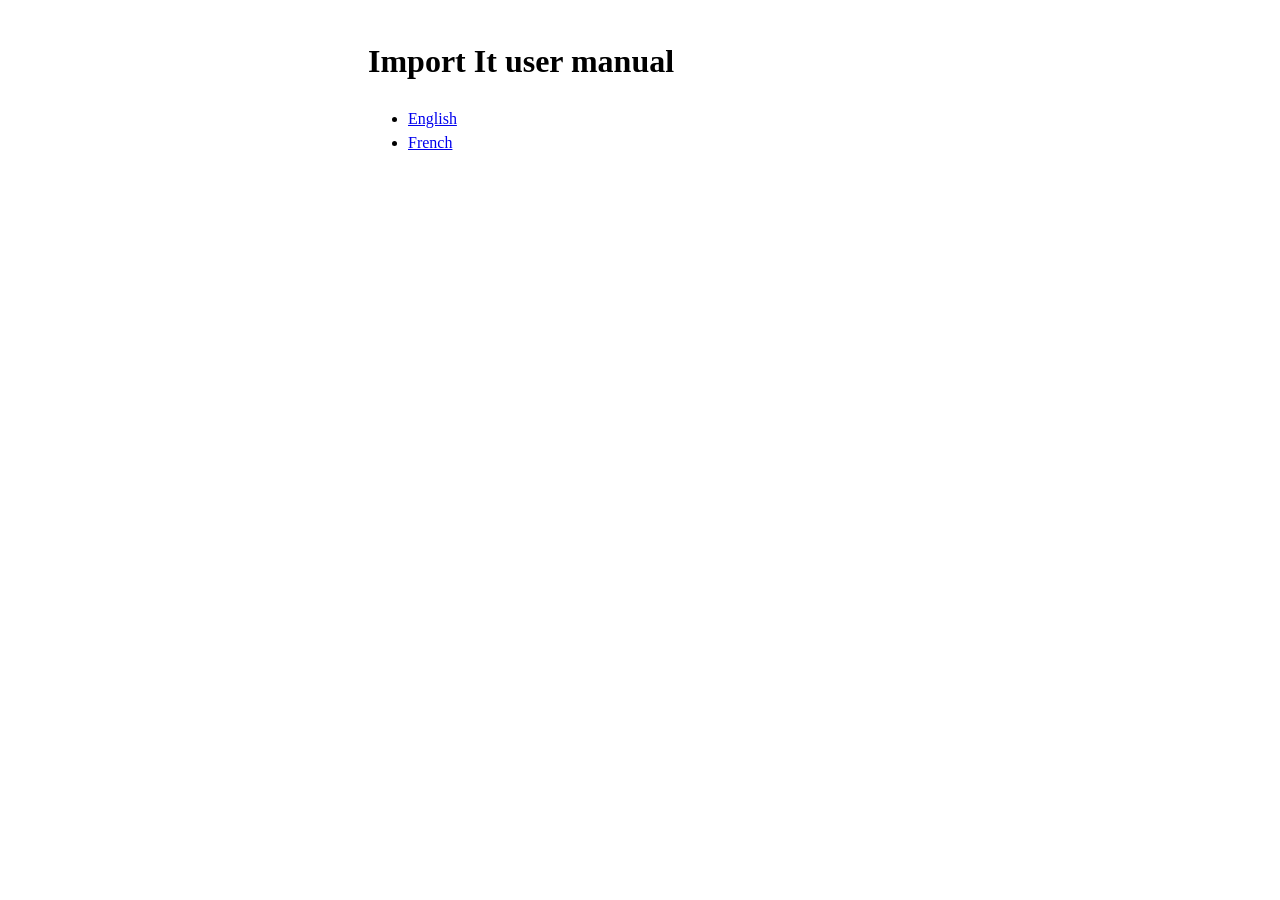
<file: index.html>
<!DOCTYPE html>
<html>
    <head>
        <title>Import It user manual</title>
        <link rel="stylesheet" href="style.css">
    </head>
    <body>
        <h1>Import It user manual</h1>

        <ul>
            <li><a href="en/">English</a></li>
            <li><a href="fr/">French</a></li>
        </ul>
    </body>
</html>
</file>
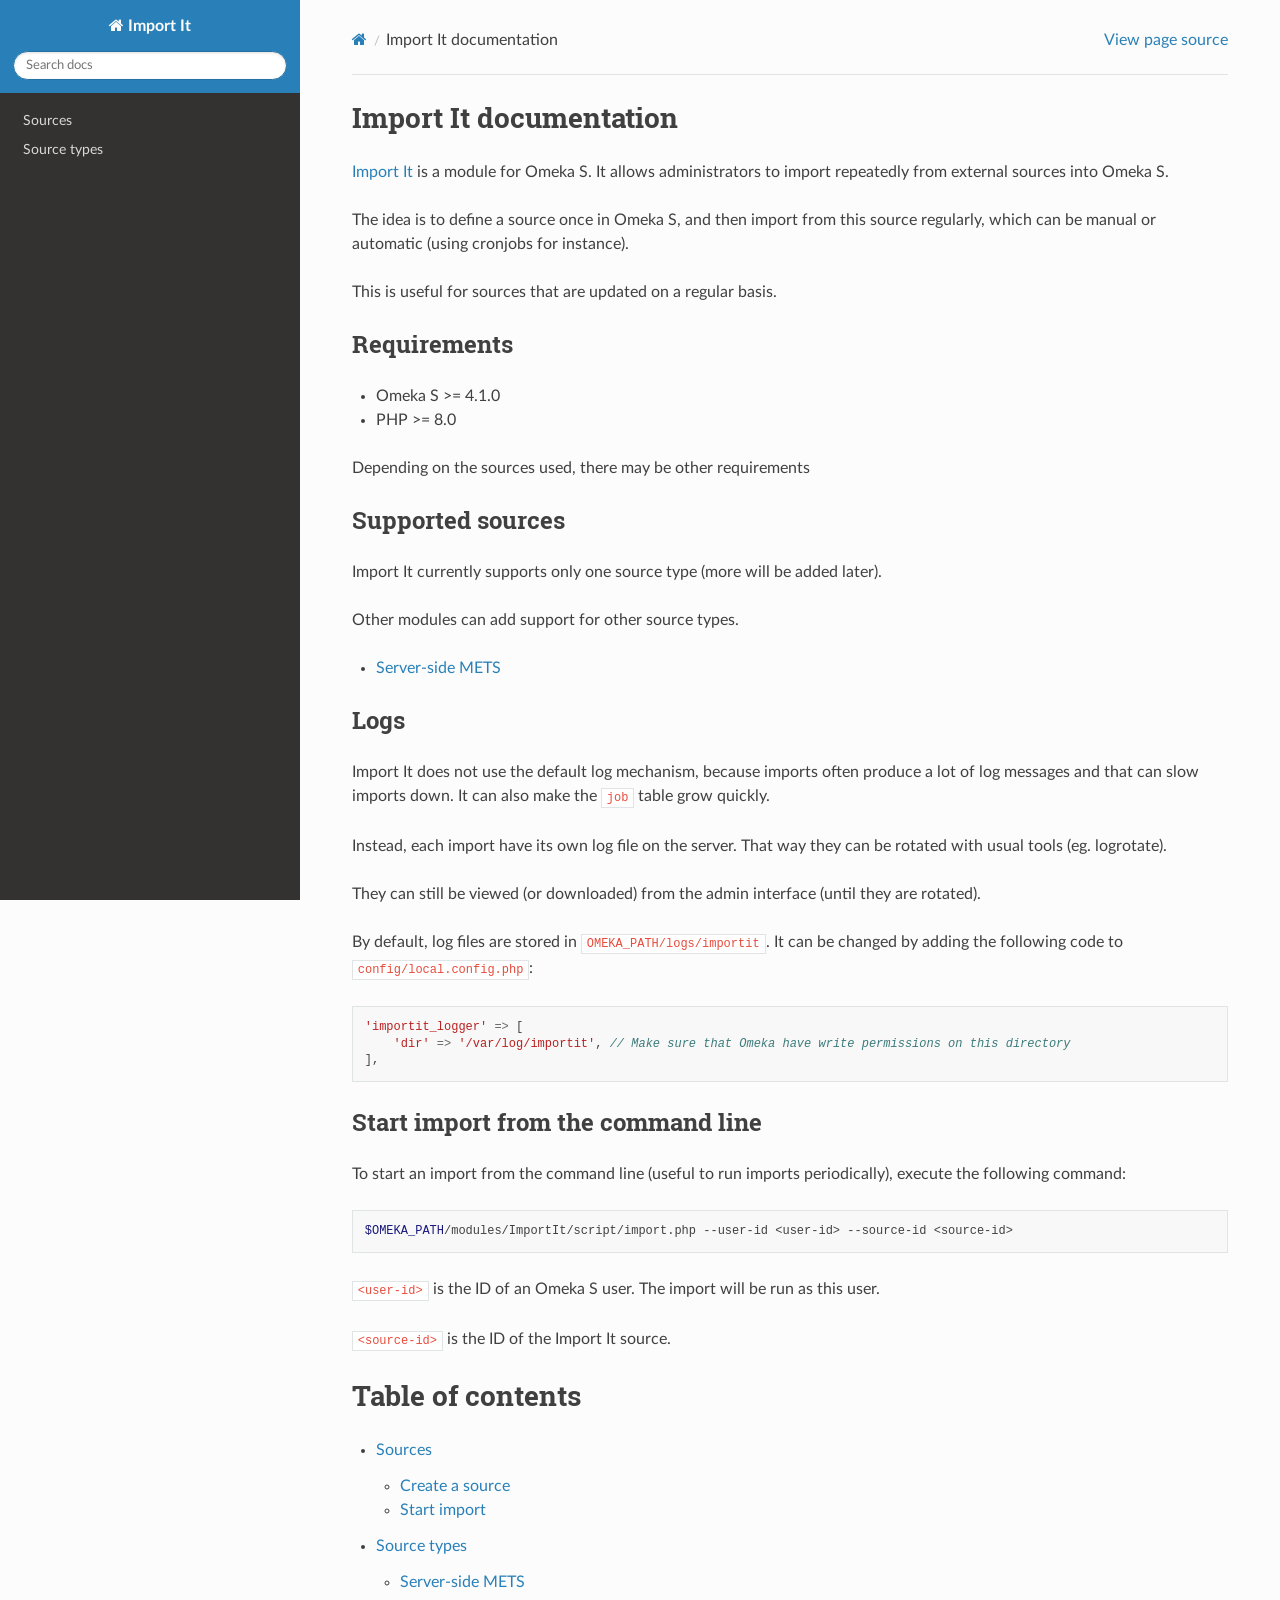
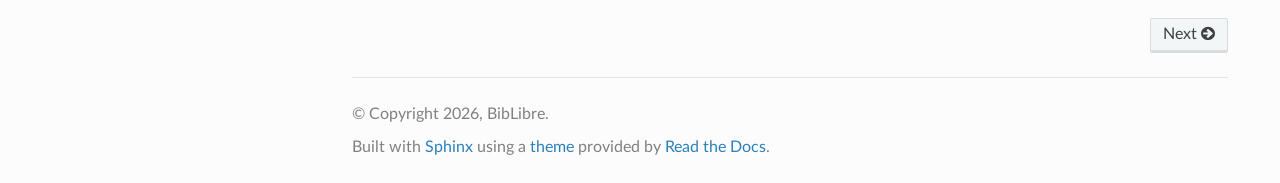
<file: en/index.html>
<!DOCTYPE html>
<html class="writer-html5" lang="en" data-content_root="./">
<head>
  <meta charset="utf-8" /><meta name="viewport" content="width=device-width, initial-scale=1" />

  <meta name="viewport" content="width=device-width, initial-scale=1.0" />
  <title>Import It documentation &mdash; Import It  documentation</title>
      <link rel="stylesheet" type="text/css" href="_static/pygments.css?v=b86133f3" />
      <link rel="stylesheet" type="text/css" href="_static/css/theme.css?v=9edc463e" />
      <link rel="stylesheet" type="text/css" href="_static/css/custom.css?v=e9c544c0" />

  
      <script src="_static/jquery.js?v=5d32c60e"></script>
      <script src="_static/_sphinx_javascript_frameworks_compat.js?v=2cd50e6c"></script>
      <script src="_static/documentation_options.js?v=5929fcd5"></script>
      <script src="_static/doctools.js?v=fd6eb6e6"></script>
      <script src="_static/sphinx_highlight.js?v=6ffebe34"></script>
    <script src="_static/js/theme.js"></script>
    <link rel="index" title="Index" href="genindex.html" />
    <link rel="search" title="Search" href="search.html" />
    <link rel="next" title="Sources" href="sources.html" /> 
</head>

<body class="wy-body-for-nav"> 
  <div class="wy-grid-for-nav">
    <nav data-toggle="wy-nav-shift" class="wy-nav-side">
      <div class="wy-side-scroll">
        <div class="wy-side-nav-search" >

          
          
          <a href="#" class="icon icon-home">
            Import It
          </a>
<div role="search">
  <form id="rtd-search-form" class="wy-form" action="search.html" method="get">
    <input type="text" name="q" placeholder="Search docs" aria-label="Search docs" />
    <input type="hidden" name="check_keywords" value="yes" />
    <input type="hidden" name="area" value="default" />
  </form>
</div>
        </div><div class="wy-menu wy-menu-vertical" data-spy="affix" role="navigation" aria-label="Navigation menu">
              <ul>
<li class="toctree-l1"><a class="reference internal" href="sources.html">Sources</a></li>
<li class="toctree-l1"><a class="reference internal" href="source-types.html">Source types</a></li>
</ul>

        </div>
      </div>
    </nav>

    <section data-toggle="wy-nav-shift" class="wy-nav-content-wrap"><nav class="wy-nav-top" aria-label="Mobile navigation menu" >
          <i data-toggle="wy-nav-top" class="fa fa-bars"></i>
          <a href="#">Import It</a>
      </nav>

      <div class="wy-nav-content">
        <div class="rst-content">
          <div role="navigation" aria-label="Page navigation">
  <ul class="wy-breadcrumbs">
      <li><a href="#" class="icon icon-home" aria-label="Home"></a></li>
      <li class="breadcrumb-item active">Import It documentation</li>
      <li class="wy-breadcrumbs-aside">
            <a href="_sources/index.rst.txt" rel="nofollow"> View page source</a>
      </li>
  </ul>
  <hr/>
</div>
          <div role="main" class="document" itemscope="itemscope" itemtype="http://schema.org/Article">
           <div itemprop="articleBody">
             
  <section id="import-it-documentation">
<h1>Import It documentation<a class="headerlink" href="#import-it-documentation" title="Link to this heading"></a></h1>
<p><a class="reference external" href="https://github.com/biblibre/omeka-s-module-ImportIt">Import It</a> is a module for Omeka S. It allows administrators to import repeatedly
from external sources into Omeka S.</p>
<p>The idea is to define a source once in Omeka S, and then import from this
source regularly, which can be manual or automatic (using cronjobs for
instance).</p>
<p>This is useful for sources that are updated on a regular basis.</p>
<section id="requirements">
<h2>Requirements<a class="headerlink" href="#requirements" title="Link to this heading"></a></h2>
<ul class="simple">
<li><p>Omeka S &gt;= 4.1.0</p></li>
<li><p>PHP &gt;= 8.0</p></li>
</ul>
<p>Depending on the sources used, there may be other requirements</p>
</section>
<section id="supported-sources">
<h2>Supported sources<a class="headerlink" href="#supported-sources" title="Link to this heading"></a></h2>
<p>Import It currently supports only one source type (more will be added later).</p>
<p>Other modules can add support for other source types.</p>
<ul class="simple">
<li><p><a class="reference internal" href="source-types/server-side-mets.html"><span class="doc">Server-side METS</span></a></p></li>
</ul>
</section>
<section id="logs">
<h2>Logs<a class="headerlink" href="#logs" title="Link to this heading"></a></h2>
<p>Import It does not use the default log mechanism, because imports often produce a
lot of log messages and that can slow imports down. It can also make the <code class="docutils literal notranslate"><span class="pre">job</span></code>
table grow quickly.</p>
<p>Instead, each import have its own log file on the server. That way they can be
rotated with usual tools (eg. logrotate).</p>
<p>They can still be viewed (or downloaded) from the admin interface (until they
are rotated).</p>
<p>By default, log files are stored in <code class="docutils literal notranslate"><span class="pre">OMEKA_PATH/logs/importit</span></code>. It can be
changed by adding the following code to <code class="docutils literal notranslate"><span class="pre">config/local.config.php</span></code>:</p>
<div class="highlight-php notranslate"><div class="highlight"><pre><span></span><span class="s1">&#39;importit_logger&#39;</span> <span class="o">=&gt;</span> <span class="p">[</span>
    <span class="s1">&#39;dir&#39;</span> <span class="o">=&gt;</span> <span class="s1">&#39;/var/log/importit&#39;</span><span class="p">,</span> <span class="c1">// Make sure that Omeka have write permissions on this directory</span>
<span class="p">],</span>
</pre></div>
</div>
</section>
<section id="start-import-from-the-command-line">
<h2>Start import from the command line<a class="headerlink" href="#start-import-from-the-command-line" title="Link to this heading"></a></h2>
<p>To start an import from the command line (useful to run imports periodically),
execute the following command:</p>
<div class="highlight-sh notranslate"><div class="highlight"><pre><span></span><span class="nv">$OMEKA_PATH</span>/modules/ImportIt/script/import.php<span class="w"> </span>--user-id<span class="w"> </span>&lt;user-id&gt;<span class="w"> </span>--source-id<span class="w"> </span>&lt;source-id&gt;
</pre></div>
</div>
<p><code class="docutils literal notranslate"><span class="pre">&lt;user-id&gt;</span></code> is the ID of an Omeka S user. The import will be run as this user.</p>
<p><code class="docutils literal notranslate"><span class="pre">&lt;source-id&gt;</span></code> is the ID of the Import It source.</p>
</section>
</section>
<section id="table-of-contents">
<h1>Table of contents<a class="headerlink" href="#table-of-contents" title="Link to this heading"></a></h1>
<div class="toctree-wrapper compound">
<ul>
<li class="toctree-l1"><a class="reference internal" href="sources.html">Sources</a><ul>
<li class="toctree-l2"><a class="reference internal" href="sources.html#create-a-source">Create a source</a></li>
<li class="toctree-l2"><a class="reference internal" href="sources.html#start-import">Start import</a></li>
</ul>
</li>
<li class="toctree-l1"><a class="reference internal" href="source-types.html">Source types</a><ul>
<li class="toctree-l2"><a class="reference internal" href="source-types/server-side-mets.html">Server-side METS</a></li>
</ul>
</li>
</ul>
</div>
</section>


           </div>
          </div>
          <footer><div class="rst-footer-buttons" role="navigation" aria-label="Footer">
        <a href="sources.html" class="btn btn-neutral float-right" title="Sources" accesskey="n" rel="next">Next <span class="fa fa-arrow-circle-right" aria-hidden="true"></span></a>
    </div>

  <hr/>

  <div role="contentinfo">
    <p>&#169; Copyright 2026, BibLibre.</p>
  </div>

  Built with <a href="https://www.sphinx-doc.org/">Sphinx</a> using a
    <a href="https://github.com/readthedocs/sphinx_rtd_theme">theme</a>
    provided by <a href="https://readthedocs.org">Read the Docs</a>.
   

</footer>
        </div>
      </div>
    </section>
  </div>
  <script>
      jQuery(function () {
          SphinxRtdTheme.Navigation.enable(true);
      });
  </script> 

</body>
</html>
</file>
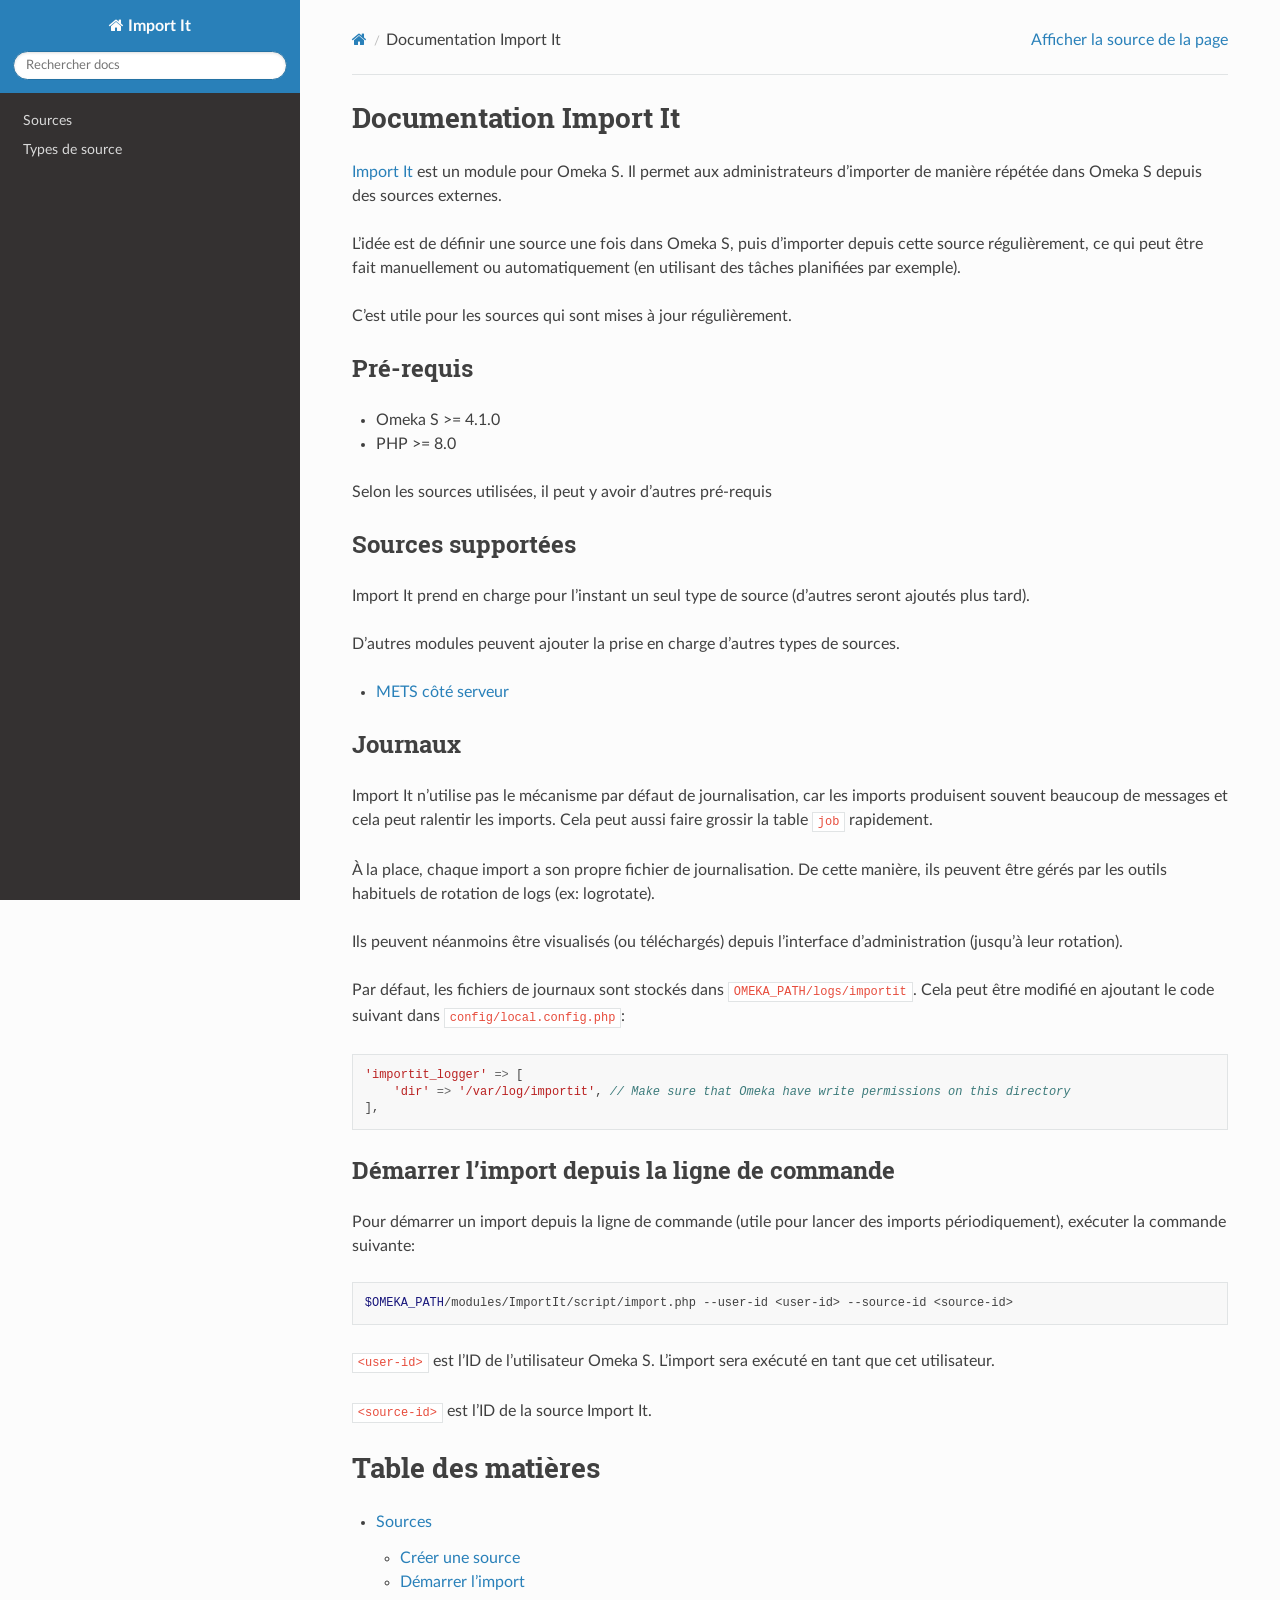
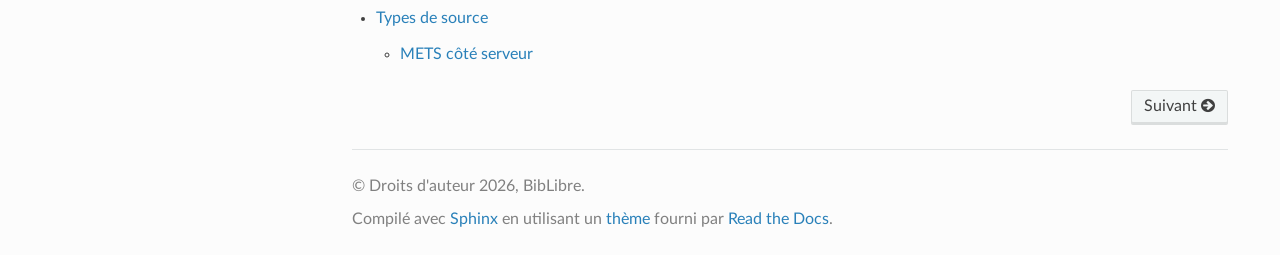
<file: fr/index.html>
<!DOCTYPE html>
<html class="writer-html5" lang="fr" data-content_root="./">
<head>
  <meta charset="utf-8" /><meta name="viewport" content="width=device-width, initial-scale=1" />

  <meta name="viewport" content="width=device-width, initial-scale=1.0" />
  <title>Documentation Import It &mdash; Documentation Import It </title>
      <link rel="stylesheet" type="text/css" href="_static/pygments.css?v=b86133f3" />
      <link rel="stylesheet" type="text/css" href="_static/css/theme.css?v=9edc463e" />
      <link rel="stylesheet" type="text/css" href="_static/css/custom.css?v=e9c544c0" />

  
      <script src="_static/jquery.js?v=5d32c60e"></script>
      <script src="_static/_sphinx_javascript_frameworks_compat.js?v=2cd50e6c"></script>
      <script src="_static/documentation_options.js?v=d1a510d7"></script>
      <script src="_static/doctools.js?v=fd6eb6e6"></script>
      <script src="_static/sphinx_highlight.js?v=6ffebe34"></script>
      <script src="_static/translations.js?v=e6b791cb"></script>
    <script src="_static/js/theme.js"></script>
    <link rel="index" title="Index" href="genindex.html" />
    <link rel="search" title="Recherche" href="search.html" />
    <link rel="next" title="Sources" href="sources.html" /> 
</head>

<body class="wy-body-for-nav"> 
  <div class="wy-grid-for-nav">
    <nav data-toggle="wy-nav-shift" class="wy-nav-side">
      <div class="wy-side-scroll">
        <div class="wy-side-nav-search" >

          
          
          <a href="#" class="icon icon-home">
            Import It
          </a>
<div role="search">
  <form id="rtd-search-form" class="wy-form" action="search.html" method="get">
    <input type="text" name="q" placeholder="Rechercher docs" aria-label="Rechercher docs" />
    <input type="hidden" name="check_keywords" value="yes" />
    <input type="hidden" name="area" value="default" />
  </form>
</div>
        </div><div class="wy-menu wy-menu-vertical" data-spy="affix" role="navigation" aria-label="Navigation menu">
              <ul>
<li class="toctree-l1"><a class="reference internal" href="sources.html">Sources</a></li>
<li class="toctree-l1"><a class="reference internal" href="source-types.html">Types de source</a></li>
</ul>

        </div>
      </div>
    </nav>

    <section data-toggle="wy-nav-shift" class="wy-nav-content-wrap"><nav class="wy-nav-top" aria-label="Mobile navigation menu" >
          <i data-toggle="wy-nav-top" class="fa fa-bars"></i>
          <a href="#">Import It</a>
      </nav>

      <div class="wy-nav-content">
        <div class="rst-content">
          <div role="navigation" aria-label="Page navigation">
  <ul class="wy-breadcrumbs">
      <li><a href="#" class="icon icon-home" aria-label="Home"></a></li>
      <li class="breadcrumb-item active">Documentation Import It</li>
      <li class="wy-breadcrumbs-aside">
            <a href="_sources/index.rst.txt" rel="nofollow"> Afficher la source de la page</a>
      </li>
  </ul>
  <hr/>
</div>
          <div role="main" class="document" itemscope="itemscope" itemtype="http://schema.org/Article">
           <div itemprop="articleBody">
             
  <section id="import-it-documentation">
<h1>Documentation Import It<a class="headerlink" href="#import-it-documentation" title="Lien vers cette rubrique"></a></h1>
<p><a class="reference external" href="https://github.com/biblibre/omeka-s-module-ImportIt">Import It</a> est un module pour Omeka S. Il permet aux administrateurs d’importer de manière répétée dans Omeka S depuis des sources externes.</p>
<p>L’idée est de définir une source une fois dans Omeka S, puis d’importer depuis cette source régulièrement, ce qui peut être fait manuellement ou automatiquement (en utilisant des tâches planifiées par exemple).</p>
<p>C’est utile pour les sources qui sont mises à jour régulièrement.</p>
<section id="requirements">
<h2>Pré-requis<a class="headerlink" href="#requirements" title="Lien vers cette rubrique"></a></h2>
<ul class="simple">
<li><p>Omeka S &gt;= 4.1.0</p></li>
<li><p>PHP &gt;= 8.0</p></li>
</ul>
<p>Selon les sources utilisées, il peut y avoir d’autres pré-requis</p>
</section>
<section id="supported-sources">
<h2>Sources supportées<a class="headerlink" href="#supported-sources" title="Lien vers cette rubrique"></a></h2>
<p>Import It prend en charge pour l’instant un seul type de source (d’autres seront ajoutés plus tard).</p>
<p>D’autres modules peuvent ajouter la prise en charge d’autres types de sources.</p>
<ul class="simple">
<li><p><a class="reference internal" href="source-types/server-side-mets.html"><span class="doc">METS côté serveur</span></a></p></li>
</ul>
</section>
<section id="logs">
<h2>Journaux<a class="headerlink" href="#logs" title="Lien vers cette rubrique"></a></h2>
<p>Import It n’utilise pas le mécanisme par défaut de journalisation, car les imports produisent souvent beaucoup de messages et cela peut ralentir les imports. Cela peut aussi faire grossir la table <code class="docutils literal notranslate"><span class="pre">job</span></code> rapidement.</p>
<p>À la place, chaque import a son propre fichier de journalisation. De cette manière, ils peuvent être gérés par les outils habituels de rotation de logs (ex: logrotate).</p>
<p>Ils peuvent néanmoins être visualisés (ou téléchargés) depuis l’interface d’administration (jusqu’à leur rotation).</p>
<p>Par défaut, les fichiers de journaux sont stockés dans <code class="docutils literal notranslate"><span class="pre">OMEKA_PATH/logs/importit</span></code>. Cela peut être modifié en ajoutant le code suivant dans <code class="docutils literal notranslate"><span class="pre">config/local.config.php</span></code>:</p>
<div class="highlight-php notranslate"><div class="highlight"><pre><span></span><span class="s1">&#39;importit_logger&#39;</span> <span class="o">=&gt;</span> <span class="p">[</span>
    <span class="s1">&#39;dir&#39;</span> <span class="o">=&gt;</span> <span class="s1">&#39;/var/log/importit&#39;</span><span class="p">,</span> <span class="c1">// Make sure that Omeka have write permissions on this directory</span>
<span class="p">],</span>
</pre></div>
</div>
</section>
<section id="start-import-from-the-command-line">
<h2>Démarrer l’import depuis la ligne de commande<a class="headerlink" href="#start-import-from-the-command-line" title="Lien vers cette rubrique"></a></h2>
<p>Pour démarrer un import depuis la ligne de commande (utile pour lancer des imports périodiquement), exécuter la commande suivante:</p>
<div class="highlight-sh notranslate"><div class="highlight"><pre><span></span><span class="nv">$OMEKA_PATH</span>/modules/ImportIt/script/import.php<span class="w"> </span>--user-id<span class="w"> </span>&lt;user-id&gt;<span class="w"> </span>--source-id<span class="w"> </span>&lt;source-id&gt;
</pre></div>
</div>
<p><code class="docutils literal notranslate"><span class="pre">&lt;user-id&gt;</span></code> est l’ID de l’utilisateur Omeka S. L’import sera exécuté en tant que cet utilisateur.</p>
<p><code class="docutils literal notranslate"><span class="pre">&lt;source-id&gt;</span></code> est l’ID de la source Import It.</p>
</section>
</section>
<section id="table-of-contents">
<h1>Table des matières<a class="headerlink" href="#table-of-contents" title="Lien vers cette rubrique"></a></h1>
<div class="toctree-wrapper compound">
<ul>
<li class="toctree-l1"><a class="reference internal" href="sources.html">Sources</a><ul>
<li class="toctree-l2"><a class="reference internal" href="sources.html#create-a-source">Créer une source</a></li>
<li class="toctree-l2"><a class="reference internal" href="sources.html#start-import">Démarrer l’import</a></li>
</ul>
</li>
<li class="toctree-l1"><a class="reference internal" href="source-types.html">Types de source</a><ul>
<li class="toctree-l2"><a class="reference internal" href="source-types/server-side-mets.html">METS côté serveur</a></li>
</ul>
</li>
</ul>
</div>
</section>


           </div>
          </div>
          <footer><div class="rst-footer-buttons" role="navigation" aria-label="Pied de page">
        <a href="sources.html" class="btn btn-neutral float-right" title="Sources" accesskey="n" rel="next">Suivant <span class="fa fa-arrow-circle-right" aria-hidden="true"></span></a>
    </div>

  <hr/>

  <div role="contentinfo">
    <p>&#169; Droits d'auteur 2026, BibLibre.</p>
  </div>

  Compilé avec <a href="https://www.sphinx-doc.org/">Sphinx</a> en utilisant un
    <a href="https://github.com/readthedocs/sphinx_rtd_theme">thème</a>
    fourni par <a href="https://readthedocs.org">Read the Docs</a>.
   

</footer>
        </div>
      </div>
    </section>
  </div>
  <script>
      jQuery(function () {
          SphinxRtdTheme.Navigation.enable(true);
      });
  </script> 

</body>
</html>
</file>
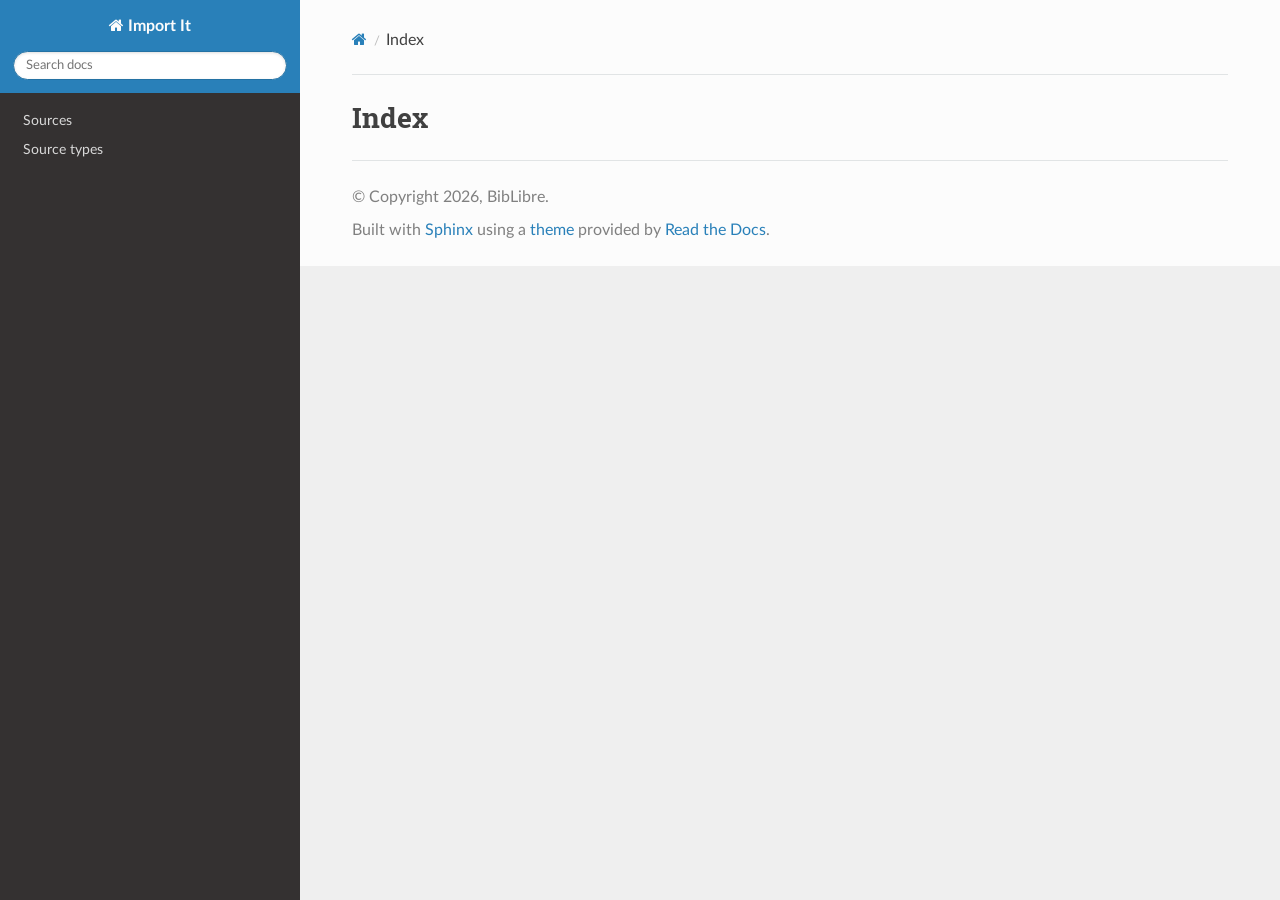
<file: en/genindex.html>
<!DOCTYPE html>
<html class="writer-html5" lang="en" data-content_root="./">
<head>
  <meta charset="utf-8" />
  <meta name="viewport" content="width=device-width, initial-scale=1.0" />
  <title>Index &mdash; Import It  documentation</title>
      <link rel="stylesheet" type="text/css" href="_static/pygments.css?v=b86133f3" />
      <link rel="stylesheet" type="text/css" href="_static/css/theme.css?v=9edc463e" />
      <link rel="stylesheet" type="text/css" href="_static/css/custom.css?v=e9c544c0" />

  
      <script src="_static/jquery.js?v=5d32c60e"></script>
      <script src="_static/_sphinx_javascript_frameworks_compat.js?v=2cd50e6c"></script>
      <script src="_static/documentation_options.js?v=5929fcd5"></script>
      <script src="_static/doctools.js?v=fd6eb6e6"></script>
      <script src="_static/sphinx_highlight.js?v=6ffebe34"></script>
    <script src="_static/js/theme.js"></script>
    <link rel="index" title="Index" href="#" />
    <link rel="search" title="Search" href="search.html" /> 
</head>

<body class="wy-body-for-nav"> 
  <div class="wy-grid-for-nav">
    <nav data-toggle="wy-nav-shift" class="wy-nav-side">
      <div class="wy-side-scroll">
        <div class="wy-side-nav-search" >

          
          
          <a href="index.html" class="icon icon-home">
            Import It
          </a>
<div role="search">
  <form id="rtd-search-form" class="wy-form" action="search.html" method="get">
    <input type="text" name="q" placeholder="Search docs" aria-label="Search docs" />
    <input type="hidden" name="check_keywords" value="yes" />
    <input type="hidden" name="area" value="default" />
  </form>
</div>
        </div><div class="wy-menu wy-menu-vertical" data-spy="affix" role="navigation" aria-label="Navigation menu">
              <ul>
<li class="toctree-l1"><a class="reference internal" href="sources.html">Sources</a></li>
<li class="toctree-l1"><a class="reference internal" href="source-types.html">Source types</a></li>
</ul>

        </div>
      </div>
    </nav>

    <section data-toggle="wy-nav-shift" class="wy-nav-content-wrap"><nav class="wy-nav-top" aria-label="Mobile navigation menu" >
          <i data-toggle="wy-nav-top" class="fa fa-bars"></i>
          <a href="index.html">Import It</a>
      </nav>

      <div class="wy-nav-content">
        <div class="rst-content">
          <div role="navigation" aria-label="Page navigation">
  <ul class="wy-breadcrumbs">
      <li><a href="index.html" class="icon icon-home" aria-label="Home"></a></li>
      <li class="breadcrumb-item active">Index</li>
      <li class="wy-breadcrumbs-aside">
      </li>
  </ul>
  <hr/>
</div>
          <div role="main" class="document" itemscope="itemscope" itemtype="http://schema.org/Article">
           <div itemprop="articleBody">
             

<h1 id="index">Index</h1>

<div class="genindex-jumpbox">
 
</div>


           </div>
          </div>
          <footer>

  <hr/>

  <div role="contentinfo">
    <p>&#169; Copyright 2026, BibLibre.</p>
  </div>

  Built with <a href="https://www.sphinx-doc.org/">Sphinx</a> using a
    <a href="https://github.com/readthedocs/sphinx_rtd_theme">theme</a>
    provided by <a href="https://readthedocs.org">Read the Docs</a>.
   

</footer>
        </div>
      </div>
    </section>
  </div>
  <script>
      jQuery(function () {
          SphinxRtdTheme.Navigation.enable(true);
      });
  </script> 

</body>
</html>
</file>
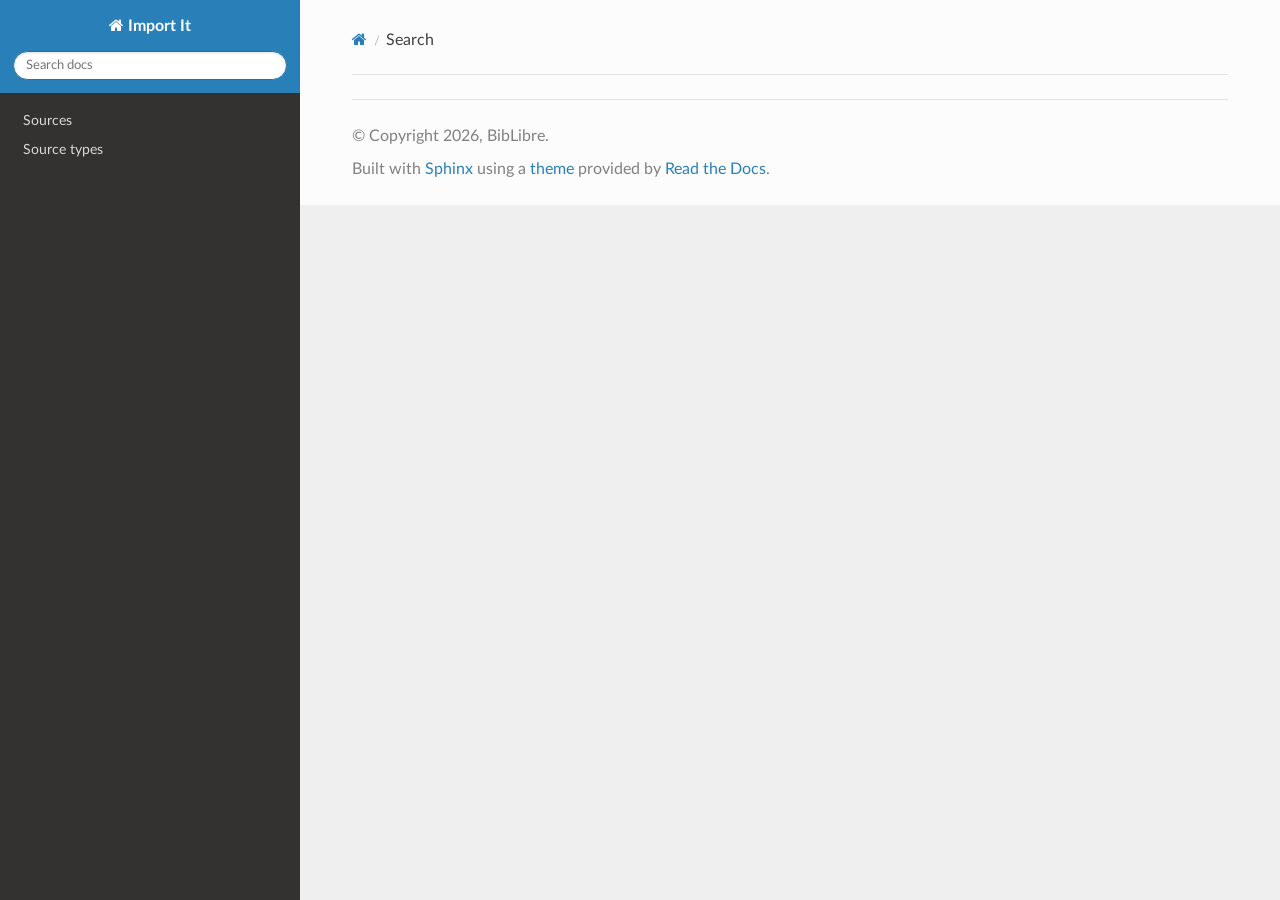
<file: en/search.html>
<!DOCTYPE html>
<html class="writer-html5" lang="en" data-content_root="./">
<head>
  <meta charset="utf-8" />
  <meta name="viewport" content="width=device-width, initial-scale=1.0" />
  <title>Search &mdash; Import It  documentation</title>
      <link rel="stylesheet" type="text/css" href="_static/pygments.css?v=b86133f3" />
      <link rel="stylesheet" type="text/css" href="_static/css/theme.css?v=9edc463e" />
      <link rel="stylesheet" type="text/css" href="_static/css/custom.css?v=e9c544c0" />

  
    
      <script src="_static/jquery.js?v=5d32c60e"></script>
      <script src="_static/_sphinx_javascript_frameworks_compat.js?v=2cd50e6c"></script>
      <script src="_static/documentation_options.js?v=5929fcd5"></script>
      <script src="_static/doctools.js?v=fd6eb6e6"></script>
      <script src="_static/sphinx_highlight.js?v=6ffebe34"></script>
    <script src="_static/js/theme.js"></script>
    <script src="_static/searchtools.js"></script>
    <script src="_static/language_data.js"></script>
    <link rel="index" title="Index" href="genindex.html" />
    <link rel="search" title="Search" href="#" /> 
</head>

<body class="wy-body-for-nav"> 
  <div class="wy-grid-for-nav">
    <nav data-toggle="wy-nav-shift" class="wy-nav-side">
      <div class="wy-side-scroll">
        <div class="wy-side-nav-search" >

          
          
          <a href="index.html" class="icon icon-home">
            Import It
          </a>
<div role="search">
  <form id="rtd-search-form" class="wy-form" action="#" method="get">
    <input type="text" name="q" placeholder="Search docs" aria-label="Search docs" />
    <input type="hidden" name="check_keywords" value="yes" />
    <input type="hidden" name="area" value="default" />
  </form>
</div>
        </div><div class="wy-menu wy-menu-vertical" data-spy="affix" role="navigation" aria-label="Navigation menu">
              <ul>
<li class="toctree-l1"><a class="reference internal" href="sources.html">Sources</a></li>
<li class="toctree-l1"><a class="reference internal" href="source-types.html">Source types</a></li>
</ul>

        </div>
      </div>
    </nav>

    <section data-toggle="wy-nav-shift" class="wy-nav-content-wrap"><nav class="wy-nav-top" aria-label="Mobile navigation menu" >
          <i data-toggle="wy-nav-top" class="fa fa-bars"></i>
          <a href="index.html">Import It</a>
      </nav>

      <div class="wy-nav-content">
        <div class="rst-content">
          <div role="navigation" aria-label="Page navigation">
  <ul class="wy-breadcrumbs">
      <li><a href="index.html" class="icon icon-home" aria-label="Home"></a></li>
      <li class="breadcrumb-item active">Search</li>
      <li class="wy-breadcrumbs-aside">
      </li>
  </ul>
  <hr/>
</div>
          <div role="main" class="document" itemscope="itemscope" itemtype="http://schema.org/Article">
           <div itemprop="articleBody">
             
  <noscript>
  <div id="fallback" class="admonition warning">
    <p class="last">
      Please activate JavaScript to enable the search functionality.
    </p>
  </div>
  </noscript>

  
  <div id="search-results">
  
  </div>

           </div>
          </div>
          <footer>

  <hr/>

  <div role="contentinfo">
    <p>&#169; Copyright 2026, BibLibre.</p>
  </div>

  Built with <a href="https://www.sphinx-doc.org/">Sphinx</a> using a
    <a href="https://github.com/readthedocs/sphinx_rtd_theme">theme</a>
    provided by <a href="https://readthedocs.org">Read the Docs</a>.
   

</footer>
        </div>
      </div>
    </section>
  </div>
  <script>
      jQuery(function () {
          SphinxRtdTheme.Navigation.enable(true);
      });
  </script>
  <script>
    jQuery(function() { Search.loadIndex("searchindex.js"); });
  </script>
  
  <script id="searchindexloader"></script>
   


</body>
</html>
</file>
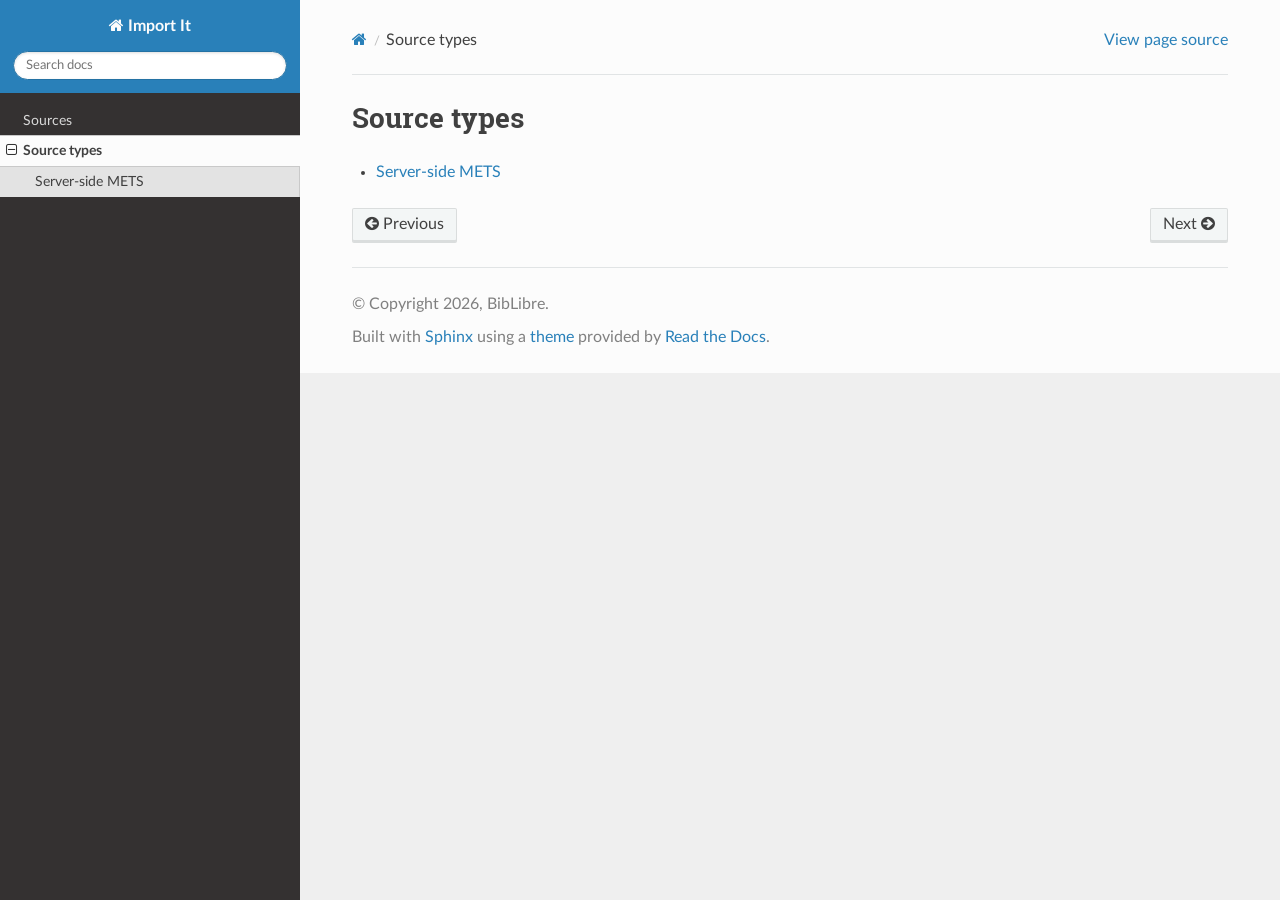
<file: en/source-types.html>
<!DOCTYPE html>
<html class="writer-html5" lang="en" data-content_root="./">
<head>
  <meta charset="utf-8" /><meta name="viewport" content="width=device-width, initial-scale=1" />

  <meta name="viewport" content="width=device-width, initial-scale=1.0" />
  <title>Source types &mdash; Import It  documentation</title>
      <link rel="stylesheet" type="text/css" href="_static/pygments.css?v=b86133f3" />
      <link rel="stylesheet" type="text/css" href="_static/css/theme.css?v=9edc463e" />
      <link rel="stylesheet" type="text/css" href="_static/css/custom.css?v=e9c544c0" />

  
      <script src="_static/jquery.js?v=5d32c60e"></script>
      <script src="_static/_sphinx_javascript_frameworks_compat.js?v=2cd50e6c"></script>
      <script src="_static/documentation_options.js?v=5929fcd5"></script>
      <script src="_static/doctools.js?v=fd6eb6e6"></script>
      <script src="_static/sphinx_highlight.js?v=6ffebe34"></script>
    <script src="_static/js/theme.js"></script>
    <link rel="index" title="Index" href="genindex.html" />
    <link rel="search" title="Search" href="search.html" />
    <link rel="next" title="Server-side METS" href="source-types/server-side-mets.html" />
    <link rel="prev" title="Sources" href="sources.html" /> 
</head>

<body class="wy-body-for-nav"> 
  <div class="wy-grid-for-nav">
    <nav data-toggle="wy-nav-shift" class="wy-nav-side">
      <div class="wy-side-scroll">
        <div class="wy-side-nav-search" >

          
          
          <a href="index.html" class="icon icon-home">
            Import It
          </a>
<div role="search">
  <form id="rtd-search-form" class="wy-form" action="search.html" method="get">
    <input type="text" name="q" placeholder="Search docs" aria-label="Search docs" />
    <input type="hidden" name="check_keywords" value="yes" />
    <input type="hidden" name="area" value="default" />
  </form>
</div>
        </div><div class="wy-menu wy-menu-vertical" data-spy="affix" role="navigation" aria-label="Navigation menu">
              <ul class="current">
<li class="toctree-l1"><a class="reference internal" href="sources.html">Sources</a></li>
<li class="toctree-l1 current"><a class="current reference internal" href="#">Source types</a><ul>
<li class="toctree-l2"><a class="reference internal" href="source-types/server-side-mets.html">Server-side METS</a></li>
</ul>
</li>
</ul>

        </div>
      </div>
    </nav>

    <section data-toggle="wy-nav-shift" class="wy-nav-content-wrap"><nav class="wy-nav-top" aria-label="Mobile navigation menu" >
          <i data-toggle="wy-nav-top" class="fa fa-bars"></i>
          <a href="index.html">Import It</a>
      </nav>

      <div class="wy-nav-content">
        <div class="rst-content">
          <div role="navigation" aria-label="Page navigation">
  <ul class="wy-breadcrumbs">
      <li><a href="index.html" class="icon icon-home" aria-label="Home"></a></li>
      <li class="breadcrumb-item active">Source types</li>
      <li class="wy-breadcrumbs-aside">
            <a href="_sources/source-types.rst.txt" rel="nofollow"> View page source</a>
      </li>
  </ul>
  <hr/>
</div>
          <div role="main" class="document" itemscope="itemscope" itemtype="http://schema.org/Article">
           <div itemprop="articleBody">
             
  <section id="source-types">
<h1>Source types<a class="headerlink" href="#source-types" title="Link to this heading"></a></h1>
<div class="toctree-wrapper compound">
<ul>
<li class="toctree-l1"><a class="reference internal" href="source-types/server-side-mets.html">Server-side METS</a></li>
</ul>
</div>
</section>


           </div>
          </div>
          <footer><div class="rst-footer-buttons" role="navigation" aria-label="Footer">
        <a href="sources.html" class="btn btn-neutral float-left" title="Sources" accesskey="p" rel="prev"><span class="fa fa-arrow-circle-left" aria-hidden="true"></span> Previous</a>
        <a href="source-types/server-side-mets.html" class="btn btn-neutral float-right" title="Server-side METS" accesskey="n" rel="next">Next <span class="fa fa-arrow-circle-right" aria-hidden="true"></span></a>
    </div>

  <hr/>

  <div role="contentinfo">
    <p>&#169; Copyright 2026, BibLibre.</p>
  </div>

  Built with <a href="https://www.sphinx-doc.org/">Sphinx</a> using a
    <a href="https://github.com/readthedocs/sphinx_rtd_theme">theme</a>
    provided by <a href="https://readthedocs.org">Read the Docs</a>.
   

</footer>
        </div>
      </div>
    </section>
  </div>
  <script>
      jQuery(function () {
          SphinxRtdTheme.Navigation.enable(true);
      });
  </script> 

</body>
</html>
</file>
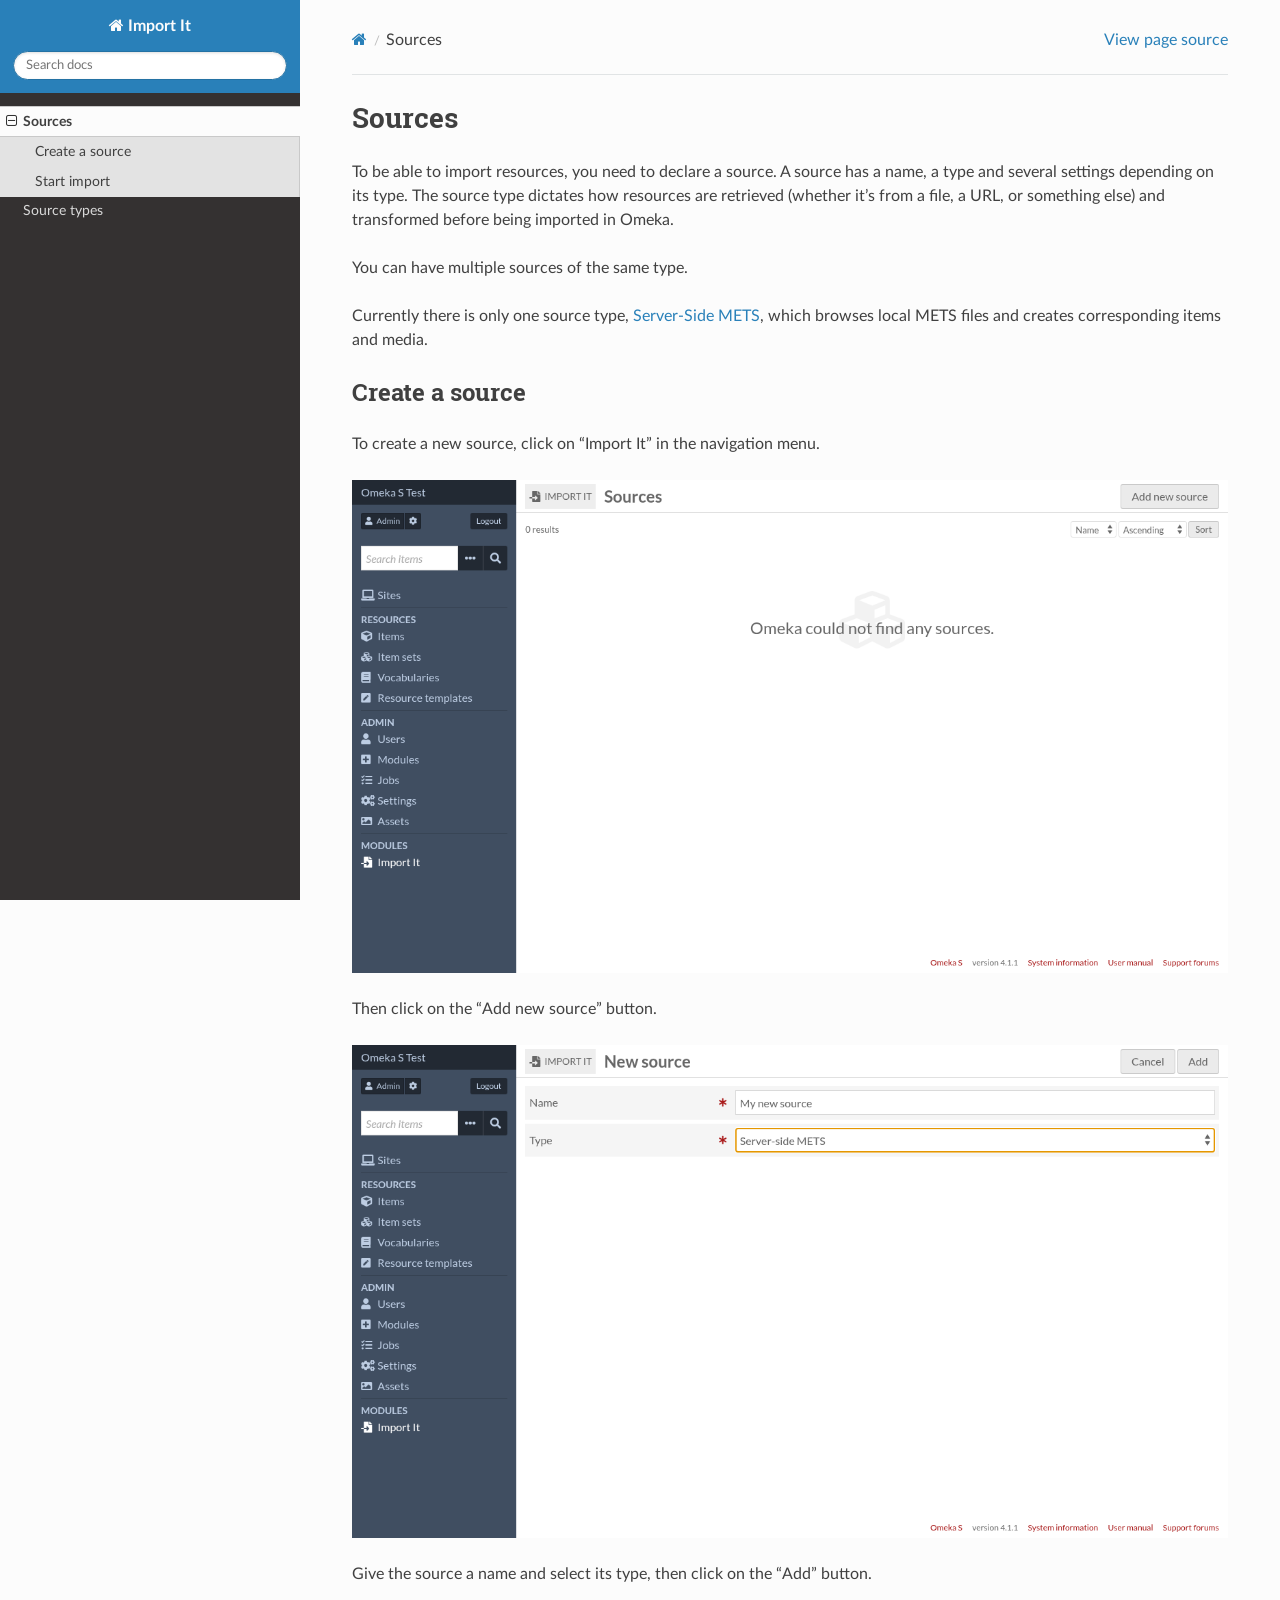
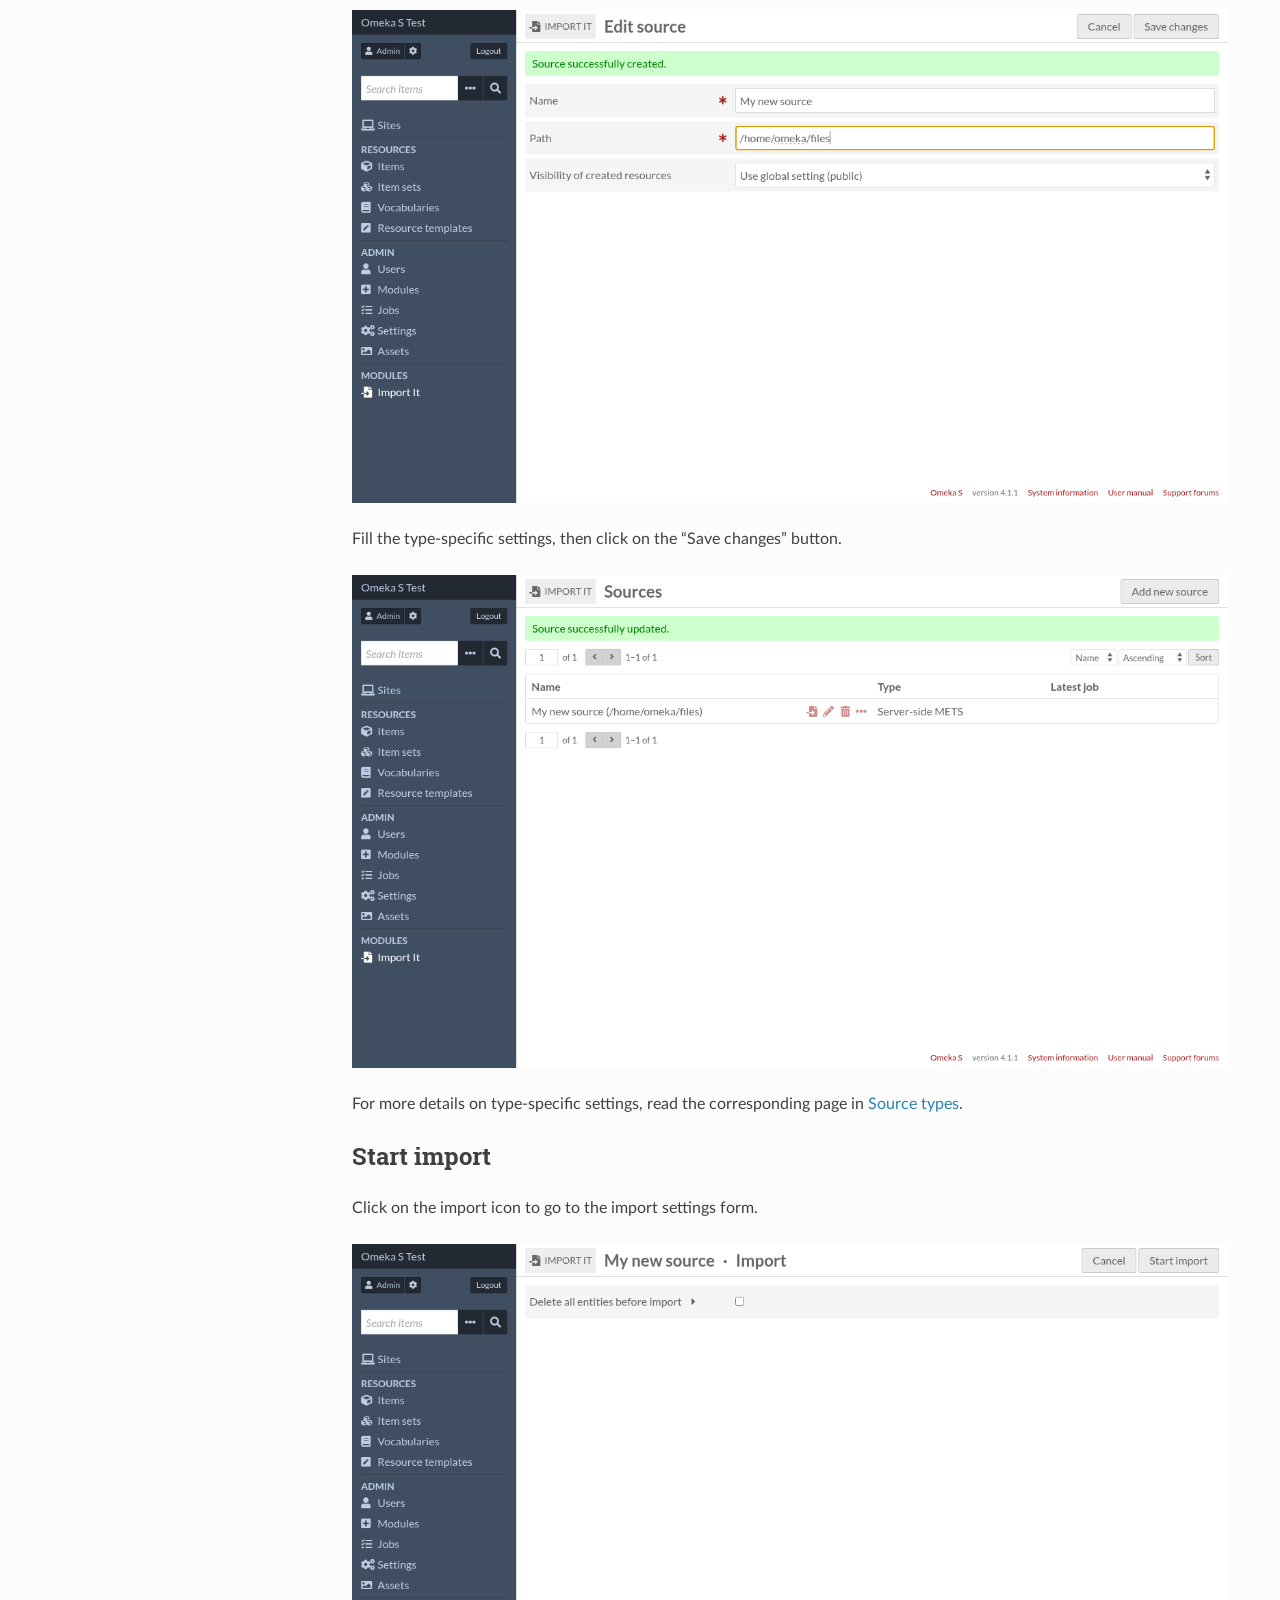
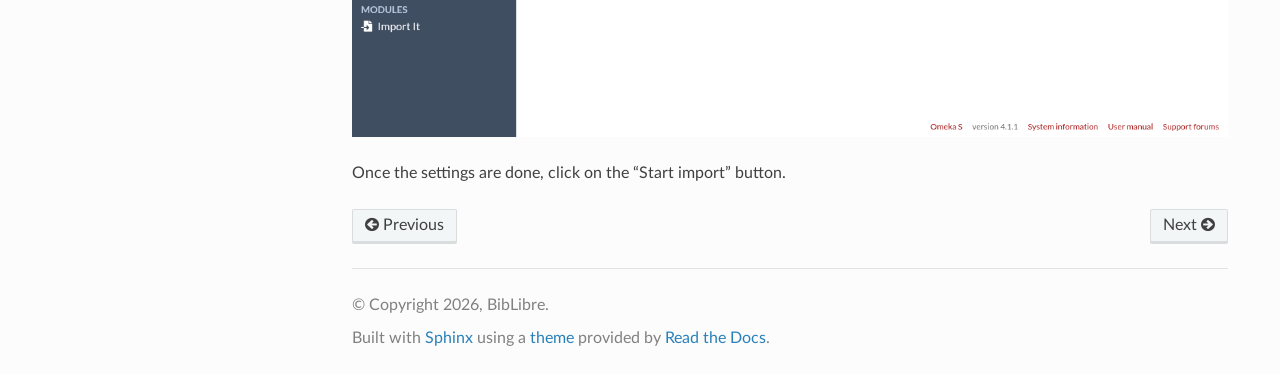
<file: en/sources.html>
<!DOCTYPE html>
<html class="writer-html5" lang="en" data-content_root="./">
<head>
  <meta charset="utf-8" /><meta name="viewport" content="width=device-width, initial-scale=1" />

  <meta name="viewport" content="width=device-width, initial-scale=1.0" />
  <title>Sources &mdash; Import It  documentation</title>
      <link rel="stylesheet" type="text/css" href="_static/pygments.css?v=b86133f3" />
      <link rel="stylesheet" type="text/css" href="_static/css/theme.css?v=9edc463e" />
      <link rel="stylesheet" type="text/css" href="_static/css/custom.css?v=e9c544c0" />

  
      <script src="_static/jquery.js?v=5d32c60e"></script>
      <script src="_static/_sphinx_javascript_frameworks_compat.js?v=2cd50e6c"></script>
      <script src="_static/documentation_options.js?v=5929fcd5"></script>
      <script src="_static/doctools.js?v=fd6eb6e6"></script>
      <script src="_static/sphinx_highlight.js?v=6ffebe34"></script>
    <script src="_static/js/theme.js"></script>
    <link rel="index" title="Index" href="genindex.html" />
    <link rel="search" title="Search" href="search.html" />
    <link rel="next" title="Source types" href="source-types.html" />
    <link rel="prev" title="Import It documentation" href="index.html" /> 
</head>

<body class="wy-body-for-nav"> 
  <div class="wy-grid-for-nav">
    <nav data-toggle="wy-nav-shift" class="wy-nav-side">
      <div class="wy-side-scroll">
        <div class="wy-side-nav-search" >

          
          
          <a href="index.html" class="icon icon-home">
            Import It
          </a>
<div role="search">
  <form id="rtd-search-form" class="wy-form" action="search.html" method="get">
    <input type="text" name="q" placeholder="Search docs" aria-label="Search docs" />
    <input type="hidden" name="check_keywords" value="yes" />
    <input type="hidden" name="area" value="default" />
  </form>
</div>
        </div><div class="wy-menu wy-menu-vertical" data-spy="affix" role="navigation" aria-label="Navigation menu">
              <ul class="current">
<li class="toctree-l1 current"><a class="current reference internal" href="#">Sources</a><ul>
<li class="toctree-l2"><a class="reference internal" href="#create-a-source">Create a source</a></li>
<li class="toctree-l2"><a class="reference internal" href="#start-import">Start import</a></li>
</ul>
</li>
<li class="toctree-l1"><a class="reference internal" href="source-types.html">Source types</a></li>
</ul>

        </div>
      </div>
    </nav>

    <section data-toggle="wy-nav-shift" class="wy-nav-content-wrap"><nav class="wy-nav-top" aria-label="Mobile navigation menu" >
          <i data-toggle="wy-nav-top" class="fa fa-bars"></i>
          <a href="index.html">Import It</a>
      </nav>

      <div class="wy-nav-content">
        <div class="rst-content">
          <div role="navigation" aria-label="Page navigation">
  <ul class="wy-breadcrumbs">
      <li><a href="index.html" class="icon icon-home" aria-label="Home"></a></li>
      <li class="breadcrumb-item active">Sources</li>
      <li class="wy-breadcrumbs-aside">
            <a href="_sources/sources.rst.txt" rel="nofollow"> View page source</a>
      </li>
  </ul>
  <hr/>
</div>
          <div role="main" class="document" itemscope="itemscope" itemtype="http://schema.org/Article">
           <div itemprop="articleBody">
             
  <section id="sources">
<h1>Sources<a class="headerlink" href="#sources" title="Link to this heading"></a></h1>
<p>To be able to import resources, you need to declare a source. A source has a
name, a type and several settings depending on its type. The source type
dictates how resources are retrieved (whether it’s from a file, a URL, or
something else) and transformed before being imported in Omeka.</p>
<p>You can have multiple sources of the same type.</p>
<p>Currently there is only one source type, <a class="reference internal" href="source-types/server-side-mets.html"><span class="doc">Server-Side METS</span></a>, which browses local METS files and creates
corresponding items and media.</p>
<section id="create-a-source">
<h2>Create a source<a class="headerlink" href="#create-a-source" title="Link to this heading"></a></h2>
<p>To create a new source, click on “Import It” in the navigation menu.</p>
<img alt="_images/source-browse-empty.png" src="_images/source-browse-empty.png" />
<p>Then click on the “Add new source” button.</p>
<img alt="_images/source-add-form.png" src="_images/source-add-form.png" />
<p>Give the source a name and select its type, then click on the “Add” button.</p>
<img alt="_images/source-edit-server-side-mets.png" src="_images/source-edit-server-side-mets.png" />
<p>Fill the type-specific settings, then click on the “Save changes” button.</p>
<img alt="_images/source-browse-after-edit.png" src="_images/source-browse-after-edit.png" />
<p>For more details on type-specific settings, read the corresponding page in
<a class="reference internal" href="source-types.html"><span class="doc">Source types</span></a>.</p>
</section>
<section id="start-import">
<h2>Start import<a class="headerlink" href="#start-import" title="Link to this heading"></a></h2>
<p>Click on the import icon to go to the import settings form.</p>
<img alt="_images/source-import-form.png" src="_images/source-import-form.png" />
<p>Once the settings are done, click on the “Start import” button.</p>
</section>
</section>


           </div>
          </div>
          <footer><div class="rst-footer-buttons" role="navigation" aria-label="Footer">
        <a href="index.html" class="btn btn-neutral float-left" title="Import It documentation" accesskey="p" rel="prev"><span class="fa fa-arrow-circle-left" aria-hidden="true"></span> Previous</a>
        <a href="source-types.html" class="btn btn-neutral float-right" title="Source types" accesskey="n" rel="next">Next <span class="fa fa-arrow-circle-right" aria-hidden="true"></span></a>
    </div>

  <hr/>

  <div role="contentinfo">
    <p>&#169; Copyright 2026, BibLibre.</p>
  </div>

  Built with <a href="https://www.sphinx-doc.org/">Sphinx</a> using a
    <a href="https://github.com/readthedocs/sphinx_rtd_theme">theme</a>
    provided by <a href="https://readthedocs.org">Read the Docs</a>.
   

</footer>
        </div>
      </div>
    </section>
  </div>
  <script>
      jQuery(function () {
          SphinxRtdTheme.Navigation.enable(true);
      });
  </script> 

</body>
</html>
</file>
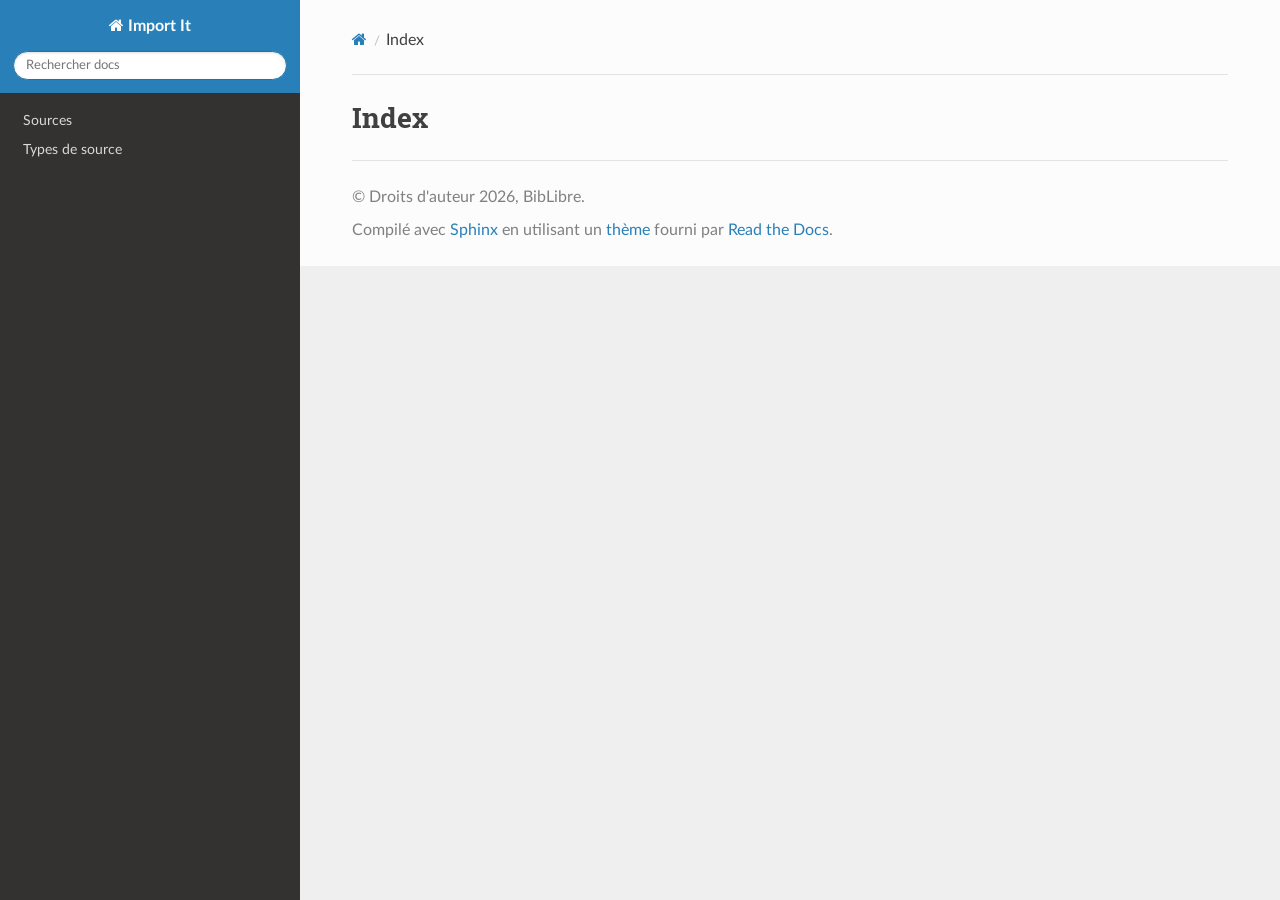
<file: fr/genindex.html>
<!DOCTYPE html>
<html class="writer-html5" lang="fr" data-content_root="./">
<head>
  <meta charset="utf-8" />
  <meta name="viewport" content="width=device-width, initial-scale=1.0" />
  <title>Index &mdash; Documentation Import It </title>
      <link rel="stylesheet" type="text/css" href="_static/pygments.css?v=b86133f3" />
      <link rel="stylesheet" type="text/css" href="_static/css/theme.css?v=9edc463e" />
      <link rel="stylesheet" type="text/css" href="_static/css/custom.css?v=e9c544c0" />

  
      <script src="_static/jquery.js?v=5d32c60e"></script>
      <script src="_static/_sphinx_javascript_frameworks_compat.js?v=2cd50e6c"></script>
      <script src="_static/documentation_options.js?v=d1a510d7"></script>
      <script src="_static/doctools.js?v=fd6eb6e6"></script>
      <script src="_static/sphinx_highlight.js?v=6ffebe34"></script>
      <script src="_static/translations.js?v=e6b791cb"></script>
    <script src="_static/js/theme.js"></script>
    <link rel="index" title="Index" href="#" />
    <link rel="search" title="Recherche" href="search.html" /> 
</head>

<body class="wy-body-for-nav"> 
  <div class="wy-grid-for-nav">
    <nav data-toggle="wy-nav-shift" class="wy-nav-side">
      <div class="wy-side-scroll">
        <div class="wy-side-nav-search" >

          
          
          <a href="index.html" class="icon icon-home">
            Import It
          </a>
<div role="search">
  <form id="rtd-search-form" class="wy-form" action="search.html" method="get">
    <input type="text" name="q" placeholder="Rechercher docs" aria-label="Rechercher docs" />
    <input type="hidden" name="check_keywords" value="yes" />
    <input type="hidden" name="area" value="default" />
  </form>
</div>
        </div><div class="wy-menu wy-menu-vertical" data-spy="affix" role="navigation" aria-label="Navigation menu">
              <ul>
<li class="toctree-l1"><a class="reference internal" href="sources.html">Sources</a></li>
<li class="toctree-l1"><a class="reference internal" href="source-types.html">Types de source</a></li>
</ul>

        </div>
      </div>
    </nav>

    <section data-toggle="wy-nav-shift" class="wy-nav-content-wrap"><nav class="wy-nav-top" aria-label="Mobile navigation menu" >
          <i data-toggle="wy-nav-top" class="fa fa-bars"></i>
          <a href="index.html">Import It</a>
      </nav>

      <div class="wy-nav-content">
        <div class="rst-content">
          <div role="navigation" aria-label="Page navigation">
  <ul class="wy-breadcrumbs">
      <li><a href="index.html" class="icon icon-home" aria-label="Home"></a></li>
      <li class="breadcrumb-item active">Index</li>
      <li class="wy-breadcrumbs-aside">
      </li>
  </ul>
  <hr/>
</div>
          <div role="main" class="document" itemscope="itemscope" itemtype="http://schema.org/Article">
           <div itemprop="articleBody">
             

<h1 id="index">Index</h1>

<div class="genindex-jumpbox">
 
</div>


           </div>
          </div>
          <footer>

  <hr/>

  <div role="contentinfo">
    <p>&#169; Droits d'auteur 2026, BibLibre.</p>
  </div>

  Compilé avec <a href="https://www.sphinx-doc.org/">Sphinx</a> en utilisant un
    <a href="https://github.com/readthedocs/sphinx_rtd_theme">thème</a>
    fourni par <a href="https://readthedocs.org">Read the Docs</a>.
   

</footer>
        </div>
      </div>
    </section>
  </div>
  <script>
      jQuery(function () {
          SphinxRtdTheme.Navigation.enable(true);
      });
  </script> 

</body>
</html>
</file>
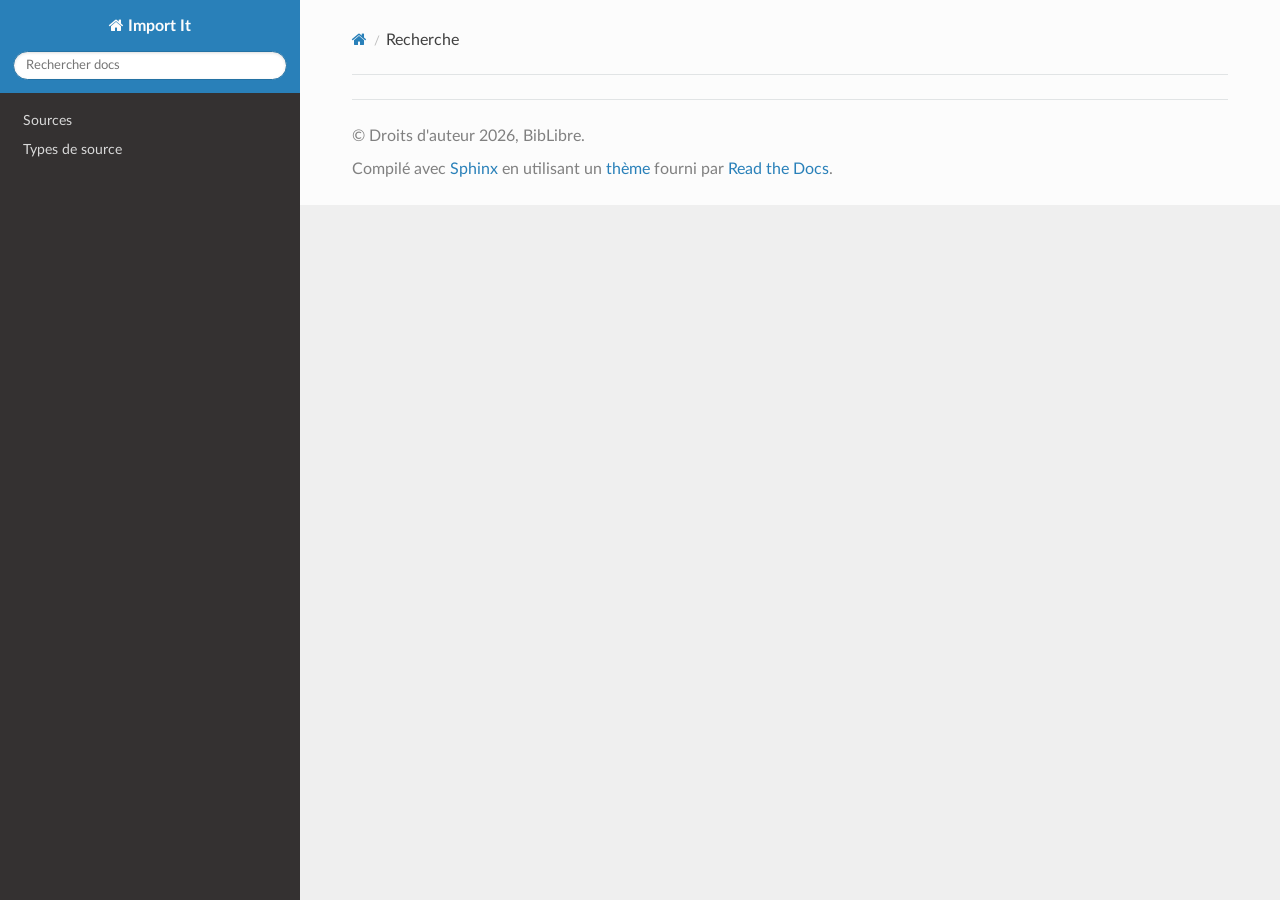
<file: fr/search.html>
<!DOCTYPE html>
<html class="writer-html5" lang="fr" data-content_root="./">
<head>
  <meta charset="utf-8" />
  <meta name="viewport" content="width=device-width, initial-scale=1.0" />
  <title>Recherche &mdash; Documentation Import It </title>
      <link rel="stylesheet" type="text/css" href="_static/pygments.css?v=b86133f3" />
      <link rel="stylesheet" type="text/css" href="_static/css/theme.css?v=9edc463e" />
      <link rel="stylesheet" type="text/css" href="_static/css/custom.css?v=e9c544c0" />

  
    
      <script src="_static/jquery.js?v=5d32c60e"></script>
      <script src="_static/_sphinx_javascript_frameworks_compat.js?v=2cd50e6c"></script>
      <script src="_static/documentation_options.js?v=d1a510d7"></script>
      <script src="_static/doctools.js?v=fd6eb6e6"></script>
      <script src="_static/sphinx_highlight.js?v=6ffebe34"></script>
      <script src="_static/translations.js?v=e6b791cb"></script>
    <script src="_static/js/theme.js"></script>
    <script src="_static/searchtools.js"></script>
    <script src="_static/language_data.js"></script>
    <link rel="index" title="Index" href="genindex.html" />
    <link rel="search" title="Recherche" href="#" /> 
</head>

<body class="wy-body-for-nav"> 
  <div class="wy-grid-for-nav">
    <nav data-toggle="wy-nav-shift" class="wy-nav-side">
      <div class="wy-side-scroll">
        <div class="wy-side-nav-search" >

          
          
          <a href="index.html" class="icon icon-home">
            Import It
          </a>
<div role="search">
  <form id="rtd-search-form" class="wy-form" action="#" method="get">
    <input type="text" name="q" placeholder="Rechercher docs" aria-label="Rechercher docs" />
    <input type="hidden" name="check_keywords" value="yes" />
    <input type="hidden" name="area" value="default" />
  </form>
</div>
        </div><div class="wy-menu wy-menu-vertical" data-spy="affix" role="navigation" aria-label="Navigation menu">
              <ul>
<li class="toctree-l1"><a class="reference internal" href="sources.html">Sources</a></li>
<li class="toctree-l1"><a class="reference internal" href="source-types.html">Types de source</a></li>
</ul>

        </div>
      </div>
    </nav>

    <section data-toggle="wy-nav-shift" class="wy-nav-content-wrap"><nav class="wy-nav-top" aria-label="Mobile navigation menu" >
          <i data-toggle="wy-nav-top" class="fa fa-bars"></i>
          <a href="index.html">Import It</a>
      </nav>

      <div class="wy-nav-content">
        <div class="rst-content">
          <div role="navigation" aria-label="Page navigation">
  <ul class="wy-breadcrumbs">
      <li><a href="index.html" class="icon icon-home" aria-label="Home"></a></li>
      <li class="breadcrumb-item active">Recherche</li>
      <li class="wy-breadcrumbs-aside">
      </li>
  </ul>
  <hr/>
</div>
          <div role="main" class="document" itemscope="itemscope" itemtype="http://schema.org/Article">
           <div itemprop="articleBody">
             
  <noscript>
  <div id="fallback" class="admonition warning">
    <p class="last">
      Activez JavaScript pour accéder à la fonction de recherche.
    </p>
  </div>
  </noscript>

  
  <div id="search-results">
  
  </div>

           </div>
          </div>
          <footer>

  <hr/>

  <div role="contentinfo">
    <p>&#169; Droits d'auteur 2026, BibLibre.</p>
  </div>

  Compilé avec <a href="https://www.sphinx-doc.org/">Sphinx</a> en utilisant un
    <a href="https://github.com/readthedocs/sphinx_rtd_theme">thème</a>
    fourni par <a href="https://readthedocs.org">Read the Docs</a>.
   

</footer>
        </div>
      </div>
    </section>
  </div>
  <script>
      jQuery(function () {
          SphinxRtdTheme.Navigation.enable(true);
      });
  </script>
  <script>
    jQuery(function() { Search.loadIndex("searchindex.js"); });
  </script>
  
  <script id="searchindexloader"></script>
   


</body>
</html>
</file>
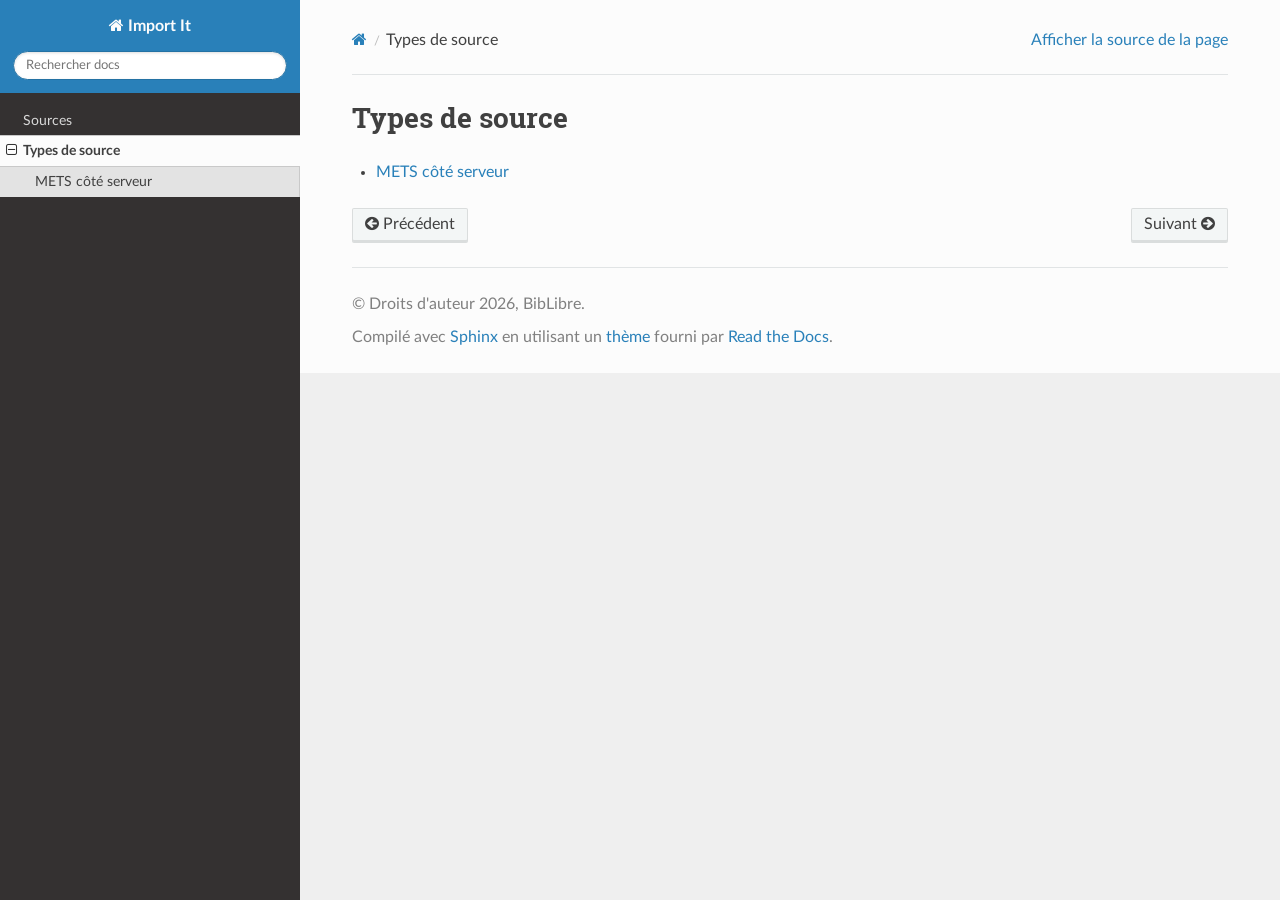
<file: fr/source-types.html>
<!DOCTYPE html>
<html class="writer-html5" lang="fr" data-content_root="./">
<head>
  <meta charset="utf-8" /><meta name="viewport" content="width=device-width, initial-scale=1" />

  <meta name="viewport" content="width=device-width, initial-scale=1.0" />
  <title>Types de source &mdash; Documentation Import It </title>
      <link rel="stylesheet" type="text/css" href="_static/pygments.css?v=b86133f3" />
      <link rel="stylesheet" type="text/css" href="_static/css/theme.css?v=9edc463e" />
      <link rel="stylesheet" type="text/css" href="_static/css/custom.css?v=e9c544c0" />

  
      <script src="_static/jquery.js?v=5d32c60e"></script>
      <script src="_static/_sphinx_javascript_frameworks_compat.js?v=2cd50e6c"></script>
      <script src="_static/documentation_options.js?v=d1a510d7"></script>
      <script src="_static/doctools.js?v=fd6eb6e6"></script>
      <script src="_static/sphinx_highlight.js?v=6ffebe34"></script>
      <script src="_static/translations.js?v=e6b791cb"></script>
    <script src="_static/js/theme.js"></script>
    <link rel="index" title="Index" href="genindex.html" />
    <link rel="search" title="Recherche" href="search.html" />
    <link rel="next" title="METS côté serveur" href="source-types/server-side-mets.html" />
    <link rel="prev" title="Sources" href="sources.html" /> 
</head>

<body class="wy-body-for-nav"> 
  <div class="wy-grid-for-nav">
    <nav data-toggle="wy-nav-shift" class="wy-nav-side">
      <div class="wy-side-scroll">
        <div class="wy-side-nav-search" >

          
          
          <a href="index.html" class="icon icon-home">
            Import It
          </a>
<div role="search">
  <form id="rtd-search-form" class="wy-form" action="search.html" method="get">
    <input type="text" name="q" placeholder="Rechercher docs" aria-label="Rechercher docs" />
    <input type="hidden" name="check_keywords" value="yes" />
    <input type="hidden" name="area" value="default" />
  </form>
</div>
        </div><div class="wy-menu wy-menu-vertical" data-spy="affix" role="navigation" aria-label="Navigation menu">
              <ul class="current">
<li class="toctree-l1"><a class="reference internal" href="sources.html">Sources</a></li>
<li class="toctree-l1 current"><a class="current reference internal" href="#">Types de source</a><ul>
<li class="toctree-l2"><a class="reference internal" href="source-types/server-side-mets.html">METS côté serveur</a></li>
</ul>
</li>
</ul>

        </div>
      </div>
    </nav>

    <section data-toggle="wy-nav-shift" class="wy-nav-content-wrap"><nav class="wy-nav-top" aria-label="Mobile navigation menu" >
          <i data-toggle="wy-nav-top" class="fa fa-bars"></i>
          <a href="index.html">Import It</a>
      </nav>

      <div class="wy-nav-content">
        <div class="rst-content">
          <div role="navigation" aria-label="Page navigation">
  <ul class="wy-breadcrumbs">
      <li><a href="index.html" class="icon icon-home" aria-label="Home"></a></li>
      <li class="breadcrumb-item active">Types de source</li>
      <li class="wy-breadcrumbs-aside">
            <a href="_sources/source-types.rst.txt" rel="nofollow"> Afficher la source de la page</a>
      </li>
  </ul>
  <hr/>
</div>
          <div role="main" class="document" itemscope="itemscope" itemtype="http://schema.org/Article">
           <div itemprop="articleBody">
             
  <section id="source-types">
<h1>Types de source<a class="headerlink" href="#source-types" title="Lien vers cette rubrique"></a></h1>
<div class="toctree-wrapper compound">
<ul>
<li class="toctree-l1"><a class="reference internal" href="source-types/server-side-mets.html">METS côté serveur</a></li>
</ul>
</div>
</section>


           </div>
          </div>
          <footer><div class="rst-footer-buttons" role="navigation" aria-label="Pied de page">
        <a href="sources.html" class="btn btn-neutral float-left" title="Sources" accesskey="p" rel="prev"><span class="fa fa-arrow-circle-left" aria-hidden="true"></span> Précédent</a>
        <a href="source-types/server-side-mets.html" class="btn btn-neutral float-right" title="METS côté serveur" accesskey="n" rel="next">Suivant <span class="fa fa-arrow-circle-right" aria-hidden="true"></span></a>
    </div>

  <hr/>

  <div role="contentinfo">
    <p>&#169; Droits d'auteur 2026, BibLibre.</p>
  </div>

  Compilé avec <a href="https://www.sphinx-doc.org/">Sphinx</a> en utilisant un
    <a href="https://github.com/readthedocs/sphinx_rtd_theme">thème</a>
    fourni par <a href="https://readthedocs.org">Read the Docs</a>.
   

</footer>
        </div>
      </div>
    </section>
  </div>
  <script>
      jQuery(function () {
          SphinxRtdTheme.Navigation.enable(true);
      });
  </script> 

</body>
</html>
</file>
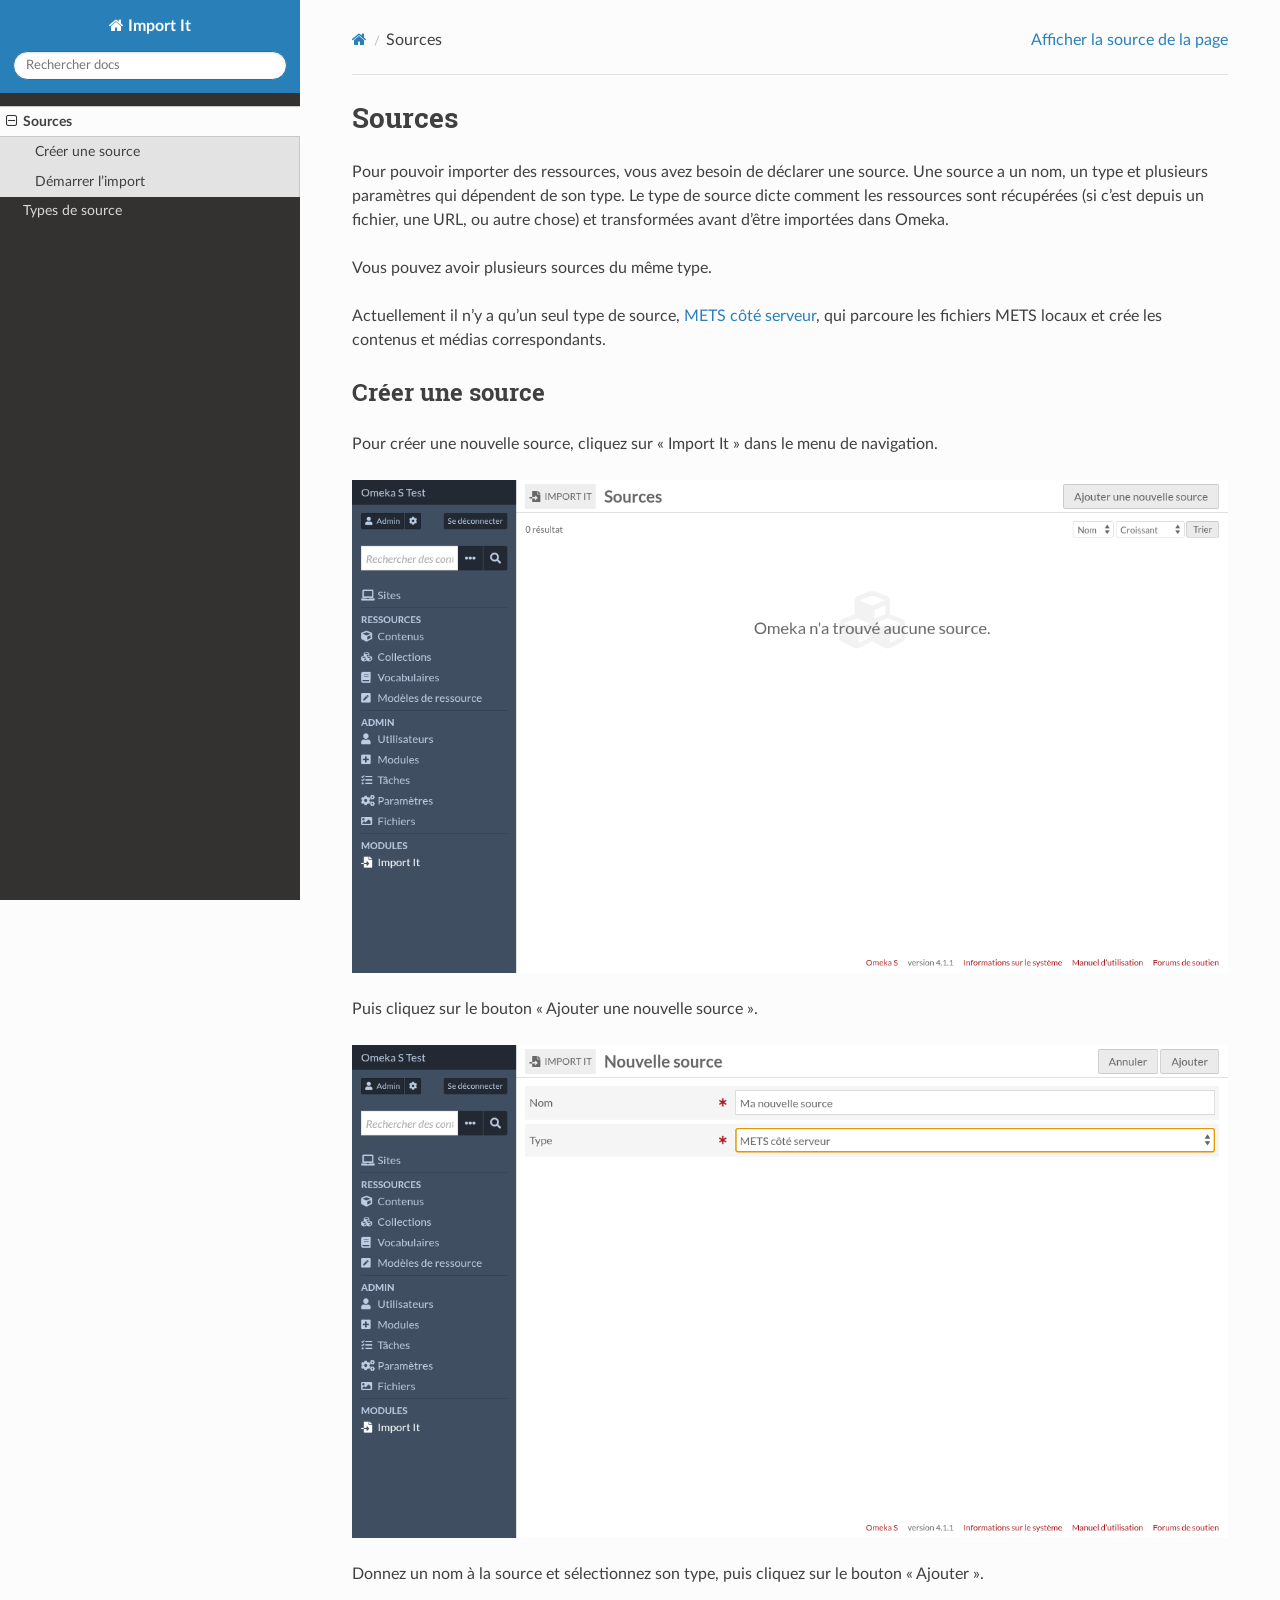
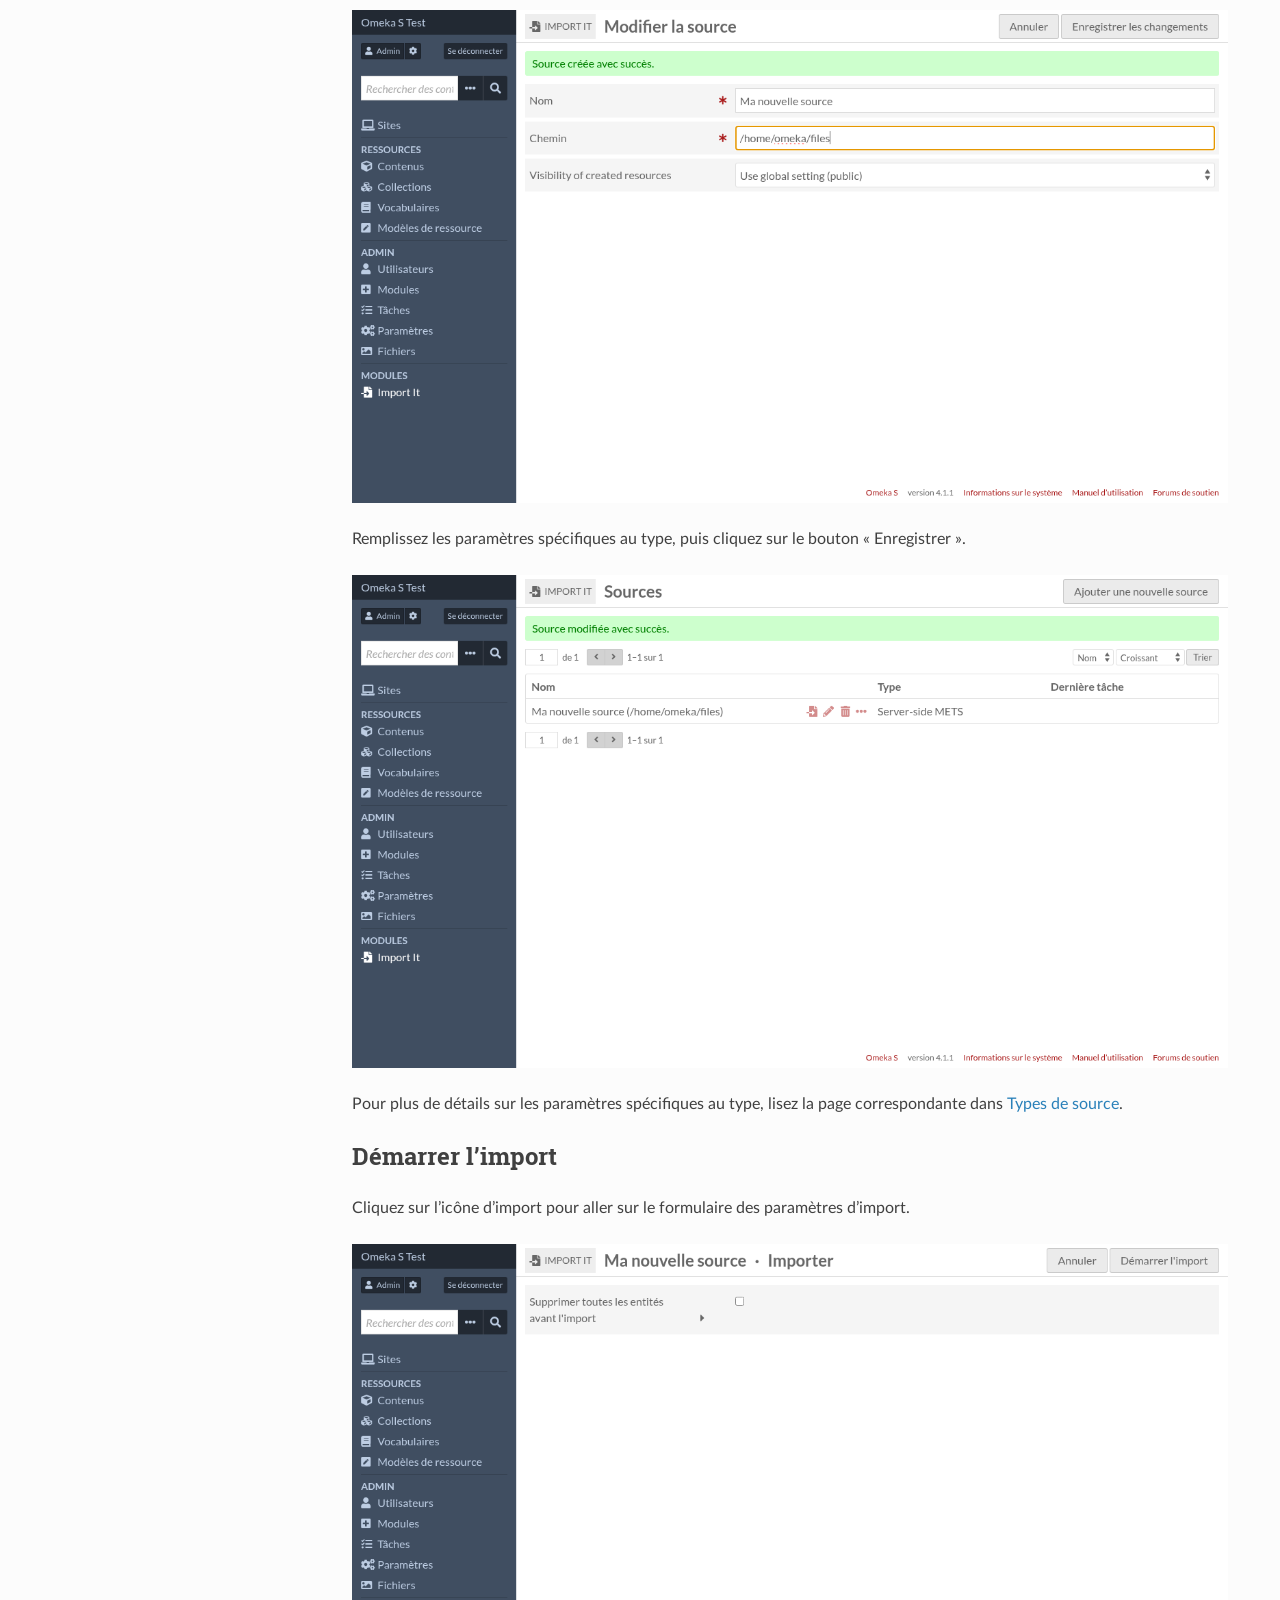
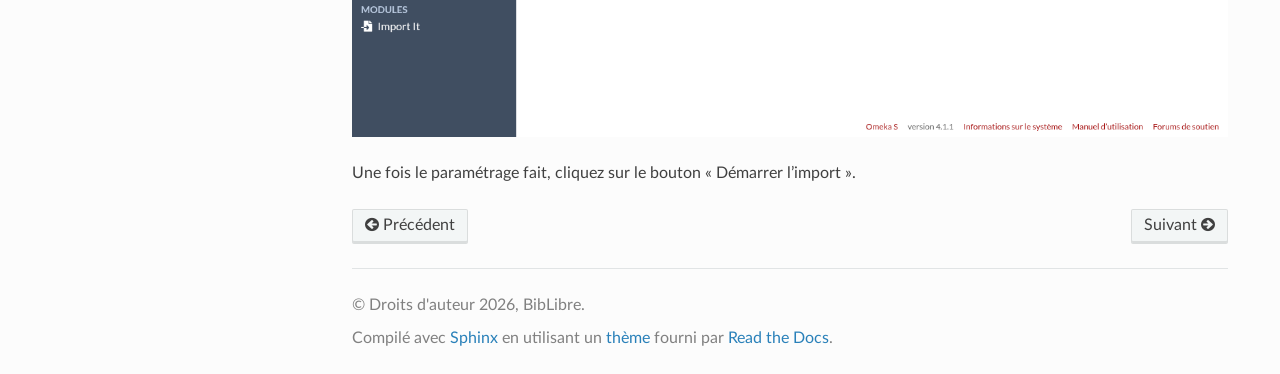
<file: fr/sources.html>
<!DOCTYPE html>
<html class="writer-html5" lang="fr" data-content_root="./">
<head>
  <meta charset="utf-8" /><meta name="viewport" content="width=device-width, initial-scale=1" />

  <meta name="viewport" content="width=device-width, initial-scale=1.0" />
  <title>Sources &mdash; Documentation Import It </title>
      <link rel="stylesheet" type="text/css" href="_static/pygments.css?v=b86133f3" />
      <link rel="stylesheet" type="text/css" href="_static/css/theme.css?v=9edc463e" />
      <link rel="stylesheet" type="text/css" href="_static/css/custom.css?v=e9c544c0" />

  
      <script src="_static/jquery.js?v=5d32c60e"></script>
      <script src="_static/_sphinx_javascript_frameworks_compat.js?v=2cd50e6c"></script>
      <script src="_static/documentation_options.js?v=d1a510d7"></script>
      <script src="_static/doctools.js?v=fd6eb6e6"></script>
      <script src="_static/sphinx_highlight.js?v=6ffebe34"></script>
      <script src="_static/translations.js?v=e6b791cb"></script>
    <script src="_static/js/theme.js"></script>
    <link rel="index" title="Index" href="genindex.html" />
    <link rel="search" title="Recherche" href="search.html" />
    <link rel="next" title="Types de source" href="source-types.html" />
    <link rel="prev" title="Documentation Import It" href="index.html" /> 
</head>

<body class="wy-body-for-nav"> 
  <div class="wy-grid-for-nav">
    <nav data-toggle="wy-nav-shift" class="wy-nav-side">
      <div class="wy-side-scroll">
        <div class="wy-side-nav-search" >

          
          
          <a href="index.html" class="icon icon-home">
            Import It
          </a>
<div role="search">
  <form id="rtd-search-form" class="wy-form" action="search.html" method="get">
    <input type="text" name="q" placeholder="Rechercher docs" aria-label="Rechercher docs" />
    <input type="hidden" name="check_keywords" value="yes" />
    <input type="hidden" name="area" value="default" />
  </form>
</div>
        </div><div class="wy-menu wy-menu-vertical" data-spy="affix" role="navigation" aria-label="Navigation menu">
              <ul class="current">
<li class="toctree-l1 current"><a class="current reference internal" href="#">Sources</a><ul>
<li class="toctree-l2"><a class="reference internal" href="#create-a-source">Créer une source</a></li>
<li class="toctree-l2"><a class="reference internal" href="#start-import">Démarrer l’import</a></li>
</ul>
</li>
<li class="toctree-l1"><a class="reference internal" href="source-types.html">Types de source</a></li>
</ul>

        </div>
      </div>
    </nav>

    <section data-toggle="wy-nav-shift" class="wy-nav-content-wrap"><nav class="wy-nav-top" aria-label="Mobile navigation menu" >
          <i data-toggle="wy-nav-top" class="fa fa-bars"></i>
          <a href="index.html">Import It</a>
      </nav>

      <div class="wy-nav-content">
        <div class="rst-content">
          <div role="navigation" aria-label="Page navigation">
  <ul class="wy-breadcrumbs">
      <li><a href="index.html" class="icon icon-home" aria-label="Home"></a></li>
      <li class="breadcrumb-item active">Sources</li>
      <li class="wy-breadcrumbs-aside">
            <a href="_sources/sources.rst.txt" rel="nofollow"> Afficher la source de la page</a>
      </li>
  </ul>
  <hr/>
</div>
          <div role="main" class="document" itemscope="itemscope" itemtype="http://schema.org/Article">
           <div itemprop="articleBody">
             
  <section id="sources">
<h1>Sources<a class="headerlink" href="#sources" title="Lien vers cette rubrique"></a></h1>
<p>Pour pouvoir importer des ressources, vous avez besoin de déclarer une source. Une source a un nom, un type et plusieurs paramètres qui dépendent de son type. Le type de source dicte comment les ressources sont récupérées (si c’est depuis un fichier, une URL, ou autre chose) et transformées avant d’être importées dans Omeka.</p>
<p>Vous pouvez avoir plusieurs sources du même type.</p>
<p>Actuellement il n’y a qu’un seul type de source, <a class="reference internal" href="source-types/server-side-mets.html"><span class="doc">METS côté serveur</span></a>, qui parcoure les fichiers METS locaux et crée les contenus et médias correspondants.</p>
<section id="create-a-source">
<h2>Créer une source<a class="headerlink" href="#create-a-source" title="Lien vers cette rubrique"></a></h2>
<p>Pour créer une nouvelle source, cliquez sur « Import It » dans le menu de navigation.</p>
<img alt="_images/source-browse-empty.fr.png" src="_images/source-browse-empty.fr.png" />
<p>Puis cliquez sur le bouton « Ajouter une nouvelle source ».</p>
<img alt="_images/source-add-form.fr.png" src="_images/source-add-form.fr.png" />
<p>Donnez un nom à la source et sélectionnez son type, puis cliquez sur le bouton « Ajouter ».</p>
<img alt="_images/source-edit-server-side-mets.fr.png" src="_images/source-edit-server-side-mets.fr.png" />
<p>Remplissez les paramètres spécifiques au type, puis cliquez sur le bouton « Enregistrer ».</p>
<img alt="_images/source-browse-after-edit.fr.png" src="_images/source-browse-after-edit.fr.png" />
<p>Pour plus de détails sur les paramètres spécifiques au type, lisez la page correspondante dans <a class="reference internal" href="source-types.html"><span class="doc">Types de source</span></a>.</p>
</section>
<section id="start-import">
<h2>Démarrer l’import<a class="headerlink" href="#start-import" title="Lien vers cette rubrique"></a></h2>
<p>Cliquez sur l’icône d’import pour aller sur le formulaire des paramètres d’import.</p>
<img alt="_images/source-import-form.fr.png" src="_images/source-import-form.fr.png" />
<p>Une fois le paramétrage fait, cliquez sur le bouton « Démarrer l’import ».</p>
</section>
</section>


           </div>
          </div>
          <footer><div class="rst-footer-buttons" role="navigation" aria-label="Pied de page">
        <a href="index.html" class="btn btn-neutral float-left" title="Documentation Import It" accesskey="p" rel="prev"><span class="fa fa-arrow-circle-left" aria-hidden="true"></span> Précédent</a>
        <a href="source-types.html" class="btn btn-neutral float-right" title="Types de source" accesskey="n" rel="next">Suivant <span class="fa fa-arrow-circle-right" aria-hidden="true"></span></a>
    </div>

  <hr/>

  <div role="contentinfo">
    <p>&#169; Droits d'auteur 2026, BibLibre.</p>
  </div>

  Compilé avec <a href="https://www.sphinx-doc.org/">Sphinx</a> en utilisant un
    <a href="https://github.com/readthedocs/sphinx_rtd_theme">thème</a>
    fourni par <a href="https://readthedocs.org">Read the Docs</a>.
   

</footer>
        </div>
      </div>
    </section>
  </div>
  <script>
      jQuery(function () {
          SphinxRtdTheme.Navigation.enable(true);
      });
  </script> 

</body>
</html>
</file>
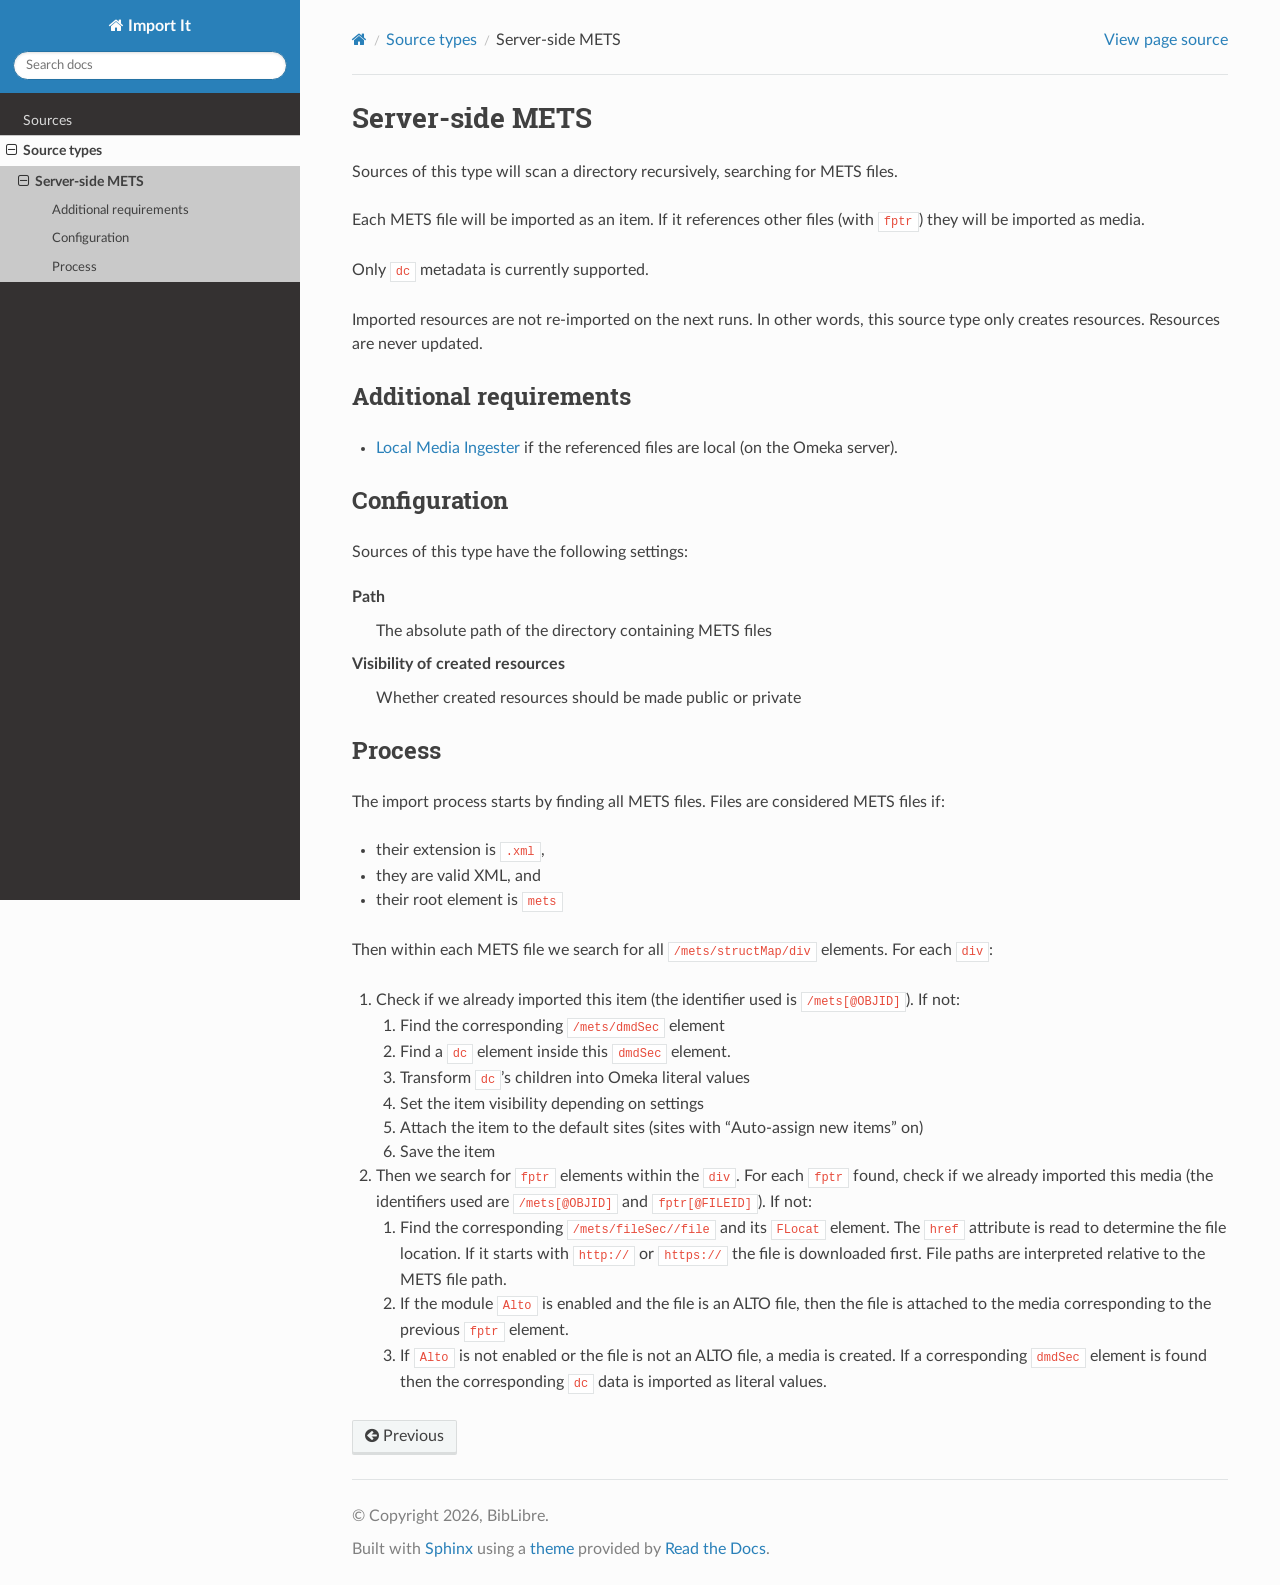
<file: en/source-types/server-side-mets.html>
<!DOCTYPE html>
<html class="writer-html5" lang="en" data-content_root="../">
<head>
  <meta charset="utf-8" /><meta name="viewport" content="width=device-width, initial-scale=1" />

  <meta name="viewport" content="width=device-width, initial-scale=1.0" />
  <title>Server-side METS &mdash; Import It  documentation</title>
      <link rel="stylesheet" type="text/css" href="../_static/pygments.css?v=b86133f3" />
      <link rel="stylesheet" type="text/css" href="../_static/css/theme.css?v=9edc463e" />
      <link rel="stylesheet" type="text/css" href="../_static/css/custom.css?v=e9c544c0" />

  
      <script src="../_static/jquery.js?v=5d32c60e"></script>
      <script src="../_static/_sphinx_javascript_frameworks_compat.js?v=2cd50e6c"></script>
      <script src="../_static/documentation_options.js?v=5929fcd5"></script>
      <script src="../_static/doctools.js?v=fd6eb6e6"></script>
      <script src="../_static/sphinx_highlight.js?v=6ffebe34"></script>
    <script src="../_static/js/theme.js"></script>
    <link rel="index" title="Index" href="../genindex.html" />
    <link rel="search" title="Search" href="../search.html" />
    <link rel="prev" title="Source types" href="../source-types.html" /> 
</head>

<body class="wy-body-for-nav"> 
  <div class="wy-grid-for-nav">
    <nav data-toggle="wy-nav-shift" class="wy-nav-side">
      <div class="wy-side-scroll">
        <div class="wy-side-nav-search" >

          
          
          <a href="../index.html" class="icon icon-home">
            Import It
          </a>
<div role="search">
  <form id="rtd-search-form" class="wy-form" action="../search.html" method="get">
    <input type="text" name="q" placeholder="Search docs" aria-label="Search docs" />
    <input type="hidden" name="check_keywords" value="yes" />
    <input type="hidden" name="area" value="default" />
  </form>
</div>
        </div><div class="wy-menu wy-menu-vertical" data-spy="affix" role="navigation" aria-label="Navigation menu">
              <ul class="current">
<li class="toctree-l1"><a class="reference internal" href="../sources.html">Sources</a></li>
<li class="toctree-l1 current"><a class="reference internal" href="../source-types.html">Source types</a><ul class="current">
<li class="toctree-l2 current"><a class="current reference internal" href="#">Server-side METS</a><ul>
<li class="toctree-l3"><a class="reference internal" href="#additional-requirements">Additional requirements</a></li>
<li class="toctree-l3"><a class="reference internal" href="#configuration">Configuration</a></li>
<li class="toctree-l3"><a class="reference internal" href="#process">Process</a></li>
</ul>
</li>
</ul>
</li>
</ul>

        </div>
      </div>
    </nav>

    <section data-toggle="wy-nav-shift" class="wy-nav-content-wrap"><nav class="wy-nav-top" aria-label="Mobile navigation menu" >
          <i data-toggle="wy-nav-top" class="fa fa-bars"></i>
          <a href="../index.html">Import It</a>
      </nav>

      <div class="wy-nav-content">
        <div class="rst-content">
          <div role="navigation" aria-label="Page navigation">
  <ul class="wy-breadcrumbs">
      <li><a href="../index.html" class="icon icon-home" aria-label="Home"></a></li>
          <li class="breadcrumb-item"><a href="../source-types.html">Source types</a></li>
      <li class="breadcrumb-item active">Server-side METS</li>
      <li class="wy-breadcrumbs-aside">
            <a href="../_sources/source-types/server-side-mets.rst.txt" rel="nofollow"> View page source</a>
      </li>
  </ul>
  <hr/>
</div>
          <div role="main" class="document" itemscope="itemscope" itemtype="http://schema.org/Article">
           <div itemprop="articleBody">
             
  <section id="server-side-mets">
<h1>Server-side METS<a class="headerlink" href="#server-side-mets" title="Link to this heading"></a></h1>
<p>Sources of this type will scan a directory recursively, searching for METS files.</p>
<p>Each METS file will be imported as an item. If it references other files (with
<code class="docutils literal notranslate"><span class="pre">fptr</span></code>) they will be imported as media.</p>
<p>Only <code class="docutils literal notranslate"><span class="pre">dc</span></code> metadata is currently supported.</p>
<p>Imported resources are not re-imported on the next runs. In other words, this
source type only creates resources. Resources are never updated.</p>
<section id="additional-requirements">
<h2>Additional requirements<a class="headerlink" href="#additional-requirements" title="Link to this heading"></a></h2>
<ul class="simple">
<li><p><a class="reference external" href="https://omeka.org/s/modules/LocalMediaIngester/">Local Media Ingester</a> if
the referenced files are local (on the Omeka server).</p></li>
</ul>
</section>
<section id="configuration">
<h2>Configuration<a class="headerlink" href="#configuration" title="Link to this heading"></a></h2>
<p>Sources of this type have the following settings:</p>
<dl class="simple">
<dt>Path</dt><dd><p>The absolute path of the directory containing METS files</p>
</dd>
<dt>Visibility of created resources</dt><dd><p>Whether created resources should be made public or private</p>
</dd>
</dl>
</section>
<section id="process">
<h2>Process<a class="headerlink" href="#process" title="Link to this heading"></a></h2>
<p>The import process starts by finding all METS files. Files are considered METS files if:</p>
<ul class="simple">
<li><p>their extension is <code class="docutils literal notranslate"><span class="pre">.xml</span></code>,</p></li>
<li><p>they are valid XML, and</p></li>
<li><p>their root element is <code class="docutils literal notranslate"><span class="pre">mets</span></code></p></li>
</ul>
<p>Then within each METS file we search for all <code class="docutils literal notranslate"><span class="pre">/mets/structMap/div</span></code> elements. For each <code class="docutils literal notranslate"><span class="pre">div</span></code>:</p>
<ol class="arabic simple">
<li><p>Check if we already imported this item (the identifier used is <code class="docutils literal notranslate"><span class="pre">/mets[&#64;OBJID]</span></code>). If not:</p>
<ol class="arabic simple">
<li><p>Find the corresponding <code class="docutils literal notranslate"><span class="pre">/mets/dmdSec</span></code> element</p></li>
<li><p>Find a <code class="docutils literal notranslate"><span class="pre">dc</span></code> element inside this <code class="docutils literal notranslate"><span class="pre">dmdSec</span></code> element.</p></li>
<li><p>Transform <code class="docutils literal notranslate"><span class="pre">dc</span></code>’s children into Omeka literal values</p></li>
<li><p>Set the item visibility depending on settings</p></li>
<li><p>Attach the item to the default sites (sites with “Auto-assign new items” on)</p></li>
<li><p>Save the item</p></li>
</ol>
</li>
<li><p>Then we search for <code class="docutils literal notranslate"><span class="pre">fptr</span></code> elements within the <code class="docutils literal notranslate"><span class="pre">div</span></code>. For each <code class="docutils literal notranslate"><span class="pre">fptr</span></code>
found, check if we already imported this media (the identifiers used are
<code class="docutils literal notranslate"><span class="pre">/mets[&#64;OBJID]</span></code> and <code class="docutils literal notranslate"><span class="pre">fptr[&#64;FILEID]</span></code>). If not:</p>
<ol class="arabic simple">
<li><p>Find the corresponding <code class="docutils literal notranslate"><span class="pre">/mets/fileSec//file</span></code> and its <code class="docutils literal notranslate"><span class="pre">FLocat</span></code>
element. The <code class="docutils literal notranslate"><span class="pre">href</span></code> attribute is read to determine the file location.
If it starts with <code class="docutils literal notranslate"><span class="pre">http://</span></code> or <code class="docutils literal notranslate"><span class="pre">https://</span></code> the file is downloaded
first. File paths are interpreted relative to the METS file path.</p></li>
<li><p>If the module <code class="docutils literal notranslate"><span class="pre">Alto</span></code> is enabled and the file is an ALTO file, then the
file is attached to the media corresponding to the previous <code class="docutils literal notranslate"><span class="pre">fptr</span></code>
element.</p></li>
<li><p>If <code class="docutils literal notranslate"><span class="pre">Alto</span></code> is not enabled or the file is not an ALTO file, a media is
created. If a corresponding <code class="docutils literal notranslate"><span class="pre">dmdSec</span></code> element is found then the
corresponding <code class="docutils literal notranslate"><span class="pre">dc</span></code> data is imported as literal values.</p></li>
</ol>
</li>
</ol>
</section>
</section>


           </div>
          </div>
          <footer><div class="rst-footer-buttons" role="navigation" aria-label="Footer">
        <a href="../source-types.html" class="btn btn-neutral float-left" title="Source types" accesskey="p" rel="prev"><span class="fa fa-arrow-circle-left" aria-hidden="true"></span> Previous</a>
    </div>

  <hr/>

  <div role="contentinfo">
    <p>&#169; Copyright 2026, BibLibre.</p>
  </div>

  Built with <a href="https://www.sphinx-doc.org/">Sphinx</a> using a
    <a href="https://github.com/readthedocs/sphinx_rtd_theme">theme</a>
    provided by <a href="https://readthedocs.org">Read the Docs</a>.
   

</footer>
        </div>
      </div>
    </section>
  </div>
  <script>
      jQuery(function () {
          SphinxRtdTheme.Navigation.enable(true);
      });
  </script> 

</body>
</html>
</file>
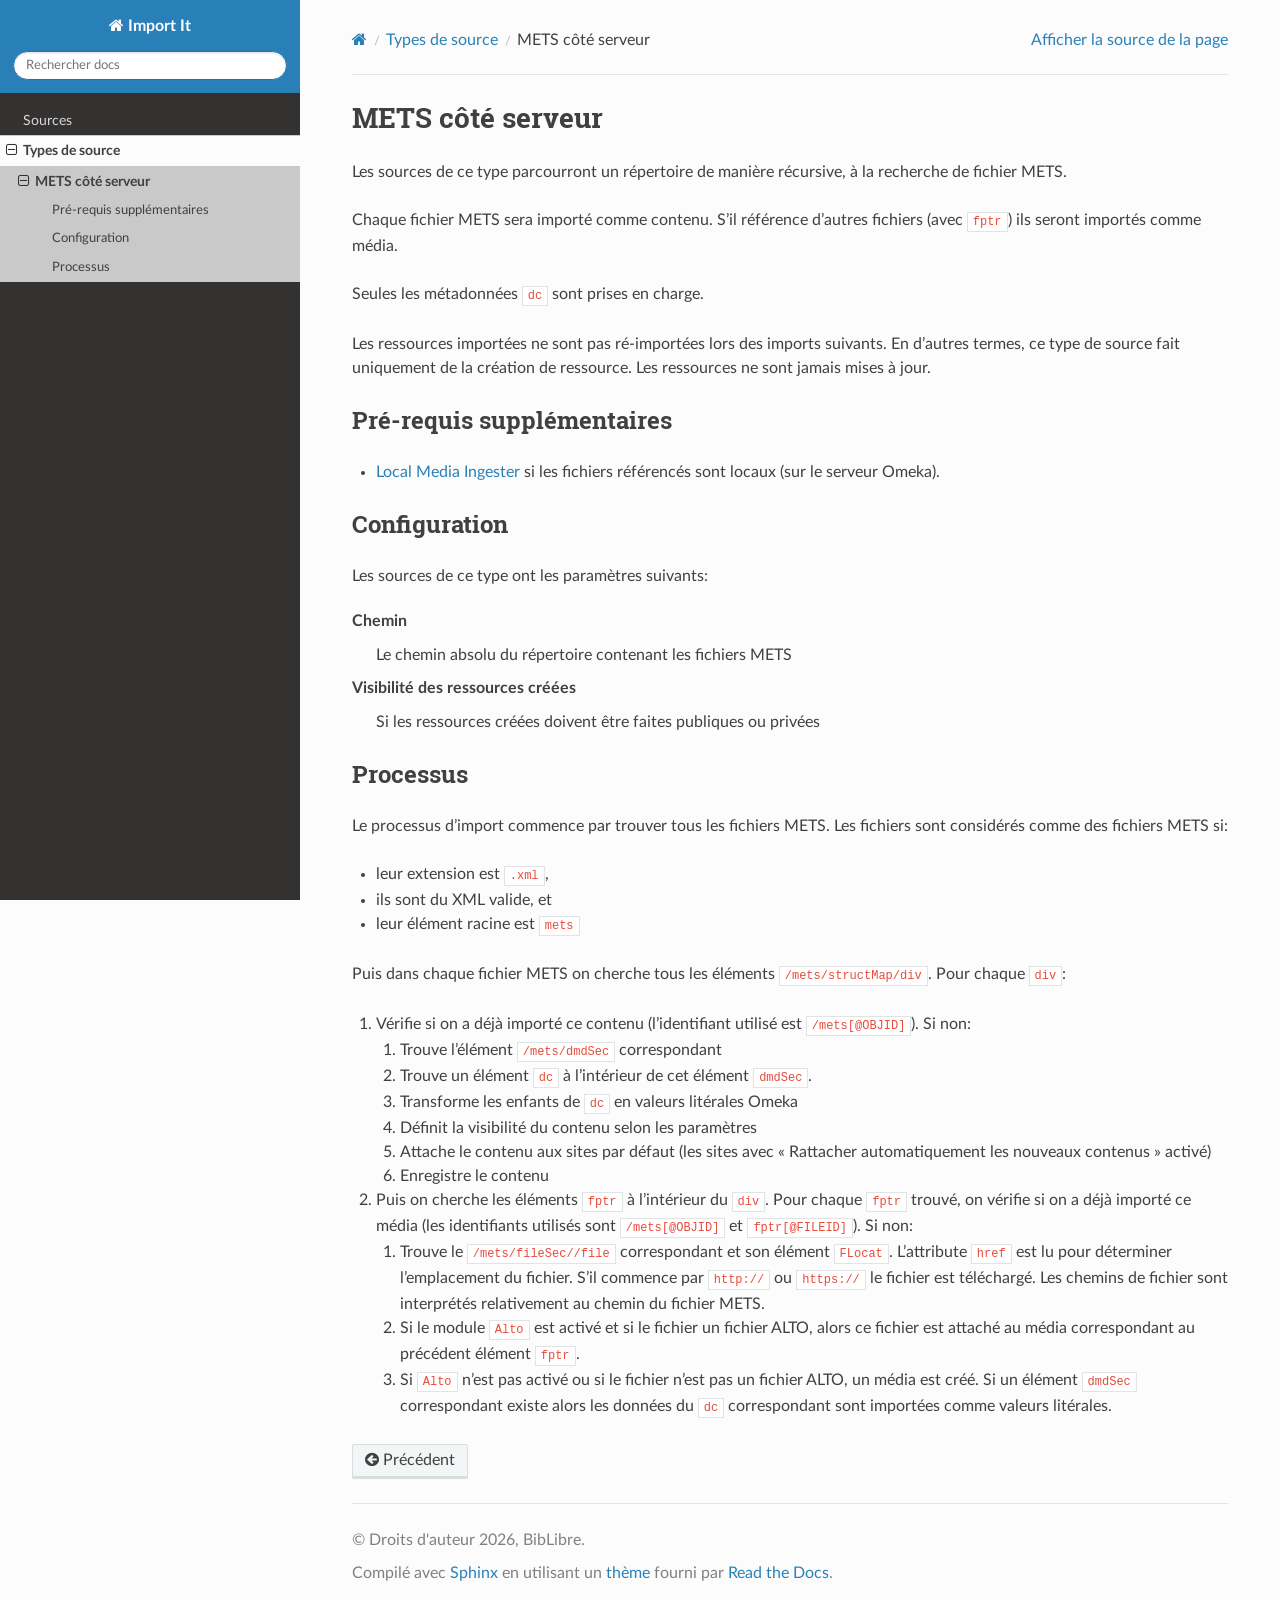
<file: fr/source-types/server-side-mets.html>
<!DOCTYPE html>
<html class="writer-html5" lang="fr" data-content_root="../">
<head>
  <meta charset="utf-8" /><meta name="viewport" content="width=device-width, initial-scale=1" />

  <meta name="viewport" content="width=device-width, initial-scale=1.0" />
  <title>METS côté serveur &mdash; Documentation Import It </title>
      <link rel="stylesheet" type="text/css" href="../_static/pygments.css?v=b86133f3" />
      <link rel="stylesheet" type="text/css" href="../_static/css/theme.css?v=9edc463e" />
      <link rel="stylesheet" type="text/css" href="../_static/css/custom.css?v=e9c544c0" />

  
      <script src="../_static/jquery.js?v=5d32c60e"></script>
      <script src="../_static/_sphinx_javascript_frameworks_compat.js?v=2cd50e6c"></script>
      <script src="../_static/documentation_options.js?v=d1a510d7"></script>
      <script src="../_static/doctools.js?v=fd6eb6e6"></script>
      <script src="../_static/sphinx_highlight.js?v=6ffebe34"></script>
      <script src="../_static/translations.js?v=e6b791cb"></script>
    <script src="../_static/js/theme.js"></script>
    <link rel="index" title="Index" href="../genindex.html" />
    <link rel="search" title="Recherche" href="../search.html" />
    <link rel="prev" title="Types de source" href="../source-types.html" /> 
</head>

<body class="wy-body-for-nav"> 
  <div class="wy-grid-for-nav">
    <nav data-toggle="wy-nav-shift" class="wy-nav-side">
      <div class="wy-side-scroll">
        <div class="wy-side-nav-search" >

          
          
          <a href="../index.html" class="icon icon-home">
            Import It
          </a>
<div role="search">
  <form id="rtd-search-form" class="wy-form" action="../search.html" method="get">
    <input type="text" name="q" placeholder="Rechercher docs" aria-label="Rechercher docs" />
    <input type="hidden" name="check_keywords" value="yes" />
    <input type="hidden" name="area" value="default" />
  </form>
</div>
        </div><div class="wy-menu wy-menu-vertical" data-spy="affix" role="navigation" aria-label="Navigation menu">
              <ul class="current">
<li class="toctree-l1"><a class="reference internal" href="../sources.html">Sources</a></li>
<li class="toctree-l1 current"><a class="reference internal" href="../source-types.html">Types de source</a><ul class="current">
<li class="toctree-l2 current"><a class="current reference internal" href="#">METS côté serveur</a><ul>
<li class="toctree-l3"><a class="reference internal" href="#additional-requirements">Pré-requis supplémentaires</a></li>
<li class="toctree-l3"><a class="reference internal" href="#configuration">Configuration</a></li>
<li class="toctree-l3"><a class="reference internal" href="#process">Processus</a></li>
</ul>
</li>
</ul>
</li>
</ul>

        </div>
      </div>
    </nav>

    <section data-toggle="wy-nav-shift" class="wy-nav-content-wrap"><nav class="wy-nav-top" aria-label="Mobile navigation menu" >
          <i data-toggle="wy-nav-top" class="fa fa-bars"></i>
          <a href="../index.html">Import It</a>
      </nav>

      <div class="wy-nav-content">
        <div class="rst-content">
          <div role="navigation" aria-label="Page navigation">
  <ul class="wy-breadcrumbs">
      <li><a href="../index.html" class="icon icon-home" aria-label="Home"></a></li>
          <li class="breadcrumb-item"><a href="../source-types.html">Types de source</a></li>
      <li class="breadcrumb-item active">METS côté serveur</li>
      <li class="wy-breadcrumbs-aside">
            <a href="../_sources/source-types/server-side-mets.rst.txt" rel="nofollow"> Afficher la source de la page</a>
      </li>
  </ul>
  <hr/>
</div>
          <div role="main" class="document" itemscope="itemscope" itemtype="http://schema.org/Article">
           <div itemprop="articleBody">
             
  <section id="server-side-mets">
<h1>METS côté serveur<a class="headerlink" href="#server-side-mets" title="Lien vers cette rubrique"></a></h1>
<p>Les sources de ce type parcourront un répertoire de manière récursive, à la recherche de fichier METS.</p>
<p>Chaque fichier METS sera importé comme contenu. S’il référence d’autres fichiers (avec <code class="docutils literal notranslate"><span class="pre">fptr</span></code>) ils seront importés comme média.</p>
<p>Seules les métadonnées <code class="docutils literal notranslate"><span class="pre">dc</span></code> sont prises en charge.</p>
<p>Les ressources importées ne sont pas ré-importées lors des imports suivants. En d’autres termes, ce type de source fait uniquement de la création de ressource. Les ressources ne sont jamais mises à jour.</p>
<section id="additional-requirements">
<h2>Pré-requis supplémentaires<a class="headerlink" href="#additional-requirements" title="Lien vers cette rubrique"></a></h2>
<ul class="simple">
<li><p><a class="reference external" href="https://omeka.org/s/modules/LocalMediaIngester/">Local Media Ingester</a> si les fichiers référencés sont locaux (sur le serveur Omeka).</p></li>
</ul>
</section>
<section id="configuration">
<h2>Configuration<a class="headerlink" href="#configuration" title="Lien vers cette rubrique"></a></h2>
<p>Les sources de ce type ont les paramètres suivants:</p>
<dl class="simple">
<dt>Chemin</dt><dd><p>Le chemin absolu du répertoire contenant les fichiers METS</p>
</dd>
<dt>Visibilité des ressources créées</dt><dd><p>Si les ressources créées doivent être faites publiques ou privées</p>
</dd>
</dl>
</section>
<section id="process">
<h2>Processus<a class="headerlink" href="#process" title="Lien vers cette rubrique"></a></h2>
<p>Le processus d’import commence par trouver tous les fichiers METS. Les fichiers sont considérés comme des fichiers METS si:</p>
<ul class="simple">
<li><p>leur extension est <code class="docutils literal notranslate"><span class="pre">.xml</span></code>,</p></li>
<li><p>ils sont du XML valide, et</p></li>
<li><p>leur élément racine est <code class="docutils literal notranslate"><span class="pre">mets</span></code></p></li>
</ul>
<p>Puis dans chaque fichier METS on cherche tous les éléments <code class="docutils literal notranslate"><span class="pre">/mets/structMap/div</span></code>. Pour chaque <code class="docutils literal notranslate"><span class="pre">div</span></code>:</p>
<ol class="arabic simple">
<li><p>Vérifie si on a déjà importé ce contenu (l’identifiant utilisé est <code class="docutils literal notranslate"><span class="pre">/mets[&#64;OBJID]</span></code>). Si non:</p>
<ol class="arabic simple">
<li><p>Trouve l’élément <code class="docutils literal notranslate"><span class="pre">/mets/dmdSec</span></code> correspondant</p></li>
<li><p>Trouve un élément <code class="docutils literal notranslate"><span class="pre">dc</span></code> à l’intérieur de cet élément <code class="docutils literal notranslate"><span class="pre">dmdSec</span></code>.</p></li>
<li><p>Transforme les enfants de <code class="docutils literal notranslate"><span class="pre">dc</span></code> en valeurs litérales Omeka</p></li>
<li><p>Définit la visibilité du contenu selon les paramètres</p></li>
<li><p>Attache le contenu aux sites par défaut (les sites avec « Rattacher automatiquement les nouveaux contenus » activé)</p></li>
<li><p>Enregistre le contenu</p></li>
</ol>
</li>
<li><p>Puis on cherche les éléments <code class="docutils literal notranslate"><span class="pre">fptr</span></code> à l’intérieur du <code class="docutils literal notranslate"><span class="pre">div</span></code>. Pour chaque <code class="docutils literal notranslate"><span class="pre">fptr</span></code> trouvé, on vérifie si on a déjà importé ce média (les identifiants utilisés sont <code class="docutils literal notranslate"><span class="pre">/mets[&#64;OBJID]</span></code> et <code class="docutils literal notranslate"><span class="pre">fptr[&#64;FILEID]</span></code>). Si non:</p>
<ol class="arabic simple">
<li><p>Trouve le <code class="docutils literal notranslate"><span class="pre">/mets/fileSec//file</span></code> correspondant et son élément <code class="docutils literal notranslate"><span class="pre">FLocat</span></code>. L’attribute <code class="docutils literal notranslate"><span class="pre">href</span></code> est lu pour déterminer l’emplacement du fichier. S’il commence par <code class="docutils literal notranslate"><span class="pre">http://</span></code> ou <code class="docutils literal notranslate"><span class="pre">https://</span></code> le fichier est téléchargé. Les chemins de fichier sont interprétés relativement au chemin du fichier METS.</p></li>
<li><p>Si le module <code class="docutils literal notranslate"><span class="pre">Alto</span></code> est activé et si le fichier un fichier ALTO, alors ce fichier est attaché au média correspondant au précédent élément <code class="docutils literal notranslate"><span class="pre">fptr</span></code>.</p></li>
<li><p>Si <code class="docutils literal notranslate"><span class="pre">Alto</span></code> n’est pas activé ou si le fichier n’est pas un fichier ALTO, un média est créé. Si un élément <code class="docutils literal notranslate"><span class="pre">dmdSec</span></code> correspondant existe alors les données du <code class="docutils literal notranslate"><span class="pre">dc</span></code> correspondant sont importées comme valeurs litérales.</p></li>
</ol>
</li>
</ol>
</section>
</section>


           </div>
          </div>
          <footer><div class="rst-footer-buttons" role="navigation" aria-label="Pied de page">
        <a href="../source-types.html" class="btn btn-neutral float-left" title="Types de source" accesskey="p" rel="prev"><span class="fa fa-arrow-circle-left" aria-hidden="true"></span> Précédent</a>
    </div>

  <hr/>

  <div role="contentinfo">
    <p>&#169; Droits d'auteur 2026, BibLibre.</p>
  </div>

  Compilé avec <a href="https://www.sphinx-doc.org/">Sphinx</a> en utilisant un
    <a href="https://github.com/readthedocs/sphinx_rtd_theme">thème</a>
    fourni par <a href="https://readthedocs.org">Read the Docs</a>.
   

</footer>
        </div>
      </div>
    </section>
  </div>
  <script>
      jQuery(function () {
          SphinxRtdTheme.Navigation.enable(true);
      });
  </script> 

</body>
</html>
</file>
<file: style.css>
html {
    max-width: 70ch;
    padding: 1em;
    margin: auto;
    line-height: 1.5;
}
</file>
<file: en/_static/pygments.css>
pre { line-height: 125%; }
td.linenos .normal { color: inherit; background-color: transparent; padding-left: 5px; padding-right: 5px; }
span.linenos { color: inherit; background-color: transparent; padding-left: 5px; padding-right: 5px; }
td.linenos .special { color: #000000; background-color: #ffffc0; padding-left: 5px; padding-right: 5px; }
span.linenos.special { color: #000000; background-color: #ffffc0; padding-left: 5px; padding-right: 5px; }
.highlight .hll { background-color: #ffffcc }
.highlight { background: #f8f8f8; }
.highlight .c { color: #3D7B7B; font-style: italic } /* Comment */
.highlight .err { border: 1px solid #F00 } /* Error */
.highlight .k { color: #008000; font-weight: bold } /* Keyword */
.highlight .o { color: #666 } /* Operator */
.highlight .ch { color: #3D7B7B; font-style: italic } /* Comment.Hashbang */
.highlight .cm { color: #3D7B7B; font-style: italic } /* Comment.Multiline */
.highlight .cp { color: #9C6500 } /* Comment.Preproc */
.highlight .cpf { color: #3D7B7B; font-style: italic } /* Comment.PreprocFile */
.highlight .c1 { color: #3D7B7B; font-style: italic } /* Comment.Single */
.highlight .cs { color: #3D7B7B; font-style: italic } /* Comment.Special */
.highlight .gd { color: #A00000 } /* Generic.Deleted */
.highlight .ge { font-style: italic } /* Generic.Emph */
.highlight .ges { font-weight: bold; font-style: italic } /* Generic.EmphStrong */
.highlight .gr { color: #E40000 } /* Generic.Error */
.highlight .gh { color: #000080; font-weight: bold } /* Generic.Heading */
.highlight .gi { color: #008400 } /* Generic.Inserted */
.highlight .go { color: #717171 } /* Generic.Output */
.highlight .gp { color: #000080; font-weight: bold } /* Generic.Prompt */
.highlight .gs { font-weight: bold } /* Generic.Strong */
.highlight .gu { color: #800080; font-weight: bold } /* Generic.Subheading */
.highlight .gt { color: #04D } /* Generic.Traceback */
.highlight .kc { color: #008000; font-weight: bold } /* Keyword.Constant */
.highlight .kd { color: #008000; font-weight: bold } /* Keyword.Declaration */
.highlight .kn { color: #008000; font-weight: bold } /* Keyword.Namespace */
.highlight .kp { color: #008000 } /* Keyword.Pseudo */
.highlight .kr { color: #008000; font-weight: bold } /* Keyword.Reserved */
.highlight .kt { color: #B00040 } /* Keyword.Type */
.highlight .m { color: #666 } /* Literal.Number */
.highlight .s { color: #BA2121 } /* Literal.String */
.highlight .na { color: #687822 } /* Name.Attribute */
.highlight .nb { color: #008000 } /* Name.Builtin */
.highlight .nc { color: #00F; font-weight: bold } /* Name.Class */
.highlight .no { color: #800 } /* Name.Constant */
.highlight .nd { color: #A2F } /* Name.Decorator */
.highlight .ni { color: #717171; font-weight: bold } /* Name.Entity */
.highlight .ne { color: #CB3F38; font-weight: bold } /* Name.Exception */
.highlight .nf { color: #00F } /* Name.Function */
.highlight .nl { color: #767600 } /* Name.Label */
.highlight .nn { color: #00F; font-weight: bold } /* Name.Namespace */
.highlight .nt { color: #008000; font-weight: bold } /* Name.Tag */
.highlight .nv { color: #19177C } /* Name.Variable */
.highlight .ow { color: #A2F; font-weight: bold } /* Operator.Word */
.highlight .w { color: #BBB } /* Text.Whitespace */
.highlight .mb { color: #666 } /* Literal.Number.Bin */
.highlight .mf { color: #666 } /* Literal.Number.Float */
.highlight .mh { color: #666 } /* Literal.Number.Hex */
.highlight .mi { color: #666 } /* Literal.Number.Integer */
.highlight .mo { color: #666 } /* Literal.Number.Oct */
.highlight .sa { color: #BA2121 } /* Literal.String.Affix */
.highlight .sb { color: #BA2121 } /* Literal.String.Backtick */
.highlight .sc { color: #BA2121 } /* Literal.String.Char */
.highlight .dl { color: #BA2121 } /* Literal.String.Delimiter */
.highlight .sd { color: #BA2121; font-style: italic } /* Literal.String.Doc */
.highlight .s2 { color: #BA2121 } /* Literal.String.Double */
.highlight .se { color: #AA5D1F; font-weight: bold } /* Literal.String.Escape */
.highlight .sh { color: #BA2121 } /* Literal.String.Heredoc */
.highlight .si { color: #A45A77; font-weight: bold } /* Literal.String.Interpol */
.highlight .sx { color: #008000 } /* Literal.String.Other */
.highlight .sr { color: #A45A77 } /* Literal.String.Regex */
.highlight .s1 { color: #BA2121 } /* Literal.String.Single */
.highlight .ss { color: #19177C } /* Literal.String.Symbol */
.highlight .bp { color: #008000 } /* Name.Builtin.Pseudo */
.highlight .fm { color: #00F } /* Name.Function.Magic */
.highlight .vc { color: #19177C } /* Name.Variable.Class */
.highlight .vg { color: #19177C } /* Name.Variable.Global */
.highlight .vi { color: #19177C } /* Name.Variable.Instance */
.highlight .vm { color: #19177C } /* Name.Variable.Magic */
.highlight .il { color: #666 } /* Literal.Number.Integer.Long */
</file>
<file: en/_static/css/theme.css>
html{box-sizing:border-box}*,:after,:before{box-sizing:inherit}article,aside,details,figcaption,figure,footer,header,hgroup,nav,section{display:block}audio,canvas,video{display:inline-block;*display:inline;*zoom:1}[hidden],audio:not([controls]){display:none}*{-webkit-box-sizing:border-box;-moz-box-sizing:border-box;box-sizing:border-box}html{font-size:100%;-webkit-text-size-adjust:100%;-ms-text-size-adjust:100%}body{margin:0}a:active,a:hover{outline:0}abbr[title]{border-bottom:1px dotted}b,strong{font-weight:700}blockquote{margin:0}dfn{font-style:italic}ins{background:#ff9;text-decoration:none}ins,mark{color:#000}mark{background:#ff0;font-style:italic;font-weight:700}.rst-content code,.rst-content tt,code,kbd,pre,samp{font-family:monospace,serif;_font-family:courier new,monospace;font-size:1em}pre{white-space:pre}q{quotes:none}q:after,q:before{content:"";content:none}small{font-size:85%}sub,sup{font-size:75%;line-height:0;position:relative;vertical-align:baseline}sup{top:-.5em}sub{bottom:-.25em}dl,ol,ul{margin:0;padding:0;list-style:none;list-style-image:none}li{list-style:none}dd{margin:0}img{border:0;-ms-interpolation-mode:bicubic;vertical-align:middle;max-width:100%}svg:not(:root){overflow:hidden}figure,form{margin:0}label{cursor:pointer}button,input,select,textarea{font-size:100%;margin:0;vertical-align:baseline;*vertical-align:middle}button,input{line-height:normal}button,input[type=button],input[type=reset],input[type=submit]{cursor:pointer;-webkit-appearance:button;*overflow:visible}button[disabled],input[disabled]{cursor:default}input[type=search]{-webkit-appearance:textfield;-moz-box-sizing:content-box;-webkit-box-sizing:content-box;box-sizing:content-box}textarea{resize:vertical}table{border-collapse:collapse;border-spacing:0}td{vertical-align:top}.chromeframe{margin:.2em 0;background:#ccc;color:#000;padding:.2em 0}.ir{display:block;border:0;text-indent:-999em;overflow:hidden;background-color:transparent;background-repeat:no-repeat;text-align:left;direction:ltr;*line-height:0}.ir br{display:none}.hidden{display:none!important;visibility:hidden}.visuallyhidden{border:0;clip:rect(0 0 0 0);height:1px;margin:-1px;overflow:hidden;padding:0;position:absolute;width:1px}.visuallyhidden.focusable:active,.visuallyhidden.focusable:focus{clip:auto;height:auto;margin:0;overflow:visible;position:static;width:auto}.invisible{visibility:hidden}.relative{position:relative}big,small{font-size:100%}@media print{body,html,section{background:none!important}*{box-shadow:none!important;text-shadow:none!important;filter:none!important;-ms-filter:none!important}a,a:visited{text-decoration:underline}.ir a:after,a[href^="#"]:after,a[href^="javascript:"]:after{content:""}blockquote,pre{page-break-inside:avoid}thead{display:table-header-group}img,tr{page-break-inside:avoid}img{max-width:100%!important}@page{margin:.5cm}.rst-content .toctree-wrapper>p.caption,h2,h3,p{orphans:3;widows:3}.rst-content .toctree-wrapper>p.caption,h2,h3{page-break-after:avoid}}.btn,.fa:before,.icon:before,.rst-content .admonition,.rst-content .admonition-title:before,.rst-content .admonition-todo,.rst-content .attention,.rst-content .caution,.rst-content .code-block-caption .headerlink:before,.rst-content .danger,.rst-content .eqno .headerlink:before,.rst-content .error,.rst-content .hint,.rst-content .important,.rst-content .note,.rst-content .seealso,.rst-content .tip,.rst-content .warning,.rst-content code.download span:first-child:before,.rst-content dl dt .headerlink:before,.rst-content h1 .headerlink:before,.rst-content h2 .headerlink:before,.rst-content h3 .headerlink:before,.rst-content h4 .headerlink:before,.rst-content h5 .headerlink:before,.rst-content h6 .headerlink:before,.rst-content p.caption .headerlink:before,.rst-content p .headerlink:before,.rst-content table>caption .headerlink:before,.rst-content tt.download span:first-child:before,.wy-alert,.wy-dropdown .caret:before,.wy-inline-validate.wy-inline-validate-danger .wy-input-context:before,.wy-inline-validate.wy-inline-validate-info .wy-input-context:before,.wy-inline-validate.wy-inline-validate-success .wy-input-context:before,.wy-inline-validate.wy-inline-validate-warning .wy-input-context:before,.wy-menu-vertical li.current>a button.toctree-expand:before,.wy-menu-vertical li.on a button.toctree-expand:before,.wy-menu-vertical li button.toctree-expand:before,input[type=color],input[type=date],input[type=datetime-local],input[type=datetime],input[type=email],input[type=month],input[type=number],input[type=password],input[type=search],input[type=tel],input[type=text],input[type=time],input[type=url],input[type=week],select,textarea{-webkit-font-smoothing:antialiased}.clearfix{*zoom:1}.clearfix:after,.clearfix:before{display:table;content:""}.clearfix:after{clear:both}/*!
 *  Font Awesome 4.7.0 by @davegandy - http://fontawesome.io - @fontawesome
 *  License - http://fontawesome.io/license (Font: SIL OFL 1.1, CSS: MIT License)
 */@font-face{font-family:FontAwesome;src:url(fonts/fontawesome-webfont.eot?674f50d287a8c48dc19ba404d20fe713);src:url(fonts/fontawesome-webfont.eot?674f50d287a8c48dc19ba404d20fe713?#iefix&v=4.7.0) format("embedded-opentype"),url(fonts/fontawesome-webfont.woff2?af7ae505a9eed503f8b8e6982036873e) format("woff2"),url(fonts/fontawesome-webfont.woff?fee66e712a8a08eef5805a46892932ad) format("woff"),url(fonts/fontawesome-webfont.ttf?b06871f281fee6b241d60582ae9369b9) format("truetype"),url(fonts/fontawesome-webfont.svg?912ec66d7572ff821749319396470bde#fontawesomeregular) format("svg");font-weight:400;font-style:normal}.fa,.icon,.rst-content .admonition-title,.rst-content .code-block-caption .headerlink,.rst-content .eqno .headerlink,.rst-content code.download span:first-child,.rst-content dl dt .headerlink,.rst-content h1 .headerlink,.rst-content h2 .headerlink,.rst-content h3 .headerlink,.rst-content h4 .headerlink,.rst-content h5 .headerlink,.rst-content h6 .headerlink,.rst-content p.caption .headerlink,.rst-content p .headerlink,.rst-content table>caption .headerlink,.rst-content tt.download span:first-child,.wy-menu-vertical li.current>a button.toctree-expand,.wy-menu-vertical li.on a button.toctree-expand,.wy-menu-vertical li button.toctree-expand{display:inline-block;font:normal normal normal 14px/1 FontAwesome;font-size:inherit;text-rendering:auto;-webkit-font-smoothing:antialiased;-moz-osx-font-smoothing:grayscale}.fa-lg{font-size:1.33333em;line-height:.75em;vertical-align:-15%}.fa-2x{font-size:2em}.fa-3x{font-size:3em}.fa-4x{font-size:4em}.fa-5x{font-size:5em}.fa-fw{width:1.28571em;text-align:center}.fa-ul{padding-left:0;margin-left:2.14286em;list-style-type:none}.fa-ul>li{position:relative}.fa-li{position:absolute;left:-2.14286em;width:2.14286em;top:.14286em;text-align:center}.fa-li.fa-lg{left:-1.85714em}.fa-border{padding:.2em .25em .15em;border:.08em solid #eee;border-radius:.1em}.fa-pull-left{float:left}.fa-pull-right{float:right}.fa-pull-left.icon,.fa.fa-pull-left,.rst-content .code-block-caption .fa-pull-left.headerlink,.rst-content .eqno .fa-pull-left.headerlink,.rst-content .fa-pull-left.admonition-title,.rst-content code.download span.fa-pull-left:first-child,.rst-content dl dt .fa-pull-left.headerlink,.rst-content h1 .fa-pull-left.headerlink,.rst-content h2 .fa-pull-left.headerlink,.rst-content h3 .fa-pull-left.headerlink,.rst-content h4 .fa-pull-left.headerlink,.rst-content h5 .fa-pull-left.headerlink,.rst-content h6 .fa-pull-left.headerlink,.rst-content p .fa-pull-left.headerlink,.rst-content table>caption .fa-pull-left.headerlink,.rst-content tt.download span.fa-pull-left:first-child,.wy-menu-vertical li.current>a button.fa-pull-left.toctree-expand,.wy-menu-vertical li.on a button.fa-pull-left.toctree-expand,.wy-menu-vertical li button.fa-pull-left.toctree-expand{margin-right:.3em}.fa-pull-right.icon,.fa.fa-pull-right,.rst-content .code-block-caption .fa-pull-right.headerlink,.rst-content .eqno .fa-pull-right.headerlink,.rst-content .fa-pull-right.admonition-title,.rst-content code.download span.fa-pull-right:first-child,.rst-content dl dt .fa-pull-right.headerlink,.rst-content h1 .fa-pull-right.headerlink,.rst-content h2 .fa-pull-right.headerlink,.rst-content h3 .fa-pull-right.headerlink,.rst-content h4 .fa-pull-right.headerlink,.rst-content h5 .fa-pull-right.headerlink,.rst-content h6 .fa-pull-right.headerlink,.rst-content p .fa-pull-right.headerlink,.rst-content table>caption .fa-pull-right.headerlink,.rst-content tt.download span.fa-pull-right:first-child,.wy-menu-vertical li.current>a button.fa-pull-right.toctree-expand,.wy-menu-vertical li.on a button.fa-pull-right.toctree-expand,.wy-menu-vertical li button.fa-pull-right.toctree-expand{margin-left:.3em}.pull-right{float:right}.pull-left{float:left}.fa.pull-left,.pull-left.icon,.rst-content .code-block-caption .pull-left.headerlink,.rst-content .eqno .pull-left.headerlink,.rst-content .pull-left.admonition-title,.rst-content code.download span.pull-left:first-child,.rst-content dl dt .pull-left.headerlink,.rst-content h1 .pull-left.headerlink,.rst-content h2 .pull-left.headerlink,.rst-content h3 .pull-left.headerlink,.rst-content h4 .pull-left.headerlink,.rst-content h5 .pull-left.headerlink,.rst-content h6 .pull-left.headerlink,.rst-content p .pull-left.headerlink,.rst-content table>caption .pull-left.headerlink,.rst-content tt.download span.pull-left:first-child,.wy-menu-vertical li.current>a button.pull-left.toctree-expand,.wy-menu-vertical li.on a button.pull-left.toctree-expand,.wy-menu-vertical li button.pull-left.toctree-expand{margin-right:.3em}.fa.pull-right,.pull-right.icon,.rst-content .code-block-caption .pull-right.headerlink,.rst-content .eqno .pull-right.headerlink,.rst-content .pull-right.admonition-title,.rst-content code.download span.pull-right:first-child,.rst-content dl dt .pull-right.headerlink,.rst-content h1 .pull-right.headerlink,.rst-content h2 .pull-right.headerlink,.rst-content h3 .pull-right.headerlink,.rst-content h4 .pull-right.headerlink,.rst-content h5 .pull-right.headerlink,.rst-content h6 .pull-right.headerlink,.rst-content p .pull-right.headerlink,.rst-content table>caption .pull-right.headerlink,.rst-content tt.download span.pull-right:first-child,.wy-menu-vertical li.current>a button.pull-right.toctree-expand,.wy-menu-vertical li.on a button.pull-right.toctree-expand,.wy-menu-vertical li button.pull-right.toctree-expand{margin-left:.3em}.fa-spin{-webkit-animation:fa-spin 2s linear infinite;animation:fa-spin 2s linear infinite}.fa-pulse{-webkit-animation:fa-spin 1s steps(8) infinite;animation:fa-spin 1s steps(8) infinite}@-webkit-keyframes fa-spin{0%{-webkit-transform:rotate(0deg);transform:rotate(0deg)}to{-webkit-transform:rotate(359deg);transform:rotate(359deg)}}@keyframes fa-spin{0%{-webkit-transform:rotate(0deg);transform:rotate(0deg)}to{-webkit-transform:rotate(359deg);transform:rotate(359deg)}}.fa-rotate-90{-ms-filter:"progid:DXImageTransform.Microsoft.BasicImage(rotation=1)";-webkit-transform:rotate(90deg);-ms-transform:rotate(90deg);transform:rotate(90deg)}.fa-rotate-180{-ms-filter:"progid:DXImageTransform.Microsoft.BasicImage(rotation=2)";-webkit-transform:rotate(180deg);-ms-transform:rotate(180deg);transform:rotate(180deg)}.fa-rotate-270{-ms-filter:"progid:DXImageTransform.Microsoft.BasicImage(rotation=3)";-webkit-transform:rotate(270deg);-ms-transform:rotate(270deg);transform:rotate(270deg)}.fa-flip-horizontal{-ms-filter:"progid:DXImageTransform.Microsoft.BasicImage(rotation=0, mirror=1)";-webkit-transform:scaleX(-1);-ms-transform:scaleX(-1);transform:scaleX(-1)}.fa-flip-vertical{-ms-filter:"progid:DXImageTransform.Microsoft.BasicImage(rotation=2, mirror=1)";-webkit-transform:scaleY(-1);-ms-transform:scaleY(-1);transform:scaleY(-1)}:root .fa-flip-horizontal,:root .fa-flip-vertical,:root .fa-rotate-90,:root .fa-rotate-180,:root .fa-rotate-270{filter:none}.fa-stack{position:relative;display:inline-block;width:2em;height:2em;line-height:2em;vertical-align:middle}.fa-stack-1x,.fa-stack-2x{position:absolute;left:0;width:100%;text-align:center}.fa-stack-1x{line-height:inherit}.fa-stack-2x{font-size:2em}.fa-inverse{color:#fff}.fa-glass:before{content:""}.fa-music:before{content:""}.fa-search:before,.icon-search:before{content:""}.fa-envelope-o:before{content:""}.fa-heart:before{content:""}.fa-star:before{content:""}.fa-star-o:before{content:""}.fa-user:before{content:""}.fa-film:before{content:""}.fa-th-large:before{content:""}.fa-th:before{content:""}.fa-th-list:before{content:""}.fa-check:before{content:""}.fa-close:before,.fa-remove:before,.fa-times:before{content:""}.fa-search-plus:before{content:""}.fa-search-minus:before{content:""}.fa-power-off:before{content:""}.fa-signal:before{content:""}.fa-cog:before,.fa-gear:before{content:""}.fa-trash-o:before{content:""}.fa-home:before,.icon-home:before{content:""}.fa-file-o:before{content:""}.fa-clock-o:before{content:""}.fa-road:before{content:""}.fa-download:before,.rst-content code.download span:first-child:before,.rst-content tt.download span:first-child:before{content:""}.fa-arrow-circle-o-down:before{content:""}.fa-arrow-circle-o-up:before{content:""}.fa-inbox:before{content:""}.fa-play-circle-o:before{content:""}.fa-repeat:before,.fa-rotate-right:before{content:""}.fa-refresh:before{content:""}.fa-list-alt:before{content:""}.fa-lock:before{content:""}.fa-flag:before{content:""}.fa-headphones:before{content:""}.fa-volume-off:before{content:""}.fa-volume-down:before{content:""}.fa-volume-up:before{content:""}.fa-qrcode:before{content:""}.fa-barcode:before{content:""}.fa-tag:before{content:""}.fa-tags:before{content:""}.fa-book:before,.icon-book:before{content:""}.fa-bookmark:before{content:""}.fa-print:before{content:""}.fa-camera:before{content:""}.fa-font:before{content:""}.fa-bold:before{content:""}.fa-italic:before{content:""}.fa-text-height:before{content:""}.fa-text-width:before{content:""}.fa-align-left:before{content:""}.fa-align-center:before{content:""}.fa-align-right:before{content:""}.fa-align-justify:before{content:""}.fa-list:before{content:""}.fa-dedent:before,.fa-outdent:before{content:""}.fa-indent:before{content:""}.fa-video-camera:before{content:""}.fa-image:before,.fa-photo:before,.fa-picture-o:before{content:""}.fa-pencil:before{content:""}.fa-map-marker:before{content:""}.fa-adjust:before{content:""}.fa-tint:before{content:""}.fa-edit:before,.fa-pencil-square-o:before{content:""}.fa-share-square-o:before{content:""}.fa-check-square-o:before{content:""}.fa-arrows:before{content:""}.fa-step-backward:before{content:""}.fa-fast-backward:before{content:""}.fa-backward:before{content:""}.fa-play:before{content:""}.fa-pause:before{content:""}.fa-stop:before{content:""}.fa-forward:before{content:""}.fa-fast-forward:before{content:""}.fa-step-forward:before{content:""}.fa-eject:before{content:""}.fa-chevron-left:before{content:""}.fa-chevron-right:before{content:""}.fa-plus-circle:before{content:""}.fa-minus-circle:before{content:""}.fa-times-circle:before,.wy-inline-validate.wy-inline-validate-danger .wy-input-context:before{content:""}.fa-check-circle:before,.wy-inline-validate.wy-inline-validate-success .wy-input-context:before{content:""}.fa-question-circle:before{content:""}.fa-info-circle:before{content:""}.fa-crosshairs:before{content:""}.fa-times-circle-o:before{content:""}.fa-check-circle-o:before{content:""}.fa-ban:before{content:""}.fa-arrow-left:before{content:""}.fa-arrow-right:before{content:""}.fa-arrow-up:before{content:""}.fa-arrow-down:before{content:""}.fa-mail-forward:before,.fa-share:before{content:""}.fa-expand:before{content:""}.fa-compress:before{content:""}.fa-plus:before{content:""}.fa-minus:before{content:""}.fa-asterisk:before{content:""}.fa-exclamation-circle:before,.rst-content .admonition-title:before,.wy-inline-validate.wy-inline-validate-info .wy-input-context:before,.wy-inline-validate.wy-inline-validate-warning .wy-input-context:before{content:""}.fa-gift:before{content:""}.fa-leaf:before{content:""}.fa-fire:before,.icon-fire:before{content:""}.fa-eye:before{content:""}.fa-eye-slash:before{content:""}.fa-exclamation-triangle:before,.fa-warning:before{content:""}.fa-plane:before{content:""}.fa-calendar:before{content:""}.fa-random:before{content:""}.fa-comment:before{content:""}.fa-magnet:before{content:""}.fa-chevron-up:before{content:""}.fa-chevron-down:before{content:""}.fa-retweet:before{content:""}.fa-shopping-cart:before{content:""}.fa-folder:before{content:""}.fa-folder-open:before{content:""}.fa-arrows-v:before{content:""}.fa-arrows-h:before{content:""}.fa-bar-chart-o:before,.fa-bar-chart:before{content:""}.fa-twitter-square:before{content:""}.fa-facebook-square:before{content:""}.fa-camera-retro:before{content:""}.fa-key:before{content:""}.fa-cogs:before,.fa-gears:before{content:""}.fa-comments:before{content:""}.fa-thumbs-o-up:before{content:""}.fa-thumbs-o-down:before{content:""}.fa-star-half:before{content:""}.fa-heart-o:before{content:""}.fa-sign-out:before{content:""}.fa-linkedin-square:before{content:""}.fa-thumb-tack:before{content:""}.fa-external-link:before{content:""}.fa-sign-in:before{content:""}.fa-trophy:before{content:""}.fa-github-square:before{content:""}.fa-upload:before{content:""}.fa-lemon-o:before{content:""}.fa-phone:before{content:""}.fa-square-o:before{content:""}.fa-bookmark-o:before{content:""}.fa-phone-square:before{content:""}.fa-twitter:before{content:""}.fa-facebook-f:before,.fa-facebook:before{content:""}.fa-github:before,.icon-github:before{content:""}.fa-unlock:before{content:""}.fa-credit-card:before{content:""}.fa-feed:before,.fa-rss:before{content:""}.fa-hdd-o:before{content:""}.fa-bullhorn:before{content:""}.fa-bell:before{content:""}.fa-certificate:before{content:""}.fa-hand-o-right:before{content:""}.fa-hand-o-left:before{content:""}.fa-hand-o-up:before{content:""}.fa-hand-o-down:before{content:""}.fa-arrow-circle-left:before,.icon-circle-arrow-left:before{content:""}.fa-arrow-circle-right:before,.icon-circle-arrow-right:before{content:""}.fa-arrow-circle-up:before{content:""}.fa-arrow-circle-down:before{content:""}.fa-globe:before{content:""}.fa-wrench:before{content:""}.fa-tasks:before{content:""}.fa-filter:before{content:""}.fa-briefcase:before{content:""}.fa-arrows-alt:before{content:""}.fa-group:before,.fa-users:before{content:""}.fa-chain:before,.fa-link:before,.icon-link:before{content:""}.fa-cloud:before{content:""}.fa-flask:before{content:""}.fa-cut:before,.fa-scissors:before{content:""}.fa-copy:before,.fa-files-o:before{content:""}.fa-paperclip:before{content:""}.fa-floppy-o:before,.fa-save:before{content:""}.fa-square:before{content:""}.fa-bars:before,.fa-navicon:before,.fa-reorder:before{content:""}.fa-list-ul:before{content:""}.fa-list-ol:before{content:""}.fa-strikethrough:before{content:""}.fa-underline:before{content:""}.fa-table:before{content:""}.fa-magic:before{content:""}.fa-truck:before{content:""}.fa-pinterest:before{content:""}.fa-pinterest-square:before{content:""}.fa-google-plus-square:before{content:""}.fa-google-plus:before{content:""}.fa-money:before{content:""}.fa-caret-down:before,.icon-caret-down:before,.wy-dropdown .caret:before{content:""}.fa-caret-up:before{content:""}.fa-caret-left:before{content:""}.fa-caret-right:before{content:""}.fa-columns:before{content:""}.fa-sort:before,.fa-unsorted:before{content:""}.fa-sort-desc:before,.fa-sort-down:before{content:""}.fa-sort-asc:before,.fa-sort-up:before{content:""}.fa-envelope:before{content:""}.fa-linkedin:before{content:""}.fa-rotate-left:before,.fa-undo:before{content:""}.fa-gavel:before,.fa-legal:before{content:""}.fa-dashboard:before,.fa-tachometer:before{content:""}.fa-comment-o:before{content:""}.fa-comments-o:before{content:""}.fa-bolt:before,.fa-flash:before{content:""}.fa-sitemap:before{content:""}.fa-umbrella:before{content:""}.fa-clipboard:before,.fa-paste:before{content:""}.fa-lightbulb-o:before{content:""}.fa-exchange:before{content:""}.fa-cloud-download:before{content:""}.fa-cloud-upload:before{content:""}.fa-user-md:before{content:""}.fa-stethoscope:before{content:""}.fa-suitcase:before{content:""}.fa-bell-o:before{content:""}.fa-coffee:before{content:""}.fa-cutlery:before{content:""}.fa-file-text-o:before{content:""}.fa-building-o:before{content:""}.fa-hospital-o:before{content:""}.fa-ambulance:before{content:""}.fa-medkit:before{content:""}.fa-fighter-jet:before{content:""}.fa-beer:before{content:""}.fa-h-square:before{content:""}.fa-plus-square:before{content:""}.fa-angle-double-left:before{content:""}.fa-angle-double-right:before{content:""}.fa-angle-double-up:before{content:""}.fa-angle-double-down:before{content:""}.fa-angle-left:before{content:""}.fa-angle-right:before{content:""}.fa-angle-up:before{content:""}.fa-angle-down:before{content:""}.fa-desktop:before{content:""}.fa-laptop:before{content:""}.fa-tablet:before{content:""}.fa-mobile-phone:before,.fa-mobile:before{content:""}.fa-circle-o:before{content:""}.fa-quote-left:before{content:""}.fa-quote-right:before{content:""}.fa-spinner:before{content:""}.fa-circle:before{content:""}.fa-mail-reply:before,.fa-reply:before{content:""}.fa-github-alt:before{content:""}.fa-folder-o:before{content:""}.fa-folder-open-o:before{content:""}.fa-smile-o:before{content:""}.fa-frown-o:before{content:""}.fa-meh-o:before{content:""}.fa-gamepad:before{content:""}.fa-keyboard-o:before{content:""}.fa-flag-o:before{content:""}.fa-flag-checkered:before{content:""}.fa-terminal:before{content:""}.fa-code:before{content:""}.fa-mail-reply-all:before,.fa-reply-all:before{content:""}.fa-star-half-empty:before,.fa-star-half-full:before,.fa-star-half-o:before{content:""}.fa-location-arrow:before{content:""}.fa-crop:before{content:""}.fa-code-fork:before{content:""}.fa-chain-broken:before,.fa-unlink:before{content:""}.fa-question:before{content:""}.fa-info:before{content:""}.fa-exclamation:before{content:""}.fa-superscript:before{content:""}.fa-subscript:before{content:""}.fa-eraser:before{content:""}.fa-puzzle-piece:before{content:""}.fa-microphone:before{content:""}.fa-microphone-slash:before{content:""}.fa-shield:before{content:""}.fa-calendar-o:before{content:""}.fa-fire-extinguisher:before{content:""}.fa-rocket:before{content:""}.fa-maxcdn:before{content:""}.fa-chevron-circle-left:before{content:""}.fa-chevron-circle-right:before{content:""}.fa-chevron-circle-up:before{content:""}.fa-chevron-circle-down:before{content:""}.fa-html5:before{content:""}.fa-css3:before{content:""}.fa-anchor:before{content:""}.fa-unlock-alt:before{content:""}.fa-bullseye:before{content:""}.fa-ellipsis-h:before{content:""}.fa-ellipsis-v:before{content:""}.fa-rss-square:before{content:""}.fa-play-circle:before{content:""}.fa-ticket:before{content:""}.fa-minus-square:before{content:""}.fa-minus-square-o:before,.wy-menu-vertical li.current>a button.toctree-expand:before,.wy-menu-vertical li.on a button.toctree-expand:before{content:""}.fa-level-up:before{content:""}.fa-level-down:before{content:""}.fa-check-square:before{content:""}.fa-pencil-square:before{content:""}.fa-external-link-square:before{content:""}.fa-share-square:before{content:""}.fa-compass:before{content:""}.fa-caret-square-o-down:before,.fa-toggle-down:before{content:""}.fa-caret-square-o-up:before,.fa-toggle-up:before{content:""}.fa-caret-square-o-right:before,.fa-toggle-right:before{content:""}.fa-eur:before,.fa-euro:before{content:""}.fa-gbp:before{content:""}.fa-dollar:before,.fa-usd:before{content:""}.fa-inr:before,.fa-rupee:before{content:""}.fa-cny:before,.fa-jpy:before,.fa-rmb:before,.fa-yen:before{content:""}.fa-rouble:before,.fa-rub:before,.fa-ruble:before{content:""}.fa-krw:before,.fa-won:before{content:""}.fa-bitcoin:before,.fa-btc:before{content:""}.fa-file:before{content:""}.fa-file-text:before{content:""}.fa-sort-alpha-asc:before{content:""}.fa-sort-alpha-desc:before{content:""}.fa-sort-amount-asc:before{content:""}.fa-sort-amount-desc:before{content:""}.fa-sort-numeric-asc:before{content:""}.fa-sort-numeric-desc:before{content:""}.fa-thumbs-up:before{content:""}.fa-thumbs-down:before{content:""}.fa-youtube-square:before{content:""}.fa-youtube:before{content:""}.fa-xing:before{content:""}.fa-xing-square:before{content:""}.fa-youtube-play:before{content:""}.fa-dropbox:before{content:""}.fa-stack-overflow:before{content:""}.fa-instagram:before{content:""}.fa-flickr:before{content:""}.fa-adn:before{content:""}.fa-bitbucket:before,.icon-bitbucket:before{content:""}.fa-bitbucket-square:before{content:""}.fa-tumblr:before{content:""}.fa-tumblr-square:before{content:""}.fa-long-arrow-down:before{content:""}.fa-long-arrow-up:before{content:""}.fa-long-arrow-left:before{content:""}.fa-long-arrow-right:before{content:""}.fa-apple:before{content:""}.fa-windows:before{content:""}.fa-android:before{content:""}.fa-linux:before{content:""}.fa-dribbble:before{content:""}.fa-skype:before{content:""}.fa-foursquare:before{content:""}.fa-trello:before{content:""}.fa-female:before{content:""}.fa-male:before{content:""}.fa-gittip:before,.fa-gratipay:before{content:""}.fa-sun-o:before{content:""}.fa-moon-o:before{content:""}.fa-archive:before{content:""}.fa-bug:before{content:""}.fa-vk:before{content:""}.fa-weibo:before{content:""}.fa-renren:before{content:""}.fa-pagelines:before{content:""}.fa-stack-exchange:before{content:""}.fa-arrow-circle-o-right:before{content:""}.fa-arrow-circle-o-left:before{content:""}.fa-caret-square-o-left:before,.fa-toggle-left:before{content:""}.fa-dot-circle-o:before{content:""}.fa-wheelchair:before{content:""}.fa-vimeo-square:before{content:""}.fa-try:before,.fa-turkish-lira:before{content:""}.fa-plus-square-o:before,.wy-menu-vertical li button.toctree-expand:before{content:""}.fa-space-shuttle:before{content:""}.fa-slack:before{content:""}.fa-envelope-square:before{content:""}.fa-wordpress:before{content:""}.fa-openid:before{content:""}.fa-bank:before,.fa-institution:before,.fa-university:before{content:""}.fa-graduation-cap:before,.fa-mortar-board:before{content:""}.fa-yahoo:before{content:""}.fa-google:before{content:""}.fa-reddit:before{content:""}.fa-reddit-square:before{content:""}.fa-stumbleupon-circle:before{content:""}.fa-stumbleupon:before{content:""}.fa-delicious:before{content:""}.fa-digg:before{content:""}.fa-pied-piper-pp:before{content:""}.fa-pied-piper-alt:before{content:""}.fa-drupal:before{content:""}.fa-joomla:before{content:""}.fa-language:before{content:""}.fa-fax:before{content:""}.fa-building:before{content:""}.fa-child:before{content:""}.fa-paw:before{content:""}.fa-spoon:before{content:""}.fa-cube:before{content:""}.fa-cubes:before{content:""}.fa-behance:before{content:""}.fa-behance-square:before{content:""}.fa-steam:before{content:""}.fa-steam-square:before{content:""}.fa-recycle:before{content:""}.fa-automobile:before,.fa-car:before{content:""}.fa-cab:before,.fa-taxi:before{content:""}.fa-tree:before{content:""}.fa-spotify:before{content:""}.fa-deviantart:before{content:""}.fa-soundcloud:before{content:""}.fa-database:before{content:""}.fa-file-pdf-o:before{content:""}.fa-file-word-o:before{content:""}.fa-file-excel-o:before{content:""}.fa-file-powerpoint-o:before{content:""}.fa-file-image-o:before,.fa-file-photo-o:before,.fa-file-picture-o:before{content:""}.fa-file-archive-o:before,.fa-file-zip-o:before{content:""}.fa-file-audio-o:before,.fa-file-sound-o:before{content:""}.fa-file-movie-o:before,.fa-file-video-o:before{content:""}.fa-file-code-o:before{content:""}.fa-vine:before{content:""}.fa-codepen:before{content:""}.fa-jsfiddle:before{content:""}.fa-life-bouy:before,.fa-life-buoy:before,.fa-life-ring:before,.fa-life-saver:before,.fa-support:before{content:""}.fa-circle-o-notch:before{content:""}.fa-ra:before,.fa-rebel:before,.fa-resistance:before{content:""}.fa-empire:before,.fa-ge:before{content:""}.fa-git-square:before{content:""}.fa-git:before{content:""}.fa-hacker-news:before,.fa-y-combinator-square:before,.fa-yc-square:before{content:""}.fa-tencent-weibo:before{content:""}.fa-qq:before{content:""}.fa-wechat:before,.fa-weixin:before{content:""}.fa-paper-plane:before,.fa-send:before{content:""}.fa-paper-plane-o:before,.fa-send-o:before{content:""}.fa-history:before{content:""}.fa-circle-thin:before{content:""}.fa-header:before{content:""}.fa-paragraph:before{content:""}.fa-sliders:before{content:""}.fa-share-alt:before{content:""}.fa-share-alt-square:before{content:""}.fa-bomb:before{content:""}.fa-futbol-o:before,.fa-soccer-ball-o:before{content:""}.fa-tty:before{content:""}.fa-binoculars:before{content:""}.fa-plug:before{content:""}.fa-slideshare:before{content:""}.fa-twitch:before{content:""}.fa-yelp:before{content:""}.fa-newspaper-o:before{content:""}.fa-wifi:before{content:""}.fa-calculator:before{content:""}.fa-paypal:before{content:""}.fa-google-wallet:before{content:""}.fa-cc-visa:before{content:""}.fa-cc-mastercard:before{content:""}.fa-cc-discover:before{content:""}.fa-cc-amex:before{content:""}.fa-cc-paypal:before{content:""}.fa-cc-stripe:before{content:""}.fa-bell-slash:before{content:""}.fa-bell-slash-o:before{content:""}.fa-trash:before{content:""}.fa-copyright:before{content:""}.fa-at:before{content:""}.fa-eyedropper:before{content:""}.fa-paint-brush:before{content:""}.fa-birthday-cake:before{content:""}.fa-area-chart:before{content:""}.fa-pie-chart:before{content:""}.fa-line-chart:before{content:""}.fa-lastfm:before{content:""}.fa-lastfm-square:before{content:""}.fa-toggle-off:before{content:""}.fa-toggle-on:before{content:""}.fa-bicycle:before{content:""}.fa-bus:before{content:""}.fa-ioxhost:before{content:""}.fa-angellist:before{content:""}.fa-cc:before{content:""}.fa-ils:before,.fa-shekel:before,.fa-sheqel:before{content:""}.fa-meanpath:before{content:""}.fa-buysellads:before{content:""}.fa-connectdevelop:before{content:""}.fa-dashcube:before{content:""}.fa-forumbee:before{content:""}.fa-leanpub:before{content:""}.fa-sellsy:before{content:""}.fa-shirtsinbulk:before{content:""}.fa-simplybuilt:before{content:""}.fa-skyatlas:before{content:""}.fa-cart-plus:before{content:""}.fa-cart-arrow-down:before{content:""}.fa-diamond:before{content:""}.fa-ship:before{content:""}.fa-user-secret:before{content:""}.fa-motorcycle:before{content:""}.fa-street-view:before{content:""}.fa-heartbeat:before{content:""}.fa-venus:before{content:""}.fa-mars:before{content:""}.fa-mercury:before{content:""}.fa-intersex:before,.fa-transgender:before{content:""}.fa-transgender-alt:before{content:""}.fa-venus-double:before{content:""}.fa-mars-double:before{content:""}.fa-venus-mars:before{content:""}.fa-mars-stroke:before{content:""}.fa-mars-stroke-v:before{content:""}.fa-mars-stroke-h:before{content:""}.fa-neuter:before{content:""}.fa-genderless:before{content:""}.fa-facebook-official:before{content:""}.fa-pinterest-p:before{content:""}.fa-whatsapp:before{content:""}.fa-server:before{content:""}.fa-user-plus:before{content:""}.fa-user-times:before{content:""}.fa-bed:before,.fa-hotel:before{content:""}.fa-viacoin:before{content:""}.fa-train:before{content:""}.fa-subway:before{content:""}.fa-medium:before{content:""}.fa-y-combinator:before,.fa-yc:before{content:""}.fa-optin-monster:before{content:""}.fa-opencart:before{content:""}.fa-expeditedssl:before{content:""}.fa-battery-4:before,.fa-battery-full:before,.fa-battery:before{content:""}.fa-battery-3:before,.fa-battery-three-quarters:before{content:""}.fa-battery-2:before,.fa-battery-half:before{content:""}.fa-battery-1:before,.fa-battery-quarter:before{content:""}.fa-battery-0:before,.fa-battery-empty:before{content:""}.fa-mouse-pointer:before{content:""}.fa-i-cursor:before{content:""}.fa-object-group:before{content:""}.fa-object-ungroup:before{content:""}.fa-sticky-note:before{content:""}.fa-sticky-note-o:before{content:""}.fa-cc-jcb:before{content:""}.fa-cc-diners-club:before{content:""}.fa-clone:before{content:""}.fa-balance-scale:before{content:""}.fa-hourglass-o:before{content:""}.fa-hourglass-1:before,.fa-hourglass-start:before{content:""}.fa-hourglass-2:before,.fa-hourglass-half:before{content:""}.fa-hourglass-3:before,.fa-hourglass-end:before{content:""}.fa-hourglass:before{content:""}.fa-hand-grab-o:before,.fa-hand-rock-o:before{content:""}.fa-hand-paper-o:before,.fa-hand-stop-o:before{content:""}.fa-hand-scissors-o:before{content:""}.fa-hand-lizard-o:before{content:""}.fa-hand-spock-o:before{content:""}.fa-hand-pointer-o:before{content:""}.fa-hand-peace-o:before{content:""}.fa-trademark:before{content:""}.fa-registered:before{content:""}.fa-creative-commons:before{content:""}.fa-gg:before{content:""}.fa-gg-circle:before{content:""}.fa-tripadvisor:before{content:""}.fa-odnoklassniki:before{content:""}.fa-odnoklassniki-square:before{content:""}.fa-get-pocket:before{content:""}.fa-wikipedia-w:before{content:""}.fa-safari:before{content:""}.fa-chrome:before{content:""}.fa-firefox:before{content:""}.fa-opera:before{content:""}.fa-internet-explorer:before{content:""}.fa-television:before,.fa-tv:before{content:""}.fa-contao:before{content:""}.fa-500px:before{content:""}.fa-amazon:before{content:""}.fa-calendar-plus-o:before{content:""}.fa-calendar-minus-o:before{content:""}.fa-calendar-times-o:before{content:""}.fa-calendar-check-o:before{content:""}.fa-industry:before{content:""}.fa-map-pin:before{content:""}.fa-map-signs:before{content:""}.fa-map-o:before{content:""}.fa-map:before{content:""}.fa-commenting:before{content:""}.fa-commenting-o:before{content:""}.fa-houzz:before{content:""}.fa-vimeo:before{content:""}.fa-black-tie:before{content:""}.fa-fonticons:before{content:""}.fa-reddit-alien:before{content:""}.fa-edge:before{content:""}.fa-credit-card-alt:before{content:""}.fa-codiepie:before{content:""}.fa-modx:before{content:""}.fa-fort-awesome:before{content:""}.fa-usb:before{content:""}.fa-product-hunt:before{content:""}.fa-mixcloud:before{content:""}.fa-scribd:before{content:""}.fa-pause-circle:before{content:""}.fa-pause-circle-o:before{content:""}.fa-stop-circle:before{content:""}.fa-stop-circle-o:before{content:""}.fa-shopping-bag:before{content:""}.fa-shopping-basket:before{content:""}.fa-hashtag:before{content:""}.fa-bluetooth:before{content:""}.fa-bluetooth-b:before{content:""}.fa-percent:before{content:""}.fa-gitlab:before,.icon-gitlab:before{content:""}.fa-wpbeginner:before{content:""}.fa-wpforms:before{content:""}.fa-envira:before{content:""}.fa-universal-access:before{content:""}.fa-wheelchair-alt:before{content:""}.fa-question-circle-o:before{content:""}.fa-blind:before{content:""}.fa-audio-description:before{content:""}.fa-volume-control-phone:before{content:""}.fa-braille:before{content:""}.fa-assistive-listening-systems:before{content:""}.fa-american-sign-language-interpreting:before,.fa-asl-interpreting:before{content:""}.fa-deaf:before,.fa-deafness:before,.fa-hard-of-hearing:before{content:""}.fa-glide:before{content:""}.fa-glide-g:before{content:""}.fa-sign-language:before,.fa-signing:before{content:""}.fa-low-vision:before{content:""}.fa-viadeo:before{content:""}.fa-viadeo-square:before{content:""}.fa-snapchat:before{content:""}.fa-snapchat-ghost:before{content:""}.fa-snapchat-square:before{content:""}.fa-pied-piper:before{content:""}.fa-first-order:before{content:""}.fa-yoast:before{content:""}.fa-themeisle:before{content:""}.fa-google-plus-circle:before,.fa-google-plus-official:before{content:""}.fa-fa:before,.fa-font-awesome:before{content:""}.fa-handshake-o:before{content:""}.fa-envelope-open:before{content:""}.fa-envelope-open-o:before{content:""}.fa-linode:before{content:""}.fa-address-book:before{content:""}.fa-address-book-o:before{content:""}.fa-address-card:before,.fa-vcard:before{content:""}.fa-address-card-o:before,.fa-vcard-o:before{content:""}.fa-user-circle:before{content:""}.fa-user-circle-o:before{content:""}.fa-user-o:before{content:""}.fa-id-badge:before{content:""}.fa-drivers-license:before,.fa-id-card:before{content:""}.fa-drivers-license-o:before,.fa-id-card-o:before{content:""}.fa-quora:before{content:""}.fa-free-code-camp:before{content:""}.fa-telegram:before{content:""}.fa-thermometer-4:before,.fa-thermometer-full:before,.fa-thermometer:before{content:""}.fa-thermometer-3:before,.fa-thermometer-three-quarters:before{content:""}.fa-thermometer-2:before,.fa-thermometer-half:before{content:""}.fa-thermometer-1:before,.fa-thermometer-quarter:before{content:""}.fa-thermometer-0:before,.fa-thermometer-empty:before{content:""}.fa-shower:before{content:""}.fa-bath:before,.fa-bathtub:before,.fa-s15:before{content:""}.fa-podcast:before{content:""}.fa-window-maximize:before{content:""}.fa-window-minimize:before{content:""}.fa-window-restore:before{content:""}.fa-times-rectangle:before,.fa-window-close:before{content:""}.fa-times-rectangle-o:before,.fa-window-close-o:before{content:""}.fa-bandcamp:before{content:""}.fa-grav:before{content:""}.fa-etsy:before{content:""}.fa-imdb:before{content:""}.fa-ravelry:before{content:""}.fa-eercast:before{content:""}.fa-microchip:before{content:""}.fa-snowflake-o:before{content:""}.fa-superpowers:before{content:""}.fa-wpexplorer:before{content:""}.fa-meetup:before{content:""}.sr-only{position:absolute;width:1px;height:1px;padding:0;margin:-1px;overflow:hidden;clip:rect(0,0,0,0);border:0}.sr-only-focusable:active,.sr-only-focusable:focus{position:static;width:auto;height:auto;margin:0;overflow:visible;clip:auto}.fa,.icon,.rst-content .admonition-title,.rst-content .code-block-caption .headerlink,.rst-content .eqno .headerlink,.rst-content code.download span:first-child,.rst-content dl dt .headerlink,.rst-content h1 .headerlink,.rst-content h2 .headerlink,.rst-content h3 .headerlink,.rst-content h4 .headerlink,.rst-content h5 .headerlink,.rst-content h6 .headerlink,.rst-content p.caption .headerlink,.rst-content p .headerlink,.rst-content table>caption .headerlink,.rst-content tt.download span:first-child,.wy-dropdown .caret,.wy-inline-validate.wy-inline-validate-danger .wy-input-context,.wy-inline-validate.wy-inline-validate-info .wy-input-context,.wy-inline-validate.wy-inline-validate-success .wy-input-context,.wy-inline-validate.wy-inline-validate-warning .wy-input-context,.wy-menu-vertical li.current>a button.toctree-expand,.wy-menu-vertical li.on a button.toctree-expand,.wy-menu-vertical li button.toctree-expand{font-family:inherit}.fa:before,.icon:before,.rst-content .admonition-title:before,.rst-content .code-block-caption .headerlink:before,.rst-content .eqno .headerlink:before,.rst-content code.download span:first-child:before,.rst-content dl dt .headerlink:before,.rst-content h1 .headerlink:before,.rst-content h2 .headerlink:before,.rst-content h3 .headerlink:before,.rst-content h4 .headerlink:before,.rst-content h5 .headerlink:before,.rst-content h6 .headerlink:before,.rst-content p.caption .headerlink:before,.rst-content p .headerlink:before,.rst-content table>caption .headerlink:before,.rst-content tt.download span:first-child:before,.wy-dropdown .caret:before,.wy-inline-validate.wy-inline-validate-danger .wy-input-context:before,.wy-inline-validate.wy-inline-validate-info .wy-input-context:before,.wy-inline-validate.wy-inline-validate-success .wy-input-context:before,.wy-inline-validate.wy-inline-validate-warning .wy-input-context:before,.wy-menu-vertical li.current>a button.toctree-expand:before,.wy-menu-vertical li.on a button.toctree-expand:before,.wy-menu-vertical li button.toctree-expand:before{font-family:FontAwesome;display:inline-block;font-style:normal;font-weight:400;line-height:1;text-decoration:inherit}.rst-content .code-block-caption a .headerlink,.rst-content .eqno a .headerlink,.rst-content a .admonition-title,.rst-content code.download a span:first-child,.rst-content dl dt a .headerlink,.rst-content h1 a .headerlink,.rst-content h2 a .headerlink,.rst-content h3 a .headerlink,.rst-content h4 a .headerlink,.rst-content h5 a .headerlink,.rst-content h6 a .headerlink,.rst-content p.caption a .headerlink,.rst-content p a .headerlink,.rst-content table>caption a .headerlink,.rst-content tt.download a span:first-child,.wy-menu-vertical li.current>a button.toctree-expand,.wy-menu-vertical li.on a button.toctree-expand,.wy-menu-vertical li a button.toctree-expand,a .fa,a .icon,a .rst-content .admonition-title,a .rst-content .code-block-caption .headerlink,a .rst-content .eqno .headerlink,a .rst-content code.download span:first-child,a .rst-content dl dt .headerlink,a .rst-content h1 .headerlink,a .rst-content h2 .headerlink,a .rst-content h3 .headerlink,a .rst-content h4 .headerlink,a .rst-content h5 .headerlink,a .rst-content h6 .headerlink,a .rst-content p.caption .headerlink,a .rst-content p .headerlink,a .rst-content table>caption .headerlink,a .rst-content tt.download span:first-child,a .wy-menu-vertical li button.toctree-expand{display:inline-block;text-decoration:inherit}.btn .fa,.btn .icon,.btn .rst-content .admonition-title,.btn .rst-content .code-block-caption .headerlink,.btn .rst-content .eqno .headerlink,.btn .rst-content code.download span:first-child,.btn .rst-content dl dt .headerlink,.btn .rst-content h1 .headerlink,.btn .rst-content h2 .headerlink,.btn .rst-content h3 .headerlink,.btn .rst-content h4 .headerlink,.btn .rst-content h5 .headerlink,.btn .rst-content h6 .headerlink,.btn .rst-content p .headerlink,.btn .rst-content table>caption .headerlink,.btn .rst-content tt.download span:first-child,.btn .wy-menu-vertical li.current>a button.toctree-expand,.btn .wy-menu-vertical li.on a button.toctree-expand,.btn .wy-menu-vertical li button.toctree-expand,.nav .fa,.nav .icon,.nav .rst-content .admonition-title,.nav .rst-content .code-block-caption .headerlink,.nav .rst-content .eqno .headerlink,.nav .rst-content code.download span:first-child,.nav .rst-content dl dt .headerlink,.nav .rst-content h1 .headerlink,.nav .rst-content h2 .headerlink,.nav .rst-content h3 .headerlink,.nav .rst-content h4 .headerlink,.nav .rst-content h5 .headerlink,.nav .rst-content h6 .headerlink,.nav .rst-content p .headerlink,.nav .rst-content table>caption .headerlink,.nav .rst-content tt.download span:first-child,.nav .wy-menu-vertical li.current>a button.toctree-expand,.nav .wy-menu-vertical li.on a button.toctree-expand,.nav .wy-menu-vertical li button.toctree-expand,.rst-content .btn .admonition-title,.rst-content .code-block-caption .btn .headerlink,.rst-content .code-block-caption .nav .headerlink,.rst-content .eqno .btn .headerlink,.rst-content .eqno .nav .headerlink,.rst-content .nav .admonition-title,.rst-content code.download .btn span:first-child,.rst-content code.download .nav span:first-child,.rst-content dl dt .btn .headerlink,.rst-content dl dt .nav .headerlink,.rst-content h1 .btn .headerlink,.rst-content h1 .nav .headerlink,.rst-content h2 .btn .headerlink,.rst-content h2 .nav .headerlink,.rst-content h3 .btn .headerlink,.rst-content h3 .nav .headerlink,.rst-content h4 .btn .headerlink,.rst-content h4 .nav .headerlink,.rst-content h5 .btn .headerlink,.rst-content h5 .nav .headerlink,.rst-content h6 .btn .headerlink,.rst-content h6 .nav .headerlink,.rst-content p .btn .headerlink,.rst-content p .nav .headerlink,.rst-content table>caption .btn .headerlink,.rst-content table>caption .nav .headerlink,.rst-content tt.download .btn span:first-child,.rst-content tt.download .nav span:first-child,.wy-menu-vertical li .btn button.toctree-expand,.wy-menu-vertical li.current>a .btn button.toctree-expand,.wy-menu-vertical li.current>a .nav button.toctree-expand,.wy-menu-vertical li .nav button.toctree-expand,.wy-menu-vertical li.on a .btn button.toctree-expand,.wy-menu-vertical li.on a .nav button.toctree-expand{display:inline}.btn .fa-large.icon,.btn .fa.fa-large,.btn .rst-content .code-block-caption .fa-large.headerlink,.btn .rst-content .eqno .fa-large.headerlink,.btn .rst-content .fa-large.admonition-title,.btn .rst-content code.download span.fa-large:first-child,.btn .rst-content dl dt .fa-large.headerlink,.btn .rst-content h1 .fa-large.headerlink,.btn .rst-content h2 .fa-large.headerlink,.btn .rst-content h3 .fa-large.headerlink,.btn .rst-content h4 .fa-large.headerlink,.btn .rst-content h5 .fa-large.headerlink,.btn .rst-content h6 .fa-large.headerlink,.btn .rst-content p .fa-large.headerlink,.btn .rst-content table>caption .fa-large.headerlink,.btn .rst-content tt.download span.fa-large:first-child,.btn .wy-menu-vertical li button.fa-large.toctree-expand,.nav .fa-large.icon,.nav .fa.fa-large,.nav .rst-content .code-block-caption .fa-large.headerlink,.nav .rst-content .eqno .fa-large.headerlink,.nav .rst-content .fa-large.admonition-title,.nav .rst-content code.download span.fa-large:first-child,.nav .rst-content dl dt .fa-large.headerlink,.nav .rst-content h1 .fa-large.headerlink,.nav .rst-content h2 .fa-large.headerlink,.nav .rst-content h3 .fa-large.headerlink,.nav .rst-content h4 .fa-large.headerlink,.nav .rst-content h5 .fa-large.headerlink,.nav .rst-content h6 .fa-large.headerlink,.nav .rst-content p .fa-large.headerlink,.nav .rst-content table>caption .fa-large.headerlink,.nav .rst-content tt.download span.fa-large:first-child,.nav .wy-menu-vertical li button.fa-large.toctree-expand,.rst-content .btn .fa-large.admonition-title,.rst-content .code-block-caption .btn .fa-large.headerlink,.rst-content .code-block-caption .nav .fa-large.headerlink,.rst-content .eqno .btn .fa-large.headerlink,.rst-content .eqno .nav .fa-large.headerlink,.rst-content .nav .fa-large.admonition-title,.rst-content code.download .btn span.fa-large:first-child,.rst-content code.download .nav span.fa-large:first-child,.rst-content dl dt .btn .fa-large.headerlink,.rst-content dl dt .nav .fa-large.headerlink,.rst-content h1 .btn .fa-large.headerlink,.rst-content h1 .nav .fa-large.headerlink,.rst-content h2 .btn .fa-large.headerlink,.rst-content h2 .nav .fa-large.headerlink,.rst-content h3 .btn .fa-large.headerlink,.rst-content h3 .nav .fa-large.headerlink,.rst-content h4 .btn .fa-large.headerlink,.rst-content h4 .nav .fa-large.headerlink,.rst-content h5 .btn .fa-large.headerlink,.rst-content h5 .nav .fa-large.headerlink,.rst-content h6 .btn .fa-large.headerlink,.rst-content h6 .nav .fa-large.headerlink,.rst-content p .btn .fa-large.headerlink,.rst-content p .nav .fa-large.headerlink,.rst-content table>caption .btn .fa-large.headerlink,.rst-content table>caption .nav .fa-large.headerlink,.rst-content tt.download .btn span.fa-large:first-child,.rst-content tt.download .nav span.fa-large:first-child,.wy-menu-vertical li .btn button.fa-large.toctree-expand,.wy-menu-vertical li .nav button.fa-large.toctree-expand{line-height:.9em}.btn .fa-spin.icon,.btn .fa.fa-spin,.btn .rst-content .code-block-caption .fa-spin.headerlink,.btn .rst-content .eqno .fa-spin.headerlink,.btn .rst-content .fa-spin.admonition-title,.btn .rst-content code.download span.fa-spin:first-child,.btn .rst-content dl dt .fa-spin.headerlink,.btn .rst-content h1 .fa-spin.headerlink,.btn .rst-content h2 .fa-spin.headerlink,.btn .rst-content h3 .fa-spin.headerlink,.btn .rst-content h4 .fa-spin.headerlink,.btn .rst-content h5 .fa-spin.headerlink,.btn .rst-content h6 .fa-spin.headerlink,.btn .rst-content p .fa-spin.headerlink,.btn .rst-content table>caption .fa-spin.headerlink,.btn .rst-content tt.download span.fa-spin:first-child,.btn .wy-menu-vertical li button.fa-spin.toctree-expand,.nav .fa-spin.icon,.nav .fa.fa-spin,.nav .rst-content .code-block-caption .fa-spin.headerlink,.nav .rst-content .eqno .fa-spin.headerlink,.nav .rst-content .fa-spin.admonition-title,.nav .rst-content code.download span.fa-spin:first-child,.nav .rst-content dl dt .fa-spin.headerlink,.nav .rst-content h1 .fa-spin.headerlink,.nav .rst-content h2 .fa-spin.headerlink,.nav .rst-content h3 .fa-spin.headerlink,.nav .rst-content h4 .fa-spin.headerlink,.nav .rst-content h5 .fa-spin.headerlink,.nav .rst-content h6 .fa-spin.headerlink,.nav .rst-content p .fa-spin.headerlink,.nav .rst-content table>caption .fa-spin.headerlink,.nav .rst-content tt.download span.fa-spin:first-child,.nav .wy-menu-vertical li button.fa-spin.toctree-expand,.rst-content .btn .fa-spin.admonition-title,.rst-content .code-block-caption .btn .fa-spin.headerlink,.rst-content .code-block-caption .nav .fa-spin.headerlink,.rst-content .eqno .btn .fa-spin.headerlink,.rst-content .eqno .nav .fa-spin.headerlink,.rst-content .nav .fa-spin.admonition-title,.rst-content code.download .btn span.fa-spin:first-child,.rst-content code.download .nav span.fa-spin:first-child,.rst-content dl dt .btn .fa-spin.headerlink,.rst-content dl dt .nav .fa-spin.headerlink,.rst-content h1 .btn .fa-spin.headerlink,.rst-content h1 .nav .fa-spin.headerlink,.rst-content h2 .btn .fa-spin.headerlink,.rst-content h2 .nav .fa-spin.headerlink,.rst-content h3 .btn .fa-spin.headerlink,.rst-content h3 .nav .fa-spin.headerlink,.rst-content h4 .btn .fa-spin.headerlink,.rst-content h4 .nav .fa-spin.headerlink,.rst-content h5 .btn .fa-spin.headerlink,.rst-content h5 .nav .fa-spin.headerlink,.rst-content h6 .btn .fa-spin.headerlink,.rst-content h6 .nav .fa-spin.headerlink,.rst-content p .btn .fa-spin.headerlink,.rst-content p .nav .fa-spin.headerlink,.rst-content table>caption .btn .fa-spin.headerlink,.rst-content table>caption .nav .fa-spin.headerlink,.rst-content tt.download .btn span.fa-spin:first-child,.rst-content tt.download .nav span.fa-spin:first-child,.wy-menu-vertical li .btn button.fa-spin.toctree-expand,.wy-menu-vertical li .nav button.fa-spin.toctree-expand{display:inline-block}.btn.fa:before,.btn.icon:before,.rst-content .btn.admonition-title:before,.rst-content .code-block-caption .btn.headerlink:before,.rst-content .eqno .btn.headerlink:before,.rst-content code.download span.btn:first-child:before,.rst-content dl dt .btn.headerlink:before,.rst-content h1 .btn.headerlink:before,.rst-content h2 .btn.headerlink:before,.rst-content h3 .btn.headerlink:before,.rst-content h4 .btn.headerlink:before,.rst-content h5 .btn.headerlink:before,.rst-content h6 .btn.headerlink:before,.rst-content p .btn.headerlink:before,.rst-content table>caption .btn.headerlink:before,.rst-content tt.download span.btn:first-child:before,.wy-menu-vertical li button.btn.toctree-expand:before{opacity:.5;-webkit-transition:opacity .05s ease-in;-moz-transition:opacity .05s ease-in;transition:opacity .05s ease-in}.btn.fa:hover:before,.btn.icon:hover:before,.rst-content .btn.admonition-title:hover:before,.rst-content .code-block-caption .btn.headerlink:hover:before,.rst-content .eqno .btn.headerlink:hover:before,.rst-content code.download span.btn:first-child:hover:before,.rst-content dl dt .btn.headerlink:hover:before,.rst-content h1 .btn.headerlink:hover:before,.rst-content h2 .btn.headerlink:hover:before,.rst-content h3 .btn.headerlink:hover:before,.rst-content h4 .btn.headerlink:hover:before,.rst-content h5 .btn.headerlink:hover:before,.rst-content h6 .btn.headerlink:hover:before,.rst-content p .btn.headerlink:hover:before,.rst-content table>caption .btn.headerlink:hover:before,.rst-content tt.download span.btn:first-child:hover:before,.wy-menu-vertical li button.btn.toctree-expand:hover:before{opacity:1}.btn-mini .fa:before,.btn-mini .icon:before,.btn-mini .rst-content .admonition-title:before,.btn-mini .rst-content .code-block-caption .headerlink:before,.btn-mini .rst-content .eqno .headerlink:before,.btn-mini .rst-content code.download span:first-child:before,.btn-mini .rst-content dl dt .headerlink:before,.btn-mini .rst-content h1 .headerlink:before,.btn-mini .rst-content h2 .headerlink:before,.btn-mini .rst-content h3 .headerlink:before,.btn-mini .rst-content h4 .headerlink:before,.btn-mini .rst-content h5 .headerlink:before,.btn-mini .rst-content h6 .headerlink:before,.btn-mini .rst-content p .headerlink:before,.btn-mini .rst-content table>caption .headerlink:before,.btn-mini .rst-content tt.download span:first-child:before,.btn-mini .wy-menu-vertical li button.toctree-expand:before,.rst-content .btn-mini .admonition-title:before,.rst-content .code-block-caption .btn-mini .headerlink:before,.rst-content .eqno .btn-mini .headerlink:before,.rst-content code.download .btn-mini span:first-child:before,.rst-content dl dt .btn-mini .headerlink:before,.rst-content h1 .btn-mini .headerlink:before,.rst-content h2 .btn-mini .headerlink:before,.rst-content h3 .btn-mini .headerlink:before,.rst-content h4 .btn-mini .headerlink:before,.rst-content h5 .btn-mini .headerlink:before,.rst-content h6 .btn-mini .headerlink:before,.rst-content p .btn-mini .headerlink:before,.rst-content table>caption .btn-mini .headerlink:before,.rst-content tt.download .btn-mini span:first-child:before,.wy-menu-vertical li .btn-mini button.toctree-expand:before{font-size:14px;vertical-align:-15%}.rst-content .admonition,.rst-content .admonition-todo,.rst-content .attention,.rst-content .caution,.rst-content .danger,.rst-content .error,.rst-content .hint,.rst-content .important,.rst-content .note,.rst-content .seealso,.rst-content .tip,.rst-content .warning,.wy-alert{padding:12px;line-height:24px;margin-bottom:24px;background:#e7f2fa}.rst-content .admonition-title,.wy-alert-title{font-weight:700;display:block;color:#fff;background:#6ab0de;padding:6px 12px;margin:-12px -12px 12px}.rst-content .danger,.rst-content .error,.rst-content .wy-alert-danger.admonition,.rst-content .wy-alert-danger.admonition-todo,.rst-content .wy-alert-danger.attention,.rst-content .wy-alert-danger.caution,.rst-content .wy-alert-danger.hint,.rst-content .wy-alert-danger.important,.rst-content .wy-alert-danger.note,.rst-content .wy-alert-danger.seealso,.rst-content .wy-alert-danger.tip,.rst-content .wy-alert-danger.warning,.wy-alert.wy-alert-danger{background:#fdf3f2}.rst-content .danger .admonition-title,.rst-content .danger .wy-alert-title,.rst-content .error .admonition-title,.rst-content .error .wy-alert-title,.rst-content .wy-alert-danger.admonition-todo .admonition-title,.rst-content .wy-alert-danger.admonition-todo .wy-alert-title,.rst-content .wy-alert-danger.admonition .admonition-title,.rst-content .wy-alert-danger.admonition .wy-alert-title,.rst-content .wy-alert-danger.attention .admonition-title,.rst-content .wy-alert-danger.attention .wy-alert-title,.rst-content .wy-alert-danger.caution .admonition-title,.rst-content .wy-alert-danger.caution .wy-alert-title,.rst-content .wy-alert-danger.hint .admonition-title,.rst-content .wy-alert-danger.hint .wy-alert-title,.rst-content .wy-alert-danger.important .admonition-title,.rst-content .wy-alert-danger.important .wy-alert-title,.rst-content .wy-alert-danger.note .admonition-title,.rst-content .wy-alert-danger.note .wy-alert-title,.rst-content .wy-alert-danger.seealso .admonition-title,.rst-content .wy-alert-danger.seealso .wy-alert-title,.rst-content .wy-alert-danger.tip .admonition-title,.rst-content .wy-alert-danger.tip .wy-alert-title,.rst-content .wy-alert-danger.warning .admonition-title,.rst-content .wy-alert-danger.warning .wy-alert-title,.rst-content .wy-alert.wy-alert-danger .admonition-title,.wy-alert.wy-alert-danger .rst-content .admonition-title,.wy-alert.wy-alert-danger .wy-alert-title{background:#f29f97}.rst-content .admonition-todo,.rst-content .attention,.rst-content .caution,.rst-content .warning,.rst-content .wy-alert-warning.admonition,.rst-content .wy-alert-warning.danger,.rst-content .wy-alert-warning.error,.rst-content .wy-alert-warning.hint,.rst-content .wy-alert-warning.important,.rst-content .wy-alert-warning.note,.rst-content .wy-alert-warning.seealso,.rst-content .wy-alert-warning.tip,.wy-alert.wy-alert-warning{background:#ffedcc}.rst-content .admonition-todo .admonition-title,.rst-content .admonition-todo .wy-alert-title,.rst-content .attention .admonition-title,.rst-content .attention .wy-alert-title,.rst-content .caution .admonition-title,.rst-content .caution .wy-alert-title,.rst-content .warning .admonition-title,.rst-content .warning .wy-alert-title,.rst-content .wy-alert-warning.admonition .admonition-title,.rst-content .wy-alert-warning.admonition .wy-alert-title,.rst-content .wy-alert-warning.danger .admonition-title,.rst-content .wy-alert-warning.danger .wy-alert-title,.rst-content .wy-alert-warning.error .admonition-title,.rst-content .wy-alert-warning.error .wy-alert-title,.rst-content .wy-alert-warning.hint .admonition-title,.rst-content .wy-alert-warning.hint .wy-alert-title,.rst-content .wy-alert-warning.important .admonition-title,.rst-content .wy-alert-warning.important .wy-alert-title,.rst-content .wy-alert-warning.note .admonition-title,.rst-content .wy-alert-warning.note .wy-alert-title,.rst-content .wy-alert-warning.seealso .admonition-title,.rst-content .wy-alert-warning.seealso .wy-alert-title,.rst-content .wy-alert-warning.tip .admonition-title,.rst-content .wy-alert-warning.tip .wy-alert-title,.rst-content .wy-alert.wy-alert-warning .admonition-title,.wy-alert.wy-alert-warning .rst-content .admonition-title,.wy-alert.wy-alert-warning .wy-alert-title{background:#f0b37e}.rst-content .note,.rst-content .seealso,.rst-content .wy-alert-info.admonition,.rst-content .wy-alert-info.admonition-todo,.rst-content .wy-alert-info.attention,.rst-content .wy-alert-info.caution,.rst-content .wy-alert-info.danger,.rst-content .wy-alert-info.error,.rst-content .wy-alert-info.hint,.rst-content .wy-alert-info.important,.rst-content .wy-alert-info.tip,.rst-content .wy-alert-info.warning,.wy-alert.wy-alert-info{background:#e7f2fa}.rst-content .note .admonition-title,.rst-content .note .wy-alert-title,.rst-content .seealso .admonition-title,.rst-content .seealso .wy-alert-title,.rst-content .wy-alert-info.admonition-todo .admonition-title,.rst-content .wy-alert-info.admonition-todo .wy-alert-title,.rst-content .wy-alert-info.admonition .admonition-title,.rst-content .wy-alert-info.admonition .wy-alert-title,.rst-content .wy-alert-info.attention .admonition-title,.rst-content .wy-alert-info.attention .wy-alert-title,.rst-content .wy-alert-info.caution .admonition-title,.rst-content .wy-alert-info.caution .wy-alert-title,.rst-content .wy-alert-info.danger .admonition-title,.rst-content .wy-alert-info.danger .wy-alert-title,.rst-content .wy-alert-info.error .admonition-title,.rst-content .wy-alert-info.error .wy-alert-title,.rst-content .wy-alert-info.hint .admonition-title,.rst-content .wy-alert-info.hint .wy-alert-title,.rst-content .wy-alert-info.important .admonition-title,.rst-content .wy-alert-info.important .wy-alert-title,.rst-content .wy-alert-info.tip .admonition-title,.rst-content .wy-alert-info.tip .wy-alert-title,.rst-content .wy-alert-info.warning .admonition-title,.rst-content .wy-alert-info.warning .wy-alert-title,.rst-content .wy-alert.wy-alert-info .admonition-title,.wy-alert.wy-alert-info .rst-content .admonition-title,.wy-alert.wy-alert-info .wy-alert-title{background:#6ab0de}.rst-content .hint,.rst-content .important,.rst-content .tip,.rst-content .wy-alert-success.admonition,.rst-content .wy-alert-success.admonition-todo,.rst-content .wy-alert-success.attention,.rst-content .wy-alert-success.caution,.rst-content .wy-alert-success.danger,.rst-content .wy-alert-success.error,.rst-content .wy-alert-success.note,.rst-content .wy-alert-success.seealso,.rst-content .wy-alert-success.warning,.wy-alert.wy-alert-success{background:#dbfaf4}.rst-content .hint .admonition-title,.rst-content .hint .wy-alert-title,.rst-content .important .admonition-title,.rst-content .important .wy-alert-title,.rst-content .tip .admonition-title,.rst-content .tip .wy-alert-title,.rst-content .wy-alert-success.admonition-todo .admonition-title,.rst-content .wy-alert-success.admonition-todo .wy-alert-title,.rst-content .wy-alert-success.admonition .admonition-title,.rst-content .wy-alert-success.admonition .wy-alert-title,.rst-content .wy-alert-success.attention .admonition-title,.rst-content .wy-alert-success.attention .wy-alert-title,.rst-content .wy-alert-success.caution .admonition-title,.rst-content .wy-alert-success.caution .wy-alert-title,.rst-content .wy-alert-success.danger .admonition-title,.rst-content .wy-alert-success.danger .wy-alert-title,.rst-content .wy-alert-success.error .admonition-title,.rst-content .wy-alert-success.error .wy-alert-title,.rst-content .wy-alert-success.note .admonition-title,.rst-content .wy-alert-success.note .wy-alert-title,.rst-content .wy-alert-success.seealso .admonition-title,.rst-content .wy-alert-success.seealso .wy-alert-title,.rst-content .wy-alert-success.warning .admonition-title,.rst-content .wy-alert-success.warning .wy-alert-title,.rst-content .wy-alert.wy-alert-success .admonition-title,.wy-alert.wy-alert-success .rst-content .admonition-title,.wy-alert.wy-alert-success .wy-alert-title{background:#1abc9c}.rst-content .wy-alert-neutral.admonition,.rst-content .wy-alert-neutral.admonition-todo,.rst-content .wy-alert-neutral.attention,.rst-content .wy-alert-neutral.caution,.rst-content .wy-alert-neutral.danger,.rst-content .wy-alert-neutral.error,.rst-content .wy-alert-neutral.hint,.rst-content .wy-alert-neutral.important,.rst-content .wy-alert-neutral.note,.rst-content .wy-alert-neutral.seealso,.rst-content .wy-alert-neutral.tip,.rst-content .wy-alert-neutral.warning,.wy-alert.wy-alert-neutral{background:#f3f6f6}.rst-content .wy-alert-neutral.admonition-todo .admonition-title,.rst-content .wy-alert-neutral.admonition-todo .wy-alert-title,.rst-content .wy-alert-neutral.admonition .admonition-title,.rst-content .wy-alert-neutral.admonition .wy-alert-title,.rst-content .wy-alert-neutral.attention .admonition-title,.rst-content .wy-alert-neutral.attention .wy-alert-title,.rst-content .wy-alert-neutral.caution .admonition-title,.rst-content .wy-alert-neutral.caution .wy-alert-title,.rst-content .wy-alert-neutral.danger .admonition-title,.rst-content .wy-alert-neutral.danger .wy-alert-title,.rst-content .wy-alert-neutral.error .admonition-title,.rst-content .wy-alert-neutral.error .wy-alert-title,.rst-content .wy-alert-neutral.hint .admonition-title,.rst-content .wy-alert-neutral.hint .wy-alert-title,.rst-content .wy-alert-neutral.important .admonition-title,.rst-content .wy-alert-neutral.important .wy-alert-title,.rst-content .wy-alert-neutral.note .admonition-title,.rst-content .wy-alert-neutral.note .wy-alert-title,.rst-content .wy-alert-neutral.seealso .admonition-title,.rst-content .wy-alert-neutral.seealso .wy-alert-title,.rst-content .wy-alert-neutral.tip .admonition-title,.rst-content .wy-alert-neutral.tip .wy-alert-title,.rst-content .wy-alert-neutral.warning .admonition-title,.rst-content .wy-alert-neutral.warning .wy-alert-title,.rst-content .wy-alert.wy-alert-neutral .admonition-title,.wy-alert.wy-alert-neutral .rst-content .admonition-title,.wy-alert.wy-alert-neutral .wy-alert-title{color:#404040;background:#e1e4e5}.rst-content .wy-alert-neutral.admonition-todo a,.rst-content .wy-alert-neutral.admonition a,.rst-content .wy-alert-neutral.attention a,.rst-content .wy-alert-neutral.caution a,.rst-content .wy-alert-neutral.danger a,.rst-content .wy-alert-neutral.error a,.rst-content .wy-alert-neutral.hint a,.rst-content .wy-alert-neutral.important a,.rst-content .wy-alert-neutral.note a,.rst-content .wy-alert-neutral.seealso a,.rst-content .wy-alert-neutral.tip a,.rst-content .wy-alert-neutral.warning a,.wy-alert.wy-alert-neutral a{color:#2980b9}.rst-content .admonition-todo p:last-child,.rst-content .admonition p:last-child,.rst-content .attention p:last-child,.rst-content .caution p:last-child,.rst-content .danger p:last-child,.rst-content .error p:last-child,.rst-content .hint p:last-child,.rst-content .important p:last-child,.rst-content .note p:last-child,.rst-content .seealso p:last-child,.rst-content .tip p:last-child,.rst-content .warning p:last-child,.wy-alert p:last-child{margin-bottom:0}.wy-tray-container{position:fixed;bottom:0;left:0;z-index:600}.wy-tray-container li{display:block;width:300px;background:transparent;color:#fff;text-align:center;box-shadow:0 5px 5px 0 rgba(0,0,0,.1);padding:0 24px;min-width:20%;opacity:0;height:0;line-height:56px;overflow:hidden;-webkit-transition:all .3s ease-in;-moz-transition:all .3s ease-in;transition:all .3s ease-in}.wy-tray-container li.wy-tray-item-success{background:#27ae60}.wy-tray-container li.wy-tray-item-info{background:#2980b9}.wy-tray-container li.wy-tray-item-warning{background:#e67e22}.wy-tray-container li.wy-tray-item-danger{background:#e74c3c}.wy-tray-container li.on{opacity:1;height:56px}@media screen and (max-width:768px){.wy-tray-container{bottom:auto;top:0;width:100%}.wy-tray-container li{width:100%}}button{font-size:100%;margin:0;vertical-align:baseline;*vertical-align:middle;cursor:pointer;line-height:normal;-webkit-appearance:button;*overflow:visible}button::-moz-focus-inner,input::-moz-focus-inner{border:0;padding:0}button[disabled]{cursor:default}.btn{display:inline-block;border-radius:2px;line-height:normal;white-space:nowrap;text-align:center;cursor:pointer;font-size:100%;padding:6px 12px 8px;color:#fff;border:1px solid rgba(0,0,0,.1);background-color:#27ae60;text-decoration:none;font-weight:400;font-family:Lato,proxima-nova,Helvetica Neue,Arial,sans-serif;box-shadow:inset 0 1px 2px -1px hsla(0,0%,100%,.5),inset 0 -2px 0 0 rgba(0,0,0,.1);outline-none:false;vertical-align:middle;*display:inline;zoom:1;-webkit-user-drag:none;-webkit-user-select:none;-moz-user-select:none;-ms-user-select:none;user-select:none;-webkit-transition:all .1s linear;-moz-transition:all .1s linear;transition:all .1s linear}.btn-hover{background:#2e8ece;color:#fff}.btn:hover{background:#2cc36b;color:#fff}.btn:focus{background:#2cc36b;outline:0}.btn:active{box-shadow:inset 0 -1px 0 0 rgba(0,0,0,.05),inset 0 2px 0 0 rgba(0,0,0,.1);padding:8px 12px 6px}.btn:visited{color:#fff}.btn-disabled,.btn-disabled:active,.btn-disabled:focus,.btn-disabled:hover,.btn:disabled{background-image:none;filter:progid:DXImageTransform.Microsoft.gradient(enabled = false);filter:alpha(opacity=40);opacity:.4;cursor:not-allowed;box-shadow:none}.btn::-moz-focus-inner{padding:0;border:0}.btn-small{font-size:80%}.btn-info{background-color:#2980b9!important}.btn-info:hover{background-color:#2e8ece!important}.btn-neutral{background-color:#f3f6f6!important;color:#404040!important}.btn-neutral:hover{background-color:#e5ebeb!important;color:#404040}.btn-neutral:visited{color:#404040!important}.btn-success{background-color:#27ae60!important}.btn-success:hover{background-color:#295!important}.btn-danger{background-color:#e74c3c!important}.btn-danger:hover{background-color:#ea6153!important}.btn-warning{background-color:#e67e22!important}.btn-warning:hover{background-color:#e98b39!important}.btn-invert{background-color:#222}.btn-invert:hover{background-color:#2f2f2f!important}.btn-link{background-color:transparent!important;color:#2980b9;box-shadow:none;border-color:transparent!important}.btn-link:active,.btn-link:hover{background-color:transparent!important;color:#409ad5!important;box-shadow:none}.btn-link:visited{color:#9b59b6}.wy-btn-group .btn,.wy-control .btn{vertical-align:middle}.wy-btn-group{margin-bottom:24px;*zoom:1}.wy-btn-group:after,.wy-btn-group:before{display:table;content:""}.wy-btn-group:after{clear:both}.wy-dropdown{position:relative;display:inline-block}.wy-dropdown-active .wy-dropdown-menu{display:block}.wy-dropdown-menu{position:absolute;left:0;display:none;float:left;top:100%;min-width:100%;background:#fcfcfc;z-index:100;border:1px solid #cfd7dd;box-shadow:0 2px 2px 0 rgba(0,0,0,.1);padding:12px}.wy-dropdown-menu>dd>a{display:block;clear:both;color:#404040;white-space:nowrap;font-size:90%;padding:0 12px;cursor:pointer}.wy-dropdown-menu>dd>a:hover{background:#2980b9;color:#fff}.wy-dropdown-menu>dd.divider{border-top:1px solid #cfd7dd;margin:6px 0}.wy-dropdown-menu>dd.search{padding-bottom:12px}.wy-dropdown-menu>dd.search input[type=search]{width:100%}.wy-dropdown-menu>dd.call-to-action{background:#e3e3e3;text-transform:uppercase;font-weight:500;font-size:80%}.wy-dropdown-menu>dd.call-to-action:hover{background:#e3e3e3}.wy-dropdown-menu>dd.call-to-action .btn{color:#fff}.wy-dropdown.wy-dropdown-up .wy-dropdown-menu{bottom:100%;top:auto;left:auto;right:0}.wy-dropdown.wy-dropdown-bubble .wy-dropdown-menu{background:#fcfcfc;margin-top:2px}.wy-dropdown.wy-dropdown-bubble .wy-dropdown-menu a{padding:6px 12px}.wy-dropdown.wy-dropdown-bubble .wy-dropdown-menu a:hover{background:#2980b9;color:#fff}.wy-dropdown.wy-dropdown-left .wy-dropdown-menu{right:0;left:auto;text-align:right}.wy-dropdown-arrow:before{content:" ";border-bottom:5px solid #f5f5f5;border-left:5px solid transparent;border-right:5px solid transparent;position:absolute;display:block;top:-4px;left:50%;margin-left:-3px}.wy-dropdown-arrow.wy-dropdown-arrow-left:before{left:11px}.wy-form-stacked select{display:block}.wy-form-aligned .wy-help-inline,.wy-form-aligned input,.wy-form-aligned label,.wy-form-aligned select,.wy-form-aligned textarea{display:inline-block;*display:inline;*zoom:1;vertical-align:middle}.wy-form-aligned .wy-control-group>label{display:inline-block;vertical-align:middle;width:10em;margin:6px 12px 0 0;float:left}.wy-form-aligned .wy-control{float:left}.wy-form-aligned .wy-control label{display:block}.wy-form-aligned .wy-control select{margin-top:6px}fieldset{margin:0}fieldset,legend{border:0;padding:0}legend{width:100%;white-space:normal;margin-bottom:24px;font-size:150%;*margin-left:-7px}label,legend{display:block}label{margin:0 0 .3125em;color:#333;font-size:90%}input,select,textarea{font-size:100%;margin:0;vertical-align:baseline;*vertical-align:middle}.wy-control-group{margin-bottom:24px;max-width:1200px;margin-left:auto;margin-right:auto;*zoom:1}.wy-control-group:after,.wy-control-group:before{display:table;content:""}.wy-control-group:after{clear:both}.wy-control-group.wy-control-group-required>label:after{content:" *";color:#e74c3c}.wy-control-group .wy-form-full,.wy-control-group .wy-form-halves,.wy-control-group .wy-form-thirds{padding-bottom:12px}.wy-control-group .wy-form-full input[type=color],.wy-control-group .wy-form-full input[type=date],.wy-control-group .wy-form-full input[type=datetime-local],.wy-control-group .wy-form-full input[type=datetime],.wy-control-group .wy-form-full input[type=email],.wy-control-group .wy-form-full input[type=month],.wy-control-group .wy-form-full input[type=number],.wy-control-group .wy-form-full input[type=password],.wy-control-group .wy-form-full input[type=search],.wy-control-group .wy-form-full input[type=tel],.wy-control-group .wy-form-full input[type=text],.wy-control-group .wy-form-full input[type=time],.wy-control-group .wy-form-full input[type=url],.wy-control-group .wy-form-full input[type=week],.wy-control-group .wy-form-full select,.wy-control-group .wy-form-halves input[type=color],.wy-control-group .wy-form-halves input[type=date],.wy-control-group .wy-form-halves input[type=datetime-local],.wy-control-group .wy-form-halves input[type=datetime],.wy-control-group .wy-form-halves input[type=email],.wy-control-group .wy-form-halves input[type=month],.wy-control-group .wy-form-halves input[type=number],.wy-control-group .wy-form-halves input[type=password],.wy-control-group .wy-form-halves input[type=search],.wy-control-group .wy-form-halves input[type=tel],.wy-control-group .wy-form-halves input[type=text],.wy-control-group .wy-form-halves input[type=time],.wy-control-group .wy-form-halves input[type=url],.wy-control-group .wy-form-halves input[type=week],.wy-control-group .wy-form-halves select,.wy-control-group .wy-form-thirds input[type=color],.wy-control-group .wy-form-thirds input[type=date],.wy-control-group .wy-form-thirds input[type=datetime-local],.wy-control-group .wy-form-thirds input[type=datetime],.wy-control-group .wy-form-thirds input[type=email],.wy-control-group .wy-form-thirds input[type=month],.wy-control-group .wy-form-thirds input[type=number],.wy-control-group .wy-form-thirds input[type=password],.wy-control-group .wy-form-thirds input[type=search],.wy-control-group .wy-form-thirds input[type=tel],.wy-control-group .wy-form-thirds input[type=text],.wy-control-group .wy-form-thirds input[type=time],.wy-control-group .wy-form-thirds input[type=url],.wy-control-group .wy-form-thirds input[type=week],.wy-control-group .wy-form-thirds select{width:100%}.wy-control-group .wy-form-full{float:left;display:block;width:100%;margin-right:0}.wy-control-group .wy-form-full:last-child{margin-right:0}.wy-control-group .wy-form-halves{float:left;display:block;margin-right:2.35765%;width:48.82117%}.wy-control-group .wy-form-halves:last-child,.wy-control-group .wy-form-halves:nth-of-type(2n){margin-right:0}.wy-control-group .wy-form-halves:nth-of-type(odd){clear:left}.wy-control-group .wy-form-thirds{float:left;display:block;margin-right:2.35765%;width:31.76157%}.wy-control-group .wy-form-thirds:last-child,.wy-control-group .wy-form-thirds:nth-of-type(3n){margin-right:0}.wy-control-group .wy-form-thirds:nth-of-type(3n+1){clear:left}.wy-control-group.wy-control-group-no-input .wy-control,.wy-control-no-input{margin:6px 0 0;font-size:90%}.wy-control-no-input{display:inline-block}.wy-control-group.fluid-input input[type=color],.wy-control-group.fluid-input input[type=date],.wy-control-group.fluid-input input[type=datetime-local],.wy-control-group.fluid-input input[type=datetime],.wy-control-group.fluid-input input[type=email],.wy-control-group.fluid-input input[type=month],.wy-control-group.fluid-input input[type=number],.wy-control-group.fluid-input input[type=password],.wy-control-group.fluid-input input[type=search],.wy-control-group.fluid-input input[type=tel],.wy-control-group.fluid-input input[type=text],.wy-control-group.fluid-input input[type=time],.wy-control-group.fluid-input input[type=url],.wy-control-group.fluid-input input[type=week]{width:100%}.wy-form-message-inline{padding-left:.3em;color:#666;font-size:90%}.wy-form-message{display:block;color:#999;font-size:70%;margin-top:.3125em;font-style:italic}.wy-form-message p{font-size:inherit;font-style:italic;margin-bottom:6px}.wy-form-message p:last-child{margin-bottom:0}input{line-height:normal}input[type=button],input[type=reset],input[type=submit]{-webkit-appearance:button;cursor:pointer;font-family:Lato,proxima-nova,Helvetica Neue,Arial,sans-serif;*overflow:visible}input[type=color],input[type=date],input[type=datetime-local],input[type=datetime],input[type=email],input[type=month],input[type=number],input[type=password],input[type=search],input[type=tel],input[type=text],input[type=time],input[type=url],input[type=week]{-webkit-appearance:none;padding:6px;display:inline-block;border:1px solid #ccc;font-size:80%;font-family:Lato,proxima-nova,Helvetica Neue,Arial,sans-serif;box-shadow:inset 0 1px 3px #ddd;border-radius:0;-webkit-transition:border .3s linear;-moz-transition:border .3s linear;transition:border .3s linear}input[type=datetime-local]{padding:.34375em .625em}input[disabled]{cursor:default}input[type=checkbox],input[type=radio]{padding:0;margin-right:.3125em;*height:13px;*width:13px}input[type=checkbox],input[type=radio],input[type=search]{-webkit-box-sizing:border-box;-moz-box-sizing:border-box;box-sizing:border-box}input[type=search]::-webkit-search-cancel-button,input[type=search]::-webkit-search-decoration{-webkit-appearance:none}input[type=color]:focus,input[type=date]:focus,input[type=datetime-local]:focus,input[type=datetime]:focus,input[type=email]:focus,input[type=month]:focus,input[type=number]:focus,input[type=password]:focus,input[type=search]:focus,input[type=tel]:focus,input[type=text]:focus,input[type=time]:focus,input[type=url]:focus,input[type=week]:focus{outline:0;outline:thin dotted\9;border-color:#333}input.no-focus:focus{border-color:#ccc!important}input[type=checkbox]:focus,input[type=file]:focus,input[type=radio]:focus{outline:thin dotted #333;outline:1px auto #129fea}input[type=color][disabled],input[type=date][disabled],input[type=datetime-local][disabled],input[type=datetime][disabled],input[type=email][disabled],input[type=month][disabled],input[type=number][disabled],input[type=password][disabled],input[type=search][disabled],input[type=tel][disabled],input[type=text][disabled],input[type=time][disabled],input[type=url][disabled],input[type=week][disabled]{cursor:not-allowed;background-color:#fafafa}input:focus:invalid,select:focus:invalid,textarea:focus:invalid{color:#e74c3c;border:1px solid #e74c3c}input:focus:invalid:focus,select:focus:invalid:focus,textarea:focus:invalid:focus{border-color:#e74c3c}input[type=checkbox]:focus:invalid:focus,input[type=file]:focus:invalid:focus,input[type=radio]:focus:invalid:focus{outline-color:#e74c3c}input.wy-input-large{padding:12px;font-size:100%}textarea{overflow:auto;vertical-align:top;width:100%;font-family:Lato,proxima-nova,Helvetica Neue,Arial,sans-serif}select,textarea{padding:.5em .625em;display:inline-block;border:1px solid #ccc;font-size:80%;box-shadow:inset 0 1px 3px #ddd;-webkit-transition:border .3s linear;-moz-transition:border .3s linear;transition:border .3s linear}select{border:1px solid #ccc;background-color:#fff}select[multiple]{height:auto}select:focus,textarea:focus{outline:0}input[readonly],select[disabled],select[readonly],textarea[disabled],textarea[readonly]{cursor:not-allowed;background-color:#fafafa}input[type=checkbox][disabled],input[type=radio][disabled]{cursor:not-allowed}.wy-checkbox,.wy-radio{margin:6px 0;color:#404040;display:block}.wy-checkbox input,.wy-radio input{vertical-align:baseline}.wy-form-message-inline{display:inline-block;*display:inline;*zoom:1;vertical-align:middle}.wy-input-prefix,.wy-input-suffix{white-space:nowrap;padding:6px}.wy-input-prefix .wy-input-context,.wy-input-suffix .wy-input-context{line-height:27px;padding:0 8px;display:inline-block;font-size:80%;background-color:#f3f6f6;border:1px solid #ccc;color:#999}.wy-input-suffix .wy-input-context{border-left:0}.wy-input-prefix .wy-input-context{border-right:0}.wy-switch{position:relative;display:block;height:24px;margin-top:12px;cursor:pointer}.wy-switch:before{left:0;top:0;width:36px;height:12px;background:#ccc}.wy-switch:after,.wy-switch:before{position:absolute;content:"";display:block;border-radius:4px;-webkit-transition:all .2s ease-in-out;-moz-transition:all .2s ease-in-out;transition:all .2s ease-in-out}.wy-switch:after{width:18px;height:18px;background:#999;left:-3px;top:-3px}.wy-switch span{position:absolute;left:48px;display:block;font-size:12px;color:#ccc;line-height:1}.wy-switch.active:before{background:#1e8449}.wy-switch.active:after{left:24px;background:#27ae60}.wy-switch.disabled{cursor:not-allowed;opacity:.8}.wy-control-group.wy-control-group-error .wy-form-message,.wy-control-group.wy-control-group-error>label{color:#e74c3c}.wy-control-group.wy-control-group-error input[type=color],.wy-control-group.wy-control-group-error input[type=date],.wy-control-group.wy-control-group-error input[type=datetime-local],.wy-control-group.wy-control-group-error input[type=datetime],.wy-control-group.wy-control-group-error input[type=email],.wy-control-group.wy-control-group-error input[type=month],.wy-control-group.wy-control-group-error input[type=number],.wy-control-group.wy-control-group-error input[type=password],.wy-control-group.wy-control-group-error input[type=search],.wy-control-group.wy-control-group-error input[type=tel],.wy-control-group.wy-control-group-error input[type=text],.wy-control-group.wy-control-group-error input[type=time],.wy-control-group.wy-control-group-error input[type=url],.wy-control-group.wy-control-group-error input[type=week],.wy-control-group.wy-control-group-error textarea{border:1px solid #e74c3c}.wy-inline-validate{white-space:nowrap}.wy-inline-validate .wy-input-context{padding:.5em .625em;display:inline-block;font-size:80%}.wy-inline-validate.wy-inline-validate-success .wy-input-context{color:#27ae60}.wy-inline-validate.wy-inline-validate-danger .wy-input-context{color:#e74c3c}.wy-inline-validate.wy-inline-validate-warning .wy-input-context{color:#e67e22}.wy-inline-validate.wy-inline-validate-info .wy-input-context{color:#2980b9}.rotate-90{-webkit-transform:rotate(90deg);-moz-transform:rotate(90deg);-ms-transform:rotate(90deg);-o-transform:rotate(90deg);transform:rotate(90deg)}.rotate-180{-webkit-transform:rotate(180deg);-moz-transform:rotate(180deg);-ms-transform:rotate(180deg);-o-transform:rotate(180deg);transform:rotate(180deg)}.rotate-270{-webkit-transform:rotate(270deg);-moz-transform:rotate(270deg);-ms-transform:rotate(270deg);-o-transform:rotate(270deg);transform:rotate(270deg)}.mirror{-webkit-transform:scaleX(-1);-moz-transform:scaleX(-1);-ms-transform:scaleX(-1);-o-transform:scaleX(-1);transform:scaleX(-1)}.mirror.rotate-90{-webkit-transform:scaleX(-1) rotate(90deg);-moz-transform:scaleX(-1) rotate(90deg);-ms-transform:scaleX(-1) rotate(90deg);-o-transform:scaleX(-1) rotate(90deg);transform:scaleX(-1) rotate(90deg)}.mirror.rotate-180{-webkit-transform:scaleX(-1) rotate(180deg);-moz-transform:scaleX(-1) rotate(180deg);-ms-transform:scaleX(-1) rotate(180deg);-o-transform:scaleX(-1) rotate(180deg);transform:scaleX(-1) rotate(180deg)}.mirror.rotate-270{-webkit-transform:scaleX(-1) rotate(270deg);-moz-transform:scaleX(-1) rotate(270deg);-ms-transform:scaleX(-1) rotate(270deg);-o-transform:scaleX(-1) rotate(270deg);transform:scaleX(-1) rotate(270deg)}@media only screen and (max-width:480px){.wy-form button[type=submit]{margin:.7em 0 0}.wy-form input[type=color],.wy-form input[type=date],.wy-form input[type=datetime-local],.wy-form input[type=datetime],.wy-form input[type=email],.wy-form input[type=month],.wy-form input[type=number],.wy-form input[type=password],.wy-form input[type=search],.wy-form input[type=tel],.wy-form input[type=text],.wy-form input[type=time],.wy-form input[type=url],.wy-form input[type=week],.wy-form label{margin-bottom:.3em;display:block}.wy-form input[type=color],.wy-form input[type=date],.wy-form input[type=datetime-local],.wy-form input[type=datetime],.wy-form input[type=email],.wy-form input[type=month],.wy-form input[type=number],.wy-form input[type=password],.wy-form input[type=search],.wy-form input[type=tel],.wy-form input[type=time],.wy-form input[type=url],.wy-form input[type=week]{margin-bottom:0}.wy-form-aligned .wy-control-group label{margin-bottom:.3em;text-align:left;display:block;width:100%}.wy-form-aligned .wy-control{margin:1.5em 0 0}.wy-form-message,.wy-form-message-inline,.wy-form .wy-help-inline{display:block;font-size:80%;padding:6px 0}}@media screen and (max-width:768px){.tablet-hide{display:none}}@media screen and (max-width:480px){.mobile-hide{display:none}}.float-left{float:left}.float-right{float:right}.full-width{width:100%}.rst-content table.docutils,.rst-content table.field-list,.wy-table{border-collapse:collapse;border-spacing:0;empty-cells:show;margin-bottom:24px}.rst-content table.docutils caption,.rst-content table.field-list caption,.wy-table caption{color:#000;font:italic 85%/1 arial,sans-serif;padding:1em 0;text-align:center}.rst-content table.docutils td,.rst-content table.docutils th,.rst-content table.field-list td,.rst-content table.field-list th,.wy-table td,.wy-table th{font-size:90%;margin:0;overflow:visible;padding:8px 16px}.rst-content table.docutils td:first-child,.rst-content table.docutils th:first-child,.rst-content table.field-list td:first-child,.rst-content table.field-list th:first-child,.wy-table td:first-child,.wy-table th:first-child{border-left-width:0}.rst-content table.docutils thead,.rst-content table.field-list thead,.wy-table thead{color:#000;text-align:left;vertical-align:bottom;white-space:nowrap}.rst-content table.docutils thead th,.rst-content table.field-list thead th,.wy-table thead th{font-weight:700;border-bottom:2px solid #e1e4e5}.rst-content table.docutils td,.rst-content table.field-list td,.wy-table td{background-color:transparent;vertical-align:middle}.rst-content table.docutils td p,.rst-content table.field-list td p,.wy-table td p{line-height:18px}.rst-content table.docutils td p:last-child,.rst-content table.field-list td p:last-child,.wy-table td p:last-child{margin-bottom:0}.rst-content table.docutils .wy-table-cell-min,.rst-content table.field-list .wy-table-cell-min,.wy-table .wy-table-cell-min{width:1%;padding-right:0}.rst-content table.docutils .wy-table-cell-min input[type=checkbox],.rst-content table.field-list .wy-table-cell-min input[type=checkbox],.wy-table .wy-table-cell-min input[type=checkbox]{margin:0}.wy-table-secondary{color:grey;font-size:90%}.wy-table-tertiary{color:grey;font-size:80%}.rst-content table.docutils:not(.field-list) tr:nth-child(2n-1) td,.wy-table-backed,.wy-table-odd td,.wy-table-striped tr:nth-child(2n-1) td{background-color:#f3f6f6}.rst-content table.docutils,.wy-table-bordered-all{border:1px solid #e1e4e5}.rst-content table.docutils td,.wy-table-bordered-all td{border-bottom:1px solid #e1e4e5;border-left:1px solid #e1e4e5}.rst-content table.docutils tbody>tr:last-child td,.wy-table-bordered-all tbody>tr:last-child td{border-bottom-width:0}.wy-table-bordered{border:1px solid #e1e4e5}.wy-table-bordered-rows td{border-bottom:1px solid #e1e4e5}.wy-table-bordered-rows tbody>tr:last-child td{border-bottom-width:0}.wy-table-horizontal td,.wy-table-horizontal th{border-width:0 0 1px;border-bottom:1px solid #e1e4e5}.wy-table-horizontal tbody>tr:last-child td{border-bottom-width:0}.wy-table-responsive{margin-bottom:24px;max-width:100%;overflow:auto}.wy-table-responsive table{margin-bottom:0!important}.wy-table-responsive table td,.wy-table-responsive table th{white-space:nowrap}a{color:#2980b9;text-decoration:none;cursor:pointer}a:hover{color:#3091d1}a:visited{color:#9b59b6}html{height:100%}body,html{overflow-x:hidden}body{font-family:Lato,proxima-nova,Helvetica Neue,Arial,sans-serif;font-weight:400;color:#404040;min-height:100%;background:#edf0f2}.wy-text-left{text-align:left}.wy-text-center{text-align:center}.wy-text-right{text-align:right}.wy-text-large{font-size:120%}.wy-text-normal{font-size:100%}.wy-text-small,small{font-size:80%}.wy-text-strike{text-decoration:line-through}.wy-text-warning{color:#e67e22!important}a.wy-text-warning:hover{color:#eb9950!important}.wy-text-info{color:#2980b9!important}a.wy-text-info:hover{color:#409ad5!important}.wy-text-success{color:#27ae60!important}a.wy-text-success:hover{color:#36d278!important}.wy-text-danger{color:#e74c3c!important}a.wy-text-danger:hover{color:#ed7669!important}.wy-text-neutral{color:#404040!important}a.wy-text-neutral:hover{color:#595959!important}.rst-content .toctree-wrapper>p.caption,h1,h2,h3,h4,h5,h6,legend{margin-top:0;font-weight:700;font-family:Roboto Slab,ff-tisa-web-pro,Georgia,Arial,sans-serif}p{line-height:24px;font-size:16px;margin:0 0 24px}h1{font-size:175%}.rst-content .toctree-wrapper>p.caption,h2{font-size:150%}h3{font-size:125%}h4{font-size:115%}h5{font-size:110%}h6{font-size:100%}hr{display:block;height:1px;border:0;border-top:1px solid #e1e4e5;margin:24px 0;padding:0}.rst-content code,.rst-content tt,code{white-space:nowrap;max-width:100%;background:#fff;border:1px solid #e1e4e5;font-size:75%;padding:0 5px;font-family:SFMono-Regular,Menlo,Monaco,Consolas,Liberation Mono,Courier New,Courier,monospace;color:#e74c3c;overflow-x:auto}.rst-content tt.code-large,code.code-large{font-size:90%}.rst-content .section ul,.rst-content .toctree-wrapper ul,.rst-content section ul,.wy-plain-list-disc,article ul{list-style:disc;line-height:24px;margin-bottom:24px}.rst-content .section ul li,.rst-content .toctree-wrapper ul li,.rst-content section ul li,.wy-plain-list-disc li,article ul li{list-style:disc;margin-left:24px}.rst-content .section ul li p:last-child,.rst-content .section ul li ul,.rst-content .toctree-wrapper ul li p:last-child,.rst-content .toctree-wrapper ul li ul,.rst-content section ul li p:last-child,.rst-content section ul li ul,.wy-plain-list-disc li p:last-child,.wy-plain-list-disc li ul,article ul li p:last-child,article ul li ul{margin-bottom:0}.rst-content .section ul li li,.rst-content .toctree-wrapper ul li li,.rst-content section ul li li,.wy-plain-list-disc li li,article ul li li{list-style:circle}.rst-content .section ul li li li,.rst-content .toctree-wrapper ul li li li,.rst-content section ul li li li,.wy-plain-list-disc li li li,article ul li li li{list-style:square}.rst-content .section ul li ol li,.rst-content .toctree-wrapper ul li ol li,.rst-content section ul li ol li,.wy-plain-list-disc li ol li,article ul li ol li{list-style:decimal}.rst-content .section ol,.rst-content .section ol.arabic,.rst-content .toctree-wrapper ol,.rst-content .toctree-wrapper ol.arabic,.rst-content section ol,.rst-content section ol.arabic,.wy-plain-list-decimal,article ol{list-style:decimal;line-height:24px;margin-bottom:24px}.rst-content .section ol.arabic li,.rst-content .section ol li,.rst-content .toctree-wrapper ol.arabic li,.rst-content .toctree-wrapper ol li,.rst-content section ol.arabic li,.rst-content section ol li,.wy-plain-list-decimal li,article ol li{list-style:decimal;margin-left:24px}.rst-content .section ol.arabic li ul,.rst-content .section ol li p:last-child,.rst-content .section ol li ul,.rst-content .toctree-wrapper ol.arabic li ul,.rst-content .toctree-wrapper ol li p:last-child,.rst-content .toctree-wrapper ol li ul,.rst-content section ol.arabic li ul,.rst-content section ol li p:last-child,.rst-content section ol li ul,.wy-plain-list-decimal li p:last-child,.wy-plain-list-decimal li ul,article ol li p:last-child,article ol li ul{margin-bottom:0}.rst-content .section ol.arabic li ul li,.rst-content .section ol li ul li,.rst-content .toctree-wrapper ol.arabic li ul li,.rst-content .toctree-wrapper ol li ul li,.rst-content section ol.arabic li ul li,.rst-content section ol li ul li,.wy-plain-list-decimal li ul li,article ol li ul li{list-style:disc}.wy-breadcrumbs{*zoom:1}.wy-breadcrumbs:after,.wy-breadcrumbs:before{display:table;content:""}.wy-breadcrumbs:after{clear:both}.wy-breadcrumbs>li{display:inline-block;padding-top:5px}.wy-breadcrumbs>li.wy-breadcrumbs-aside{float:right}.rst-content .wy-breadcrumbs>li code,.rst-content .wy-breadcrumbs>li tt,.wy-breadcrumbs>li .rst-content tt,.wy-breadcrumbs>li code{all:inherit;color:inherit}.breadcrumb-item:before{content:"/";color:#bbb;font-size:13px;padding:0 6px 0 3px}.wy-breadcrumbs-extra{margin-bottom:0;color:#b3b3b3;font-size:80%;display:inline-block}@media screen and (max-width:480px){.wy-breadcrumbs-extra,.wy-breadcrumbs li.wy-breadcrumbs-aside{display:none}}@media print{.wy-breadcrumbs li.wy-breadcrumbs-aside{display:none}}html{font-size:16px}.wy-affix{position:fixed;top:1.618em}.wy-menu a:hover{text-decoration:none}.wy-menu-horiz{*zoom:1}.wy-menu-horiz:after,.wy-menu-horiz:before{display:table;content:""}.wy-menu-horiz:after{clear:both}.wy-menu-horiz li,.wy-menu-horiz ul{display:inline-block}.wy-menu-horiz li:hover{background:hsla(0,0%,100%,.1)}.wy-menu-horiz li.divide-left{border-left:1px solid #404040}.wy-menu-horiz li.divide-right{border-right:1px solid #404040}.wy-menu-horiz a{height:32px;display:inline-block;line-height:32px;padding:0 16px}.wy-menu-vertical{width:300px}.wy-menu-vertical header,.wy-menu-vertical p.caption{color:#55a5d9;height:32px;line-height:32px;padding:0 1.618em;margin:12px 0 0;display:block;font-weight:700;text-transform:uppercase;font-size:85%;white-space:nowrap}.wy-menu-vertical ul{margin-bottom:0}.wy-menu-vertical li.divide-top{border-top:1px solid #404040}.wy-menu-vertical li.divide-bottom{border-bottom:1px solid #404040}.wy-menu-vertical li.current{background:#e3e3e3}.wy-menu-vertical li.current a{color:grey;border-right:1px solid #c9c9c9;padding:.4045em 2.427em}.wy-menu-vertical li.current a:hover{background:#d6d6d6}.rst-content .wy-menu-vertical li tt,.wy-menu-vertical li .rst-content tt,.wy-menu-vertical li code{border:none;background:inherit;color:inherit;padding-left:0;padding-right:0}.wy-menu-vertical li button.toctree-expand{display:block;float:left;margin-left:-1.2em;line-height:18px;color:#4d4d4d;border:none;background:none;padding:0}.wy-menu-vertical li.current>a,.wy-menu-vertical li.on a{color:#404040;font-weight:700;position:relative;background:#fcfcfc;border:none;padding:.4045em 1.618em}.wy-menu-vertical li.current>a:hover,.wy-menu-vertical li.on a:hover{background:#fcfcfc}.wy-menu-vertical li.current>a:hover button.toctree-expand,.wy-menu-vertical li.on a:hover button.toctree-expand{color:grey}.wy-menu-vertical li.current>a button.toctree-expand,.wy-menu-vertical li.on a button.toctree-expand{display:block;line-height:18px;color:#333}.wy-menu-vertical li.toctree-l1.current>a{border-bottom:1px solid #c9c9c9;border-top:1px solid #c9c9c9}.wy-menu-vertical .toctree-l1.current .toctree-l2>ul,.wy-menu-vertical .toctree-l2.current .toctree-l3>ul,.wy-menu-vertical .toctree-l3.current .toctree-l4>ul,.wy-menu-vertical .toctree-l4.current .toctree-l5>ul,.wy-menu-vertical .toctree-l5.current .toctree-l6>ul,.wy-menu-vertical .toctree-l6.current .toctree-l7>ul,.wy-menu-vertical .toctree-l7.current .toctree-l8>ul,.wy-menu-vertical .toctree-l8.current .toctree-l9>ul,.wy-menu-vertical .toctree-l9.current .toctree-l10>ul,.wy-menu-vertical .toctree-l10.current .toctree-l11>ul{display:none}.wy-menu-vertical .toctree-l1.current .current.toctree-l2>ul,.wy-menu-vertical .toctree-l2.current .current.toctree-l3>ul,.wy-menu-vertical .toctree-l3.current .current.toctree-l4>ul,.wy-menu-vertical .toctree-l4.current .current.toctree-l5>ul,.wy-menu-vertical .toctree-l5.current .current.toctree-l6>ul,.wy-menu-vertical .toctree-l6.current .current.toctree-l7>ul,.wy-menu-vertical .toctree-l7.current .current.toctree-l8>ul,.wy-menu-vertical .toctree-l8.current .current.toctree-l9>ul,.wy-menu-vertical .toctree-l9.current .current.toctree-l10>ul,.wy-menu-vertical .toctree-l10.current .current.toctree-l11>ul{display:block}.wy-menu-vertical li.toctree-l3,.wy-menu-vertical li.toctree-l4{font-size:.9em}.wy-menu-vertical li.toctree-l2 a,.wy-menu-vertical li.toctree-l3 a,.wy-menu-vertical li.toctree-l4 a,.wy-menu-vertical li.toctree-l5 a,.wy-menu-vertical li.toctree-l6 a,.wy-menu-vertical li.toctree-l7 a,.wy-menu-vertical li.toctree-l8 a,.wy-menu-vertical li.toctree-l9 a,.wy-menu-vertical li.toctree-l10 a{color:#404040}.wy-menu-vertical li.toctree-l2 a:hover button.toctree-expand,.wy-menu-vertical li.toctree-l3 a:hover button.toctree-expand,.wy-menu-vertical li.toctree-l4 a:hover button.toctree-expand,.wy-menu-vertical li.toctree-l5 a:hover button.toctree-expand,.wy-menu-vertical li.toctree-l6 a:hover button.toctree-expand,.wy-menu-vertical li.toctree-l7 a:hover button.toctree-expand,.wy-menu-vertical li.toctree-l8 a:hover button.toctree-expand,.wy-menu-vertical li.toctree-l9 a:hover button.toctree-expand,.wy-menu-vertical li.toctree-l10 a:hover button.toctree-expand{color:grey}.wy-menu-vertical li.toctree-l2.current li.toctree-l3>a,.wy-menu-vertical li.toctree-l3.current li.toctree-l4>a,.wy-menu-vertical li.toctree-l4.current li.toctree-l5>a,.wy-menu-vertical li.toctree-l5.current li.toctree-l6>a,.wy-menu-vertical li.toctree-l6.current li.toctree-l7>a,.wy-menu-vertical li.toctree-l7.current li.toctree-l8>a,.wy-menu-vertical li.toctree-l8.current li.toctree-l9>a,.wy-menu-vertical li.toctree-l9.current li.toctree-l10>a,.wy-menu-vertical li.toctree-l10.current li.toctree-l11>a{display:block}.wy-menu-vertical li.toctree-l2.current>a{padding:.4045em 2.427em}.wy-menu-vertical li.toctree-l2.current li.toctree-l3>a{padding:.4045em 1.618em .4045em 4.045em}.wy-menu-vertical li.toctree-l3.current>a{padding:.4045em 4.045em}.wy-menu-vertical li.toctree-l3.current li.toctree-l4>a{padding:.4045em 1.618em .4045em 5.663em}.wy-menu-vertical li.toctree-l4.current>a{padding:.4045em 5.663em}.wy-menu-vertical li.toctree-l4.current li.toctree-l5>a{padding:.4045em 1.618em .4045em 7.281em}.wy-menu-vertical li.toctree-l5.current>a{padding:.4045em 7.281em}.wy-menu-vertical li.toctree-l5.current li.toctree-l6>a{padding:.4045em 1.618em .4045em 8.899em}.wy-menu-vertical li.toctree-l6.current>a{padding:.4045em 8.899em}.wy-menu-vertical li.toctree-l6.current li.toctree-l7>a{padding:.4045em 1.618em .4045em 10.517em}.wy-menu-vertical li.toctree-l7.current>a{padding:.4045em 10.517em}.wy-menu-vertical li.toctree-l7.current li.toctree-l8>a{padding:.4045em 1.618em .4045em 12.135em}.wy-menu-vertical li.toctree-l8.current>a{padding:.4045em 12.135em}.wy-menu-vertical li.toctree-l8.current li.toctree-l9>a{padding:.4045em 1.618em .4045em 13.753em}.wy-menu-vertical li.toctree-l9.current>a{padding:.4045em 13.753em}.wy-menu-vertical li.toctree-l9.current li.toctree-l10>a{padding:.4045em 1.618em .4045em 15.371em}.wy-menu-vertical li.toctree-l10.current>a{padding:.4045em 15.371em}.wy-menu-vertical li.toctree-l10.current li.toctree-l11>a{padding:.4045em 1.618em .4045em 16.989em}.wy-menu-vertical li.toctree-l2.current>a,.wy-menu-vertical li.toctree-l2.current li.toctree-l3>a{background:#c9c9c9}.wy-menu-vertical li.toctree-l2 button.toctree-expand{color:#a3a3a3}.wy-menu-vertical li.toctree-l3.current>a,.wy-menu-vertical li.toctree-l3.current li.toctree-l4>a{background:#bdbdbd}.wy-menu-vertical li.toctree-l3 button.toctree-expand{color:#969696}.wy-menu-vertical li.current ul{display:block}.wy-menu-vertical li ul{margin-bottom:0;display:none}.wy-menu-vertical li ul li a{margin-bottom:0;color:#d9d9d9;font-weight:400}.wy-menu-vertical a{line-height:18px;padding:.4045em 1.618em;display:block;position:relative;font-size:90%;color:#d9d9d9}.wy-menu-vertical a:hover{background-color:#4e4a4a;cursor:pointer}.wy-menu-vertical a:hover button.toctree-expand{color:#d9d9d9}.wy-menu-vertical a:active{background-color:#2980b9;cursor:pointer;color:#fff}.wy-menu-vertical a:active button.toctree-expand{color:#fff}.wy-side-nav-search{display:block;width:300px;padding:.809em;margin-bottom:.809em;z-index:200;background-color:#2980b9;text-align:center;color:#fcfcfc}.wy-side-nav-search input[type=text]{width:100%;border-radius:50px;padding:6px 12px;border-color:#2472a4}.wy-side-nav-search img{display:block;margin:auto auto .809em;height:45px;width:45px;background-color:#2980b9;padding:5px;border-radius:100%}.wy-side-nav-search .wy-dropdown>a,.wy-side-nav-search>a{color:#fcfcfc;font-size:100%;font-weight:700;display:inline-block;padding:4px 6px;margin-bottom:.809em;max-width:100%}.wy-side-nav-search .wy-dropdown>a:hover,.wy-side-nav-search .wy-dropdown>aactive,.wy-side-nav-search .wy-dropdown>afocus,.wy-side-nav-search>a:hover,.wy-side-nav-search>aactive,.wy-side-nav-search>afocus{background:hsla(0,0%,100%,.1)}.wy-side-nav-search .wy-dropdown>a img.logo,.wy-side-nav-search>a img.logo{display:block;margin:0 auto;height:auto;width:auto;border-radius:0;max-width:100%;background:transparent}.wy-side-nav-search .wy-dropdown>a.icon,.wy-side-nav-search>a.icon{display:block}.wy-side-nav-search .wy-dropdown>a.icon img.logo,.wy-side-nav-search>a.icon img.logo{margin-top:.85em}.wy-side-nav-search>div.switch-menus{position:relative;display:block;margin-top:-.4045em;margin-bottom:.809em;font-weight:400;color:hsla(0,0%,100%,.3)}.wy-side-nav-search>div.switch-menus>div.language-switch,.wy-side-nav-search>div.switch-menus>div.version-switch{display:inline-block;padding:.2em}.wy-side-nav-search>div.switch-menus>div.language-switch select,.wy-side-nav-search>div.switch-menus>div.version-switch select{display:inline-block;margin-right:-2rem;padding-right:2rem;max-width:240px;text-align-last:center;background:none;border:none;border-radius:0;box-shadow:none;font-family:Lato,proxima-nova,Helvetica Neue,Arial,sans-serif;font-size:1em;font-weight:400;color:hsla(0,0%,100%,.3);cursor:pointer;appearance:none;-webkit-appearance:none;-moz-appearance:none}.wy-side-nav-search>div.switch-menus>div.language-switch select:active,.wy-side-nav-search>div.switch-menus>div.language-switch select:focus,.wy-side-nav-search>div.switch-menus>div.language-switch select:hover,.wy-side-nav-search>div.switch-menus>div.version-switch select:active,.wy-side-nav-search>div.switch-menus>div.version-switch select:focus,.wy-side-nav-search>div.switch-menus>div.version-switch select:hover{background:hsla(0,0%,100%,.1);color:hsla(0,0%,100%,.5)}.wy-side-nav-search>div.switch-menus>div.language-switch select option,.wy-side-nav-search>div.switch-menus>div.version-switch select option{color:#000}.wy-side-nav-search>div.switch-menus>div.language-switch:has(>select):after,.wy-side-nav-search>div.switch-menus>div.version-switch:has(>select):after{display:inline-block;width:1.5em;height:100%;padding:.1em;content:"\f0d7";font-size:1em;line-height:1.2em;font-family:FontAwesome;text-align:center;pointer-events:none;box-sizing:border-box}.wy-nav .wy-menu-vertical header{color:#2980b9}.wy-nav .wy-menu-vertical a{color:#b3b3b3}.wy-nav .wy-menu-vertical a:hover{background-color:#2980b9;color:#fff}[data-menu-wrap]{-webkit-transition:all .2s ease-in;-moz-transition:all .2s ease-in;transition:all .2s ease-in;position:absolute;opacity:1;width:100%;opacity:0}[data-menu-wrap].move-center{left:0;right:auto;opacity:1}[data-menu-wrap].move-left{right:auto;left:-100%;opacity:0}[data-menu-wrap].move-right{right:-100%;left:auto;opacity:0}.wy-body-for-nav{background:#fcfcfc}.wy-grid-for-nav{position:absolute;width:100%;height:100%}.wy-nav-side{position:fixed;top:0;bottom:0;left:0;padding-bottom:2em;width:300px;overflow-x:hidden;overflow-y:hidden;min-height:100%;color:#9b9b9b;background:#343131;z-index:200}.wy-side-scroll{width:320px;position:relative;overflow-x:hidden;overflow-y:scroll;height:100%}.wy-nav-top{display:none;background:#2980b9;color:#fff;padding:.4045em .809em;position:relative;line-height:50px;text-align:center;font-size:100%;*zoom:1}.wy-nav-top:after,.wy-nav-top:before{display:table;content:""}.wy-nav-top:after{clear:both}.wy-nav-top a{color:#fff;font-weight:700}.wy-nav-top img{margin-right:12px;height:45px;width:45px;background-color:#2980b9;padding:5px;border-radius:100%}.wy-nav-top i{font-size:30px;float:left;cursor:pointer;padding-top:inherit}.wy-nav-content-wrap{margin-left:300px;background:#fcfcfc;min-height:100%}.wy-nav-content{padding:1.618em 3.236em;height:100%;max-width:800px;margin:auto}.wy-body-mask{position:fixed;width:100%;height:100%;background:rgba(0,0,0,.2);display:none;z-index:499}.wy-body-mask.on{display:block}footer{color:grey}footer p{margin-bottom:12px}.rst-content footer span.commit tt,footer span.commit .rst-content tt,footer span.commit code{padding:0;font-family:SFMono-Regular,Menlo,Monaco,Consolas,Liberation Mono,Courier New,Courier,monospace;font-size:1em;background:none;border:none;color:grey}.rst-footer-buttons{*zoom:1}.rst-footer-buttons:after,.rst-footer-buttons:before{width:100%;display:table;content:""}.rst-footer-buttons:after{clear:both}.rst-breadcrumbs-buttons{margin-top:12px;*zoom:1}.rst-breadcrumbs-buttons:after,.rst-breadcrumbs-buttons:before{display:table;content:""}.rst-breadcrumbs-buttons:after{clear:both}#search-results .search li{margin-bottom:24px;border-bottom:1px solid #e1e4e5;padding-bottom:24px}#search-results .search li:first-child{border-top:1px solid #e1e4e5;padding-top:24px}#search-results .search li a{font-size:120%;margin-bottom:12px;display:inline-block}#search-results .context{color:grey;font-size:90%}.genindextable li>ul{margin-left:24px}@media screen and (max-width:768px){.wy-body-for-nav{background:#fcfcfc}.wy-nav-top{display:block}.wy-nav-side{left:-300px}.wy-nav-side.shift{width:85%;left:0}.wy-menu.wy-menu-vertical,.wy-side-nav-search,.wy-side-scroll{width:auto}.wy-nav-content-wrap{margin-left:0}.wy-nav-content-wrap .wy-nav-content{padding:1.618em}.wy-nav-content-wrap.shift{position:fixed;min-width:100%;left:85%;top:0;height:100%;overflow:hidden}}@media screen and (min-width:1100px){.wy-nav-content-wrap{background:rgba(0,0,0,.05)}.wy-nav-content{margin:0;background:#fcfcfc}}@media print{.rst-versions,.wy-nav-side,footer{display:none}.wy-nav-content-wrap{margin-left:0}}.rst-versions{position:fixed;bottom:0;left:0;width:300px;color:#fcfcfc;background:#1f1d1d;font-family:Lato,proxima-nova,Helvetica Neue,Arial,sans-serif;z-index:400}.rst-versions a{color:#2980b9;text-decoration:none}.rst-versions .rst-badge-small{display:none}.rst-versions .rst-current-version{padding:12px;background-color:#272525;display:block;text-align:right;font-size:90%;cursor:pointer;color:#27ae60;*zoom:1}.rst-versions .rst-current-version:after,.rst-versions .rst-current-version:before{display:table;content:""}.rst-versions .rst-current-version:after{clear:both}.rst-content .code-block-caption .rst-versions .rst-current-version .headerlink,.rst-content .eqno .rst-versions .rst-current-version .headerlink,.rst-content .rst-versions .rst-current-version .admonition-title,.rst-content code.download .rst-versions .rst-current-version span:first-child,.rst-content dl dt .rst-versions .rst-current-version .headerlink,.rst-content h1 .rst-versions .rst-current-version .headerlink,.rst-content h2 .rst-versions .rst-current-version .headerlink,.rst-content h3 .rst-versions .rst-current-version .headerlink,.rst-content h4 .rst-versions .rst-current-version .headerlink,.rst-content h5 .rst-versions .rst-current-version .headerlink,.rst-content h6 .rst-versions .rst-current-version .headerlink,.rst-content p .rst-versions .rst-current-version .headerlink,.rst-content table>caption .rst-versions .rst-current-version .headerlink,.rst-content tt.download .rst-versions .rst-current-version span:first-child,.rst-versions .rst-current-version .fa,.rst-versions .rst-current-version .icon,.rst-versions .rst-current-version .rst-content .admonition-title,.rst-versions .rst-current-version .rst-content .code-block-caption .headerlink,.rst-versions .rst-current-version .rst-content .eqno .headerlink,.rst-versions .rst-current-version .rst-content code.download span:first-child,.rst-versions .rst-current-version .rst-content dl dt .headerlink,.rst-versions .rst-current-version .rst-content h1 .headerlink,.rst-versions .rst-current-version .rst-content h2 .headerlink,.rst-versions .rst-current-version .rst-content h3 .headerlink,.rst-versions .rst-current-version .rst-content h4 .headerlink,.rst-versions .rst-current-version .rst-content h5 .headerlink,.rst-versions .rst-current-version .rst-content h6 .headerlink,.rst-versions .rst-current-version .rst-content p .headerlink,.rst-versions .rst-current-version .rst-content table>caption .headerlink,.rst-versions .rst-current-version .rst-content tt.download span:first-child,.rst-versions .rst-current-version .wy-menu-vertical li button.toctree-expand,.wy-menu-vertical li .rst-versions .rst-current-version button.toctree-expand{color:#fcfcfc}.rst-versions .rst-current-version .fa-book,.rst-versions .rst-current-version .icon-book{float:left}.rst-versions .rst-current-version.rst-out-of-date{background-color:#e74c3c;color:#fff}.rst-versions .rst-current-version.rst-active-old-version{background-color:#f1c40f;color:#000}.rst-versions.shift-up{height:auto;max-height:100%;overflow-y:scroll}.rst-versions.shift-up .rst-other-versions{display:block}.rst-versions .rst-other-versions{font-size:90%;padding:12px;color:grey;display:none}.rst-versions .rst-other-versions hr{display:block;height:1px;border:0;margin:20px 0;padding:0;border-top:1px solid #413d3d}.rst-versions .rst-other-versions dd{display:inline-block;margin:0}.rst-versions .rst-other-versions dd a{display:inline-block;padding:6px;color:#fcfcfc}.rst-versions .rst-other-versions .rtd-current-item{font-weight:700}.rst-versions.rst-badge{width:auto;bottom:20px;right:20px;left:auto;border:none;max-width:300px;max-height:90%}.rst-versions.rst-badge .fa-book,.rst-versions.rst-badge .icon-book{float:none;line-height:30px}.rst-versions.rst-badge.shift-up .rst-current-version{text-align:right}.rst-versions.rst-badge.shift-up .rst-current-version .fa-book,.rst-versions.rst-badge.shift-up .rst-current-version .icon-book{float:left}.rst-versions.rst-badge>.rst-current-version{width:auto;height:30px;line-height:30px;padding:0 6px;display:block;text-align:center}@media screen and (max-width:768px){.rst-versions{width:85%;display:none}.rst-versions.shift{display:block}}#flyout-search-form{padding:6px}.rst-content .toctree-wrapper>p.caption,.rst-content h1,.rst-content h2,.rst-content h3,.rst-content h4,.rst-content h5,.rst-content h6{margin-bottom:24px}.rst-content img{max-width:100%;height:auto}.rst-content div.figure,.rst-content figure{margin-bottom:24px}.rst-content div.figure .caption-text,.rst-content figure .caption-text{font-style:italic}.rst-content div.figure p:last-child.caption,.rst-content figure p:last-child.caption{margin-bottom:0}.rst-content div.figure.align-center,.rst-content figure.align-center{text-align:center}.rst-content .section>a>img,.rst-content .section>img,.rst-content section>a>img,.rst-content section>img{margin-bottom:24px}.rst-content abbr[title]{text-decoration:none}.rst-content.style-external-links a.reference.external:after{font-family:FontAwesome;content:"\f08e";color:#b3b3b3;vertical-align:super;font-size:60%;margin:0 .2em}.rst-content blockquote{margin-left:24px;line-height:24px;margin-bottom:24px}.rst-content pre.literal-block{white-space:pre;margin:0;padding:12px;font-family:SFMono-Regular,Menlo,Monaco,Consolas,Liberation Mono,Courier New,Courier,monospace;display:block;overflow:auto}.rst-content div[class^=highlight],.rst-content pre.literal-block{border:1px solid #e1e4e5;overflow-x:auto;margin:1px 0 24px}.rst-content div[class^=highlight] div[class^=highlight],.rst-content pre.literal-block div[class^=highlight]{padding:0;border:none;margin:0}.rst-content div[class^=highlight] td.code{width:100%}.rst-content .linenodiv pre{border-right:1px solid #e6e9ea;margin:0;padding:12px;font-family:SFMono-Regular,Menlo,Monaco,Consolas,Liberation Mono,Courier New,Courier,monospace;user-select:none;pointer-events:none}.rst-content div[class^=highlight] pre{white-space:pre;margin:0;padding:12px;display:block;overflow:auto}.rst-content div[class^=highlight] pre .hll{display:block;margin:0 -12px;padding:0 12px}.rst-content .linenodiv pre,.rst-content div[class^=highlight] pre,.rst-content pre.literal-block{font-family:SFMono-Regular,Menlo,Monaco,Consolas,Liberation Mono,Courier New,Courier,monospace;font-size:12px;line-height:1.4}.rst-content div.highlight .gp,.rst-content div.highlight span.linenos{user-select:none;pointer-events:none}.rst-content div.highlight span.linenos{display:inline-block;padding-left:0;padding-right:12px;margin-right:12px;border-right:1px solid #e6e9ea}.rst-content .code-block-caption{font-style:italic;font-size:85%;line-height:1;padding:1em 0;text-align:center}@media print{.rst-content .codeblock,.rst-content div[class^=highlight],.rst-content div[class^=highlight] pre{white-space:pre-wrap}}.rst-content .admonition,.rst-content .admonition-todo,.rst-content .attention,.rst-content .caution,.rst-content .danger,.rst-content .error,.rst-content .hint,.rst-content .important,.rst-content .note,.rst-content .seealso,.rst-content .tip,.rst-content .warning{clear:both}.rst-content .admonition-todo .last,.rst-content .admonition-todo>:last-child,.rst-content .admonition .last,.rst-content .admonition>:last-child,.rst-content .attention .last,.rst-content .attention>:last-child,.rst-content .caution .last,.rst-content .caution>:last-child,.rst-content .danger .last,.rst-content .danger>:last-child,.rst-content .error .last,.rst-content .error>:last-child,.rst-content .hint .last,.rst-content .hint>:last-child,.rst-content .important .last,.rst-content .important>:last-child,.rst-content .note .last,.rst-content .note>:last-child,.rst-content .seealso .last,.rst-content .seealso>:last-child,.rst-content .tip .last,.rst-content .tip>:last-child,.rst-content .warning .last,.rst-content .warning>:last-child{margin-bottom:0}.rst-content .admonition-title:before{margin-right:4px}.rst-content .admonition table{border-color:rgba(0,0,0,.1)}.rst-content .admonition table td,.rst-content .admonition table th{background:transparent!important;border-color:rgba(0,0,0,.1)!important}.rst-content .section ol.loweralpha,.rst-content .section ol.loweralpha>li,.rst-content .toctree-wrapper ol.loweralpha,.rst-content .toctree-wrapper ol.loweralpha>li,.rst-content section ol.loweralpha,.rst-content section ol.loweralpha>li{list-style:lower-alpha}.rst-content .section ol.upperalpha,.rst-content .section ol.upperalpha>li,.rst-content .toctree-wrapper ol.upperalpha,.rst-content .toctree-wrapper ol.upperalpha>li,.rst-content section ol.upperalpha,.rst-content section ol.upperalpha>li{list-style:upper-alpha}.rst-content .section ol li>*,.rst-content .section ul li>*,.rst-content .toctree-wrapper ol li>*,.rst-content .toctree-wrapper ul li>*,.rst-content section ol li>*,.rst-content section ul li>*{margin-top:12px;margin-bottom:12px}.rst-content .section ol li>:first-child,.rst-content .section ul li>:first-child,.rst-content .toctree-wrapper ol li>:first-child,.rst-content .toctree-wrapper ul li>:first-child,.rst-content section ol li>:first-child,.rst-content section ul li>:first-child{margin-top:0}.rst-content .section ol li>p,.rst-content .section ol li>p:last-child,.rst-content .section ul li>p,.rst-content .section ul li>p:last-child,.rst-content .toctree-wrapper ol li>p,.rst-content .toctree-wrapper ol li>p:last-child,.rst-content .toctree-wrapper ul li>p,.rst-content .toctree-wrapper ul li>p:last-child,.rst-content section ol li>p,.rst-content section ol li>p:last-child,.rst-content section ul li>p,.rst-content section ul li>p:last-child{margin-bottom:12px}.rst-content .section ol li>p:only-child,.rst-content .section ol li>p:only-child:last-child,.rst-content .section ul li>p:only-child,.rst-content .section ul li>p:only-child:last-child,.rst-content .toctree-wrapper ol li>p:only-child,.rst-content .toctree-wrapper ol li>p:only-child:last-child,.rst-content .toctree-wrapper ul li>p:only-child,.rst-content .toctree-wrapper ul li>p:only-child:last-child,.rst-content section ol li>p:only-child,.rst-content section ol li>p:only-child:last-child,.rst-content section ul li>p:only-child,.rst-content section ul li>p:only-child:last-child{margin-bottom:0}.rst-content .section ol li>ol,.rst-content .section ol li>ul,.rst-content .section ul li>ol,.rst-content .section ul li>ul,.rst-content .toctree-wrapper ol li>ol,.rst-content .toctree-wrapper ol li>ul,.rst-content .toctree-wrapper ul li>ol,.rst-content .toctree-wrapper ul li>ul,.rst-content section ol li>ol,.rst-content section ol li>ul,.rst-content section ul li>ol,.rst-content section ul li>ul{margin-bottom:12px}.rst-content .section ol.simple li>*,.rst-content .section ol.simple li ol,.rst-content .section ol.simple li ul,.rst-content .section ul.simple li>*,.rst-content .section ul.simple li ol,.rst-content .section ul.simple li ul,.rst-content .toctree-wrapper ol.simple li>*,.rst-content .toctree-wrapper ol.simple li ol,.rst-content .toctree-wrapper ol.simple li ul,.rst-content .toctree-wrapper ul.simple li>*,.rst-content .toctree-wrapper ul.simple li ol,.rst-content .toctree-wrapper ul.simple li ul,.rst-content section ol.simple li>*,.rst-content section ol.simple li ol,.rst-content section ol.simple li ul,.rst-content section ul.simple li>*,.rst-content section ul.simple li ol,.rst-content section ul.simple li ul{margin-top:0;margin-bottom:0}.rst-content .line-block{margin-left:0;margin-bottom:24px;line-height:24px}.rst-content .line-block .line-block{margin-left:24px;margin-bottom:0}.rst-content .topic-title{font-weight:700;margin-bottom:12px}.rst-content .toc-backref{color:#404040}.rst-content .align-right{float:right;margin:0 0 24px 24px}.rst-content .align-left{float:left;margin:0 24px 24px 0}.rst-content .align-center{margin:auto}.rst-content .align-center:not(table){display:block}.rst-content .code-block-caption .headerlink,.rst-content .eqno .headerlink,.rst-content .toctree-wrapper>p.caption .headerlink,.rst-content dl dt .headerlink,.rst-content h1 .headerlink,.rst-content h2 .headerlink,.rst-content h3 .headerlink,.rst-content h4 .headerlink,.rst-content h5 .headerlink,.rst-content h6 .headerlink,.rst-content p.caption .headerlink,.rst-content p .headerlink,.rst-content table>caption .headerlink{opacity:0;font-size:14px;font-family:FontAwesome;margin-left:.5em}.rst-content .code-block-caption .headerlink:focus,.rst-content .code-block-caption:hover .headerlink,.rst-content .eqno .headerlink:focus,.rst-content .eqno:hover .headerlink,.rst-content .toctree-wrapper>p.caption .headerlink:focus,.rst-content .toctree-wrapper>p.caption:hover .headerlink,.rst-content dl dt .headerlink:focus,.rst-content dl dt:hover .headerlink,.rst-content h1 .headerlink:focus,.rst-content h1:hover .headerlink,.rst-content h2 .headerlink:focus,.rst-content h2:hover .headerlink,.rst-content h3 .headerlink:focus,.rst-content h3:hover .headerlink,.rst-content h4 .headerlink:focus,.rst-content h4:hover .headerlink,.rst-content h5 .headerlink:focus,.rst-content h5:hover .headerlink,.rst-content h6 .headerlink:focus,.rst-content h6:hover .headerlink,.rst-content p.caption .headerlink:focus,.rst-content p.caption:hover .headerlink,.rst-content p .headerlink:focus,.rst-content p:hover .headerlink,.rst-content table>caption .headerlink:focus,.rst-content table>caption:hover .headerlink{opacity:1}.rst-content p a{overflow-wrap:anywhere}.rst-content .wy-table td p,.rst-content .wy-table td ul,.rst-content .wy-table th p,.rst-content .wy-table th ul,.rst-content table.docutils td p,.rst-content table.docutils td ul,.rst-content table.docutils th p,.rst-content table.docutils th ul,.rst-content table.field-list td p,.rst-content table.field-list td ul,.rst-content table.field-list th p,.rst-content table.field-list th ul{font-size:inherit}.rst-content .btn:focus{outline:2px solid}.rst-content table>caption .headerlink:after{font-size:12px}.rst-content .centered{text-align:center}.rst-content .sidebar{float:right;width:40%;display:block;margin:0 0 24px 24px;padding:24px;background:#f3f6f6;border:1px solid #e1e4e5}.rst-content .sidebar dl,.rst-content .sidebar p,.rst-content .sidebar ul{font-size:90%}.rst-content .sidebar .last,.rst-content .sidebar>:last-child{margin-bottom:0}.rst-content .sidebar .sidebar-title{display:block;font-family:Roboto Slab,ff-tisa-web-pro,Georgia,Arial,sans-serif;font-weight:700;background:#e1e4e5;padding:6px 12px;margin:-24px -24px 24px;font-size:100%}.rst-content .highlighted{background:#f1c40f;box-shadow:0 0 0 2px #f1c40f;display:inline;font-weight:700}.rst-content .citation-reference,.rst-content .footnote-reference{vertical-align:baseline;position:relative;top:-.4em;line-height:0;font-size:90%}.rst-content .citation-reference>span.fn-bracket,.rst-content .footnote-reference>span.fn-bracket{display:none}.rst-content .hlist{width:100%}.rst-content dl dt span.classifier:before{content:" : "}.rst-content dl dt span.classifier-delimiter{display:none!important}html.writer-html4 .rst-content table.docutils.citation,html.writer-html4 .rst-content table.docutils.footnote{background:none;border:none}html.writer-html4 .rst-content table.docutils.citation td,html.writer-html4 .rst-content table.docutils.citation tr,html.writer-html4 .rst-content table.docutils.footnote td,html.writer-html4 .rst-content table.docutils.footnote tr{border:none;background-color:transparent!important;white-space:normal}html.writer-html4 .rst-content table.docutils.citation td.label,html.writer-html4 .rst-content table.docutils.footnote td.label{padding-left:0;padding-right:0;vertical-align:top}html.writer-html5 .rst-content dl.citation,html.writer-html5 .rst-content dl.field-list,html.writer-html5 .rst-content dl.footnote{display:grid;grid-template-columns:auto minmax(80%,95%)}html.writer-html5 .rst-content dl.citation>dt,html.writer-html5 .rst-content dl.field-list>dt,html.writer-html5 .rst-content dl.footnote>dt{display:inline-grid;grid-template-columns:max-content auto}html.writer-html5 .rst-content aside.citation,html.writer-html5 .rst-content aside.footnote,html.writer-html5 .rst-content div.citation{display:grid;grid-template-columns:auto auto minmax(.65rem,auto) minmax(40%,95%)}html.writer-html5 .rst-content aside.citation>span.label,html.writer-html5 .rst-content aside.footnote>span.label,html.writer-html5 .rst-content div.citation>span.label{grid-column-start:1;grid-column-end:2}html.writer-html5 .rst-content aside.citation>span.backrefs,html.writer-html5 .rst-content aside.footnote>span.backrefs,html.writer-html5 .rst-content div.citation>span.backrefs{grid-column-start:2;grid-column-end:3;grid-row-start:1;grid-row-end:3}html.writer-html5 .rst-content aside.citation>p,html.writer-html5 .rst-content aside.footnote>p,html.writer-html5 .rst-content div.citation>p{grid-column-start:4;grid-column-end:5}html.writer-html5 .rst-content dl.citation,html.writer-html5 .rst-content dl.field-list,html.writer-html5 .rst-content dl.footnote{margin-bottom:24px}html.writer-html5 .rst-content dl.citation>dt,html.writer-html5 .rst-content dl.field-list>dt,html.writer-html5 .rst-content dl.footnote>dt{padding-left:1rem}html.writer-html5 .rst-content dl.citation>dd,html.writer-html5 .rst-content dl.citation>dt,html.writer-html5 .rst-content dl.field-list>dd,html.writer-html5 .rst-content dl.field-list>dt,html.writer-html5 .rst-content dl.footnote>dd,html.writer-html5 .rst-content dl.footnote>dt{margin-bottom:0}html.writer-html5 .rst-content dl.citation,html.writer-html5 .rst-content dl.footnote{font-size:.9rem}html.writer-html5 .rst-content dl.citation>dt,html.writer-html5 .rst-content dl.footnote>dt{margin:0 .5rem .5rem 0;line-height:1.2rem;word-break:break-all;font-weight:400}html.writer-html5 .rst-content dl.citation>dt>span.brackets:before,html.writer-html5 .rst-content dl.footnote>dt>span.brackets:before{content:"["}html.writer-html5 .rst-content dl.citation>dt>span.brackets:after,html.writer-html5 .rst-content dl.footnote>dt>span.brackets:after{content:"]"}html.writer-html5 .rst-content dl.citation>dt>span.fn-backref,html.writer-html5 .rst-content dl.footnote>dt>span.fn-backref{text-align:left;font-style:italic;margin-left:.65rem;word-break:break-word;word-spacing:-.1rem;max-width:5rem}html.writer-html5 .rst-content dl.citation>dt>span.fn-backref>a,html.writer-html5 .rst-content dl.footnote>dt>span.fn-backref>a{word-break:keep-all}html.writer-html5 .rst-content dl.citation>dt>span.fn-backref>a:not(:first-child):before,html.writer-html5 .rst-content dl.footnote>dt>span.fn-backref>a:not(:first-child):before{content:" "}html.writer-html5 .rst-content dl.citation>dd,html.writer-html5 .rst-content dl.footnote>dd{margin:0 0 .5rem;line-height:1.2rem}html.writer-html5 .rst-content dl.citation>dd p,html.writer-html5 .rst-content dl.footnote>dd p{font-size:.9rem}html.writer-html5 .rst-content aside.citation,html.writer-html5 .rst-content aside.footnote,html.writer-html5 .rst-content div.citation{padding-left:1rem;padding-right:1rem;font-size:.9rem;line-height:1.2rem}html.writer-html5 .rst-content aside.citation p,html.writer-html5 .rst-content aside.footnote p,html.writer-html5 .rst-content div.citation p{font-size:.9rem;line-height:1.2rem;margin-bottom:12px}html.writer-html5 .rst-content aside.citation span.backrefs,html.writer-html5 .rst-content aside.footnote span.backrefs,html.writer-html5 .rst-content div.citation span.backrefs{text-align:left;font-style:italic;margin-left:.65rem;word-break:break-word;word-spacing:-.1rem;max-width:5rem}html.writer-html5 .rst-content aside.citation span.backrefs>a,html.writer-html5 .rst-content aside.footnote span.backrefs>a,html.writer-html5 .rst-content div.citation span.backrefs>a{word-break:keep-all}html.writer-html5 .rst-content aside.citation span.backrefs>a:not(:first-child):before,html.writer-html5 .rst-content aside.footnote span.backrefs>a:not(:first-child):before,html.writer-html5 .rst-content div.citation span.backrefs>a:not(:first-child):before{content:" "}html.writer-html5 .rst-content aside.citation span.label,html.writer-html5 .rst-content aside.footnote span.label,html.writer-html5 .rst-content div.citation span.label{line-height:1.2rem}html.writer-html5 .rst-content aside.citation-list,html.writer-html5 .rst-content aside.footnote-list,html.writer-html5 .rst-content div.citation-list{margin-bottom:24px}html.writer-html5 .rst-content dl.option-list kbd{font-size:.9rem}.rst-content table.docutils.footnote,html.writer-html4 .rst-content table.docutils.citation,html.writer-html5 .rst-content aside.footnote,html.writer-html5 .rst-content aside.footnote-list aside.footnote,html.writer-html5 .rst-content div.citation-list>div.citation,html.writer-html5 .rst-content dl.citation,html.writer-html5 .rst-content dl.footnote{color:grey}.rst-content table.docutils.footnote code,.rst-content table.docutils.footnote tt,html.writer-html4 .rst-content table.docutils.citation code,html.writer-html4 .rst-content table.docutils.citation tt,html.writer-html5 .rst-content aside.footnote-list aside.footnote code,html.writer-html5 .rst-content aside.footnote-list aside.footnote tt,html.writer-html5 .rst-content aside.footnote code,html.writer-html5 .rst-content aside.footnote tt,html.writer-html5 .rst-content div.citation-list>div.citation code,html.writer-html5 .rst-content div.citation-list>div.citation tt,html.writer-html5 .rst-content dl.citation code,html.writer-html5 .rst-content dl.citation tt,html.writer-html5 .rst-content dl.footnote code,html.writer-html5 .rst-content dl.footnote tt{color:#555}.rst-content .wy-table-responsive.citation,.rst-content .wy-table-responsive.footnote{margin-bottom:0}.rst-content .wy-table-responsive.citation+:not(.citation),.rst-content .wy-table-responsive.footnote+:not(.footnote){margin-top:24px}.rst-content .wy-table-responsive.citation:last-child,.rst-content .wy-table-responsive.footnote:last-child{margin-bottom:24px}.rst-content table.docutils th{border-color:#e1e4e5}html.writer-html5 .rst-content table.docutils th{border:1px solid #e1e4e5}html.writer-html5 .rst-content table.docutils td>p,html.writer-html5 .rst-content table.docutils th>p{line-height:1rem;margin-bottom:0;font-size:.9rem}.rst-content table.docutils td .last,.rst-content table.docutils td .last>:last-child{margin-bottom:0}.rst-content table.field-list,.rst-content table.field-list td{border:none}.rst-content table.field-list td p{line-height:inherit}.rst-content table.field-list td>strong{display:inline-block}.rst-content table.field-list .field-name{padding-right:10px;text-align:left;white-space:nowrap}.rst-content table.field-list .field-body{text-align:left}.rst-content code,.rst-content tt{color:#000;font-family:SFMono-Regular,Menlo,Monaco,Consolas,Liberation Mono,Courier New,Courier,monospace;padding:2px 5px}.rst-content code big,.rst-content code em,.rst-content tt big,.rst-content tt em{font-size:100%!important;line-height:normal}.rst-content code.literal,.rst-content tt.literal{color:#e74c3c;white-space:normal}.rst-content code.xref,.rst-content tt.xref,a .rst-content code,a .rst-content tt{font-weight:700;color:#404040;overflow-wrap:normal}.rst-content kbd,.rst-content pre,.rst-content samp{font-family:SFMono-Regular,Menlo,Monaco,Consolas,Liberation Mono,Courier New,Courier,monospace}.rst-content a code,.rst-content a tt{color:#2980b9}.rst-content dl{margin-bottom:24px}.rst-content dl dt{font-weight:700;margin-bottom:12px}.rst-content dl ol,.rst-content dl p,.rst-content dl table,.rst-content dl ul{margin-bottom:12px}.rst-content dl dd{margin:0 0 12px 24px;line-height:24px}.rst-content dl dd>ol:last-child,.rst-content dl dd>p:last-child,.rst-content dl dd>table:last-child,.rst-content dl dd>ul:last-child{margin-bottom:0}html.writer-html4 .rst-content dl:not(.docutils),html.writer-html5 .rst-content dl[class]:not(.option-list):not(.field-list):not(.footnote):not(.citation):not(.glossary):not(.simple){margin-bottom:24px}html.writer-html4 .rst-content dl:not(.docutils)>dt,html.writer-html5 .rst-content dl[class]:not(.option-list):not(.field-list):not(.footnote):not(.citation):not(.glossary):not(.simple)>dt{display:table;margin:6px 0;font-size:90%;line-height:normal;background:#e7f2fa;color:#2980b9;border-top:3px solid #6ab0de;padding:6px;position:relative}html.writer-html4 .rst-content dl:not(.docutils)>dt:before,html.writer-html5 .rst-content dl[class]:not(.option-list):not(.field-list):not(.footnote):not(.citation):not(.glossary):not(.simple)>dt:before{color:#6ab0de}html.writer-html4 .rst-content dl:not(.docutils)>dt .headerlink,html.writer-html5 .rst-content dl[class]:not(.option-list):not(.field-list):not(.footnote):not(.citation):not(.glossary):not(.simple)>dt .headerlink{color:#404040;font-size:100%!important}html.writer-html4 .rst-content dl:not(.docutils) dl:not(.option-list):not(.field-list):not(.footnote):not(.citation):not(.glossary):not(.simple)>dt,html.writer-html5 .rst-content dl[class]:not(.option-list):not(.field-list):not(.footnote):not(.citation):not(.glossary):not(.simple) dl:not(.option-list):not(.field-list):not(.footnote):not(.citation):not(.glossary):not(.simple)>dt{margin-bottom:6px;border:none;border-left:3px solid #ccc;background:#f0f0f0;color:#555}html.writer-html4 .rst-content dl:not(.docutils) dl:not(.option-list):not(.field-list):not(.footnote):not(.citation):not(.glossary):not(.simple)>dt .headerlink,html.writer-html5 .rst-content dl[class]:not(.option-list):not(.field-list):not(.footnote):not(.citation):not(.glossary):not(.simple) dl:not(.option-list):not(.field-list):not(.footnote):not(.citation):not(.glossary):not(.simple)>dt .headerlink{color:#404040;font-size:100%!important}html.writer-html4 .rst-content dl:not(.docutils)>dt:first-child,html.writer-html5 .rst-content dl[class]:not(.option-list):not(.field-list):not(.footnote):not(.citation):not(.glossary):not(.simple)>dt:first-child{margin-top:0}html.writer-html4 .rst-content dl:not(.docutils) code.descclassname,html.writer-html4 .rst-content dl:not(.docutils) code.descname,html.writer-html4 .rst-content dl:not(.docutils) tt.descclassname,html.writer-html4 .rst-content dl:not(.docutils) tt.descname,html.writer-html5 .rst-content dl[class]:not(.option-list):not(.field-list):not(.footnote):not(.citation):not(.glossary):not(.simple) code.descclassname,html.writer-html5 .rst-content dl[class]:not(.option-list):not(.field-list):not(.footnote):not(.citation):not(.glossary):not(.simple) code.descname,html.writer-html5 .rst-content dl[class]:not(.option-list):not(.field-list):not(.footnote):not(.citation):not(.glossary):not(.simple) tt.descclassname,html.writer-html5 .rst-content dl[class]:not(.option-list):not(.field-list):not(.footnote):not(.citation):not(.glossary):not(.simple) tt.descname{background-color:transparent;border:none;padding:0;font-size:100%!important}html.writer-html4 .rst-content dl:not(.docutils) code.descname,html.writer-html4 .rst-content dl:not(.docutils) tt.descname,html.writer-html5 .rst-content dl[class]:not(.option-list):not(.field-list):not(.footnote):not(.citation):not(.glossary):not(.simple) code.descname,html.writer-html5 .rst-content dl[class]:not(.option-list):not(.field-list):not(.footnote):not(.citation):not(.glossary):not(.simple) tt.descname{font-weight:700}html.writer-html4 .rst-content dl:not(.docutils) .optional,html.writer-html5 .rst-content dl[class]:not(.option-list):not(.field-list):not(.footnote):not(.citation):not(.glossary):not(.simple) .optional{display:inline-block;padding:0 4px;color:#000;font-weight:700}html.writer-html4 .rst-content dl:not(.docutils) .property,html.writer-html5 .rst-content dl[class]:not(.option-list):not(.field-list):not(.footnote):not(.citation):not(.glossary):not(.simple) .property{display:inline-block;padding-right:8px;max-width:100%}html.writer-html4 .rst-content dl:not(.docutils) .k,html.writer-html5 .rst-content dl[class]:not(.option-list):not(.field-list):not(.footnote):not(.citation):not(.glossary):not(.simple) .k{font-style:italic}html.writer-html4 .rst-content dl:not(.docutils) .descclassname,html.writer-html4 .rst-content dl:not(.docutils) .descname,html.writer-html4 .rst-content dl:not(.docutils) .sig-name,html.writer-html5 .rst-content dl[class]:not(.option-list):not(.field-list):not(.footnote):not(.citation):not(.glossary):not(.simple) .descclassname,html.writer-html5 .rst-content dl[class]:not(.option-list):not(.field-list):not(.footnote):not(.citation):not(.glossary):not(.simple) .descname,html.writer-html5 .rst-content dl[class]:not(.option-list):not(.field-list):not(.footnote):not(.citation):not(.glossary):not(.simple) .sig-name{font-family:SFMono-Regular,Menlo,Monaco,Consolas,Liberation Mono,Courier New,Courier,monospace;color:#000}.rst-content .viewcode-back,.rst-content .viewcode-link{display:inline-block;color:#27ae60;font-size:80%;padding-left:24px}.rst-content .viewcode-back{display:block;float:right}.rst-content p.rubric{margin-bottom:12px;font-weight:700}.rst-content code.download,.rst-content tt.download{background:inherit;padding:inherit;font-weight:400;font-family:inherit;font-size:inherit;color:inherit;border:inherit;white-space:inherit}.rst-content code.download span:first-child,.rst-content tt.download span:first-child{-webkit-font-smoothing:subpixel-antialiased}.rst-content code.download span:first-child:before,.rst-content tt.download span:first-child:before{margin-right:4px}.rst-content .guilabel,.rst-content .menuselection{font-size:80%;font-weight:700;border-radius:4px;padding:2.4px 6px;margin:auto 2px}.rst-content .guilabel,.rst-content .menuselection{border:1px solid #7fbbe3;background:#e7f2fa}.rst-content :not(dl.option-list)>:not(dt):not(kbd):not(.kbd)>.kbd,.rst-content :not(dl.option-list)>:not(dt):not(kbd):not(.kbd)>kbd{color:inherit;font-size:80%;background-color:#fff;border:1px solid #a6a6a6;border-radius:4px;box-shadow:0 2px grey;padding:2.4px 6px;margin:auto 0}.rst-content .versionmodified{font-style:italic}@media screen and (max-width:480px){.rst-content .sidebar{width:100%;float:none;margin-left:0}}span[id*=MathJax-Span]{color:#404040}.math{text-align:center}@font-face{font-family:Lato;src:url(fonts/lato-normal.woff2?bd03a2cc277bbbc338d464e679fe9942) format("woff2"),url(fonts/lato-normal.woff?27bd77b9162d388cb8d4c4217c7c5e2a) format("woff");font-weight:400;font-style:normal;font-display:block}@font-face{font-family:Lato;src:url(fonts/lato-bold.woff2?cccb897485813c7c256901dbca54ecf2) format("woff2"),url(fonts/lato-bold.woff?d878b6c29b10beca227e9eef4246111b) format("woff");font-weight:700;font-style:normal;font-display:block}@font-face{font-family:Lato;src:url(fonts/lato-bold-italic.woff2?0b6bb6725576b072c5d0b02ecdd1900d) format("woff2"),url(fonts/lato-bold-italic.woff?9c7e4e9eb485b4a121c760e61bc3707c) format("woff");font-weight:700;font-style:italic;font-display:block}@font-face{font-family:Lato;src:url(fonts/lato-normal-italic.woff2?4eb103b4d12be57cb1d040ed5e162e9d) format("woff2"),url(fonts/lato-normal-italic.woff?f28f2d6482446544ef1ea1ccc6dd5892) format("woff");font-weight:400;font-style:italic;font-display:block}@font-face{font-family:Roboto Slab;font-style:normal;font-weight:400;src:url(fonts/Roboto-Slab-Regular.woff2?7abf5b8d04d26a2cafea937019bca958) format("woff2"),url(fonts/Roboto-Slab-Regular.woff?c1be9284088d487c5e3ff0a10a92e58c) format("woff");font-display:block}@font-face{font-family:Roboto Slab;font-style:normal;font-weight:700;src:url(fonts/Roboto-Slab-Bold.woff2?9984f4a9bda09be08e83f2506954adbe) format("woff2"),url(fonts/Roboto-Slab-Bold.woff?bed5564a116b05148e3b3bea6fb1162a) format("woff");font-display:block}
</file>
<file: en/_static/css/custom.css>
.wy-nav-content {
    max-width: 1400px;
}
</file>
<file: fr/_static/pygments.css>
pre { line-height: 125%; }
td.linenos .normal { color: inherit; background-color: transparent; padding-left: 5px; padding-right: 5px; }
span.linenos { color: inherit; background-color: transparent; padding-left: 5px; padding-right: 5px; }
td.linenos .special { color: #000000; background-color: #ffffc0; padding-left: 5px; padding-right: 5px; }
span.linenos.special { color: #000000; background-color: #ffffc0; padding-left: 5px; padding-right: 5px; }
.highlight .hll { background-color: #ffffcc }
.highlight { background: #f8f8f8; }
.highlight .c { color: #3D7B7B; font-style: italic } /* Comment */
.highlight .err { border: 1px solid #F00 } /* Error */
.highlight .k { color: #008000; font-weight: bold } /* Keyword */
.highlight .o { color: #666 } /* Operator */
.highlight .ch { color: #3D7B7B; font-style: italic } /* Comment.Hashbang */
.highlight .cm { color: #3D7B7B; font-style: italic } /* Comment.Multiline */
.highlight .cp { color: #9C6500 } /* Comment.Preproc */
.highlight .cpf { color: #3D7B7B; font-style: italic } /* Comment.PreprocFile */
.highlight .c1 { color: #3D7B7B; font-style: italic } /* Comment.Single */
.highlight .cs { color: #3D7B7B; font-style: italic } /* Comment.Special */
.highlight .gd { color: #A00000 } /* Generic.Deleted */
.highlight .ge { font-style: italic } /* Generic.Emph */
.highlight .ges { font-weight: bold; font-style: italic } /* Generic.EmphStrong */
.highlight .gr { color: #E40000 } /* Generic.Error */
.highlight .gh { color: #000080; font-weight: bold } /* Generic.Heading */
.highlight .gi { color: #008400 } /* Generic.Inserted */
.highlight .go { color: #717171 } /* Generic.Output */
.highlight .gp { color: #000080; font-weight: bold } /* Generic.Prompt */
.highlight .gs { font-weight: bold } /* Generic.Strong */
.highlight .gu { color: #800080; font-weight: bold } /* Generic.Subheading */
.highlight .gt { color: #04D } /* Generic.Traceback */
.highlight .kc { color: #008000; font-weight: bold } /* Keyword.Constant */
.highlight .kd { color: #008000; font-weight: bold } /* Keyword.Declaration */
.highlight .kn { color: #008000; font-weight: bold } /* Keyword.Namespace */
.highlight .kp { color: #008000 } /* Keyword.Pseudo */
.highlight .kr { color: #008000; font-weight: bold } /* Keyword.Reserved */
.highlight .kt { color: #B00040 } /* Keyword.Type */
.highlight .m { color: #666 } /* Literal.Number */
.highlight .s { color: #BA2121 } /* Literal.String */
.highlight .na { color: #687822 } /* Name.Attribute */
.highlight .nb { color: #008000 } /* Name.Builtin */
.highlight .nc { color: #00F; font-weight: bold } /* Name.Class */
.highlight .no { color: #800 } /* Name.Constant */
.highlight .nd { color: #A2F } /* Name.Decorator */
.highlight .ni { color: #717171; font-weight: bold } /* Name.Entity */
.highlight .ne { color: #CB3F38; font-weight: bold } /* Name.Exception */
.highlight .nf { color: #00F } /* Name.Function */
.highlight .nl { color: #767600 } /* Name.Label */
.highlight .nn { color: #00F; font-weight: bold } /* Name.Namespace */
.highlight .nt { color: #008000; font-weight: bold } /* Name.Tag */
.highlight .nv { color: #19177C } /* Name.Variable */
.highlight .ow { color: #A2F; font-weight: bold } /* Operator.Word */
.highlight .w { color: #BBB } /* Text.Whitespace */
.highlight .mb { color: #666 } /* Literal.Number.Bin */
.highlight .mf { color: #666 } /* Literal.Number.Float */
.highlight .mh { color: #666 } /* Literal.Number.Hex */
.highlight .mi { color: #666 } /* Literal.Number.Integer */
.highlight .mo { color: #666 } /* Literal.Number.Oct */
.highlight .sa { color: #BA2121 } /* Literal.String.Affix */
.highlight .sb { color: #BA2121 } /* Literal.String.Backtick */
.highlight .sc { color: #BA2121 } /* Literal.String.Char */
.highlight .dl { color: #BA2121 } /* Literal.String.Delimiter */
.highlight .sd { color: #BA2121; font-style: italic } /* Literal.String.Doc */
.highlight .s2 { color: #BA2121 } /* Literal.String.Double */
.highlight .se { color: #AA5D1F; font-weight: bold } /* Literal.String.Escape */
.highlight .sh { color: #BA2121 } /* Literal.String.Heredoc */
.highlight .si { color: #A45A77; font-weight: bold } /* Literal.String.Interpol */
.highlight .sx { color: #008000 } /* Literal.String.Other */
.highlight .sr { color: #A45A77 } /* Literal.String.Regex */
.highlight .s1 { color: #BA2121 } /* Literal.String.Single */
.highlight .ss { color: #19177C } /* Literal.String.Symbol */
.highlight .bp { color: #008000 } /* Name.Builtin.Pseudo */
.highlight .fm { color: #00F } /* Name.Function.Magic */
.highlight .vc { color: #19177C } /* Name.Variable.Class */
.highlight .vg { color: #19177C } /* Name.Variable.Global */
.highlight .vi { color: #19177C } /* Name.Variable.Instance */
.highlight .vm { color: #19177C } /* Name.Variable.Magic */
.highlight .il { color: #666 } /* Literal.Number.Integer.Long */
</file>
<file: fr/_static/css/theme.css>
html{box-sizing:border-box}*,:after,:before{box-sizing:inherit}article,aside,details,figcaption,figure,footer,header,hgroup,nav,section{display:block}audio,canvas,video{display:inline-block;*display:inline;*zoom:1}[hidden],audio:not([controls]){display:none}*{-webkit-box-sizing:border-box;-moz-box-sizing:border-box;box-sizing:border-box}html{font-size:100%;-webkit-text-size-adjust:100%;-ms-text-size-adjust:100%}body{margin:0}a:active,a:hover{outline:0}abbr[title]{border-bottom:1px dotted}b,strong{font-weight:700}blockquote{margin:0}dfn{font-style:italic}ins{background:#ff9;text-decoration:none}ins,mark{color:#000}mark{background:#ff0;font-style:italic;font-weight:700}.rst-content code,.rst-content tt,code,kbd,pre,samp{font-family:monospace,serif;_font-family:courier new,monospace;font-size:1em}pre{white-space:pre}q{quotes:none}q:after,q:before{content:"";content:none}small{font-size:85%}sub,sup{font-size:75%;line-height:0;position:relative;vertical-align:baseline}sup{top:-.5em}sub{bottom:-.25em}dl,ol,ul{margin:0;padding:0;list-style:none;list-style-image:none}li{list-style:none}dd{margin:0}img{border:0;-ms-interpolation-mode:bicubic;vertical-align:middle;max-width:100%}svg:not(:root){overflow:hidden}figure,form{margin:0}label{cursor:pointer}button,input,select,textarea{font-size:100%;margin:0;vertical-align:baseline;*vertical-align:middle}button,input{line-height:normal}button,input[type=button],input[type=reset],input[type=submit]{cursor:pointer;-webkit-appearance:button;*overflow:visible}button[disabled],input[disabled]{cursor:default}input[type=search]{-webkit-appearance:textfield;-moz-box-sizing:content-box;-webkit-box-sizing:content-box;box-sizing:content-box}textarea{resize:vertical}table{border-collapse:collapse;border-spacing:0}td{vertical-align:top}.chromeframe{margin:.2em 0;background:#ccc;color:#000;padding:.2em 0}.ir{display:block;border:0;text-indent:-999em;overflow:hidden;background-color:transparent;background-repeat:no-repeat;text-align:left;direction:ltr;*line-height:0}.ir br{display:none}.hidden{display:none!important;visibility:hidden}.visuallyhidden{border:0;clip:rect(0 0 0 0);height:1px;margin:-1px;overflow:hidden;padding:0;position:absolute;width:1px}.visuallyhidden.focusable:active,.visuallyhidden.focusable:focus{clip:auto;height:auto;margin:0;overflow:visible;position:static;width:auto}.invisible{visibility:hidden}.relative{position:relative}big,small{font-size:100%}@media print{body,html,section{background:none!important}*{box-shadow:none!important;text-shadow:none!important;filter:none!important;-ms-filter:none!important}a,a:visited{text-decoration:underline}.ir a:after,a[href^="#"]:after,a[href^="javascript:"]:after{content:""}blockquote,pre{page-break-inside:avoid}thead{display:table-header-group}img,tr{page-break-inside:avoid}img{max-width:100%!important}@page{margin:.5cm}.rst-content .toctree-wrapper>p.caption,h2,h3,p{orphans:3;widows:3}.rst-content .toctree-wrapper>p.caption,h2,h3{page-break-after:avoid}}.btn,.fa:before,.icon:before,.rst-content .admonition,.rst-content .admonition-title:before,.rst-content .admonition-todo,.rst-content .attention,.rst-content .caution,.rst-content .code-block-caption .headerlink:before,.rst-content .danger,.rst-content .eqno .headerlink:before,.rst-content .error,.rst-content .hint,.rst-content .important,.rst-content .note,.rst-content .seealso,.rst-content .tip,.rst-content .warning,.rst-content code.download span:first-child:before,.rst-content dl dt .headerlink:before,.rst-content h1 .headerlink:before,.rst-content h2 .headerlink:before,.rst-content h3 .headerlink:before,.rst-content h4 .headerlink:before,.rst-content h5 .headerlink:before,.rst-content h6 .headerlink:before,.rst-content p.caption .headerlink:before,.rst-content p .headerlink:before,.rst-content table>caption .headerlink:before,.rst-content tt.download span:first-child:before,.wy-alert,.wy-dropdown .caret:before,.wy-inline-validate.wy-inline-validate-danger .wy-input-context:before,.wy-inline-validate.wy-inline-validate-info .wy-input-context:before,.wy-inline-validate.wy-inline-validate-success .wy-input-context:before,.wy-inline-validate.wy-inline-validate-warning .wy-input-context:before,.wy-menu-vertical li.current>a button.toctree-expand:before,.wy-menu-vertical li.on a button.toctree-expand:before,.wy-menu-vertical li button.toctree-expand:before,input[type=color],input[type=date],input[type=datetime-local],input[type=datetime],input[type=email],input[type=month],input[type=number],input[type=password],input[type=search],input[type=tel],input[type=text],input[type=time],input[type=url],input[type=week],select,textarea{-webkit-font-smoothing:antialiased}.clearfix{*zoom:1}.clearfix:after,.clearfix:before{display:table;content:""}.clearfix:after{clear:both}/*!
 *  Font Awesome 4.7.0 by @davegandy - http://fontawesome.io - @fontawesome
 *  License - http://fontawesome.io/license (Font: SIL OFL 1.1, CSS: MIT License)
 */@font-face{font-family:FontAwesome;src:url(fonts/fontawesome-webfont.eot?674f50d287a8c48dc19ba404d20fe713);src:url(fonts/fontawesome-webfont.eot?674f50d287a8c48dc19ba404d20fe713?#iefix&v=4.7.0) format("embedded-opentype"),url(fonts/fontawesome-webfont.woff2?af7ae505a9eed503f8b8e6982036873e) format("woff2"),url(fonts/fontawesome-webfont.woff?fee66e712a8a08eef5805a46892932ad) format("woff"),url(fonts/fontawesome-webfont.ttf?b06871f281fee6b241d60582ae9369b9) format("truetype"),url(fonts/fontawesome-webfont.svg?912ec66d7572ff821749319396470bde#fontawesomeregular) format("svg");font-weight:400;font-style:normal}.fa,.icon,.rst-content .admonition-title,.rst-content .code-block-caption .headerlink,.rst-content .eqno .headerlink,.rst-content code.download span:first-child,.rst-content dl dt .headerlink,.rst-content h1 .headerlink,.rst-content h2 .headerlink,.rst-content h3 .headerlink,.rst-content h4 .headerlink,.rst-content h5 .headerlink,.rst-content h6 .headerlink,.rst-content p.caption .headerlink,.rst-content p .headerlink,.rst-content table>caption .headerlink,.rst-content tt.download span:first-child,.wy-menu-vertical li.current>a button.toctree-expand,.wy-menu-vertical li.on a button.toctree-expand,.wy-menu-vertical li button.toctree-expand{display:inline-block;font:normal normal normal 14px/1 FontAwesome;font-size:inherit;text-rendering:auto;-webkit-font-smoothing:antialiased;-moz-osx-font-smoothing:grayscale}.fa-lg{font-size:1.33333em;line-height:.75em;vertical-align:-15%}.fa-2x{font-size:2em}.fa-3x{font-size:3em}.fa-4x{font-size:4em}.fa-5x{font-size:5em}.fa-fw{width:1.28571em;text-align:center}.fa-ul{padding-left:0;margin-left:2.14286em;list-style-type:none}.fa-ul>li{position:relative}.fa-li{position:absolute;left:-2.14286em;width:2.14286em;top:.14286em;text-align:center}.fa-li.fa-lg{left:-1.85714em}.fa-border{padding:.2em .25em .15em;border:.08em solid #eee;border-radius:.1em}.fa-pull-left{float:left}.fa-pull-right{float:right}.fa-pull-left.icon,.fa.fa-pull-left,.rst-content .code-block-caption .fa-pull-left.headerlink,.rst-content .eqno .fa-pull-left.headerlink,.rst-content .fa-pull-left.admonition-title,.rst-content code.download span.fa-pull-left:first-child,.rst-content dl dt .fa-pull-left.headerlink,.rst-content h1 .fa-pull-left.headerlink,.rst-content h2 .fa-pull-left.headerlink,.rst-content h3 .fa-pull-left.headerlink,.rst-content h4 .fa-pull-left.headerlink,.rst-content h5 .fa-pull-left.headerlink,.rst-content h6 .fa-pull-left.headerlink,.rst-content p .fa-pull-left.headerlink,.rst-content table>caption .fa-pull-left.headerlink,.rst-content tt.download span.fa-pull-left:first-child,.wy-menu-vertical li.current>a button.fa-pull-left.toctree-expand,.wy-menu-vertical li.on a button.fa-pull-left.toctree-expand,.wy-menu-vertical li button.fa-pull-left.toctree-expand{margin-right:.3em}.fa-pull-right.icon,.fa.fa-pull-right,.rst-content .code-block-caption .fa-pull-right.headerlink,.rst-content .eqno .fa-pull-right.headerlink,.rst-content .fa-pull-right.admonition-title,.rst-content code.download span.fa-pull-right:first-child,.rst-content dl dt .fa-pull-right.headerlink,.rst-content h1 .fa-pull-right.headerlink,.rst-content h2 .fa-pull-right.headerlink,.rst-content h3 .fa-pull-right.headerlink,.rst-content h4 .fa-pull-right.headerlink,.rst-content h5 .fa-pull-right.headerlink,.rst-content h6 .fa-pull-right.headerlink,.rst-content p .fa-pull-right.headerlink,.rst-content table>caption .fa-pull-right.headerlink,.rst-content tt.download span.fa-pull-right:first-child,.wy-menu-vertical li.current>a button.fa-pull-right.toctree-expand,.wy-menu-vertical li.on a button.fa-pull-right.toctree-expand,.wy-menu-vertical li button.fa-pull-right.toctree-expand{margin-left:.3em}.pull-right{float:right}.pull-left{float:left}.fa.pull-left,.pull-left.icon,.rst-content .code-block-caption .pull-left.headerlink,.rst-content .eqno .pull-left.headerlink,.rst-content .pull-left.admonition-title,.rst-content code.download span.pull-left:first-child,.rst-content dl dt .pull-left.headerlink,.rst-content h1 .pull-left.headerlink,.rst-content h2 .pull-left.headerlink,.rst-content h3 .pull-left.headerlink,.rst-content h4 .pull-left.headerlink,.rst-content h5 .pull-left.headerlink,.rst-content h6 .pull-left.headerlink,.rst-content p .pull-left.headerlink,.rst-content table>caption .pull-left.headerlink,.rst-content tt.download span.pull-left:first-child,.wy-menu-vertical li.current>a button.pull-left.toctree-expand,.wy-menu-vertical li.on a button.pull-left.toctree-expand,.wy-menu-vertical li button.pull-left.toctree-expand{margin-right:.3em}.fa.pull-right,.pull-right.icon,.rst-content .code-block-caption .pull-right.headerlink,.rst-content .eqno .pull-right.headerlink,.rst-content .pull-right.admonition-title,.rst-content code.download span.pull-right:first-child,.rst-content dl dt .pull-right.headerlink,.rst-content h1 .pull-right.headerlink,.rst-content h2 .pull-right.headerlink,.rst-content h3 .pull-right.headerlink,.rst-content h4 .pull-right.headerlink,.rst-content h5 .pull-right.headerlink,.rst-content h6 .pull-right.headerlink,.rst-content p .pull-right.headerlink,.rst-content table>caption .pull-right.headerlink,.rst-content tt.download span.pull-right:first-child,.wy-menu-vertical li.current>a button.pull-right.toctree-expand,.wy-menu-vertical li.on a button.pull-right.toctree-expand,.wy-menu-vertical li button.pull-right.toctree-expand{margin-left:.3em}.fa-spin{-webkit-animation:fa-spin 2s linear infinite;animation:fa-spin 2s linear infinite}.fa-pulse{-webkit-animation:fa-spin 1s steps(8) infinite;animation:fa-spin 1s steps(8) infinite}@-webkit-keyframes fa-spin{0%{-webkit-transform:rotate(0deg);transform:rotate(0deg)}to{-webkit-transform:rotate(359deg);transform:rotate(359deg)}}@keyframes fa-spin{0%{-webkit-transform:rotate(0deg);transform:rotate(0deg)}to{-webkit-transform:rotate(359deg);transform:rotate(359deg)}}.fa-rotate-90{-ms-filter:"progid:DXImageTransform.Microsoft.BasicImage(rotation=1)";-webkit-transform:rotate(90deg);-ms-transform:rotate(90deg);transform:rotate(90deg)}.fa-rotate-180{-ms-filter:"progid:DXImageTransform.Microsoft.BasicImage(rotation=2)";-webkit-transform:rotate(180deg);-ms-transform:rotate(180deg);transform:rotate(180deg)}.fa-rotate-270{-ms-filter:"progid:DXImageTransform.Microsoft.BasicImage(rotation=3)";-webkit-transform:rotate(270deg);-ms-transform:rotate(270deg);transform:rotate(270deg)}.fa-flip-horizontal{-ms-filter:"progid:DXImageTransform.Microsoft.BasicImage(rotation=0, mirror=1)";-webkit-transform:scaleX(-1);-ms-transform:scaleX(-1);transform:scaleX(-1)}.fa-flip-vertical{-ms-filter:"progid:DXImageTransform.Microsoft.BasicImage(rotation=2, mirror=1)";-webkit-transform:scaleY(-1);-ms-transform:scaleY(-1);transform:scaleY(-1)}:root .fa-flip-horizontal,:root .fa-flip-vertical,:root .fa-rotate-90,:root .fa-rotate-180,:root .fa-rotate-270{filter:none}.fa-stack{position:relative;display:inline-block;width:2em;height:2em;line-height:2em;vertical-align:middle}.fa-stack-1x,.fa-stack-2x{position:absolute;left:0;width:100%;text-align:center}.fa-stack-1x{line-height:inherit}.fa-stack-2x{font-size:2em}.fa-inverse{color:#fff}.fa-glass:before{content:""}.fa-music:before{content:""}.fa-search:before,.icon-search:before{content:""}.fa-envelope-o:before{content:""}.fa-heart:before{content:""}.fa-star:before{content:""}.fa-star-o:before{content:""}.fa-user:before{content:""}.fa-film:before{content:""}.fa-th-large:before{content:""}.fa-th:before{content:""}.fa-th-list:before{content:""}.fa-check:before{content:""}.fa-close:before,.fa-remove:before,.fa-times:before{content:""}.fa-search-plus:before{content:""}.fa-search-minus:before{content:""}.fa-power-off:before{content:""}.fa-signal:before{content:""}.fa-cog:before,.fa-gear:before{content:""}.fa-trash-o:before{content:""}.fa-home:before,.icon-home:before{content:""}.fa-file-o:before{content:""}.fa-clock-o:before{content:""}.fa-road:before{content:""}.fa-download:before,.rst-content code.download span:first-child:before,.rst-content tt.download span:first-child:before{content:""}.fa-arrow-circle-o-down:before{content:""}.fa-arrow-circle-o-up:before{content:""}.fa-inbox:before{content:""}.fa-play-circle-o:before{content:""}.fa-repeat:before,.fa-rotate-right:before{content:""}.fa-refresh:before{content:""}.fa-list-alt:before{content:""}.fa-lock:before{content:""}.fa-flag:before{content:""}.fa-headphones:before{content:""}.fa-volume-off:before{content:""}.fa-volume-down:before{content:""}.fa-volume-up:before{content:""}.fa-qrcode:before{content:""}.fa-barcode:before{content:""}.fa-tag:before{content:""}.fa-tags:before{content:""}.fa-book:before,.icon-book:before{content:""}.fa-bookmark:before{content:""}.fa-print:before{content:""}.fa-camera:before{content:""}.fa-font:before{content:""}.fa-bold:before{content:""}.fa-italic:before{content:""}.fa-text-height:before{content:""}.fa-text-width:before{content:""}.fa-align-left:before{content:""}.fa-align-center:before{content:""}.fa-align-right:before{content:""}.fa-align-justify:before{content:""}.fa-list:before{content:""}.fa-dedent:before,.fa-outdent:before{content:""}.fa-indent:before{content:""}.fa-video-camera:before{content:""}.fa-image:before,.fa-photo:before,.fa-picture-o:before{content:""}.fa-pencil:before{content:""}.fa-map-marker:before{content:""}.fa-adjust:before{content:""}.fa-tint:before{content:""}.fa-edit:before,.fa-pencil-square-o:before{content:""}.fa-share-square-o:before{content:""}.fa-check-square-o:before{content:""}.fa-arrows:before{content:""}.fa-step-backward:before{content:""}.fa-fast-backward:before{content:""}.fa-backward:before{content:""}.fa-play:before{content:""}.fa-pause:before{content:""}.fa-stop:before{content:""}.fa-forward:before{content:""}.fa-fast-forward:before{content:""}.fa-step-forward:before{content:""}.fa-eject:before{content:""}.fa-chevron-left:before{content:""}.fa-chevron-right:before{content:""}.fa-plus-circle:before{content:""}.fa-minus-circle:before{content:""}.fa-times-circle:before,.wy-inline-validate.wy-inline-validate-danger .wy-input-context:before{content:""}.fa-check-circle:before,.wy-inline-validate.wy-inline-validate-success .wy-input-context:before{content:""}.fa-question-circle:before{content:""}.fa-info-circle:before{content:""}.fa-crosshairs:before{content:""}.fa-times-circle-o:before{content:""}.fa-check-circle-o:before{content:""}.fa-ban:before{content:""}.fa-arrow-left:before{content:""}.fa-arrow-right:before{content:""}.fa-arrow-up:before{content:""}.fa-arrow-down:before{content:""}.fa-mail-forward:before,.fa-share:before{content:""}.fa-expand:before{content:""}.fa-compress:before{content:""}.fa-plus:before{content:""}.fa-minus:before{content:""}.fa-asterisk:before{content:""}.fa-exclamation-circle:before,.rst-content .admonition-title:before,.wy-inline-validate.wy-inline-validate-info .wy-input-context:before,.wy-inline-validate.wy-inline-validate-warning .wy-input-context:before{content:""}.fa-gift:before{content:""}.fa-leaf:before{content:""}.fa-fire:before,.icon-fire:before{content:""}.fa-eye:before{content:""}.fa-eye-slash:before{content:""}.fa-exclamation-triangle:before,.fa-warning:before{content:""}.fa-plane:before{content:""}.fa-calendar:before{content:""}.fa-random:before{content:""}.fa-comment:before{content:""}.fa-magnet:before{content:""}.fa-chevron-up:before{content:""}.fa-chevron-down:before{content:""}.fa-retweet:before{content:""}.fa-shopping-cart:before{content:""}.fa-folder:before{content:""}.fa-folder-open:before{content:""}.fa-arrows-v:before{content:""}.fa-arrows-h:before{content:""}.fa-bar-chart-o:before,.fa-bar-chart:before{content:""}.fa-twitter-square:before{content:""}.fa-facebook-square:before{content:""}.fa-camera-retro:before{content:""}.fa-key:before{content:""}.fa-cogs:before,.fa-gears:before{content:""}.fa-comments:before{content:""}.fa-thumbs-o-up:before{content:""}.fa-thumbs-o-down:before{content:""}.fa-star-half:before{content:""}.fa-heart-o:before{content:""}.fa-sign-out:before{content:""}.fa-linkedin-square:before{content:""}.fa-thumb-tack:before{content:""}.fa-external-link:before{content:""}.fa-sign-in:before{content:""}.fa-trophy:before{content:""}.fa-github-square:before{content:""}.fa-upload:before{content:""}.fa-lemon-o:before{content:""}.fa-phone:before{content:""}.fa-square-o:before{content:""}.fa-bookmark-o:before{content:""}.fa-phone-square:before{content:""}.fa-twitter:before{content:""}.fa-facebook-f:before,.fa-facebook:before{content:""}.fa-github:before,.icon-github:before{content:""}.fa-unlock:before{content:""}.fa-credit-card:before{content:""}.fa-feed:before,.fa-rss:before{content:""}.fa-hdd-o:before{content:""}.fa-bullhorn:before{content:""}.fa-bell:before{content:""}.fa-certificate:before{content:""}.fa-hand-o-right:before{content:""}.fa-hand-o-left:before{content:""}.fa-hand-o-up:before{content:""}.fa-hand-o-down:before{content:""}.fa-arrow-circle-left:before,.icon-circle-arrow-left:before{content:""}.fa-arrow-circle-right:before,.icon-circle-arrow-right:before{content:""}.fa-arrow-circle-up:before{content:""}.fa-arrow-circle-down:before{content:""}.fa-globe:before{content:""}.fa-wrench:before{content:""}.fa-tasks:before{content:""}.fa-filter:before{content:""}.fa-briefcase:before{content:""}.fa-arrows-alt:before{content:""}.fa-group:before,.fa-users:before{content:""}.fa-chain:before,.fa-link:before,.icon-link:before{content:""}.fa-cloud:before{content:""}.fa-flask:before{content:""}.fa-cut:before,.fa-scissors:before{content:""}.fa-copy:before,.fa-files-o:before{content:""}.fa-paperclip:before{content:""}.fa-floppy-o:before,.fa-save:before{content:""}.fa-square:before{content:""}.fa-bars:before,.fa-navicon:before,.fa-reorder:before{content:""}.fa-list-ul:before{content:""}.fa-list-ol:before{content:""}.fa-strikethrough:before{content:""}.fa-underline:before{content:""}.fa-table:before{content:""}.fa-magic:before{content:""}.fa-truck:before{content:""}.fa-pinterest:before{content:""}.fa-pinterest-square:before{content:""}.fa-google-plus-square:before{content:""}.fa-google-plus:before{content:""}.fa-money:before{content:""}.fa-caret-down:before,.icon-caret-down:before,.wy-dropdown .caret:before{content:""}.fa-caret-up:before{content:""}.fa-caret-left:before{content:""}.fa-caret-right:before{content:""}.fa-columns:before{content:""}.fa-sort:before,.fa-unsorted:before{content:""}.fa-sort-desc:before,.fa-sort-down:before{content:""}.fa-sort-asc:before,.fa-sort-up:before{content:""}.fa-envelope:before{content:""}.fa-linkedin:before{content:""}.fa-rotate-left:before,.fa-undo:before{content:""}.fa-gavel:before,.fa-legal:before{content:""}.fa-dashboard:before,.fa-tachometer:before{content:""}.fa-comment-o:before{content:""}.fa-comments-o:before{content:""}.fa-bolt:before,.fa-flash:before{content:""}.fa-sitemap:before{content:""}.fa-umbrella:before{content:""}.fa-clipboard:before,.fa-paste:before{content:""}.fa-lightbulb-o:before{content:""}.fa-exchange:before{content:""}.fa-cloud-download:before{content:""}.fa-cloud-upload:before{content:""}.fa-user-md:before{content:""}.fa-stethoscope:before{content:""}.fa-suitcase:before{content:""}.fa-bell-o:before{content:""}.fa-coffee:before{content:""}.fa-cutlery:before{content:""}.fa-file-text-o:before{content:""}.fa-building-o:before{content:""}.fa-hospital-o:before{content:""}.fa-ambulance:before{content:""}.fa-medkit:before{content:""}.fa-fighter-jet:before{content:""}.fa-beer:before{content:""}.fa-h-square:before{content:""}.fa-plus-square:before{content:""}.fa-angle-double-left:before{content:""}.fa-angle-double-right:before{content:""}.fa-angle-double-up:before{content:""}.fa-angle-double-down:before{content:""}.fa-angle-left:before{content:""}.fa-angle-right:before{content:""}.fa-angle-up:before{content:""}.fa-angle-down:before{content:""}.fa-desktop:before{content:""}.fa-laptop:before{content:""}.fa-tablet:before{content:""}.fa-mobile-phone:before,.fa-mobile:before{content:""}.fa-circle-o:before{content:""}.fa-quote-left:before{content:""}.fa-quote-right:before{content:""}.fa-spinner:before{content:""}.fa-circle:before{content:""}.fa-mail-reply:before,.fa-reply:before{content:""}.fa-github-alt:before{content:""}.fa-folder-o:before{content:""}.fa-folder-open-o:before{content:""}.fa-smile-o:before{content:""}.fa-frown-o:before{content:""}.fa-meh-o:before{content:""}.fa-gamepad:before{content:""}.fa-keyboard-o:before{content:""}.fa-flag-o:before{content:""}.fa-flag-checkered:before{content:""}.fa-terminal:before{content:""}.fa-code:before{content:""}.fa-mail-reply-all:before,.fa-reply-all:before{content:""}.fa-star-half-empty:before,.fa-star-half-full:before,.fa-star-half-o:before{content:""}.fa-location-arrow:before{content:""}.fa-crop:before{content:""}.fa-code-fork:before{content:""}.fa-chain-broken:before,.fa-unlink:before{content:""}.fa-question:before{content:""}.fa-info:before{content:""}.fa-exclamation:before{content:""}.fa-superscript:before{content:""}.fa-subscript:before{content:""}.fa-eraser:before{content:""}.fa-puzzle-piece:before{content:""}.fa-microphone:before{content:""}.fa-microphone-slash:before{content:""}.fa-shield:before{content:""}.fa-calendar-o:before{content:""}.fa-fire-extinguisher:before{content:""}.fa-rocket:before{content:""}.fa-maxcdn:before{content:""}.fa-chevron-circle-left:before{content:""}.fa-chevron-circle-right:before{content:""}.fa-chevron-circle-up:before{content:""}.fa-chevron-circle-down:before{content:""}.fa-html5:before{content:""}.fa-css3:before{content:""}.fa-anchor:before{content:""}.fa-unlock-alt:before{content:""}.fa-bullseye:before{content:""}.fa-ellipsis-h:before{content:""}.fa-ellipsis-v:before{content:""}.fa-rss-square:before{content:""}.fa-play-circle:before{content:""}.fa-ticket:before{content:""}.fa-minus-square:before{content:""}.fa-minus-square-o:before,.wy-menu-vertical li.current>a button.toctree-expand:before,.wy-menu-vertical li.on a button.toctree-expand:before{content:""}.fa-level-up:before{content:""}.fa-level-down:before{content:""}.fa-check-square:before{content:""}.fa-pencil-square:before{content:""}.fa-external-link-square:before{content:""}.fa-share-square:before{content:""}.fa-compass:before{content:""}.fa-caret-square-o-down:before,.fa-toggle-down:before{content:""}.fa-caret-square-o-up:before,.fa-toggle-up:before{content:""}.fa-caret-square-o-right:before,.fa-toggle-right:before{content:""}.fa-eur:before,.fa-euro:before{content:""}.fa-gbp:before{content:""}.fa-dollar:before,.fa-usd:before{content:""}.fa-inr:before,.fa-rupee:before{content:""}.fa-cny:before,.fa-jpy:before,.fa-rmb:before,.fa-yen:before{content:""}.fa-rouble:before,.fa-rub:before,.fa-ruble:before{content:""}.fa-krw:before,.fa-won:before{content:""}.fa-bitcoin:before,.fa-btc:before{content:""}.fa-file:before{content:""}.fa-file-text:before{content:""}.fa-sort-alpha-asc:before{content:""}.fa-sort-alpha-desc:before{content:""}.fa-sort-amount-asc:before{content:""}.fa-sort-amount-desc:before{content:""}.fa-sort-numeric-asc:before{content:""}.fa-sort-numeric-desc:before{content:""}.fa-thumbs-up:before{content:""}.fa-thumbs-down:before{content:""}.fa-youtube-square:before{content:""}.fa-youtube:before{content:""}.fa-xing:before{content:""}.fa-xing-square:before{content:""}.fa-youtube-play:before{content:""}.fa-dropbox:before{content:""}.fa-stack-overflow:before{content:""}.fa-instagram:before{content:""}.fa-flickr:before{content:""}.fa-adn:before{content:""}.fa-bitbucket:before,.icon-bitbucket:before{content:""}.fa-bitbucket-square:before{content:""}.fa-tumblr:before{content:""}.fa-tumblr-square:before{content:""}.fa-long-arrow-down:before{content:""}.fa-long-arrow-up:before{content:""}.fa-long-arrow-left:before{content:""}.fa-long-arrow-right:before{content:""}.fa-apple:before{content:""}.fa-windows:before{content:""}.fa-android:before{content:""}.fa-linux:before{content:""}.fa-dribbble:before{content:""}.fa-skype:before{content:""}.fa-foursquare:before{content:""}.fa-trello:before{content:""}.fa-female:before{content:""}.fa-male:before{content:""}.fa-gittip:before,.fa-gratipay:before{content:""}.fa-sun-o:before{content:""}.fa-moon-o:before{content:""}.fa-archive:before{content:""}.fa-bug:before{content:""}.fa-vk:before{content:""}.fa-weibo:before{content:""}.fa-renren:before{content:""}.fa-pagelines:before{content:""}.fa-stack-exchange:before{content:""}.fa-arrow-circle-o-right:before{content:""}.fa-arrow-circle-o-left:before{content:""}.fa-caret-square-o-left:before,.fa-toggle-left:before{content:""}.fa-dot-circle-o:before{content:""}.fa-wheelchair:before{content:""}.fa-vimeo-square:before{content:""}.fa-try:before,.fa-turkish-lira:before{content:""}.fa-plus-square-o:before,.wy-menu-vertical li button.toctree-expand:before{content:""}.fa-space-shuttle:before{content:""}.fa-slack:before{content:""}.fa-envelope-square:before{content:""}.fa-wordpress:before{content:""}.fa-openid:before{content:""}.fa-bank:before,.fa-institution:before,.fa-university:before{content:""}.fa-graduation-cap:before,.fa-mortar-board:before{content:""}.fa-yahoo:before{content:""}.fa-google:before{content:""}.fa-reddit:before{content:""}.fa-reddit-square:before{content:""}.fa-stumbleupon-circle:before{content:""}.fa-stumbleupon:before{content:""}.fa-delicious:before{content:""}.fa-digg:before{content:""}.fa-pied-piper-pp:before{content:""}.fa-pied-piper-alt:before{content:""}.fa-drupal:before{content:""}.fa-joomla:before{content:""}.fa-language:before{content:""}.fa-fax:before{content:""}.fa-building:before{content:""}.fa-child:before{content:""}.fa-paw:before{content:""}.fa-spoon:before{content:""}.fa-cube:before{content:""}.fa-cubes:before{content:""}.fa-behance:before{content:""}.fa-behance-square:before{content:""}.fa-steam:before{content:""}.fa-steam-square:before{content:""}.fa-recycle:before{content:""}.fa-automobile:before,.fa-car:before{content:""}.fa-cab:before,.fa-taxi:before{content:""}.fa-tree:before{content:""}.fa-spotify:before{content:""}.fa-deviantart:before{content:""}.fa-soundcloud:before{content:""}.fa-database:before{content:""}.fa-file-pdf-o:before{content:""}.fa-file-word-o:before{content:""}.fa-file-excel-o:before{content:""}.fa-file-powerpoint-o:before{content:""}.fa-file-image-o:before,.fa-file-photo-o:before,.fa-file-picture-o:before{content:""}.fa-file-archive-o:before,.fa-file-zip-o:before{content:""}.fa-file-audio-o:before,.fa-file-sound-o:before{content:""}.fa-file-movie-o:before,.fa-file-video-o:before{content:""}.fa-file-code-o:before{content:""}.fa-vine:before{content:""}.fa-codepen:before{content:""}.fa-jsfiddle:before{content:""}.fa-life-bouy:before,.fa-life-buoy:before,.fa-life-ring:before,.fa-life-saver:before,.fa-support:before{content:""}.fa-circle-o-notch:before{content:""}.fa-ra:before,.fa-rebel:before,.fa-resistance:before{content:""}.fa-empire:before,.fa-ge:before{content:""}.fa-git-square:before{content:""}.fa-git:before{content:""}.fa-hacker-news:before,.fa-y-combinator-square:before,.fa-yc-square:before{content:""}.fa-tencent-weibo:before{content:""}.fa-qq:before{content:""}.fa-wechat:before,.fa-weixin:before{content:""}.fa-paper-plane:before,.fa-send:before{content:""}.fa-paper-plane-o:before,.fa-send-o:before{content:""}.fa-history:before{content:""}.fa-circle-thin:before{content:""}.fa-header:before{content:""}.fa-paragraph:before{content:""}.fa-sliders:before{content:""}.fa-share-alt:before{content:""}.fa-share-alt-square:before{content:""}.fa-bomb:before{content:""}.fa-futbol-o:before,.fa-soccer-ball-o:before{content:""}.fa-tty:before{content:""}.fa-binoculars:before{content:""}.fa-plug:before{content:""}.fa-slideshare:before{content:""}.fa-twitch:before{content:""}.fa-yelp:before{content:""}.fa-newspaper-o:before{content:""}.fa-wifi:before{content:""}.fa-calculator:before{content:""}.fa-paypal:before{content:""}.fa-google-wallet:before{content:""}.fa-cc-visa:before{content:""}.fa-cc-mastercard:before{content:""}.fa-cc-discover:before{content:""}.fa-cc-amex:before{content:""}.fa-cc-paypal:before{content:""}.fa-cc-stripe:before{content:""}.fa-bell-slash:before{content:""}.fa-bell-slash-o:before{content:""}.fa-trash:before{content:""}.fa-copyright:before{content:""}.fa-at:before{content:""}.fa-eyedropper:before{content:""}.fa-paint-brush:before{content:""}.fa-birthday-cake:before{content:""}.fa-area-chart:before{content:""}.fa-pie-chart:before{content:""}.fa-line-chart:before{content:""}.fa-lastfm:before{content:""}.fa-lastfm-square:before{content:""}.fa-toggle-off:before{content:""}.fa-toggle-on:before{content:""}.fa-bicycle:before{content:""}.fa-bus:before{content:""}.fa-ioxhost:before{content:""}.fa-angellist:before{content:""}.fa-cc:before{content:""}.fa-ils:before,.fa-shekel:before,.fa-sheqel:before{content:""}.fa-meanpath:before{content:""}.fa-buysellads:before{content:""}.fa-connectdevelop:before{content:""}.fa-dashcube:before{content:""}.fa-forumbee:before{content:""}.fa-leanpub:before{content:""}.fa-sellsy:before{content:""}.fa-shirtsinbulk:before{content:""}.fa-simplybuilt:before{content:""}.fa-skyatlas:before{content:""}.fa-cart-plus:before{content:""}.fa-cart-arrow-down:before{content:""}.fa-diamond:before{content:""}.fa-ship:before{content:""}.fa-user-secret:before{content:""}.fa-motorcycle:before{content:""}.fa-street-view:before{content:""}.fa-heartbeat:before{content:""}.fa-venus:before{content:""}.fa-mars:before{content:""}.fa-mercury:before{content:""}.fa-intersex:before,.fa-transgender:before{content:""}.fa-transgender-alt:before{content:""}.fa-venus-double:before{content:""}.fa-mars-double:before{content:""}.fa-venus-mars:before{content:""}.fa-mars-stroke:before{content:""}.fa-mars-stroke-v:before{content:""}.fa-mars-stroke-h:before{content:""}.fa-neuter:before{content:""}.fa-genderless:before{content:""}.fa-facebook-official:before{content:""}.fa-pinterest-p:before{content:""}.fa-whatsapp:before{content:""}.fa-server:before{content:""}.fa-user-plus:before{content:""}.fa-user-times:before{content:""}.fa-bed:before,.fa-hotel:before{content:""}.fa-viacoin:before{content:""}.fa-train:before{content:""}.fa-subway:before{content:""}.fa-medium:before{content:""}.fa-y-combinator:before,.fa-yc:before{content:""}.fa-optin-monster:before{content:""}.fa-opencart:before{content:""}.fa-expeditedssl:before{content:""}.fa-battery-4:before,.fa-battery-full:before,.fa-battery:before{content:""}.fa-battery-3:before,.fa-battery-three-quarters:before{content:""}.fa-battery-2:before,.fa-battery-half:before{content:""}.fa-battery-1:before,.fa-battery-quarter:before{content:""}.fa-battery-0:before,.fa-battery-empty:before{content:""}.fa-mouse-pointer:before{content:""}.fa-i-cursor:before{content:""}.fa-object-group:before{content:""}.fa-object-ungroup:before{content:""}.fa-sticky-note:before{content:""}.fa-sticky-note-o:before{content:""}.fa-cc-jcb:before{content:""}.fa-cc-diners-club:before{content:""}.fa-clone:before{content:""}.fa-balance-scale:before{content:""}.fa-hourglass-o:before{content:""}.fa-hourglass-1:before,.fa-hourglass-start:before{content:""}.fa-hourglass-2:before,.fa-hourglass-half:before{content:""}.fa-hourglass-3:before,.fa-hourglass-end:before{content:""}.fa-hourglass:before{content:""}.fa-hand-grab-o:before,.fa-hand-rock-o:before{content:""}.fa-hand-paper-o:before,.fa-hand-stop-o:before{content:""}.fa-hand-scissors-o:before{content:""}.fa-hand-lizard-o:before{content:""}.fa-hand-spock-o:before{content:""}.fa-hand-pointer-o:before{content:""}.fa-hand-peace-o:before{content:""}.fa-trademark:before{content:""}.fa-registered:before{content:""}.fa-creative-commons:before{content:""}.fa-gg:before{content:""}.fa-gg-circle:before{content:""}.fa-tripadvisor:before{content:""}.fa-odnoklassniki:before{content:""}.fa-odnoklassniki-square:before{content:""}.fa-get-pocket:before{content:""}.fa-wikipedia-w:before{content:""}.fa-safari:before{content:""}.fa-chrome:before{content:""}.fa-firefox:before{content:""}.fa-opera:before{content:""}.fa-internet-explorer:before{content:""}.fa-television:before,.fa-tv:before{content:""}.fa-contao:before{content:""}.fa-500px:before{content:""}.fa-amazon:before{content:""}.fa-calendar-plus-o:before{content:""}.fa-calendar-minus-o:before{content:""}.fa-calendar-times-o:before{content:""}.fa-calendar-check-o:before{content:""}.fa-industry:before{content:""}.fa-map-pin:before{content:""}.fa-map-signs:before{content:""}.fa-map-o:before{content:""}.fa-map:before{content:""}.fa-commenting:before{content:""}.fa-commenting-o:before{content:""}.fa-houzz:before{content:""}.fa-vimeo:before{content:""}.fa-black-tie:before{content:""}.fa-fonticons:before{content:""}.fa-reddit-alien:before{content:""}.fa-edge:before{content:""}.fa-credit-card-alt:before{content:""}.fa-codiepie:before{content:""}.fa-modx:before{content:""}.fa-fort-awesome:before{content:""}.fa-usb:before{content:""}.fa-product-hunt:before{content:""}.fa-mixcloud:before{content:""}.fa-scribd:before{content:""}.fa-pause-circle:before{content:""}.fa-pause-circle-o:before{content:""}.fa-stop-circle:before{content:""}.fa-stop-circle-o:before{content:""}.fa-shopping-bag:before{content:""}.fa-shopping-basket:before{content:""}.fa-hashtag:before{content:""}.fa-bluetooth:before{content:""}.fa-bluetooth-b:before{content:""}.fa-percent:before{content:""}.fa-gitlab:before,.icon-gitlab:before{content:""}.fa-wpbeginner:before{content:""}.fa-wpforms:before{content:""}.fa-envira:before{content:""}.fa-universal-access:before{content:""}.fa-wheelchair-alt:before{content:""}.fa-question-circle-o:before{content:""}.fa-blind:before{content:""}.fa-audio-description:before{content:""}.fa-volume-control-phone:before{content:""}.fa-braille:before{content:""}.fa-assistive-listening-systems:before{content:""}.fa-american-sign-language-interpreting:before,.fa-asl-interpreting:before{content:""}.fa-deaf:before,.fa-deafness:before,.fa-hard-of-hearing:before{content:""}.fa-glide:before{content:""}.fa-glide-g:before{content:""}.fa-sign-language:before,.fa-signing:before{content:""}.fa-low-vision:before{content:""}.fa-viadeo:before{content:""}.fa-viadeo-square:before{content:""}.fa-snapchat:before{content:""}.fa-snapchat-ghost:before{content:""}.fa-snapchat-square:before{content:""}.fa-pied-piper:before{content:""}.fa-first-order:before{content:""}.fa-yoast:before{content:""}.fa-themeisle:before{content:""}.fa-google-plus-circle:before,.fa-google-plus-official:before{content:""}.fa-fa:before,.fa-font-awesome:before{content:""}.fa-handshake-o:before{content:""}.fa-envelope-open:before{content:""}.fa-envelope-open-o:before{content:""}.fa-linode:before{content:""}.fa-address-book:before{content:""}.fa-address-book-o:before{content:""}.fa-address-card:before,.fa-vcard:before{content:""}.fa-address-card-o:before,.fa-vcard-o:before{content:""}.fa-user-circle:before{content:""}.fa-user-circle-o:before{content:""}.fa-user-o:before{content:""}.fa-id-badge:before{content:""}.fa-drivers-license:before,.fa-id-card:before{content:""}.fa-drivers-license-o:before,.fa-id-card-o:before{content:""}.fa-quora:before{content:""}.fa-free-code-camp:before{content:""}.fa-telegram:before{content:""}.fa-thermometer-4:before,.fa-thermometer-full:before,.fa-thermometer:before{content:""}.fa-thermometer-3:before,.fa-thermometer-three-quarters:before{content:""}.fa-thermometer-2:before,.fa-thermometer-half:before{content:""}.fa-thermometer-1:before,.fa-thermometer-quarter:before{content:""}.fa-thermometer-0:before,.fa-thermometer-empty:before{content:""}.fa-shower:before{content:""}.fa-bath:before,.fa-bathtub:before,.fa-s15:before{content:""}.fa-podcast:before{content:""}.fa-window-maximize:before{content:""}.fa-window-minimize:before{content:""}.fa-window-restore:before{content:""}.fa-times-rectangle:before,.fa-window-close:before{content:""}.fa-times-rectangle-o:before,.fa-window-close-o:before{content:""}.fa-bandcamp:before{content:""}.fa-grav:before{content:""}.fa-etsy:before{content:""}.fa-imdb:before{content:""}.fa-ravelry:before{content:""}.fa-eercast:before{content:""}.fa-microchip:before{content:""}.fa-snowflake-o:before{content:""}.fa-superpowers:before{content:""}.fa-wpexplorer:before{content:""}.fa-meetup:before{content:""}.sr-only{position:absolute;width:1px;height:1px;padding:0;margin:-1px;overflow:hidden;clip:rect(0,0,0,0);border:0}.sr-only-focusable:active,.sr-only-focusable:focus{position:static;width:auto;height:auto;margin:0;overflow:visible;clip:auto}.fa,.icon,.rst-content .admonition-title,.rst-content .code-block-caption .headerlink,.rst-content .eqno .headerlink,.rst-content code.download span:first-child,.rst-content dl dt .headerlink,.rst-content h1 .headerlink,.rst-content h2 .headerlink,.rst-content h3 .headerlink,.rst-content h4 .headerlink,.rst-content h5 .headerlink,.rst-content h6 .headerlink,.rst-content p.caption .headerlink,.rst-content p .headerlink,.rst-content table>caption .headerlink,.rst-content tt.download span:first-child,.wy-dropdown .caret,.wy-inline-validate.wy-inline-validate-danger .wy-input-context,.wy-inline-validate.wy-inline-validate-info .wy-input-context,.wy-inline-validate.wy-inline-validate-success .wy-input-context,.wy-inline-validate.wy-inline-validate-warning .wy-input-context,.wy-menu-vertical li.current>a button.toctree-expand,.wy-menu-vertical li.on a button.toctree-expand,.wy-menu-vertical li button.toctree-expand{font-family:inherit}.fa:before,.icon:before,.rst-content .admonition-title:before,.rst-content .code-block-caption .headerlink:before,.rst-content .eqno .headerlink:before,.rst-content code.download span:first-child:before,.rst-content dl dt .headerlink:before,.rst-content h1 .headerlink:before,.rst-content h2 .headerlink:before,.rst-content h3 .headerlink:before,.rst-content h4 .headerlink:before,.rst-content h5 .headerlink:before,.rst-content h6 .headerlink:before,.rst-content p.caption .headerlink:before,.rst-content p .headerlink:before,.rst-content table>caption .headerlink:before,.rst-content tt.download span:first-child:before,.wy-dropdown .caret:before,.wy-inline-validate.wy-inline-validate-danger .wy-input-context:before,.wy-inline-validate.wy-inline-validate-info .wy-input-context:before,.wy-inline-validate.wy-inline-validate-success .wy-input-context:before,.wy-inline-validate.wy-inline-validate-warning .wy-input-context:before,.wy-menu-vertical li.current>a button.toctree-expand:before,.wy-menu-vertical li.on a button.toctree-expand:before,.wy-menu-vertical li button.toctree-expand:before{font-family:FontAwesome;display:inline-block;font-style:normal;font-weight:400;line-height:1;text-decoration:inherit}.rst-content .code-block-caption a .headerlink,.rst-content .eqno a .headerlink,.rst-content a .admonition-title,.rst-content code.download a span:first-child,.rst-content dl dt a .headerlink,.rst-content h1 a .headerlink,.rst-content h2 a .headerlink,.rst-content h3 a .headerlink,.rst-content h4 a .headerlink,.rst-content h5 a .headerlink,.rst-content h6 a .headerlink,.rst-content p.caption a .headerlink,.rst-content p a .headerlink,.rst-content table>caption a .headerlink,.rst-content tt.download a span:first-child,.wy-menu-vertical li.current>a button.toctree-expand,.wy-menu-vertical li.on a button.toctree-expand,.wy-menu-vertical li a button.toctree-expand,a .fa,a .icon,a .rst-content .admonition-title,a .rst-content .code-block-caption .headerlink,a .rst-content .eqno .headerlink,a .rst-content code.download span:first-child,a .rst-content dl dt .headerlink,a .rst-content h1 .headerlink,a .rst-content h2 .headerlink,a .rst-content h3 .headerlink,a .rst-content h4 .headerlink,a .rst-content h5 .headerlink,a .rst-content h6 .headerlink,a .rst-content p.caption .headerlink,a .rst-content p .headerlink,a .rst-content table>caption .headerlink,a .rst-content tt.download span:first-child,a .wy-menu-vertical li button.toctree-expand{display:inline-block;text-decoration:inherit}.btn .fa,.btn .icon,.btn .rst-content .admonition-title,.btn .rst-content .code-block-caption .headerlink,.btn .rst-content .eqno .headerlink,.btn .rst-content code.download span:first-child,.btn .rst-content dl dt .headerlink,.btn .rst-content h1 .headerlink,.btn .rst-content h2 .headerlink,.btn .rst-content h3 .headerlink,.btn .rst-content h4 .headerlink,.btn .rst-content h5 .headerlink,.btn .rst-content h6 .headerlink,.btn .rst-content p .headerlink,.btn .rst-content table>caption .headerlink,.btn .rst-content tt.download span:first-child,.btn .wy-menu-vertical li.current>a button.toctree-expand,.btn .wy-menu-vertical li.on a button.toctree-expand,.btn .wy-menu-vertical li button.toctree-expand,.nav .fa,.nav .icon,.nav .rst-content .admonition-title,.nav .rst-content .code-block-caption .headerlink,.nav .rst-content .eqno .headerlink,.nav .rst-content code.download span:first-child,.nav .rst-content dl dt .headerlink,.nav .rst-content h1 .headerlink,.nav .rst-content h2 .headerlink,.nav .rst-content h3 .headerlink,.nav .rst-content h4 .headerlink,.nav .rst-content h5 .headerlink,.nav .rst-content h6 .headerlink,.nav .rst-content p .headerlink,.nav .rst-content table>caption .headerlink,.nav .rst-content tt.download span:first-child,.nav .wy-menu-vertical li.current>a button.toctree-expand,.nav .wy-menu-vertical li.on a button.toctree-expand,.nav .wy-menu-vertical li button.toctree-expand,.rst-content .btn .admonition-title,.rst-content .code-block-caption .btn .headerlink,.rst-content .code-block-caption .nav .headerlink,.rst-content .eqno .btn .headerlink,.rst-content .eqno .nav .headerlink,.rst-content .nav .admonition-title,.rst-content code.download .btn span:first-child,.rst-content code.download .nav span:first-child,.rst-content dl dt .btn .headerlink,.rst-content dl dt .nav .headerlink,.rst-content h1 .btn .headerlink,.rst-content h1 .nav .headerlink,.rst-content h2 .btn .headerlink,.rst-content h2 .nav .headerlink,.rst-content h3 .btn .headerlink,.rst-content h3 .nav .headerlink,.rst-content h4 .btn .headerlink,.rst-content h4 .nav .headerlink,.rst-content h5 .btn .headerlink,.rst-content h5 .nav .headerlink,.rst-content h6 .btn .headerlink,.rst-content h6 .nav .headerlink,.rst-content p .btn .headerlink,.rst-content p .nav .headerlink,.rst-content table>caption .btn .headerlink,.rst-content table>caption .nav .headerlink,.rst-content tt.download .btn span:first-child,.rst-content tt.download .nav span:first-child,.wy-menu-vertical li .btn button.toctree-expand,.wy-menu-vertical li.current>a .btn button.toctree-expand,.wy-menu-vertical li.current>a .nav button.toctree-expand,.wy-menu-vertical li .nav button.toctree-expand,.wy-menu-vertical li.on a .btn button.toctree-expand,.wy-menu-vertical li.on a .nav button.toctree-expand{display:inline}.btn .fa-large.icon,.btn .fa.fa-large,.btn .rst-content .code-block-caption .fa-large.headerlink,.btn .rst-content .eqno .fa-large.headerlink,.btn .rst-content .fa-large.admonition-title,.btn .rst-content code.download span.fa-large:first-child,.btn .rst-content dl dt .fa-large.headerlink,.btn .rst-content h1 .fa-large.headerlink,.btn .rst-content h2 .fa-large.headerlink,.btn .rst-content h3 .fa-large.headerlink,.btn .rst-content h4 .fa-large.headerlink,.btn .rst-content h5 .fa-large.headerlink,.btn .rst-content h6 .fa-large.headerlink,.btn .rst-content p .fa-large.headerlink,.btn .rst-content table>caption .fa-large.headerlink,.btn .rst-content tt.download span.fa-large:first-child,.btn .wy-menu-vertical li button.fa-large.toctree-expand,.nav .fa-large.icon,.nav .fa.fa-large,.nav .rst-content .code-block-caption .fa-large.headerlink,.nav .rst-content .eqno .fa-large.headerlink,.nav .rst-content .fa-large.admonition-title,.nav .rst-content code.download span.fa-large:first-child,.nav .rst-content dl dt .fa-large.headerlink,.nav .rst-content h1 .fa-large.headerlink,.nav .rst-content h2 .fa-large.headerlink,.nav .rst-content h3 .fa-large.headerlink,.nav .rst-content h4 .fa-large.headerlink,.nav .rst-content h5 .fa-large.headerlink,.nav .rst-content h6 .fa-large.headerlink,.nav .rst-content p .fa-large.headerlink,.nav .rst-content table>caption .fa-large.headerlink,.nav .rst-content tt.download span.fa-large:first-child,.nav .wy-menu-vertical li button.fa-large.toctree-expand,.rst-content .btn .fa-large.admonition-title,.rst-content .code-block-caption .btn .fa-large.headerlink,.rst-content .code-block-caption .nav .fa-large.headerlink,.rst-content .eqno .btn .fa-large.headerlink,.rst-content .eqno .nav .fa-large.headerlink,.rst-content .nav .fa-large.admonition-title,.rst-content code.download .btn span.fa-large:first-child,.rst-content code.download .nav span.fa-large:first-child,.rst-content dl dt .btn .fa-large.headerlink,.rst-content dl dt .nav .fa-large.headerlink,.rst-content h1 .btn .fa-large.headerlink,.rst-content h1 .nav .fa-large.headerlink,.rst-content h2 .btn .fa-large.headerlink,.rst-content h2 .nav .fa-large.headerlink,.rst-content h3 .btn .fa-large.headerlink,.rst-content h3 .nav .fa-large.headerlink,.rst-content h4 .btn .fa-large.headerlink,.rst-content h4 .nav .fa-large.headerlink,.rst-content h5 .btn .fa-large.headerlink,.rst-content h5 .nav .fa-large.headerlink,.rst-content h6 .btn .fa-large.headerlink,.rst-content h6 .nav .fa-large.headerlink,.rst-content p .btn .fa-large.headerlink,.rst-content p .nav .fa-large.headerlink,.rst-content table>caption .btn .fa-large.headerlink,.rst-content table>caption .nav .fa-large.headerlink,.rst-content tt.download .btn span.fa-large:first-child,.rst-content tt.download .nav span.fa-large:first-child,.wy-menu-vertical li .btn button.fa-large.toctree-expand,.wy-menu-vertical li .nav button.fa-large.toctree-expand{line-height:.9em}.btn .fa-spin.icon,.btn .fa.fa-spin,.btn .rst-content .code-block-caption .fa-spin.headerlink,.btn .rst-content .eqno .fa-spin.headerlink,.btn .rst-content .fa-spin.admonition-title,.btn .rst-content code.download span.fa-spin:first-child,.btn .rst-content dl dt .fa-spin.headerlink,.btn .rst-content h1 .fa-spin.headerlink,.btn .rst-content h2 .fa-spin.headerlink,.btn .rst-content h3 .fa-spin.headerlink,.btn .rst-content h4 .fa-spin.headerlink,.btn .rst-content h5 .fa-spin.headerlink,.btn .rst-content h6 .fa-spin.headerlink,.btn .rst-content p .fa-spin.headerlink,.btn .rst-content table>caption .fa-spin.headerlink,.btn .rst-content tt.download span.fa-spin:first-child,.btn .wy-menu-vertical li button.fa-spin.toctree-expand,.nav .fa-spin.icon,.nav .fa.fa-spin,.nav .rst-content .code-block-caption .fa-spin.headerlink,.nav .rst-content .eqno .fa-spin.headerlink,.nav .rst-content .fa-spin.admonition-title,.nav .rst-content code.download span.fa-spin:first-child,.nav .rst-content dl dt .fa-spin.headerlink,.nav .rst-content h1 .fa-spin.headerlink,.nav .rst-content h2 .fa-spin.headerlink,.nav .rst-content h3 .fa-spin.headerlink,.nav .rst-content h4 .fa-spin.headerlink,.nav .rst-content h5 .fa-spin.headerlink,.nav .rst-content h6 .fa-spin.headerlink,.nav .rst-content p .fa-spin.headerlink,.nav .rst-content table>caption .fa-spin.headerlink,.nav .rst-content tt.download span.fa-spin:first-child,.nav .wy-menu-vertical li button.fa-spin.toctree-expand,.rst-content .btn .fa-spin.admonition-title,.rst-content .code-block-caption .btn .fa-spin.headerlink,.rst-content .code-block-caption .nav .fa-spin.headerlink,.rst-content .eqno .btn .fa-spin.headerlink,.rst-content .eqno .nav .fa-spin.headerlink,.rst-content .nav .fa-spin.admonition-title,.rst-content code.download .btn span.fa-spin:first-child,.rst-content code.download .nav span.fa-spin:first-child,.rst-content dl dt .btn .fa-spin.headerlink,.rst-content dl dt .nav .fa-spin.headerlink,.rst-content h1 .btn .fa-spin.headerlink,.rst-content h1 .nav .fa-spin.headerlink,.rst-content h2 .btn .fa-spin.headerlink,.rst-content h2 .nav .fa-spin.headerlink,.rst-content h3 .btn .fa-spin.headerlink,.rst-content h3 .nav .fa-spin.headerlink,.rst-content h4 .btn .fa-spin.headerlink,.rst-content h4 .nav .fa-spin.headerlink,.rst-content h5 .btn .fa-spin.headerlink,.rst-content h5 .nav .fa-spin.headerlink,.rst-content h6 .btn .fa-spin.headerlink,.rst-content h6 .nav .fa-spin.headerlink,.rst-content p .btn .fa-spin.headerlink,.rst-content p .nav .fa-spin.headerlink,.rst-content table>caption .btn .fa-spin.headerlink,.rst-content table>caption .nav .fa-spin.headerlink,.rst-content tt.download .btn span.fa-spin:first-child,.rst-content tt.download .nav span.fa-spin:first-child,.wy-menu-vertical li .btn button.fa-spin.toctree-expand,.wy-menu-vertical li .nav button.fa-spin.toctree-expand{display:inline-block}.btn.fa:before,.btn.icon:before,.rst-content .btn.admonition-title:before,.rst-content .code-block-caption .btn.headerlink:before,.rst-content .eqno .btn.headerlink:before,.rst-content code.download span.btn:first-child:before,.rst-content dl dt .btn.headerlink:before,.rst-content h1 .btn.headerlink:before,.rst-content h2 .btn.headerlink:before,.rst-content h3 .btn.headerlink:before,.rst-content h4 .btn.headerlink:before,.rst-content h5 .btn.headerlink:before,.rst-content h6 .btn.headerlink:before,.rst-content p .btn.headerlink:before,.rst-content table>caption .btn.headerlink:before,.rst-content tt.download span.btn:first-child:before,.wy-menu-vertical li button.btn.toctree-expand:before{opacity:.5;-webkit-transition:opacity .05s ease-in;-moz-transition:opacity .05s ease-in;transition:opacity .05s ease-in}.btn.fa:hover:before,.btn.icon:hover:before,.rst-content .btn.admonition-title:hover:before,.rst-content .code-block-caption .btn.headerlink:hover:before,.rst-content .eqno .btn.headerlink:hover:before,.rst-content code.download span.btn:first-child:hover:before,.rst-content dl dt .btn.headerlink:hover:before,.rst-content h1 .btn.headerlink:hover:before,.rst-content h2 .btn.headerlink:hover:before,.rst-content h3 .btn.headerlink:hover:before,.rst-content h4 .btn.headerlink:hover:before,.rst-content h5 .btn.headerlink:hover:before,.rst-content h6 .btn.headerlink:hover:before,.rst-content p .btn.headerlink:hover:before,.rst-content table>caption .btn.headerlink:hover:before,.rst-content tt.download span.btn:first-child:hover:before,.wy-menu-vertical li button.btn.toctree-expand:hover:before{opacity:1}.btn-mini .fa:before,.btn-mini .icon:before,.btn-mini .rst-content .admonition-title:before,.btn-mini .rst-content .code-block-caption .headerlink:before,.btn-mini .rst-content .eqno .headerlink:before,.btn-mini .rst-content code.download span:first-child:before,.btn-mini .rst-content dl dt .headerlink:before,.btn-mini .rst-content h1 .headerlink:before,.btn-mini .rst-content h2 .headerlink:before,.btn-mini .rst-content h3 .headerlink:before,.btn-mini .rst-content h4 .headerlink:before,.btn-mini .rst-content h5 .headerlink:before,.btn-mini .rst-content h6 .headerlink:before,.btn-mini .rst-content p .headerlink:before,.btn-mini .rst-content table>caption .headerlink:before,.btn-mini .rst-content tt.download span:first-child:before,.btn-mini .wy-menu-vertical li button.toctree-expand:before,.rst-content .btn-mini .admonition-title:before,.rst-content .code-block-caption .btn-mini .headerlink:before,.rst-content .eqno .btn-mini .headerlink:before,.rst-content code.download .btn-mini span:first-child:before,.rst-content dl dt .btn-mini .headerlink:before,.rst-content h1 .btn-mini .headerlink:before,.rst-content h2 .btn-mini .headerlink:before,.rst-content h3 .btn-mini .headerlink:before,.rst-content h4 .btn-mini .headerlink:before,.rst-content h5 .btn-mini .headerlink:before,.rst-content h6 .btn-mini .headerlink:before,.rst-content p .btn-mini .headerlink:before,.rst-content table>caption .btn-mini .headerlink:before,.rst-content tt.download .btn-mini span:first-child:before,.wy-menu-vertical li .btn-mini button.toctree-expand:before{font-size:14px;vertical-align:-15%}.rst-content .admonition,.rst-content .admonition-todo,.rst-content .attention,.rst-content .caution,.rst-content .danger,.rst-content .error,.rst-content .hint,.rst-content .important,.rst-content .note,.rst-content .seealso,.rst-content .tip,.rst-content .warning,.wy-alert{padding:12px;line-height:24px;margin-bottom:24px;background:#e7f2fa}.rst-content .admonition-title,.wy-alert-title{font-weight:700;display:block;color:#fff;background:#6ab0de;padding:6px 12px;margin:-12px -12px 12px}.rst-content .danger,.rst-content .error,.rst-content .wy-alert-danger.admonition,.rst-content .wy-alert-danger.admonition-todo,.rst-content .wy-alert-danger.attention,.rst-content .wy-alert-danger.caution,.rst-content .wy-alert-danger.hint,.rst-content .wy-alert-danger.important,.rst-content .wy-alert-danger.note,.rst-content .wy-alert-danger.seealso,.rst-content .wy-alert-danger.tip,.rst-content .wy-alert-danger.warning,.wy-alert.wy-alert-danger{background:#fdf3f2}.rst-content .danger .admonition-title,.rst-content .danger .wy-alert-title,.rst-content .error .admonition-title,.rst-content .error .wy-alert-title,.rst-content .wy-alert-danger.admonition-todo .admonition-title,.rst-content .wy-alert-danger.admonition-todo .wy-alert-title,.rst-content .wy-alert-danger.admonition .admonition-title,.rst-content .wy-alert-danger.admonition .wy-alert-title,.rst-content .wy-alert-danger.attention .admonition-title,.rst-content .wy-alert-danger.attention .wy-alert-title,.rst-content .wy-alert-danger.caution .admonition-title,.rst-content .wy-alert-danger.caution .wy-alert-title,.rst-content .wy-alert-danger.hint .admonition-title,.rst-content .wy-alert-danger.hint .wy-alert-title,.rst-content .wy-alert-danger.important .admonition-title,.rst-content .wy-alert-danger.important .wy-alert-title,.rst-content .wy-alert-danger.note .admonition-title,.rst-content .wy-alert-danger.note .wy-alert-title,.rst-content .wy-alert-danger.seealso .admonition-title,.rst-content .wy-alert-danger.seealso .wy-alert-title,.rst-content .wy-alert-danger.tip .admonition-title,.rst-content .wy-alert-danger.tip .wy-alert-title,.rst-content .wy-alert-danger.warning .admonition-title,.rst-content .wy-alert-danger.warning .wy-alert-title,.rst-content .wy-alert.wy-alert-danger .admonition-title,.wy-alert.wy-alert-danger .rst-content .admonition-title,.wy-alert.wy-alert-danger .wy-alert-title{background:#f29f97}.rst-content .admonition-todo,.rst-content .attention,.rst-content .caution,.rst-content .warning,.rst-content .wy-alert-warning.admonition,.rst-content .wy-alert-warning.danger,.rst-content .wy-alert-warning.error,.rst-content .wy-alert-warning.hint,.rst-content .wy-alert-warning.important,.rst-content .wy-alert-warning.note,.rst-content .wy-alert-warning.seealso,.rst-content .wy-alert-warning.tip,.wy-alert.wy-alert-warning{background:#ffedcc}.rst-content .admonition-todo .admonition-title,.rst-content .admonition-todo .wy-alert-title,.rst-content .attention .admonition-title,.rst-content .attention .wy-alert-title,.rst-content .caution .admonition-title,.rst-content .caution .wy-alert-title,.rst-content .warning .admonition-title,.rst-content .warning .wy-alert-title,.rst-content .wy-alert-warning.admonition .admonition-title,.rst-content .wy-alert-warning.admonition .wy-alert-title,.rst-content .wy-alert-warning.danger .admonition-title,.rst-content .wy-alert-warning.danger .wy-alert-title,.rst-content .wy-alert-warning.error .admonition-title,.rst-content .wy-alert-warning.error .wy-alert-title,.rst-content .wy-alert-warning.hint .admonition-title,.rst-content .wy-alert-warning.hint .wy-alert-title,.rst-content .wy-alert-warning.important .admonition-title,.rst-content .wy-alert-warning.important .wy-alert-title,.rst-content .wy-alert-warning.note .admonition-title,.rst-content .wy-alert-warning.note .wy-alert-title,.rst-content .wy-alert-warning.seealso .admonition-title,.rst-content .wy-alert-warning.seealso .wy-alert-title,.rst-content .wy-alert-warning.tip .admonition-title,.rst-content .wy-alert-warning.tip .wy-alert-title,.rst-content .wy-alert.wy-alert-warning .admonition-title,.wy-alert.wy-alert-warning .rst-content .admonition-title,.wy-alert.wy-alert-warning .wy-alert-title{background:#f0b37e}.rst-content .note,.rst-content .seealso,.rst-content .wy-alert-info.admonition,.rst-content .wy-alert-info.admonition-todo,.rst-content .wy-alert-info.attention,.rst-content .wy-alert-info.caution,.rst-content .wy-alert-info.danger,.rst-content .wy-alert-info.error,.rst-content .wy-alert-info.hint,.rst-content .wy-alert-info.important,.rst-content .wy-alert-info.tip,.rst-content .wy-alert-info.warning,.wy-alert.wy-alert-info{background:#e7f2fa}.rst-content .note .admonition-title,.rst-content .note .wy-alert-title,.rst-content .seealso .admonition-title,.rst-content .seealso .wy-alert-title,.rst-content .wy-alert-info.admonition-todo .admonition-title,.rst-content .wy-alert-info.admonition-todo .wy-alert-title,.rst-content .wy-alert-info.admonition .admonition-title,.rst-content .wy-alert-info.admonition .wy-alert-title,.rst-content .wy-alert-info.attention .admonition-title,.rst-content .wy-alert-info.attention .wy-alert-title,.rst-content .wy-alert-info.caution .admonition-title,.rst-content .wy-alert-info.caution .wy-alert-title,.rst-content .wy-alert-info.danger .admonition-title,.rst-content .wy-alert-info.danger .wy-alert-title,.rst-content .wy-alert-info.error .admonition-title,.rst-content .wy-alert-info.error .wy-alert-title,.rst-content .wy-alert-info.hint .admonition-title,.rst-content .wy-alert-info.hint .wy-alert-title,.rst-content .wy-alert-info.important .admonition-title,.rst-content .wy-alert-info.important .wy-alert-title,.rst-content .wy-alert-info.tip .admonition-title,.rst-content .wy-alert-info.tip .wy-alert-title,.rst-content .wy-alert-info.warning .admonition-title,.rst-content .wy-alert-info.warning .wy-alert-title,.rst-content .wy-alert.wy-alert-info .admonition-title,.wy-alert.wy-alert-info .rst-content .admonition-title,.wy-alert.wy-alert-info .wy-alert-title{background:#6ab0de}.rst-content .hint,.rst-content .important,.rst-content .tip,.rst-content .wy-alert-success.admonition,.rst-content .wy-alert-success.admonition-todo,.rst-content .wy-alert-success.attention,.rst-content .wy-alert-success.caution,.rst-content .wy-alert-success.danger,.rst-content .wy-alert-success.error,.rst-content .wy-alert-success.note,.rst-content .wy-alert-success.seealso,.rst-content .wy-alert-success.warning,.wy-alert.wy-alert-success{background:#dbfaf4}.rst-content .hint .admonition-title,.rst-content .hint .wy-alert-title,.rst-content .important .admonition-title,.rst-content .important .wy-alert-title,.rst-content .tip .admonition-title,.rst-content .tip .wy-alert-title,.rst-content .wy-alert-success.admonition-todo .admonition-title,.rst-content .wy-alert-success.admonition-todo .wy-alert-title,.rst-content .wy-alert-success.admonition .admonition-title,.rst-content .wy-alert-success.admonition .wy-alert-title,.rst-content .wy-alert-success.attention .admonition-title,.rst-content .wy-alert-success.attention .wy-alert-title,.rst-content .wy-alert-success.caution .admonition-title,.rst-content .wy-alert-success.caution .wy-alert-title,.rst-content .wy-alert-success.danger .admonition-title,.rst-content .wy-alert-success.danger .wy-alert-title,.rst-content .wy-alert-success.error .admonition-title,.rst-content .wy-alert-success.error .wy-alert-title,.rst-content .wy-alert-success.note .admonition-title,.rst-content .wy-alert-success.note .wy-alert-title,.rst-content .wy-alert-success.seealso .admonition-title,.rst-content .wy-alert-success.seealso .wy-alert-title,.rst-content .wy-alert-success.warning .admonition-title,.rst-content .wy-alert-success.warning .wy-alert-title,.rst-content .wy-alert.wy-alert-success .admonition-title,.wy-alert.wy-alert-success .rst-content .admonition-title,.wy-alert.wy-alert-success .wy-alert-title{background:#1abc9c}.rst-content .wy-alert-neutral.admonition,.rst-content .wy-alert-neutral.admonition-todo,.rst-content .wy-alert-neutral.attention,.rst-content .wy-alert-neutral.caution,.rst-content .wy-alert-neutral.danger,.rst-content .wy-alert-neutral.error,.rst-content .wy-alert-neutral.hint,.rst-content .wy-alert-neutral.important,.rst-content .wy-alert-neutral.note,.rst-content .wy-alert-neutral.seealso,.rst-content .wy-alert-neutral.tip,.rst-content .wy-alert-neutral.warning,.wy-alert.wy-alert-neutral{background:#f3f6f6}.rst-content .wy-alert-neutral.admonition-todo .admonition-title,.rst-content .wy-alert-neutral.admonition-todo .wy-alert-title,.rst-content .wy-alert-neutral.admonition .admonition-title,.rst-content .wy-alert-neutral.admonition .wy-alert-title,.rst-content .wy-alert-neutral.attention .admonition-title,.rst-content .wy-alert-neutral.attention .wy-alert-title,.rst-content .wy-alert-neutral.caution .admonition-title,.rst-content .wy-alert-neutral.caution .wy-alert-title,.rst-content .wy-alert-neutral.danger .admonition-title,.rst-content .wy-alert-neutral.danger .wy-alert-title,.rst-content .wy-alert-neutral.error .admonition-title,.rst-content .wy-alert-neutral.error .wy-alert-title,.rst-content .wy-alert-neutral.hint .admonition-title,.rst-content .wy-alert-neutral.hint .wy-alert-title,.rst-content .wy-alert-neutral.important .admonition-title,.rst-content .wy-alert-neutral.important .wy-alert-title,.rst-content .wy-alert-neutral.note .admonition-title,.rst-content .wy-alert-neutral.note .wy-alert-title,.rst-content .wy-alert-neutral.seealso .admonition-title,.rst-content .wy-alert-neutral.seealso .wy-alert-title,.rst-content .wy-alert-neutral.tip .admonition-title,.rst-content .wy-alert-neutral.tip .wy-alert-title,.rst-content .wy-alert-neutral.warning .admonition-title,.rst-content .wy-alert-neutral.warning .wy-alert-title,.rst-content .wy-alert.wy-alert-neutral .admonition-title,.wy-alert.wy-alert-neutral .rst-content .admonition-title,.wy-alert.wy-alert-neutral .wy-alert-title{color:#404040;background:#e1e4e5}.rst-content .wy-alert-neutral.admonition-todo a,.rst-content .wy-alert-neutral.admonition a,.rst-content .wy-alert-neutral.attention a,.rst-content .wy-alert-neutral.caution a,.rst-content .wy-alert-neutral.danger a,.rst-content .wy-alert-neutral.error a,.rst-content .wy-alert-neutral.hint a,.rst-content .wy-alert-neutral.important a,.rst-content .wy-alert-neutral.note a,.rst-content .wy-alert-neutral.seealso a,.rst-content .wy-alert-neutral.tip a,.rst-content .wy-alert-neutral.warning a,.wy-alert.wy-alert-neutral a{color:#2980b9}.rst-content .admonition-todo p:last-child,.rst-content .admonition p:last-child,.rst-content .attention p:last-child,.rst-content .caution p:last-child,.rst-content .danger p:last-child,.rst-content .error p:last-child,.rst-content .hint p:last-child,.rst-content .important p:last-child,.rst-content .note p:last-child,.rst-content .seealso p:last-child,.rst-content .tip p:last-child,.rst-content .warning p:last-child,.wy-alert p:last-child{margin-bottom:0}.wy-tray-container{position:fixed;bottom:0;left:0;z-index:600}.wy-tray-container li{display:block;width:300px;background:transparent;color:#fff;text-align:center;box-shadow:0 5px 5px 0 rgba(0,0,0,.1);padding:0 24px;min-width:20%;opacity:0;height:0;line-height:56px;overflow:hidden;-webkit-transition:all .3s ease-in;-moz-transition:all .3s ease-in;transition:all .3s ease-in}.wy-tray-container li.wy-tray-item-success{background:#27ae60}.wy-tray-container li.wy-tray-item-info{background:#2980b9}.wy-tray-container li.wy-tray-item-warning{background:#e67e22}.wy-tray-container li.wy-tray-item-danger{background:#e74c3c}.wy-tray-container li.on{opacity:1;height:56px}@media screen and (max-width:768px){.wy-tray-container{bottom:auto;top:0;width:100%}.wy-tray-container li{width:100%}}button{font-size:100%;margin:0;vertical-align:baseline;*vertical-align:middle;cursor:pointer;line-height:normal;-webkit-appearance:button;*overflow:visible}button::-moz-focus-inner,input::-moz-focus-inner{border:0;padding:0}button[disabled]{cursor:default}.btn{display:inline-block;border-radius:2px;line-height:normal;white-space:nowrap;text-align:center;cursor:pointer;font-size:100%;padding:6px 12px 8px;color:#fff;border:1px solid rgba(0,0,0,.1);background-color:#27ae60;text-decoration:none;font-weight:400;font-family:Lato,proxima-nova,Helvetica Neue,Arial,sans-serif;box-shadow:inset 0 1px 2px -1px hsla(0,0%,100%,.5),inset 0 -2px 0 0 rgba(0,0,0,.1);outline-none:false;vertical-align:middle;*display:inline;zoom:1;-webkit-user-drag:none;-webkit-user-select:none;-moz-user-select:none;-ms-user-select:none;user-select:none;-webkit-transition:all .1s linear;-moz-transition:all .1s linear;transition:all .1s linear}.btn-hover{background:#2e8ece;color:#fff}.btn:hover{background:#2cc36b;color:#fff}.btn:focus{background:#2cc36b;outline:0}.btn:active{box-shadow:inset 0 -1px 0 0 rgba(0,0,0,.05),inset 0 2px 0 0 rgba(0,0,0,.1);padding:8px 12px 6px}.btn:visited{color:#fff}.btn-disabled,.btn-disabled:active,.btn-disabled:focus,.btn-disabled:hover,.btn:disabled{background-image:none;filter:progid:DXImageTransform.Microsoft.gradient(enabled = false);filter:alpha(opacity=40);opacity:.4;cursor:not-allowed;box-shadow:none}.btn::-moz-focus-inner{padding:0;border:0}.btn-small{font-size:80%}.btn-info{background-color:#2980b9!important}.btn-info:hover{background-color:#2e8ece!important}.btn-neutral{background-color:#f3f6f6!important;color:#404040!important}.btn-neutral:hover{background-color:#e5ebeb!important;color:#404040}.btn-neutral:visited{color:#404040!important}.btn-success{background-color:#27ae60!important}.btn-success:hover{background-color:#295!important}.btn-danger{background-color:#e74c3c!important}.btn-danger:hover{background-color:#ea6153!important}.btn-warning{background-color:#e67e22!important}.btn-warning:hover{background-color:#e98b39!important}.btn-invert{background-color:#222}.btn-invert:hover{background-color:#2f2f2f!important}.btn-link{background-color:transparent!important;color:#2980b9;box-shadow:none;border-color:transparent!important}.btn-link:active,.btn-link:hover{background-color:transparent!important;color:#409ad5!important;box-shadow:none}.btn-link:visited{color:#9b59b6}.wy-btn-group .btn,.wy-control .btn{vertical-align:middle}.wy-btn-group{margin-bottom:24px;*zoom:1}.wy-btn-group:after,.wy-btn-group:before{display:table;content:""}.wy-btn-group:after{clear:both}.wy-dropdown{position:relative;display:inline-block}.wy-dropdown-active .wy-dropdown-menu{display:block}.wy-dropdown-menu{position:absolute;left:0;display:none;float:left;top:100%;min-width:100%;background:#fcfcfc;z-index:100;border:1px solid #cfd7dd;box-shadow:0 2px 2px 0 rgba(0,0,0,.1);padding:12px}.wy-dropdown-menu>dd>a{display:block;clear:both;color:#404040;white-space:nowrap;font-size:90%;padding:0 12px;cursor:pointer}.wy-dropdown-menu>dd>a:hover{background:#2980b9;color:#fff}.wy-dropdown-menu>dd.divider{border-top:1px solid #cfd7dd;margin:6px 0}.wy-dropdown-menu>dd.search{padding-bottom:12px}.wy-dropdown-menu>dd.search input[type=search]{width:100%}.wy-dropdown-menu>dd.call-to-action{background:#e3e3e3;text-transform:uppercase;font-weight:500;font-size:80%}.wy-dropdown-menu>dd.call-to-action:hover{background:#e3e3e3}.wy-dropdown-menu>dd.call-to-action .btn{color:#fff}.wy-dropdown.wy-dropdown-up .wy-dropdown-menu{bottom:100%;top:auto;left:auto;right:0}.wy-dropdown.wy-dropdown-bubble .wy-dropdown-menu{background:#fcfcfc;margin-top:2px}.wy-dropdown.wy-dropdown-bubble .wy-dropdown-menu a{padding:6px 12px}.wy-dropdown.wy-dropdown-bubble .wy-dropdown-menu a:hover{background:#2980b9;color:#fff}.wy-dropdown.wy-dropdown-left .wy-dropdown-menu{right:0;left:auto;text-align:right}.wy-dropdown-arrow:before{content:" ";border-bottom:5px solid #f5f5f5;border-left:5px solid transparent;border-right:5px solid transparent;position:absolute;display:block;top:-4px;left:50%;margin-left:-3px}.wy-dropdown-arrow.wy-dropdown-arrow-left:before{left:11px}.wy-form-stacked select{display:block}.wy-form-aligned .wy-help-inline,.wy-form-aligned input,.wy-form-aligned label,.wy-form-aligned select,.wy-form-aligned textarea{display:inline-block;*display:inline;*zoom:1;vertical-align:middle}.wy-form-aligned .wy-control-group>label{display:inline-block;vertical-align:middle;width:10em;margin:6px 12px 0 0;float:left}.wy-form-aligned .wy-control{float:left}.wy-form-aligned .wy-control label{display:block}.wy-form-aligned .wy-control select{margin-top:6px}fieldset{margin:0}fieldset,legend{border:0;padding:0}legend{width:100%;white-space:normal;margin-bottom:24px;font-size:150%;*margin-left:-7px}label,legend{display:block}label{margin:0 0 .3125em;color:#333;font-size:90%}input,select,textarea{font-size:100%;margin:0;vertical-align:baseline;*vertical-align:middle}.wy-control-group{margin-bottom:24px;max-width:1200px;margin-left:auto;margin-right:auto;*zoom:1}.wy-control-group:after,.wy-control-group:before{display:table;content:""}.wy-control-group:after{clear:both}.wy-control-group.wy-control-group-required>label:after{content:" *";color:#e74c3c}.wy-control-group .wy-form-full,.wy-control-group .wy-form-halves,.wy-control-group .wy-form-thirds{padding-bottom:12px}.wy-control-group .wy-form-full input[type=color],.wy-control-group .wy-form-full input[type=date],.wy-control-group .wy-form-full input[type=datetime-local],.wy-control-group .wy-form-full input[type=datetime],.wy-control-group .wy-form-full input[type=email],.wy-control-group .wy-form-full input[type=month],.wy-control-group .wy-form-full input[type=number],.wy-control-group .wy-form-full input[type=password],.wy-control-group .wy-form-full input[type=search],.wy-control-group .wy-form-full input[type=tel],.wy-control-group .wy-form-full input[type=text],.wy-control-group .wy-form-full input[type=time],.wy-control-group .wy-form-full input[type=url],.wy-control-group .wy-form-full input[type=week],.wy-control-group .wy-form-full select,.wy-control-group .wy-form-halves input[type=color],.wy-control-group .wy-form-halves input[type=date],.wy-control-group .wy-form-halves input[type=datetime-local],.wy-control-group .wy-form-halves input[type=datetime],.wy-control-group .wy-form-halves input[type=email],.wy-control-group .wy-form-halves input[type=month],.wy-control-group .wy-form-halves input[type=number],.wy-control-group .wy-form-halves input[type=password],.wy-control-group .wy-form-halves input[type=search],.wy-control-group .wy-form-halves input[type=tel],.wy-control-group .wy-form-halves input[type=text],.wy-control-group .wy-form-halves input[type=time],.wy-control-group .wy-form-halves input[type=url],.wy-control-group .wy-form-halves input[type=week],.wy-control-group .wy-form-halves select,.wy-control-group .wy-form-thirds input[type=color],.wy-control-group .wy-form-thirds input[type=date],.wy-control-group .wy-form-thirds input[type=datetime-local],.wy-control-group .wy-form-thirds input[type=datetime],.wy-control-group .wy-form-thirds input[type=email],.wy-control-group .wy-form-thirds input[type=month],.wy-control-group .wy-form-thirds input[type=number],.wy-control-group .wy-form-thirds input[type=password],.wy-control-group .wy-form-thirds input[type=search],.wy-control-group .wy-form-thirds input[type=tel],.wy-control-group .wy-form-thirds input[type=text],.wy-control-group .wy-form-thirds input[type=time],.wy-control-group .wy-form-thirds input[type=url],.wy-control-group .wy-form-thirds input[type=week],.wy-control-group .wy-form-thirds select{width:100%}.wy-control-group .wy-form-full{float:left;display:block;width:100%;margin-right:0}.wy-control-group .wy-form-full:last-child{margin-right:0}.wy-control-group .wy-form-halves{float:left;display:block;margin-right:2.35765%;width:48.82117%}.wy-control-group .wy-form-halves:last-child,.wy-control-group .wy-form-halves:nth-of-type(2n){margin-right:0}.wy-control-group .wy-form-halves:nth-of-type(odd){clear:left}.wy-control-group .wy-form-thirds{float:left;display:block;margin-right:2.35765%;width:31.76157%}.wy-control-group .wy-form-thirds:last-child,.wy-control-group .wy-form-thirds:nth-of-type(3n){margin-right:0}.wy-control-group .wy-form-thirds:nth-of-type(3n+1){clear:left}.wy-control-group.wy-control-group-no-input .wy-control,.wy-control-no-input{margin:6px 0 0;font-size:90%}.wy-control-no-input{display:inline-block}.wy-control-group.fluid-input input[type=color],.wy-control-group.fluid-input input[type=date],.wy-control-group.fluid-input input[type=datetime-local],.wy-control-group.fluid-input input[type=datetime],.wy-control-group.fluid-input input[type=email],.wy-control-group.fluid-input input[type=month],.wy-control-group.fluid-input input[type=number],.wy-control-group.fluid-input input[type=password],.wy-control-group.fluid-input input[type=search],.wy-control-group.fluid-input input[type=tel],.wy-control-group.fluid-input input[type=text],.wy-control-group.fluid-input input[type=time],.wy-control-group.fluid-input input[type=url],.wy-control-group.fluid-input input[type=week]{width:100%}.wy-form-message-inline{padding-left:.3em;color:#666;font-size:90%}.wy-form-message{display:block;color:#999;font-size:70%;margin-top:.3125em;font-style:italic}.wy-form-message p{font-size:inherit;font-style:italic;margin-bottom:6px}.wy-form-message p:last-child{margin-bottom:0}input{line-height:normal}input[type=button],input[type=reset],input[type=submit]{-webkit-appearance:button;cursor:pointer;font-family:Lato,proxima-nova,Helvetica Neue,Arial,sans-serif;*overflow:visible}input[type=color],input[type=date],input[type=datetime-local],input[type=datetime],input[type=email],input[type=month],input[type=number],input[type=password],input[type=search],input[type=tel],input[type=text],input[type=time],input[type=url],input[type=week]{-webkit-appearance:none;padding:6px;display:inline-block;border:1px solid #ccc;font-size:80%;font-family:Lato,proxima-nova,Helvetica Neue,Arial,sans-serif;box-shadow:inset 0 1px 3px #ddd;border-radius:0;-webkit-transition:border .3s linear;-moz-transition:border .3s linear;transition:border .3s linear}input[type=datetime-local]{padding:.34375em .625em}input[disabled]{cursor:default}input[type=checkbox],input[type=radio]{padding:0;margin-right:.3125em;*height:13px;*width:13px}input[type=checkbox],input[type=radio],input[type=search]{-webkit-box-sizing:border-box;-moz-box-sizing:border-box;box-sizing:border-box}input[type=search]::-webkit-search-cancel-button,input[type=search]::-webkit-search-decoration{-webkit-appearance:none}input[type=color]:focus,input[type=date]:focus,input[type=datetime-local]:focus,input[type=datetime]:focus,input[type=email]:focus,input[type=month]:focus,input[type=number]:focus,input[type=password]:focus,input[type=search]:focus,input[type=tel]:focus,input[type=text]:focus,input[type=time]:focus,input[type=url]:focus,input[type=week]:focus{outline:0;outline:thin dotted\9;border-color:#333}input.no-focus:focus{border-color:#ccc!important}input[type=checkbox]:focus,input[type=file]:focus,input[type=radio]:focus{outline:thin dotted #333;outline:1px auto #129fea}input[type=color][disabled],input[type=date][disabled],input[type=datetime-local][disabled],input[type=datetime][disabled],input[type=email][disabled],input[type=month][disabled],input[type=number][disabled],input[type=password][disabled],input[type=search][disabled],input[type=tel][disabled],input[type=text][disabled],input[type=time][disabled],input[type=url][disabled],input[type=week][disabled]{cursor:not-allowed;background-color:#fafafa}input:focus:invalid,select:focus:invalid,textarea:focus:invalid{color:#e74c3c;border:1px solid #e74c3c}input:focus:invalid:focus,select:focus:invalid:focus,textarea:focus:invalid:focus{border-color:#e74c3c}input[type=checkbox]:focus:invalid:focus,input[type=file]:focus:invalid:focus,input[type=radio]:focus:invalid:focus{outline-color:#e74c3c}input.wy-input-large{padding:12px;font-size:100%}textarea{overflow:auto;vertical-align:top;width:100%;font-family:Lato,proxima-nova,Helvetica Neue,Arial,sans-serif}select,textarea{padding:.5em .625em;display:inline-block;border:1px solid #ccc;font-size:80%;box-shadow:inset 0 1px 3px #ddd;-webkit-transition:border .3s linear;-moz-transition:border .3s linear;transition:border .3s linear}select{border:1px solid #ccc;background-color:#fff}select[multiple]{height:auto}select:focus,textarea:focus{outline:0}input[readonly],select[disabled],select[readonly],textarea[disabled],textarea[readonly]{cursor:not-allowed;background-color:#fafafa}input[type=checkbox][disabled],input[type=radio][disabled]{cursor:not-allowed}.wy-checkbox,.wy-radio{margin:6px 0;color:#404040;display:block}.wy-checkbox input,.wy-radio input{vertical-align:baseline}.wy-form-message-inline{display:inline-block;*display:inline;*zoom:1;vertical-align:middle}.wy-input-prefix,.wy-input-suffix{white-space:nowrap;padding:6px}.wy-input-prefix .wy-input-context,.wy-input-suffix .wy-input-context{line-height:27px;padding:0 8px;display:inline-block;font-size:80%;background-color:#f3f6f6;border:1px solid #ccc;color:#999}.wy-input-suffix .wy-input-context{border-left:0}.wy-input-prefix .wy-input-context{border-right:0}.wy-switch{position:relative;display:block;height:24px;margin-top:12px;cursor:pointer}.wy-switch:before{left:0;top:0;width:36px;height:12px;background:#ccc}.wy-switch:after,.wy-switch:before{position:absolute;content:"";display:block;border-radius:4px;-webkit-transition:all .2s ease-in-out;-moz-transition:all .2s ease-in-out;transition:all .2s ease-in-out}.wy-switch:after{width:18px;height:18px;background:#999;left:-3px;top:-3px}.wy-switch span{position:absolute;left:48px;display:block;font-size:12px;color:#ccc;line-height:1}.wy-switch.active:before{background:#1e8449}.wy-switch.active:after{left:24px;background:#27ae60}.wy-switch.disabled{cursor:not-allowed;opacity:.8}.wy-control-group.wy-control-group-error .wy-form-message,.wy-control-group.wy-control-group-error>label{color:#e74c3c}.wy-control-group.wy-control-group-error input[type=color],.wy-control-group.wy-control-group-error input[type=date],.wy-control-group.wy-control-group-error input[type=datetime-local],.wy-control-group.wy-control-group-error input[type=datetime],.wy-control-group.wy-control-group-error input[type=email],.wy-control-group.wy-control-group-error input[type=month],.wy-control-group.wy-control-group-error input[type=number],.wy-control-group.wy-control-group-error input[type=password],.wy-control-group.wy-control-group-error input[type=search],.wy-control-group.wy-control-group-error input[type=tel],.wy-control-group.wy-control-group-error input[type=text],.wy-control-group.wy-control-group-error input[type=time],.wy-control-group.wy-control-group-error input[type=url],.wy-control-group.wy-control-group-error input[type=week],.wy-control-group.wy-control-group-error textarea{border:1px solid #e74c3c}.wy-inline-validate{white-space:nowrap}.wy-inline-validate .wy-input-context{padding:.5em .625em;display:inline-block;font-size:80%}.wy-inline-validate.wy-inline-validate-success .wy-input-context{color:#27ae60}.wy-inline-validate.wy-inline-validate-danger .wy-input-context{color:#e74c3c}.wy-inline-validate.wy-inline-validate-warning .wy-input-context{color:#e67e22}.wy-inline-validate.wy-inline-validate-info .wy-input-context{color:#2980b9}.rotate-90{-webkit-transform:rotate(90deg);-moz-transform:rotate(90deg);-ms-transform:rotate(90deg);-o-transform:rotate(90deg);transform:rotate(90deg)}.rotate-180{-webkit-transform:rotate(180deg);-moz-transform:rotate(180deg);-ms-transform:rotate(180deg);-o-transform:rotate(180deg);transform:rotate(180deg)}.rotate-270{-webkit-transform:rotate(270deg);-moz-transform:rotate(270deg);-ms-transform:rotate(270deg);-o-transform:rotate(270deg);transform:rotate(270deg)}.mirror{-webkit-transform:scaleX(-1);-moz-transform:scaleX(-1);-ms-transform:scaleX(-1);-o-transform:scaleX(-1);transform:scaleX(-1)}.mirror.rotate-90{-webkit-transform:scaleX(-1) rotate(90deg);-moz-transform:scaleX(-1) rotate(90deg);-ms-transform:scaleX(-1) rotate(90deg);-o-transform:scaleX(-1) rotate(90deg);transform:scaleX(-1) rotate(90deg)}.mirror.rotate-180{-webkit-transform:scaleX(-1) rotate(180deg);-moz-transform:scaleX(-1) rotate(180deg);-ms-transform:scaleX(-1) rotate(180deg);-o-transform:scaleX(-1) rotate(180deg);transform:scaleX(-1) rotate(180deg)}.mirror.rotate-270{-webkit-transform:scaleX(-1) rotate(270deg);-moz-transform:scaleX(-1) rotate(270deg);-ms-transform:scaleX(-1) rotate(270deg);-o-transform:scaleX(-1) rotate(270deg);transform:scaleX(-1) rotate(270deg)}@media only screen and (max-width:480px){.wy-form button[type=submit]{margin:.7em 0 0}.wy-form input[type=color],.wy-form input[type=date],.wy-form input[type=datetime-local],.wy-form input[type=datetime],.wy-form input[type=email],.wy-form input[type=month],.wy-form input[type=number],.wy-form input[type=password],.wy-form input[type=search],.wy-form input[type=tel],.wy-form input[type=text],.wy-form input[type=time],.wy-form input[type=url],.wy-form input[type=week],.wy-form label{margin-bottom:.3em;display:block}.wy-form input[type=color],.wy-form input[type=date],.wy-form input[type=datetime-local],.wy-form input[type=datetime],.wy-form input[type=email],.wy-form input[type=month],.wy-form input[type=number],.wy-form input[type=password],.wy-form input[type=search],.wy-form input[type=tel],.wy-form input[type=time],.wy-form input[type=url],.wy-form input[type=week]{margin-bottom:0}.wy-form-aligned .wy-control-group label{margin-bottom:.3em;text-align:left;display:block;width:100%}.wy-form-aligned .wy-control{margin:1.5em 0 0}.wy-form-message,.wy-form-message-inline,.wy-form .wy-help-inline{display:block;font-size:80%;padding:6px 0}}@media screen and (max-width:768px){.tablet-hide{display:none}}@media screen and (max-width:480px){.mobile-hide{display:none}}.float-left{float:left}.float-right{float:right}.full-width{width:100%}.rst-content table.docutils,.rst-content table.field-list,.wy-table{border-collapse:collapse;border-spacing:0;empty-cells:show;margin-bottom:24px}.rst-content table.docutils caption,.rst-content table.field-list caption,.wy-table caption{color:#000;font:italic 85%/1 arial,sans-serif;padding:1em 0;text-align:center}.rst-content table.docutils td,.rst-content table.docutils th,.rst-content table.field-list td,.rst-content table.field-list th,.wy-table td,.wy-table th{font-size:90%;margin:0;overflow:visible;padding:8px 16px}.rst-content table.docutils td:first-child,.rst-content table.docutils th:first-child,.rst-content table.field-list td:first-child,.rst-content table.field-list th:first-child,.wy-table td:first-child,.wy-table th:first-child{border-left-width:0}.rst-content table.docutils thead,.rst-content table.field-list thead,.wy-table thead{color:#000;text-align:left;vertical-align:bottom;white-space:nowrap}.rst-content table.docutils thead th,.rst-content table.field-list thead th,.wy-table thead th{font-weight:700;border-bottom:2px solid #e1e4e5}.rst-content table.docutils td,.rst-content table.field-list td,.wy-table td{background-color:transparent;vertical-align:middle}.rst-content table.docutils td p,.rst-content table.field-list td p,.wy-table td p{line-height:18px}.rst-content table.docutils td p:last-child,.rst-content table.field-list td p:last-child,.wy-table td p:last-child{margin-bottom:0}.rst-content table.docutils .wy-table-cell-min,.rst-content table.field-list .wy-table-cell-min,.wy-table .wy-table-cell-min{width:1%;padding-right:0}.rst-content table.docutils .wy-table-cell-min input[type=checkbox],.rst-content table.field-list .wy-table-cell-min input[type=checkbox],.wy-table .wy-table-cell-min input[type=checkbox]{margin:0}.wy-table-secondary{color:grey;font-size:90%}.wy-table-tertiary{color:grey;font-size:80%}.rst-content table.docutils:not(.field-list) tr:nth-child(2n-1) td,.wy-table-backed,.wy-table-odd td,.wy-table-striped tr:nth-child(2n-1) td{background-color:#f3f6f6}.rst-content table.docutils,.wy-table-bordered-all{border:1px solid #e1e4e5}.rst-content table.docutils td,.wy-table-bordered-all td{border-bottom:1px solid #e1e4e5;border-left:1px solid #e1e4e5}.rst-content table.docutils tbody>tr:last-child td,.wy-table-bordered-all tbody>tr:last-child td{border-bottom-width:0}.wy-table-bordered{border:1px solid #e1e4e5}.wy-table-bordered-rows td{border-bottom:1px solid #e1e4e5}.wy-table-bordered-rows tbody>tr:last-child td{border-bottom-width:0}.wy-table-horizontal td,.wy-table-horizontal th{border-width:0 0 1px;border-bottom:1px solid #e1e4e5}.wy-table-horizontal tbody>tr:last-child td{border-bottom-width:0}.wy-table-responsive{margin-bottom:24px;max-width:100%;overflow:auto}.wy-table-responsive table{margin-bottom:0!important}.wy-table-responsive table td,.wy-table-responsive table th{white-space:nowrap}a{color:#2980b9;text-decoration:none;cursor:pointer}a:hover{color:#3091d1}a:visited{color:#9b59b6}html{height:100%}body,html{overflow-x:hidden}body{font-family:Lato,proxima-nova,Helvetica Neue,Arial,sans-serif;font-weight:400;color:#404040;min-height:100%;background:#edf0f2}.wy-text-left{text-align:left}.wy-text-center{text-align:center}.wy-text-right{text-align:right}.wy-text-large{font-size:120%}.wy-text-normal{font-size:100%}.wy-text-small,small{font-size:80%}.wy-text-strike{text-decoration:line-through}.wy-text-warning{color:#e67e22!important}a.wy-text-warning:hover{color:#eb9950!important}.wy-text-info{color:#2980b9!important}a.wy-text-info:hover{color:#409ad5!important}.wy-text-success{color:#27ae60!important}a.wy-text-success:hover{color:#36d278!important}.wy-text-danger{color:#e74c3c!important}a.wy-text-danger:hover{color:#ed7669!important}.wy-text-neutral{color:#404040!important}a.wy-text-neutral:hover{color:#595959!important}.rst-content .toctree-wrapper>p.caption,h1,h2,h3,h4,h5,h6,legend{margin-top:0;font-weight:700;font-family:Roboto Slab,ff-tisa-web-pro,Georgia,Arial,sans-serif}p{line-height:24px;font-size:16px;margin:0 0 24px}h1{font-size:175%}.rst-content .toctree-wrapper>p.caption,h2{font-size:150%}h3{font-size:125%}h4{font-size:115%}h5{font-size:110%}h6{font-size:100%}hr{display:block;height:1px;border:0;border-top:1px solid #e1e4e5;margin:24px 0;padding:0}.rst-content code,.rst-content tt,code{white-space:nowrap;max-width:100%;background:#fff;border:1px solid #e1e4e5;font-size:75%;padding:0 5px;font-family:SFMono-Regular,Menlo,Monaco,Consolas,Liberation Mono,Courier New,Courier,monospace;color:#e74c3c;overflow-x:auto}.rst-content tt.code-large,code.code-large{font-size:90%}.rst-content .section ul,.rst-content .toctree-wrapper ul,.rst-content section ul,.wy-plain-list-disc,article ul{list-style:disc;line-height:24px;margin-bottom:24px}.rst-content .section ul li,.rst-content .toctree-wrapper ul li,.rst-content section ul li,.wy-plain-list-disc li,article ul li{list-style:disc;margin-left:24px}.rst-content .section ul li p:last-child,.rst-content .section ul li ul,.rst-content .toctree-wrapper ul li p:last-child,.rst-content .toctree-wrapper ul li ul,.rst-content section ul li p:last-child,.rst-content section ul li ul,.wy-plain-list-disc li p:last-child,.wy-plain-list-disc li ul,article ul li p:last-child,article ul li ul{margin-bottom:0}.rst-content .section ul li li,.rst-content .toctree-wrapper ul li li,.rst-content section ul li li,.wy-plain-list-disc li li,article ul li li{list-style:circle}.rst-content .section ul li li li,.rst-content .toctree-wrapper ul li li li,.rst-content section ul li li li,.wy-plain-list-disc li li li,article ul li li li{list-style:square}.rst-content .section ul li ol li,.rst-content .toctree-wrapper ul li ol li,.rst-content section ul li ol li,.wy-plain-list-disc li ol li,article ul li ol li{list-style:decimal}.rst-content .section ol,.rst-content .section ol.arabic,.rst-content .toctree-wrapper ol,.rst-content .toctree-wrapper ol.arabic,.rst-content section ol,.rst-content section ol.arabic,.wy-plain-list-decimal,article ol{list-style:decimal;line-height:24px;margin-bottom:24px}.rst-content .section ol.arabic li,.rst-content .section ol li,.rst-content .toctree-wrapper ol.arabic li,.rst-content .toctree-wrapper ol li,.rst-content section ol.arabic li,.rst-content section ol li,.wy-plain-list-decimal li,article ol li{list-style:decimal;margin-left:24px}.rst-content .section ol.arabic li ul,.rst-content .section ol li p:last-child,.rst-content .section ol li ul,.rst-content .toctree-wrapper ol.arabic li ul,.rst-content .toctree-wrapper ol li p:last-child,.rst-content .toctree-wrapper ol li ul,.rst-content section ol.arabic li ul,.rst-content section ol li p:last-child,.rst-content section ol li ul,.wy-plain-list-decimal li p:last-child,.wy-plain-list-decimal li ul,article ol li p:last-child,article ol li ul{margin-bottom:0}.rst-content .section ol.arabic li ul li,.rst-content .section ol li ul li,.rst-content .toctree-wrapper ol.arabic li ul li,.rst-content .toctree-wrapper ol li ul li,.rst-content section ol.arabic li ul li,.rst-content section ol li ul li,.wy-plain-list-decimal li ul li,article ol li ul li{list-style:disc}.wy-breadcrumbs{*zoom:1}.wy-breadcrumbs:after,.wy-breadcrumbs:before{display:table;content:""}.wy-breadcrumbs:after{clear:both}.wy-breadcrumbs>li{display:inline-block;padding-top:5px}.wy-breadcrumbs>li.wy-breadcrumbs-aside{float:right}.rst-content .wy-breadcrumbs>li code,.rst-content .wy-breadcrumbs>li tt,.wy-breadcrumbs>li .rst-content tt,.wy-breadcrumbs>li code{all:inherit;color:inherit}.breadcrumb-item:before{content:"/";color:#bbb;font-size:13px;padding:0 6px 0 3px}.wy-breadcrumbs-extra{margin-bottom:0;color:#b3b3b3;font-size:80%;display:inline-block}@media screen and (max-width:480px){.wy-breadcrumbs-extra,.wy-breadcrumbs li.wy-breadcrumbs-aside{display:none}}@media print{.wy-breadcrumbs li.wy-breadcrumbs-aside{display:none}}html{font-size:16px}.wy-affix{position:fixed;top:1.618em}.wy-menu a:hover{text-decoration:none}.wy-menu-horiz{*zoom:1}.wy-menu-horiz:after,.wy-menu-horiz:before{display:table;content:""}.wy-menu-horiz:after{clear:both}.wy-menu-horiz li,.wy-menu-horiz ul{display:inline-block}.wy-menu-horiz li:hover{background:hsla(0,0%,100%,.1)}.wy-menu-horiz li.divide-left{border-left:1px solid #404040}.wy-menu-horiz li.divide-right{border-right:1px solid #404040}.wy-menu-horiz a{height:32px;display:inline-block;line-height:32px;padding:0 16px}.wy-menu-vertical{width:300px}.wy-menu-vertical header,.wy-menu-vertical p.caption{color:#55a5d9;height:32px;line-height:32px;padding:0 1.618em;margin:12px 0 0;display:block;font-weight:700;text-transform:uppercase;font-size:85%;white-space:nowrap}.wy-menu-vertical ul{margin-bottom:0}.wy-menu-vertical li.divide-top{border-top:1px solid #404040}.wy-menu-vertical li.divide-bottom{border-bottom:1px solid #404040}.wy-menu-vertical li.current{background:#e3e3e3}.wy-menu-vertical li.current a{color:grey;border-right:1px solid #c9c9c9;padding:.4045em 2.427em}.wy-menu-vertical li.current a:hover{background:#d6d6d6}.rst-content .wy-menu-vertical li tt,.wy-menu-vertical li .rst-content tt,.wy-menu-vertical li code{border:none;background:inherit;color:inherit;padding-left:0;padding-right:0}.wy-menu-vertical li button.toctree-expand{display:block;float:left;margin-left:-1.2em;line-height:18px;color:#4d4d4d;border:none;background:none;padding:0}.wy-menu-vertical li.current>a,.wy-menu-vertical li.on a{color:#404040;font-weight:700;position:relative;background:#fcfcfc;border:none;padding:.4045em 1.618em}.wy-menu-vertical li.current>a:hover,.wy-menu-vertical li.on a:hover{background:#fcfcfc}.wy-menu-vertical li.current>a:hover button.toctree-expand,.wy-menu-vertical li.on a:hover button.toctree-expand{color:grey}.wy-menu-vertical li.current>a button.toctree-expand,.wy-menu-vertical li.on a button.toctree-expand{display:block;line-height:18px;color:#333}.wy-menu-vertical li.toctree-l1.current>a{border-bottom:1px solid #c9c9c9;border-top:1px solid #c9c9c9}.wy-menu-vertical .toctree-l1.current .toctree-l2>ul,.wy-menu-vertical .toctree-l2.current .toctree-l3>ul,.wy-menu-vertical .toctree-l3.current .toctree-l4>ul,.wy-menu-vertical .toctree-l4.current .toctree-l5>ul,.wy-menu-vertical .toctree-l5.current .toctree-l6>ul,.wy-menu-vertical .toctree-l6.current .toctree-l7>ul,.wy-menu-vertical .toctree-l7.current .toctree-l8>ul,.wy-menu-vertical .toctree-l8.current .toctree-l9>ul,.wy-menu-vertical .toctree-l9.current .toctree-l10>ul,.wy-menu-vertical .toctree-l10.current .toctree-l11>ul{display:none}.wy-menu-vertical .toctree-l1.current .current.toctree-l2>ul,.wy-menu-vertical .toctree-l2.current .current.toctree-l3>ul,.wy-menu-vertical .toctree-l3.current .current.toctree-l4>ul,.wy-menu-vertical .toctree-l4.current .current.toctree-l5>ul,.wy-menu-vertical .toctree-l5.current .current.toctree-l6>ul,.wy-menu-vertical .toctree-l6.current .current.toctree-l7>ul,.wy-menu-vertical .toctree-l7.current .current.toctree-l8>ul,.wy-menu-vertical .toctree-l8.current .current.toctree-l9>ul,.wy-menu-vertical .toctree-l9.current .current.toctree-l10>ul,.wy-menu-vertical .toctree-l10.current .current.toctree-l11>ul{display:block}.wy-menu-vertical li.toctree-l3,.wy-menu-vertical li.toctree-l4{font-size:.9em}.wy-menu-vertical li.toctree-l2 a,.wy-menu-vertical li.toctree-l3 a,.wy-menu-vertical li.toctree-l4 a,.wy-menu-vertical li.toctree-l5 a,.wy-menu-vertical li.toctree-l6 a,.wy-menu-vertical li.toctree-l7 a,.wy-menu-vertical li.toctree-l8 a,.wy-menu-vertical li.toctree-l9 a,.wy-menu-vertical li.toctree-l10 a{color:#404040}.wy-menu-vertical li.toctree-l2 a:hover button.toctree-expand,.wy-menu-vertical li.toctree-l3 a:hover button.toctree-expand,.wy-menu-vertical li.toctree-l4 a:hover button.toctree-expand,.wy-menu-vertical li.toctree-l5 a:hover button.toctree-expand,.wy-menu-vertical li.toctree-l6 a:hover button.toctree-expand,.wy-menu-vertical li.toctree-l7 a:hover button.toctree-expand,.wy-menu-vertical li.toctree-l8 a:hover button.toctree-expand,.wy-menu-vertical li.toctree-l9 a:hover button.toctree-expand,.wy-menu-vertical li.toctree-l10 a:hover button.toctree-expand{color:grey}.wy-menu-vertical li.toctree-l2.current li.toctree-l3>a,.wy-menu-vertical li.toctree-l3.current li.toctree-l4>a,.wy-menu-vertical li.toctree-l4.current li.toctree-l5>a,.wy-menu-vertical li.toctree-l5.current li.toctree-l6>a,.wy-menu-vertical li.toctree-l6.current li.toctree-l7>a,.wy-menu-vertical li.toctree-l7.current li.toctree-l8>a,.wy-menu-vertical li.toctree-l8.current li.toctree-l9>a,.wy-menu-vertical li.toctree-l9.current li.toctree-l10>a,.wy-menu-vertical li.toctree-l10.current li.toctree-l11>a{display:block}.wy-menu-vertical li.toctree-l2.current>a{padding:.4045em 2.427em}.wy-menu-vertical li.toctree-l2.current li.toctree-l3>a{padding:.4045em 1.618em .4045em 4.045em}.wy-menu-vertical li.toctree-l3.current>a{padding:.4045em 4.045em}.wy-menu-vertical li.toctree-l3.current li.toctree-l4>a{padding:.4045em 1.618em .4045em 5.663em}.wy-menu-vertical li.toctree-l4.current>a{padding:.4045em 5.663em}.wy-menu-vertical li.toctree-l4.current li.toctree-l5>a{padding:.4045em 1.618em .4045em 7.281em}.wy-menu-vertical li.toctree-l5.current>a{padding:.4045em 7.281em}.wy-menu-vertical li.toctree-l5.current li.toctree-l6>a{padding:.4045em 1.618em .4045em 8.899em}.wy-menu-vertical li.toctree-l6.current>a{padding:.4045em 8.899em}.wy-menu-vertical li.toctree-l6.current li.toctree-l7>a{padding:.4045em 1.618em .4045em 10.517em}.wy-menu-vertical li.toctree-l7.current>a{padding:.4045em 10.517em}.wy-menu-vertical li.toctree-l7.current li.toctree-l8>a{padding:.4045em 1.618em .4045em 12.135em}.wy-menu-vertical li.toctree-l8.current>a{padding:.4045em 12.135em}.wy-menu-vertical li.toctree-l8.current li.toctree-l9>a{padding:.4045em 1.618em .4045em 13.753em}.wy-menu-vertical li.toctree-l9.current>a{padding:.4045em 13.753em}.wy-menu-vertical li.toctree-l9.current li.toctree-l10>a{padding:.4045em 1.618em .4045em 15.371em}.wy-menu-vertical li.toctree-l10.current>a{padding:.4045em 15.371em}.wy-menu-vertical li.toctree-l10.current li.toctree-l11>a{padding:.4045em 1.618em .4045em 16.989em}.wy-menu-vertical li.toctree-l2.current>a,.wy-menu-vertical li.toctree-l2.current li.toctree-l3>a{background:#c9c9c9}.wy-menu-vertical li.toctree-l2 button.toctree-expand{color:#a3a3a3}.wy-menu-vertical li.toctree-l3.current>a,.wy-menu-vertical li.toctree-l3.current li.toctree-l4>a{background:#bdbdbd}.wy-menu-vertical li.toctree-l3 button.toctree-expand{color:#969696}.wy-menu-vertical li.current ul{display:block}.wy-menu-vertical li ul{margin-bottom:0;display:none}.wy-menu-vertical li ul li a{margin-bottom:0;color:#d9d9d9;font-weight:400}.wy-menu-vertical a{line-height:18px;padding:.4045em 1.618em;display:block;position:relative;font-size:90%;color:#d9d9d9}.wy-menu-vertical a:hover{background-color:#4e4a4a;cursor:pointer}.wy-menu-vertical a:hover button.toctree-expand{color:#d9d9d9}.wy-menu-vertical a:active{background-color:#2980b9;cursor:pointer;color:#fff}.wy-menu-vertical a:active button.toctree-expand{color:#fff}.wy-side-nav-search{display:block;width:300px;padding:.809em;margin-bottom:.809em;z-index:200;background-color:#2980b9;text-align:center;color:#fcfcfc}.wy-side-nav-search input[type=text]{width:100%;border-radius:50px;padding:6px 12px;border-color:#2472a4}.wy-side-nav-search img{display:block;margin:auto auto .809em;height:45px;width:45px;background-color:#2980b9;padding:5px;border-radius:100%}.wy-side-nav-search .wy-dropdown>a,.wy-side-nav-search>a{color:#fcfcfc;font-size:100%;font-weight:700;display:inline-block;padding:4px 6px;margin-bottom:.809em;max-width:100%}.wy-side-nav-search .wy-dropdown>a:hover,.wy-side-nav-search .wy-dropdown>aactive,.wy-side-nav-search .wy-dropdown>afocus,.wy-side-nav-search>a:hover,.wy-side-nav-search>aactive,.wy-side-nav-search>afocus{background:hsla(0,0%,100%,.1)}.wy-side-nav-search .wy-dropdown>a img.logo,.wy-side-nav-search>a img.logo{display:block;margin:0 auto;height:auto;width:auto;border-radius:0;max-width:100%;background:transparent}.wy-side-nav-search .wy-dropdown>a.icon,.wy-side-nav-search>a.icon{display:block}.wy-side-nav-search .wy-dropdown>a.icon img.logo,.wy-side-nav-search>a.icon img.logo{margin-top:.85em}.wy-side-nav-search>div.switch-menus{position:relative;display:block;margin-top:-.4045em;margin-bottom:.809em;font-weight:400;color:hsla(0,0%,100%,.3)}.wy-side-nav-search>div.switch-menus>div.language-switch,.wy-side-nav-search>div.switch-menus>div.version-switch{display:inline-block;padding:.2em}.wy-side-nav-search>div.switch-menus>div.language-switch select,.wy-side-nav-search>div.switch-menus>div.version-switch select{display:inline-block;margin-right:-2rem;padding-right:2rem;max-width:240px;text-align-last:center;background:none;border:none;border-radius:0;box-shadow:none;font-family:Lato,proxima-nova,Helvetica Neue,Arial,sans-serif;font-size:1em;font-weight:400;color:hsla(0,0%,100%,.3);cursor:pointer;appearance:none;-webkit-appearance:none;-moz-appearance:none}.wy-side-nav-search>div.switch-menus>div.language-switch select:active,.wy-side-nav-search>div.switch-menus>div.language-switch select:focus,.wy-side-nav-search>div.switch-menus>div.language-switch select:hover,.wy-side-nav-search>div.switch-menus>div.version-switch select:active,.wy-side-nav-search>div.switch-menus>div.version-switch select:focus,.wy-side-nav-search>div.switch-menus>div.version-switch select:hover{background:hsla(0,0%,100%,.1);color:hsla(0,0%,100%,.5)}.wy-side-nav-search>div.switch-menus>div.language-switch select option,.wy-side-nav-search>div.switch-menus>div.version-switch select option{color:#000}.wy-side-nav-search>div.switch-menus>div.language-switch:has(>select):after,.wy-side-nav-search>div.switch-menus>div.version-switch:has(>select):after{display:inline-block;width:1.5em;height:100%;padding:.1em;content:"\f0d7";font-size:1em;line-height:1.2em;font-family:FontAwesome;text-align:center;pointer-events:none;box-sizing:border-box}.wy-nav .wy-menu-vertical header{color:#2980b9}.wy-nav .wy-menu-vertical a{color:#b3b3b3}.wy-nav .wy-menu-vertical a:hover{background-color:#2980b9;color:#fff}[data-menu-wrap]{-webkit-transition:all .2s ease-in;-moz-transition:all .2s ease-in;transition:all .2s ease-in;position:absolute;opacity:1;width:100%;opacity:0}[data-menu-wrap].move-center{left:0;right:auto;opacity:1}[data-menu-wrap].move-left{right:auto;left:-100%;opacity:0}[data-menu-wrap].move-right{right:-100%;left:auto;opacity:0}.wy-body-for-nav{background:#fcfcfc}.wy-grid-for-nav{position:absolute;width:100%;height:100%}.wy-nav-side{position:fixed;top:0;bottom:0;left:0;padding-bottom:2em;width:300px;overflow-x:hidden;overflow-y:hidden;min-height:100%;color:#9b9b9b;background:#343131;z-index:200}.wy-side-scroll{width:320px;position:relative;overflow-x:hidden;overflow-y:scroll;height:100%}.wy-nav-top{display:none;background:#2980b9;color:#fff;padding:.4045em .809em;position:relative;line-height:50px;text-align:center;font-size:100%;*zoom:1}.wy-nav-top:after,.wy-nav-top:before{display:table;content:""}.wy-nav-top:after{clear:both}.wy-nav-top a{color:#fff;font-weight:700}.wy-nav-top img{margin-right:12px;height:45px;width:45px;background-color:#2980b9;padding:5px;border-radius:100%}.wy-nav-top i{font-size:30px;float:left;cursor:pointer;padding-top:inherit}.wy-nav-content-wrap{margin-left:300px;background:#fcfcfc;min-height:100%}.wy-nav-content{padding:1.618em 3.236em;height:100%;max-width:800px;margin:auto}.wy-body-mask{position:fixed;width:100%;height:100%;background:rgba(0,0,0,.2);display:none;z-index:499}.wy-body-mask.on{display:block}footer{color:grey}footer p{margin-bottom:12px}.rst-content footer span.commit tt,footer span.commit .rst-content tt,footer span.commit code{padding:0;font-family:SFMono-Regular,Menlo,Monaco,Consolas,Liberation Mono,Courier New,Courier,monospace;font-size:1em;background:none;border:none;color:grey}.rst-footer-buttons{*zoom:1}.rst-footer-buttons:after,.rst-footer-buttons:before{width:100%;display:table;content:""}.rst-footer-buttons:after{clear:both}.rst-breadcrumbs-buttons{margin-top:12px;*zoom:1}.rst-breadcrumbs-buttons:after,.rst-breadcrumbs-buttons:before{display:table;content:""}.rst-breadcrumbs-buttons:after{clear:both}#search-results .search li{margin-bottom:24px;border-bottom:1px solid #e1e4e5;padding-bottom:24px}#search-results .search li:first-child{border-top:1px solid #e1e4e5;padding-top:24px}#search-results .search li a{font-size:120%;margin-bottom:12px;display:inline-block}#search-results .context{color:grey;font-size:90%}.genindextable li>ul{margin-left:24px}@media screen and (max-width:768px){.wy-body-for-nav{background:#fcfcfc}.wy-nav-top{display:block}.wy-nav-side{left:-300px}.wy-nav-side.shift{width:85%;left:0}.wy-menu.wy-menu-vertical,.wy-side-nav-search,.wy-side-scroll{width:auto}.wy-nav-content-wrap{margin-left:0}.wy-nav-content-wrap .wy-nav-content{padding:1.618em}.wy-nav-content-wrap.shift{position:fixed;min-width:100%;left:85%;top:0;height:100%;overflow:hidden}}@media screen and (min-width:1100px){.wy-nav-content-wrap{background:rgba(0,0,0,.05)}.wy-nav-content{margin:0;background:#fcfcfc}}@media print{.rst-versions,.wy-nav-side,footer{display:none}.wy-nav-content-wrap{margin-left:0}}.rst-versions{position:fixed;bottom:0;left:0;width:300px;color:#fcfcfc;background:#1f1d1d;font-family:Lato,proxima-nova,Helvetica Neue,Arial,sans-serif;z-index:400}.rst-versions a{color:#2980b9;text-decoration:none}.rst-versions .rst-badge-small{display:none}.rst-versions .rst-current-version{padding:12px;background-color:#272525;display:block;text-align:right;font-size:90%;cursor:pointer;color:#27ae60;*zoom:1}.rst-versions .rst-current-version:after,.rst-versions .rst-current-version:before{display:table;content:""}.rst-versions .rst-current-version:after{clear:both}.rst-content .code-block-caption .rst-versions .rst-current-version .headerlink,.rst-content .eqno .rst-versions .rst-current-version .headerlink,.rst-content .rst-versions .rst-current-version .admonition-title,.rst-content code.download .rst-versions .rst-current-version span:first-child,.rst-content dl dt .rst-versions .rst-current-version .headerlink,.rst-content h1 .rst-versions .rst-current-version .headerlink,.rst-content h2 .rst-versions .rst-current-version .headerlink,.rst-content h3 .rst-versions .rst-current-version .headerlink,.rst-content h4 .rst-versions .rst-current-version .headerlink,.rst-content h5 .rst-versions .rst-current-version .headerlink,.rst-content h6 .rst-versions .rst-current-version .headerlink,.rst-content p .rst-versions .rst-current-version .headerlink,.rst-content table>caption .rst-versions .rst-current-version .headerlink,.rst-content tt.download .rst-versions .rst-current-version span:first-child,.rst-versions .rst-current-version .fa,.rst-versions .rst-current-version .icon,.rst-versions .rst-current-version .rst-content .admonition-title,.rst-versions .rst-current-version .rst-content .code-block-caption .headerlink,.rst-versions .rst-current-version .rst-content .eqno .headerlink,.rst-versions .rst-current-version .rst-content code.download span:first-child,.rst-versions .rst-current-version .rst-content dl dt .headerlink,.rst-versions .rst-current-version .rst-content h1 .headerlink,.rst-versions .rst-current-version .rst-content h2 .headerlink,.rst-versions .rst-current-version .rst-content h3 .headerlink,.rst-versions .rst-current-version .rst-content h4 .headerlink,.rst-versions .rst-current-version .rst-content h5 .headerlink,.rst-versions .rst-current-version .rst-content h6 .headerlink,.rst-versions .rst-current-version .rst-content p .headerlink,.rst-versions .rst-current-version .rst-content table>caption .headerlink,.rst-versions .rst-current-version .rst-content tt.download span:first-child,.rst-versions .rst-current-version .wy-menu-vertical li button.toctree-expand,.wy-menu-vertical li .rst-versions .rst-current-version button.toctree-expand{color:#fcfcfc}.rst-versions .rst-current-version .fa-book,.rst-versions .rst-current-version .icon-book{float:left}.rst-versions .rst-current-version.rst-out-of-date{background-color:#e74c3c;color:#fff}.rst-versions .rst-current-version.rst-active-old-version{background-color:#f1c40f;color:#000}.rst-versions.shift-up{height:auto;max-height:100%;overflow-y:scroll}.rst-versions.shift-up .rst-other-versions{display:block}.rst-versions .rst-other-versions{font-size:90%;padding:12px;color:grey;display:none}.rst-versions .rst-other-versions hr{display:block;height:1px;border:0;margin:20px 0;padding:0;border-top:1px solid #413d3d}.rst-versions .rst-other-versions dd{display:inline-block;margin:0}.rst-versions .rst-other-versions dd a{display:inline-block;padding:6px;color:#fcfcfc}.rst-versions .rst-other-versions .rtd-current-item{font-weight:700}.rst-versions.rst-badge{width:auto;bottom:20px;right:20px;left:auto;border:none;max-width:300px;max-height:90%}.rst-versions.rst-badge .fa-book,.rst-versions.rst-badge .icon-book{float:none;line-height:30px}.rst-versions.rst-badge.shift-up .rst-current-version{text-align:right}.rst-versions.rst-badge.shift-up .rst-current-version .fa-book,.rst-versions.rst-badge.shift-up .rst-current-version .icon-book{float:left}.rst-versions.rst-badge>.rst-current-version{width:auto;height:30px;line-height:30px;padding:0 6px;display:block;text-align:center}@media screen and (max-width:768px){.rst-versions{width:85%;display:none}.rst-versions.shift{display:block}}#flyout-search-form{padding:6px}.rst-content .toctree-wrapper>p.caption,.rst-content h1,.rst-content h2,.rst-content h3,.rst-content h4,.rst-content h5,.rst-content h6{margin-bottom:24px}.rst-content img{max-width:100%;height:auto}.rst-content div.figure,.rst-content figure{margin-bottom:24px}.rst-content div.figure .caption-text,.rst-content figure .caption-text{font-style:italic}.rst-content div.figure p:last-child.caption,.rst-content figure p:last-child.caption{margin-bottom:0}.rst-content div.figure.align-center,.rst-content figure.align-center{text-align:center}.rst-content .section>a>img,.rst-content .section>img,.rst-content section>a>img,.rst-content section>img{margin-bottom:24px}.rst-content abbr[title]{text-decoration:none}.rst-content.style-external-links a.reference.external:after{font-family:FontAwesome;content:"\f08e";color:#b3b3b3;vertical-align:super;font-size:60%;margin:0 .2em}.rst-content blockquote{margin-left:24px;line-height:24px;margin-bottom:24px}.rst-content pre.literal-block{white-space:pre;margin:0;padding:12px;font-family:SFMono-Regular,Menlo,Monaco,Consolas,Liberation Mono,Courier New,Courier,monospace;display:block;overflow:auto}.rst-content div[class^=highlight],.rst-content pre.literal-block{border:1px solid #e1e4e5;overflow-x:auto;margin:1px 0 24px}.rst-content div[class^=highlight] div[class^=highlight],.rst-content pre.literal-block div[class^=highlight]{padding:0;border:none;margin:0}.rst-content div[class^=highlight] td.code{width:100%}.rst-content .linenodiv pre{border-right:1px solid #e6e9ea;margin:0;padding:12px;font-family:SFMono-Regular,Menlo,Monaco,Consolas,Liberation Mono,Courier New,Courier,monospace;user-select:none;pointer-events:none}.rst-content div[class^=highlight] pre{white-space:pre;margin:0;padding:12px;display:block;overflow:auto}.rst-content div[class^=highlight] pre .hll{display:block;margin:0 -12px;padding:0 12px}.rst-content .linenodiv pre,.rst-content div[class^=highlight] pre,.rst-content pre.literal-block{font-family:SFMono-Regular,Menlo,Monaco,Consolas,Liberation Mono,Courier New,Courier,monospace;font-size:12px;line-height:1.4}.rst-content div.highlight .gp,.rst-content div.highlight span.linenos{user-select:none;pointer-events:none}.rst-content div.highlight span.linenos{display:inline-block;padding-left:0;padding-right:12px;margin-right:12px;border-right:1px solid #e6e9ea}.rst-content .code-block-caption{font-style:italic;font-size:85%;line-height:1;padding:1em 0;text-align:center}@media print{.rst-content .codeblock,.rst-content div[class^=highlight],.rst-content div[class^=highlight] pre{white-space:pre-wrap}}.rst-content .admonition,.rst-content .admonition-todo,.rst-content .attention,.rst-content .caution,.rst-content .danger,.rst-content .error,.rst-content .hint,.rst-content .important,.rst-content .note,.rst-content .seealso,.rst-content .tip,.rst-content .warning{clear:both}.rst-content .admonition-todo .last,.rst-content .admonition-todo>:last-child,.rst-content .admonition .last,.rst-content .admonition>:last-child,.rst-content .attention .last,.rst-content .attention>:last-child,.rst-content .caution .last,.rst-content .caution>:last-child,.rst-content .danger .last,.rst-content .danger>:last-child,.rst-content .error .last,.rst-content .error>:last-child,.rst-content .hint .last,.rst-content .hint>:last-child,.rst-content .important .last,.rst-content .important>:last-child,.rst-content .note .last,.rst-content .note>:last-child,.rst-content .seealso .last,.rst-content .seealso>:last-child,.rst-content .tip .last,.rst-content .tip>:last-child,.rst-content .warning .last,.rst-content .warning>:last-child{margin-bottom:0}.rst-content .admonition-title:before{margin-right:4px}.rst-content .admonition table{border-color:rgba(0,0,0,.1)}.rst-content .admonition table td,.rst-content .admonition table th{background:transparent!important;border-color:rgba(0,0,0,.1)!important}.rst-content .section ol.loweralpha,.rst-content .section ol.loweralpha>li,.rst-content .toctree-wrapper ol.loweralpha,.rst-content .toctree-wrapper ol.loweralpha>li,.rst-content section ol.loweralpha,.rst-content section ol.loweralpha>li{list-style:lower-alpha}.rst-content .section ol.upperalpha,.rst-content .section ol.upperalpha>li,.rst-content .toctree-wrapper ol.upperalpha,.rst-content .toctree-wrapper ol.upperalpha>li,.rst-content section ol.upperalpha,.rst-content section ol.upperalpha>li{list-style:upper-alpha}.rst-content .section ol li>*,.rst-content .section ul li>*,.rst-content .toctree-wrapper ol li>*,.rst-content .toctree-wrapper ul li>*,.rst-content section ol li>*,.rst-content section ul li>*{margin-top:12px;margin-bottom:12px}.rst-content .section ol li>:first-child,.rst-content .section ul li>:first-child,.rst-content .toctree-wrapper ol li>:first-child,.rst-content .toctree-wrapper ul li>:first-child,.rst-content section ol li>:first-child,.rst-content section ul li>:first-child{margin-top:0}.rst-content .section ol li>p,.rst-content .section ol li>p:last-child,.rst-content .section ul li>p,.rst-content .section ul li>p:last-child,.rst-content .toctree-wrapper ol li>p,.rst-content .toctree-wrapper ol li>p:last-child,.rst-content .toctree-wrapper ul li>p,.rst-content .toctree-wrapper ul li>p:last-child,.rst-content section ol li>p,.rst-content section ol li>p:last-child,.rst-content section ul li>p,.rst-content section ul li>p:last-child{margin-bottom:12px}.rst-content .section ol li>p:only-child,.rst-content .section ol li>p:only-child:last-child,.rst-content .section ul li>p:only-child,.rst-content .section ul li>p:only-child:last-child,.rst-content .toctree-wrapper ol li>p:only-child,.rst-content .toctree-wrapper ol li>p:only-child:last-child,.rst-content .toctree-wrapper ul li>p:only-child,.rst-content .toctree-wrapper ul li>p:only-child:last-child,.rst-content section ol li>p:only-child,.rst-content section ol li>p:only-child:last-child,.rst-content section ul li>p:only-child,.rst-content section ul li>p:only-child:last-child{margin-bottom:0}.rst-content .section ol li>ol,.rst-content .section ol li>ul,.rst-content .section ul li>ol,.rst-content .section ul li>ul,.rst-content .toctree-wrapper ol li>ol,.rst-content .toctree-wrapper ol li>ul,.rst-content .toctree-wrapper ul li>ol,.rst-content .toctree-wrapper ul li>ul,.rst-content section ol li>ol,.rst-content section ol li>ul,.rst-content section ul li>ol,.rst-content section ul li>ul{margin-bottom:12px}.rst-content .section ol.simple li>*,.rst-content .section ol.simple li ol,.rst-content .section ol.simple li ul,.rst-content .section ul.simple li>*,.rst-content .section ul.simple li ol,.rst-content .section ul.simple li ul,.rst-content .toctree-wrapper ol.simple li>*,.rst-content .toctree-wrapper ol.simple li ol,.rst-content .toctree-wrapper ol.simple li ul,.rst-content .toctree-wrapper ul.simple li>*,.rst-content .toctree-wrapper ul.simple li ol,.rst-content .toctree-wrapper ul.simple li ul,.rst-content section ol.simple li>*,.rst-content section ol.simple li ol,.rst-content section ol.simple li ul,.rst-content section ul.simple li>*,.rst-content section ul.simple li ol,.rst-content section ul.simple li ul{margin-top:0;margin-bottom:0}.rst-content .line-block{margin-left:0;margin-bottom:24px;line-height:24px}.rst-content .line-block .line-block{margin-left:24px;margin-bottom:0}.rst-content .topic-title{font-weight:700;margin-bottom:12px}.rst-content .toc-backref{color:#404040}.rst-content .align-right{float:right;margin:0 0 24px 24px}.rst-content .align-left{float:left;margin:0 24px 24px 0}.rst-content .align-center{margin:auto}.rst-content .align-center:not(table){display:block}.rst-content .code-block-caption .headerlink,.rst-content .eqno .headerlink,.rst-content .toctree-wrapper>p.caption .headerlink,.rst-content dl dt .headerlink,.rst-content h1 .headerlink,.rst-content h2 .headerlink,.rst-content h3 .headerlink,.rst-content h4 .headerlink,.rst-content h5 .headerlink,.rst-content h6 .headerlink,.rst-content p.caption .headerlink,.rst-content p .headerlink,.rst-content table>caption .headerlink{opacity:0;font-size:14px;font-family:FontAwesome;margin-left:.5em}.rst-content .code-block-caption .headerlink:focus,.rst-content .code-block-caption:hover .headerlink,.rst-content .eqno .headerlink:focus,.rst-content .eqno:hover .headerlink,.rst-content .toctree-wrapper>p.caption .headerlink:focus,.rst-content .toctree-wrapper>p.caption:hover .headerlink,.rst-content dl dt .headerlink:focus,.rst-content dl dt:hover .headerlink,.rst-content h1 .headerlink:focus,.rst-content h1:hover .headerlink,.rst-content h2 .headerlink:focus,.rst-content h2:hover .headerlink,.rst-content h3 .headerlink:focus,.rst-content h3:hover .headerlink,.rst-content h4 .headerlink:focus,.rst-content h4:hover .headerlink,.rst-content h5 .headerlink:focus,.rst-content h5:hover .headerlink,.rst-content h6 .headerlink:focus,.rst-content h6:hover .headerlink,.rst-content p.caption .headerlink:focus,.rst-content p.caption:hover .headerlink,.rst-content p .headerlink:focus,.rst-content p:hover .headerlink,.rst-content table>caption .headerlink:focus,.rst-content table>caption:hover .headerlink{opacity:1}.rst-content p a{overflow-wrap:anywhere}.rst-content .wy-table td p,.rst-content .wy-table td ul,.rst-content .wy-table th p,.rst-content .wy-table th ul,.rst-content table.docutils td p,.rst-content table.docutils td ul,.rst-content table.docutils th p,.rst-content table.docutils th ul,.rst-content table.field-list td p,.rst-content table.field-list td ul,.rst-content table.field-list th p,.rst-content table.field-list th ul{font-size:inherit}.rst-content .btn:focus{outline:2px solid}.rst-content table>caption .headerlink:after{font-size:12px}.rst-content .centered{text-align:center}.rst-content .sidebar{float:right;width:40%;display:block;margin:0 0 24px 24px;padding:24px;background:#f3f6f6;border:1px solid #e1e4e5}.rst-content .sidebar dl,.rst-content .sidebar p,.rst-content .sidebar ul{font-size:90%}.rst-content .sidebar .last,.rst-content .sidebar>:last-child{margin-bottom:0}.rst-content .sidebar .sidebar-title{display:block;font-family:Roboto Slab,ff-tisa-web-pro,Georgia,Arial,sans-serif;font-weight:700;background:#e1e4e5;padding:6px 12px;margin:-24px -24px 24px;font-size:100%}.rst-content .highlighted{background:#f1c40f;box-shadow:0 0 0 2px #f1c40f;display:inline;font-weight:700}.rst-content .citation-reference,.rst-content .footnote-reference{vertical-align:baseline;position:relative;top:-.4em;line-height:0;font-size:90%}.rst-content .citation-reference>span.fn-bracket,.rst-content .footnote-reference>span.fn-bracket{display:none}.rst-content .hlist{width:100%}.rst-content dl dt span.classifier:before{content:" : "}.rst-content dl dt span.classifier-delimiter{display:none!important}html.writer-html4 .rst-content table.docutils.citation,html.writer-html4 .rst-content table.docutils.footnote{background:none;border:none}html.writer-html4 .rst-content table.docutils.citation td,html.writer-html4 .rst-content table.docutils.citation tr,html.writer-html4 .rst-content table.docutils.footnote td,html.writer-html4 .rst-content table.docutils.footnote tr{border:none;background-color:transparent!important;white-space:normal}html.writer-html4 .rst-content table.docutils.citation td.label,html.writer-html4 .rst-content table.docutils.footnote td.label{padding-left:0;padding-right:0;vertical-align:top}html.writer-html5 .rst-content dl.citation,html.writer-html5 .rst-content dl.field-list,html.writer-html5 .rst-content dl.footnote{display:grid;grid-template-columns:auto minmax(80%,95%)}html.writer-html5 .rst-content dl.citation>dt,html.writer-html5 .rst-content dl.field-list>dt,html.writer-html5 .rst-content dl.footnote>dt{display:inline-grid;grid-template-columns:max-content auto}html.writer-html5 .rst-content aside.citation,html.writer-html5 .rst-content aside.footnote,html.writer-html5 .rst-content div.citation{display:grid;grid-template-columns:auto auto minmax(.65rem,auto) minmax(40%,95%)}html.writer-html5 .rst-content aside.citation>span.label,html.writer-html5 .rst-content aside.footnote>span.label,html.writer-html5 .rst-content div.citation>span.label{grid-column-start:1;grid-column-end:2}html.writer-html5 .rst-content aside.citation>span.backrefs,html.writer-html5 .rst-content aside.footnote>span.backrefs,html.writer-html5 .rst-content div.citation>span.backrefs{grid-column-start:2;grid-column-end:3;grid-row-start:1;grid-row-end:3}html.writer-html5 .rst-content aside.citation>p,html.writer-html5 .rst-content aside.footnote>p,html.writer-html5 .rst-content div.citation>p{grid-column-start:4;grid-column-end:5}html.writer-html5 .rst-content dl.citation,html.writer-html5 .rst-content dl.field-list,html.writer-html5 .rst-content dl.footnote{margin-bottom:24px}html.writer-html5 .rst-content dl.citation>dt,html.writer-html5 .rst-content dl.field-list>dt,html.writer-html5 .rst-content dl.footnote>dt{padding-left:1rem}html.writer-html5 .rst-content dl.citation>dd,html.writer-html5 .rst-content dl.citation>dt,html.writer-html5 .rst-content dl.field-list>dd,html.writer-html5 .rst-content dl.field-list>dt,html.writer-html5 .rst-content dl.footnote>dd,html.writer-html5 .rst-content dl.footnote>dt{margin-bottom:0}html.writer-html5 .rst-content dl.citation,html.writer-html5 .rst-content dl.footnote{font-size:.9rem}html.writer-html5 .rst-content dl.citation>dt,html.writer-html5 .rst-content dl.footnote>dt{margin:0 .5rem .5rem 0;line-height:1.2rem;word-break:break-all;font-weight:400}html.writer-html5 .rst-content dl.citation>dt>span.brackets:before,html.writer-html5 .rst-content dl.footnote>dt>span.brackets:before{content:"["}html.writer-html5 .rst-content dl.citation>dt>span.brackets:after,html.writer-html5 .rst-content dl.footnote>dt>span.brackets:after{content:"]"}html.writer-html5 .rst-content dl.citation>dt>span.fn-backref,html.writer-html5 .rst-content dl.footnote>dt>span.fn-backref{text-align:left;font-style:italic;margin-left:.65rem;word-break:break-word;word-spacing:-.1rem;max-width:5rem}html.writer-html5 .rst-content dl.citation>dt>span.fn-backref>a,html.writer-html5 .rst-content dl.footnote>dt>span.fn-backref>a{word-break:keep-all}html.writer-html5 .rst-content dl.citation>dt>span.fn-backref>a:not(:first-child):before,html.writer-html5 .rst-content dl.footnote>dt>span.fn-backref>a:not(:first-child):before{content:" "}html.writer-html5 .rst-content dl.citation>dd,html.writer-html5 .rst-content dl.footnote>dd{margin:0 0 .5rem;line-height:1.2rem}html.writer-html5 .rst-content dl.citation>dd p,html.writer-html5 .rst-content dl.footnote>dd p{font-size:.9rem}html.writer-html5 .rst-content aside.citation,html.writer-html5 .rst-content aside.footnote,html.writer-html5 .rst-content div.citation{padding-left:1rem;padding-right:1rem;font-size:.9rem;line-height:1.2rem}html.writer-html5 .rst-content aside.citation p,html.writer-html5 .rst-content aside.footnote p,html.writer-html5 .rst-content div.citation p{font-size:.9rem;line-height:1.2rem;margin-bottom:12px}html.writer-html5 .rst-content aside.citation span.backrefs,html.writer-html5 .rst-content aside.footnote span.backrefs,html.writer-html5 .rst-content div.citation span.backrefs{text-align:left;font-style:italic;margin-left:.65rem;word-break:break-word;word-spacing:-.1rem;max-width:5rem}html.writer-html5 .rst-content aside.citation span.backrefs>a,html.writer-html5 .rst-content aside.footnote span.backrefs>a,html.writer-html5 .rst-content div.citation span.backrefs>a{word-break:keep-all}html.writer-html5 .rst-content aside.citation span.backrefs>a:not(:first-child):before,html.writer-html5 .rst-content aside.footnote span.backrefs>a:not(:first-child):before,html.writer-html5 .rst-content div.citation span.backrefs>a:not(:first-child):before{content:" "}html.writer-html5 .rst-content aside.citation span.label,html.writer-html5 .rst-content aside.footnote span.label,html.writer-html5 .rst-content div.citation span.label{line-height:1.2rem}html.writer-html5 .rst-content aside.citation-list,html.writer-html5 .rst-content aside.footnote-list,html.writer-html5 .rst-content div.citation-list{margin-bottom:24px}html.writer-html5 .rst-content dl.option-list kbd{font-size:.9rem}.rst-content table.docutils.footnote,html.writer-html4 .rst-content table.docutils.citation,html.writer-html5 .rst-content aside.footnote,html.writer-html5 .rst-content aside.footnote-list aside.footnote,html.writer-html5 .rst-content div.citation-list>div.citation,html.writer-html5 .rst-content dl.citation,html.writer-html5 .rst-content dl.footnote{color:grey}.rst-content table.docutils.footnote code,.rst-content table.docutils.footnote tt,html.writer-html4 .rst-content table.docutils.citation code,html.writer-html4 .rst-content table.docutils.citation tt,html.writer-html5 .rst-content aside.footnote-list aside.footnote code,html.writer-html5 .rst-content aside.footnote-list aside.footnote tt,html.writer-html5 .rst-content aside.footnote code,html.writer-html5 .rst-content aside.footnote tt,html.writer-html5 .rst-content div.citation-list>div.citation code,html.writer-html5 .rst-content div.citation-list>div.citation tt,html.writer-html5 .rst-content dl.citation code,html.writer-html5 .rst-content dl.citation tt,html.writer-html5 .rst-content dl.footnote code,html.writer-html5 .rst-content dl.footnote tt{color:#555}.rst-content .wy-table-responsive.citation,.rst-content .wy-table-responsive.footnote{margin-bottom:0}.rst-content .wy-table-responsive.citation+:not(.citation),.rst-content .wy-table-responsive.footnote+:not(.footnote){margin-top:24px}.rst-content .wy-table-responsive.citation:last-child,.rst-content .wy-table-responsive.footnote:last-child{margin-bottom:24px}.rst-content table.docutils th{border-color:#e1e4e5}html.writer-html5 .rst-content table.docutils th{border:1px solid #e1e4e5}html.writer-html5 .rst-content table.docutils td>p,html.writer-html5 .rst-content table.docutils th>p{line-height:1rem;margin-bottom:0;font-size:.9rem}.rst-content table.docutils td .last,.rst-content table.docutils td .last>:last-child{margin-bottom:0}.rst-content table.field-list,.rst-content table.field-list td{border:none}.rst-content table.field-list td p{line-height:inherit}.rst-content table.field-list td>strong{display:inline-block}.rst-content table.field-list .field-name{padding-right:10px;text-align:left;white-space:nowrap}.rst-content table.field-list .field-body{text-align:left}.rst-content code,.rst-content tt{color:#000;font-family:SFMono-Regular,Menlo,Monaco,Consolas,Liberation Mono,Courier New,Courier,monospace;padding:2px 5px}.rst-content code big,.rst-content code em,.rst-content tt big,.rst-content tt em{font-size:100%!important;line-height:normal}.rst-content code.literal,.rst-content tt.literal{color:#e74c3c;white-space:normal}.rst-content code.xref,.rst-content tt.xref,a .rst-content code,a .rst-content tt{font-weight:700;color:#404040;overflow-wrap:normal}.rst-content kbd,.rst-content pre,.rst-content samp{font-family:SFMono-Regular,Menlo,Monaco,Consolas,Liberation Mono,Courier New,Courier,monospace}.rst-content a code,.rst-content a tt{color:#2980b9}.rst-content dl{margin-bottom:24px}.rst-content dl dt{font-weight:700;margin-bottom:12px}.rst-content dl ol,.rst-content dl p,.rst-content dl table,.rst-content dl ul{margin-bottom:12px}.rst-content dl dd{margin:0 0 12px 24px;line-height:24px}.rst-content dl dd>ol:last-child,.rst-content dl dd>p:last-child,.rst-content dl dd>table:last-child,.rst-content dl dd>ul:last-child{margin-bottom:0}html.writer-html4 .rst-content dl:not(.docutils),html.writer-html5 .rst-content dl[class]:not(.option-list):not(.field-list):not(.footnote):not(.citation):not(.glossary):not(.simple){margin-bottom:24px}html.writer-html4 .rst-content dl:not(.docutils)>dt,html.writer-html5 .rst-content dl[class]:not(.option-list):not(.field-list):not(.footnote):not(.citation):not(.glossary):not(.simple)>dt{display:table;margin:6px 0;font-size:90%;line-height:normal;background:#e7f2fa;color:#2980b9;border-top:3px solid #6ab0de;padding:6px;position:relative}html.writer-html4 .rst-content dl:not(.docutils)>dt:before,html.writer-html5 .rst-content dl[class]:not(.option-list):not(.field-list):not(.footnote):not(.citation):not(.glossary):not(.simple)>dt:before{color:#6ab0de}html.writer-html4 .rst-content dl:not(.docutils)>dt .headerlink,html.writer-html5 .rst-content dl[class]:not(.option-list):not(.field-list):not(.footnote):not(.citation):not(.glossary):not(.simple)>dt .headerlink{color:#404040;font-size:100%!important}html.writer-html4 .rst-content dl:not(.docutils) dl:not(.option-list):not(.field-list):not(.footnote):not(.citation):not(.glossary):not(.simple)>dt,html.writer-html5 .rst-content dl[class]:not(.option-list):not(.field-list):not(.footnote):not(.citation):not(.glossary):not(.simple) dl:not(.option-list):not(.field-list):not(.footnote):not(.citation):not(.glossary):not(.simple)>dt{margin-bottom:6px;border:none;border-left:3px solid #ccc;background:#f0f0f0;color:#555}html.writer-html4 .rst-content dl:not(.docutils) dl:not(.option-list):not(.field-list):not(.footnote):not(.citation):not(.glossary):not(.simple)>dt .headerlink,html.writer-html5 .rst-content dl[class]:not(.option-list):not(.field-list):not(.footnote):not(.citation):not(.glossary):not(.simple) dl:not(.option-list):not(.field-list):not(.footnote):not(.citation):not(.glossary):not(.simple)>dt .headerlink{color:#404040;font-size:100%!important}html.writer-html4 .rst-content dl:not(.docutils)>dt:first-child,html.writer-html5 .rst-content dl[class]:not(.option-list):not(.field-list):not(.footnote):not(.citation):not(.glossary):not(.simple)>dt:first-child{margin-top:0}html.writer-html4 .rst-content dl:not(.docutils) code.descclassname,html.writer-html4 .rst-content dl:not(.docutils) code.descname,html.writer-html4 .rst-content dl:not(.docutils) tt.descclassname,html.writer-html4 .rst-content dl:not(.docutils) tt.descname,html.writer-html5 .rst-content dl[class]:not(.option-list):not(.field-list):not(.footnote):not(.citation):not(.glossary):not(.simple) code.descclassname,html.writer-html5 .rst-content dl[class]:not(.option-list):not(.field-list):not(.footnote):not(.citation):not(.glossary):not(.simple) code.descname,html.writer-html5 .rst-content dl[class]:not(.option-list):not(.field-list):not(.footnote):not(.citation):not(.glossary):not(.simple) tt.descclassname,html.writer-html5 .rst-content dl[class]:not(.option-list):not(.field-list):not(.footnote):not(.citation):not(.glossary):not(.simple) tt.descname{background-color:transparent;border:none;padding:0;font-size:100%!important}html.writer-html4 .rst-content dl:not(.docutils) code.descname,html.writer-html4 .rst-content dl:not(.docutils) tt.descname,html.writer-html5 .rst-content dl[class]:not(.option-list):not(.field-list):not(.footnote):not(.citation):not(.glossary):not(.simple) code.descname,html.writer-html5 .rst-content dl[class]:not(.option-list):not(.field-list):not(.footnote):not(.citation):not(.glossary):not(.simple) tt.descname{font-weight:700}html.writer-html4 .rst-content dl:not(.docutils) .optional,html.writer-html5 .rst-content dl[class]:not(.option-list):not(.field-list):not(.footnote):not(.citation):not(.glossary):not(.simple) .optional{display:inline-block;padding:0 4px;color:#000;font-weight:700}html.writer-html4 .rst-content dl:not(.docutils) .property,html.writer-html5 .rst-content dl[class]:not(.option-list):not(.field-list):not(.footnote):not(.citation):not(.glossary):not(.simple) .property{display:inline-block;padding-right:8px;max-width:100%}html.writer-html4 .rst-content dl:not(.docutils) .k,html.writer-html5 .rst-content dl[class]:not(.option-list):not(.field-list):not(.footnote):not(.citation):not(.glossary):not(.simple) .k{font-style:italic}html.writer-html4 .rst-content dl:not(.docutils) .descclassname,html.writer-html4 .rst-content dl:not(.docutils) .descname,html.writer-html4 .rst-content dl:not(.docutils) .sig-name,html.writer-html5 .rst-content dl[class]:not(.option-list):not(.field-list):not(.footnote):not(.citation):not(.glossary):not(.simple) .descclassname,html.writer-html5 .rst-content dl[class]:not(.option-list):not(.field-list):not(.footnote):not(.citation):not(.glossary):not(.simple) .descname,html.writer-html5 .rst-content dl[class]:not(.option-list):not(.field-list):not(.footnote):not(.citation):not(.glossary):not(.simple) .sig-name{font-family:SFMono-Regular,Menlo,Monaco,Consolas,Liberation Mono,Courier New,Courier,monospace;color:#000}.rst-content .viewcode-back,.rst-content .viewcode-link{display:inline-block;color:#27ae60;font-size:80%;padding-left:24px}.rst-content .viewcode-back{display:block;float:right}.rst-content p.rubric{margin-bottom:12px;font-weight:700}.rst-content code.download,.rst-content tt.download{background:inherit;padding:inherit;font-weight:400;font-family:inherit;font-size:inherit;color:inherit;border:inherit;white-space:inherit}.rst-content code.download span:first-child,.rst-content tt.download span:first-child{-webkit-font-smoothing:subpixel-antialiased}.rst-content code.download span:first-child:before,.rst-content tt.download span:first-child:before{margin-right:4px}.rst-content .guilabel,.rst-content .menuselection{font-size:80%;font-weight:700;border-radius:4px;padding:2.4px 6px;margin:auto 2px}.rst-content .guilabel,.rst-content .menuselection{border:1px solid #7fbbe3;background:#e7f2fa}.rst-content :not(dl.option-list)>:not(dt):not(kbd):not(.kbd)>.kbd,.rst-content :not(dl.option-list)>:not(dt):not(kbd):not(.kbd)>kbd{color:inherit;font-size:80%;background-color:#fff;border:1px solid #a6a6a6;border-radius:4px;box-shadow:0 2px grey;padding:2.4px 6px;margin:auto 0}.rst-content .versionmodified{font-style:italic}@media screen and (max-width:480px){.rst-content .sidebar{width:100%;float:none;margin-left:0}}span[id*=MathJax-Span]{color:#404040}.math{text-align:center}@font-face{font-family:Lato;src:url(fonts/lato-normal.woff2?bd03a2cc277bbbc338d464e679fe9942) format("woff2"),url(fonts/lato-normal.woff?27bd77b9162d388cb8d4c4217c7c5e2a) format("woff");font-weight:400;font-style:normal;font-display:block}@font-face{font-family:Lato;src:url(fonts/lato-bold.woff2?cccb897485813c7c256901dbca54ecf2) format("woff2"),url(fonts/lato-bold.woff?d878b6c29b10beca227e9eef4246111b) format("woff");font-weight:700;font-style:normal;font-display:block}@font-face{font-family:Lato;src:url(fonts/lato-bold-italic.woff2?0b6bb6725576b072c5d0b02ecdd1900d) format("woff2"),url(fonts/lato-bold-italic.woff?9c7e4e9eb485b4a121c760e61bc3707c) format("woff");font-weight:700;font-style:italic;font-display:block}@font-face{font-family:Lato;src:url(fonts/lato-normal-italic.woff2?4eb103b4d12be57cb1d040ed5e162e9d) format("woff2"),url(fonts/lato-normal-italic.woff?f28f2d6482446544ef1ea1ccc6dd5892) format("woff");font-weight:400;font-style:italic;font-display:block}@font-face{font-family:Roboto Slab;font-style:normal;font-weight:400;src:url(fonts/Roboto-Slab-Regular.woff2?7abf5b8d04d26a2cafea937019bca958) format("woff2"),url(fonts/Roboto-Slab-Regular.woff?c1be9284088d487c5e3ff0a10a92e58c) format("woff");font-display:block}@font-face{font-family:Roboto Slab;font-style:normal;font-weight:700;src:url(fonts/Roboto-Slab-Bold.woff2?9984f4a9bda09be08e83f2506954adbe) format("woff2"),url(fonts/Roboto-Slab-Bold.woff?bed5564a116b05148e3b3bea6fb1162a) format("woff");font-display:block}
</file>
<file: fr/_static/css/custom.css>
.wy-nav-content {
    max-width: 1400px;
}
</file>
